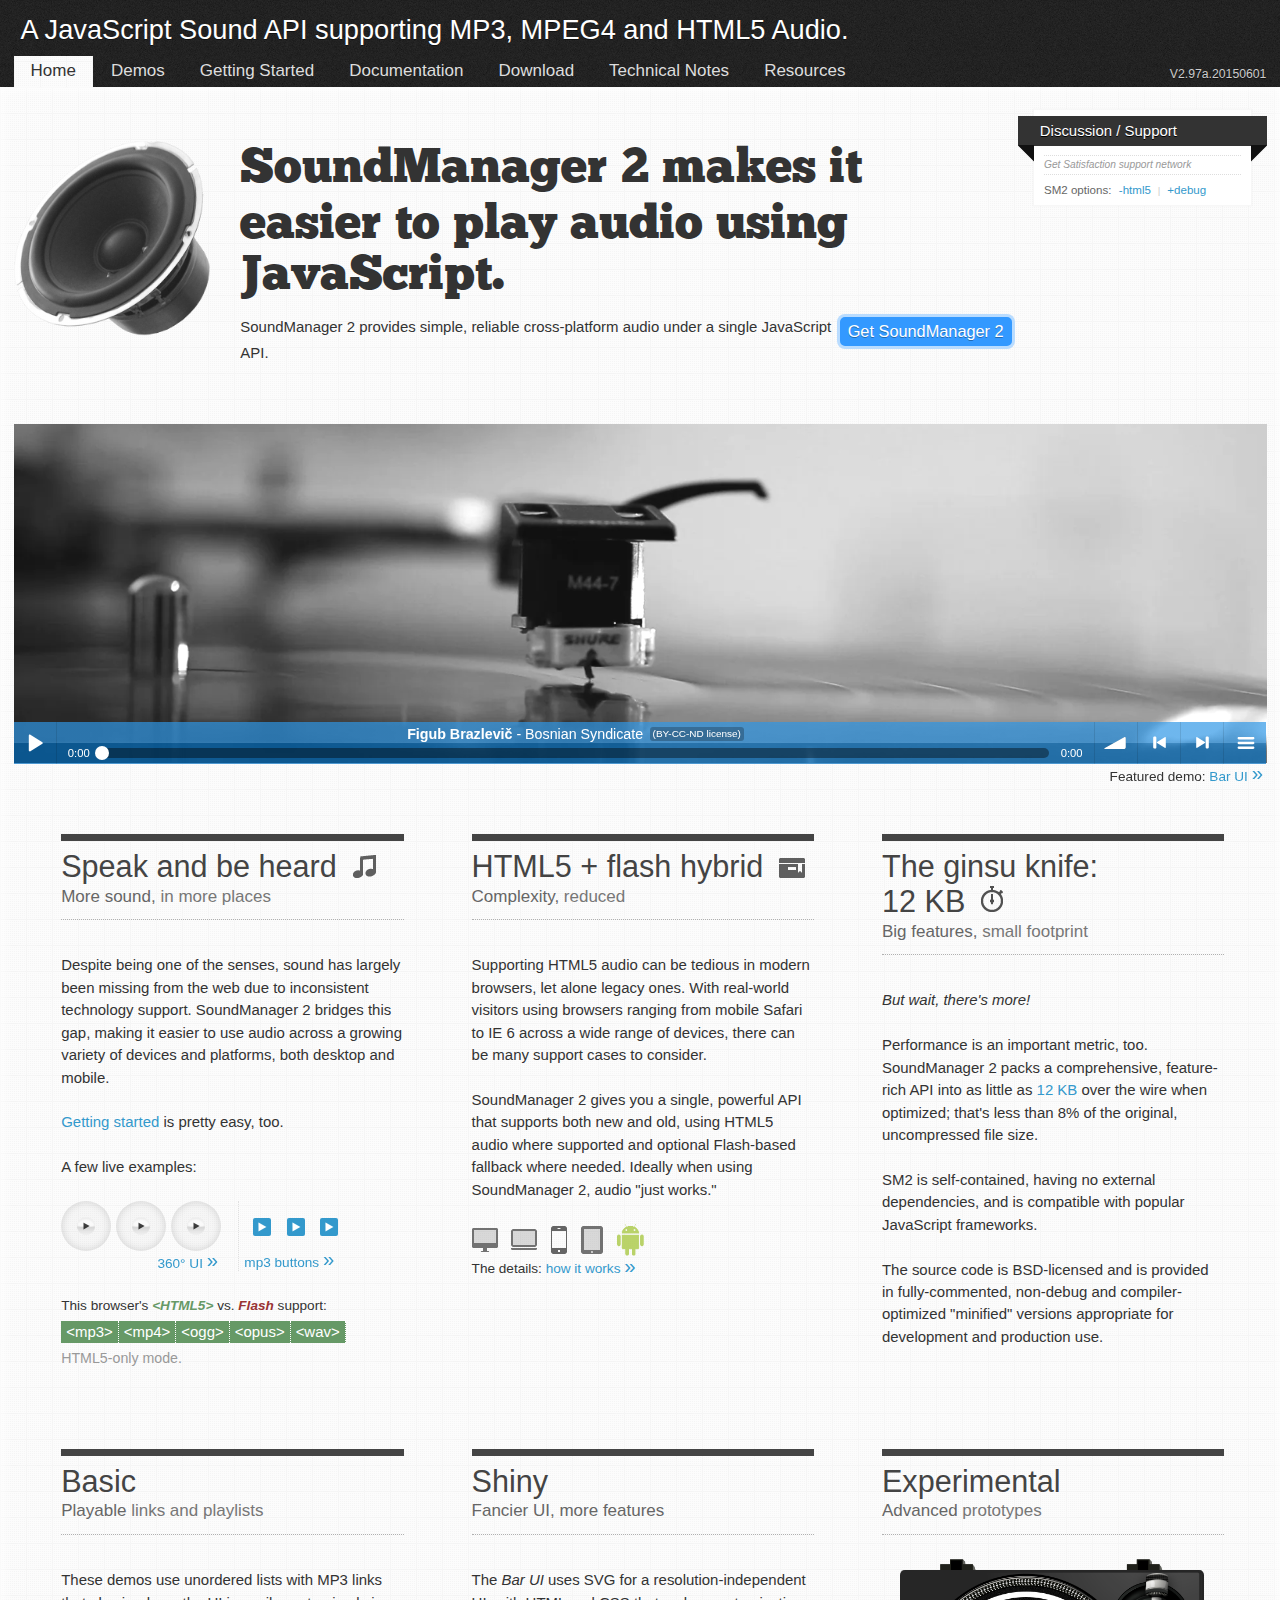
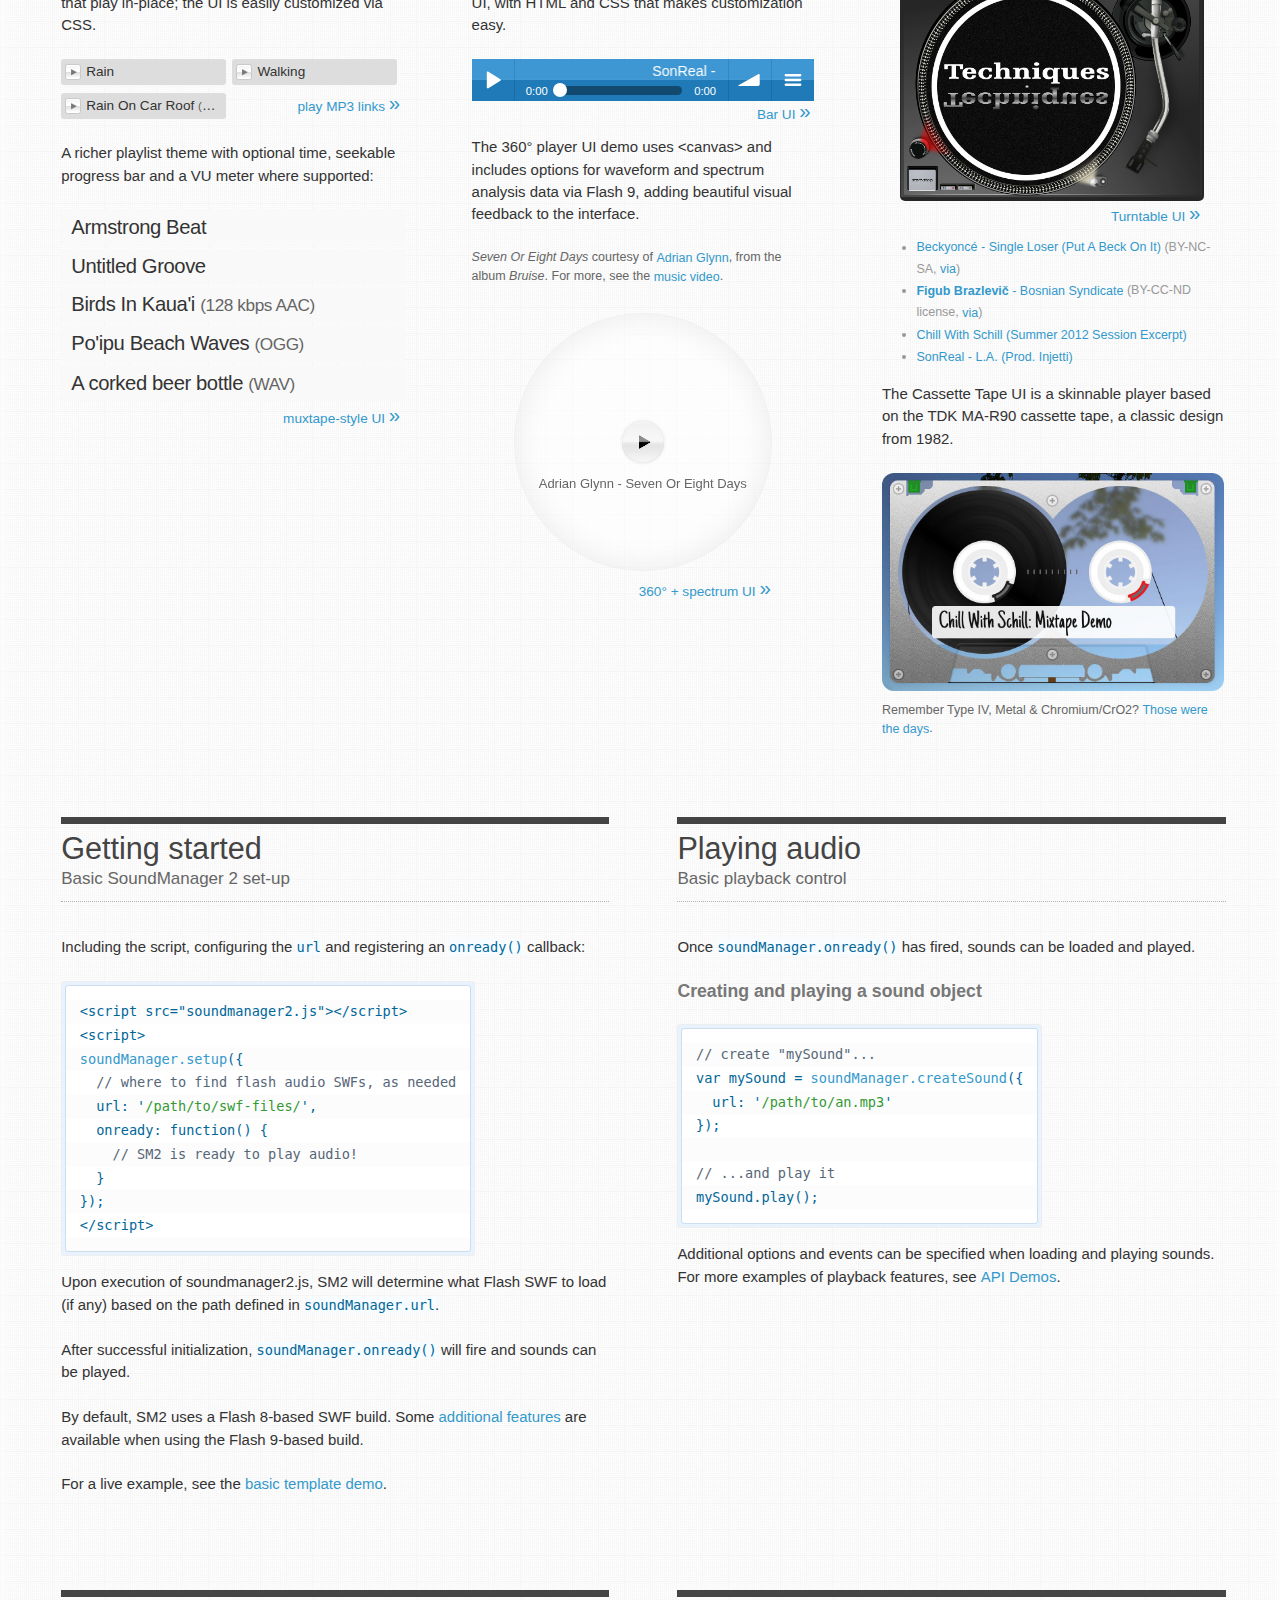
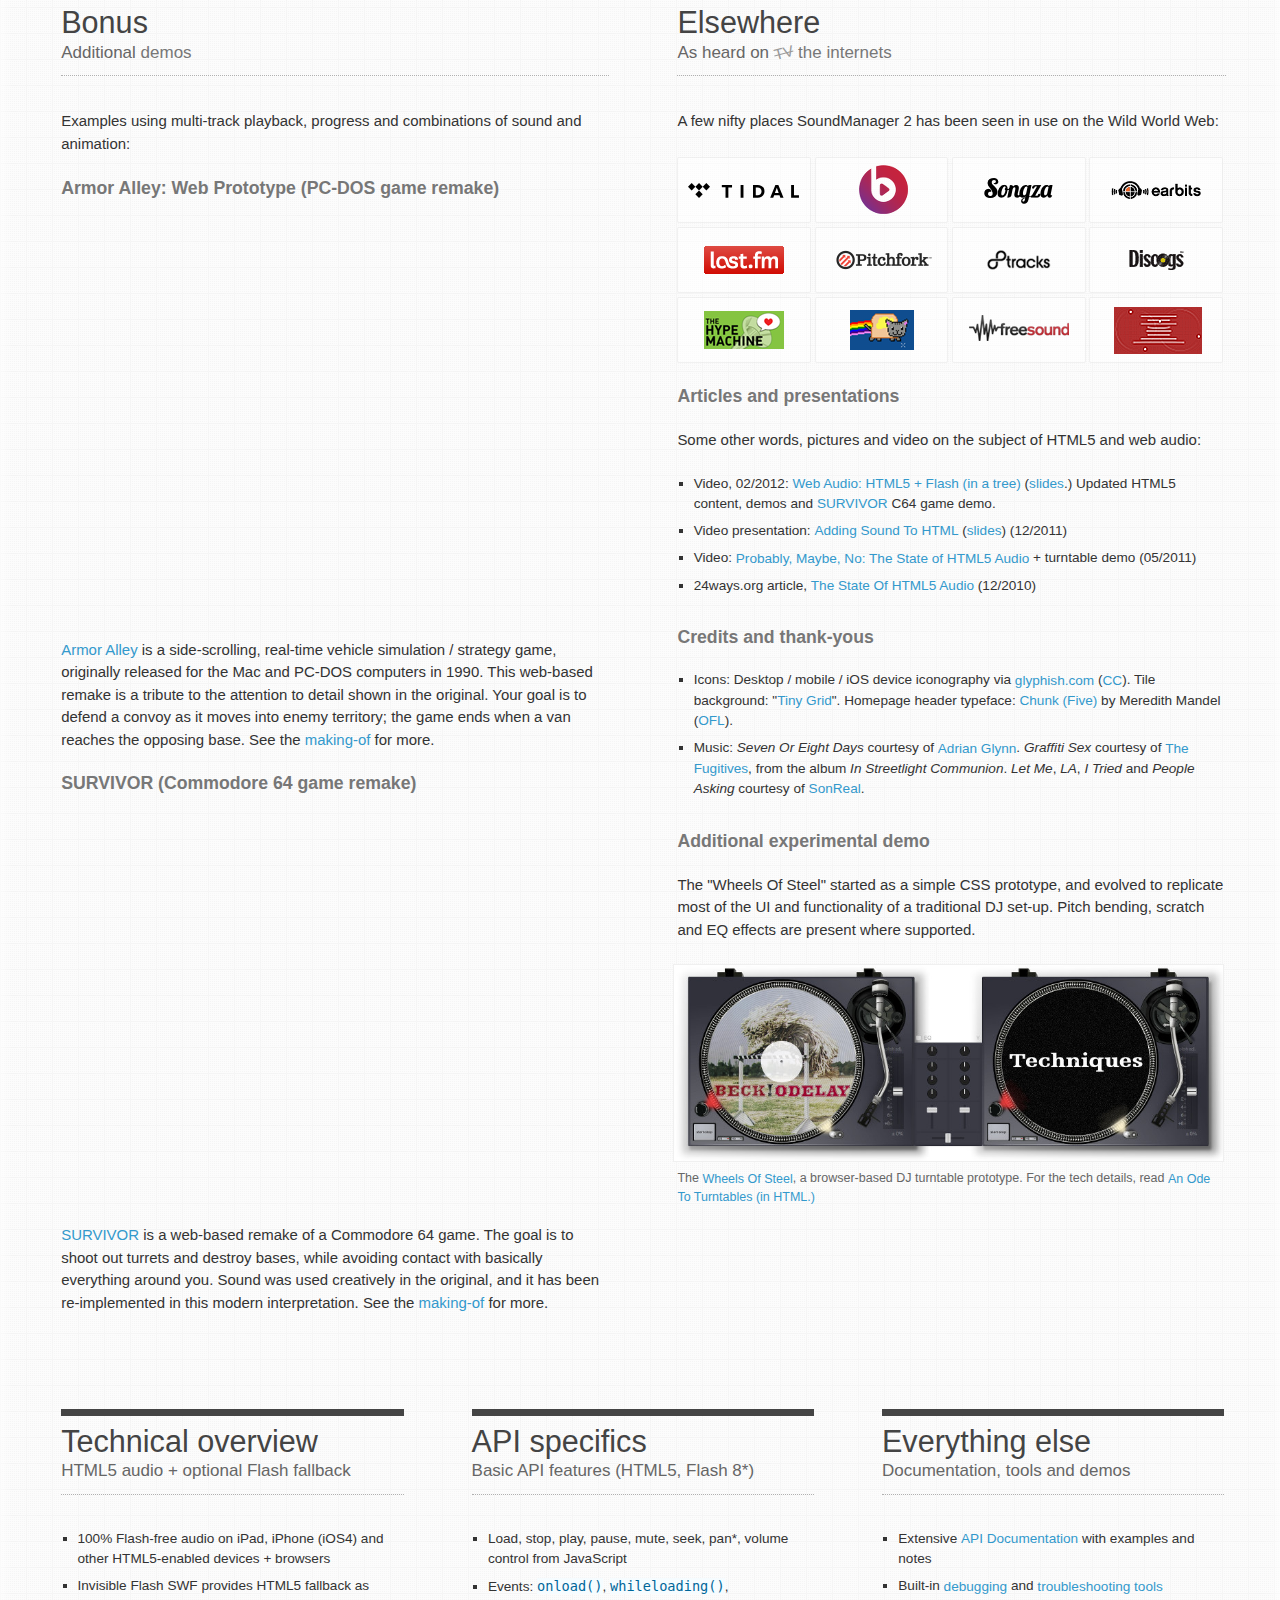
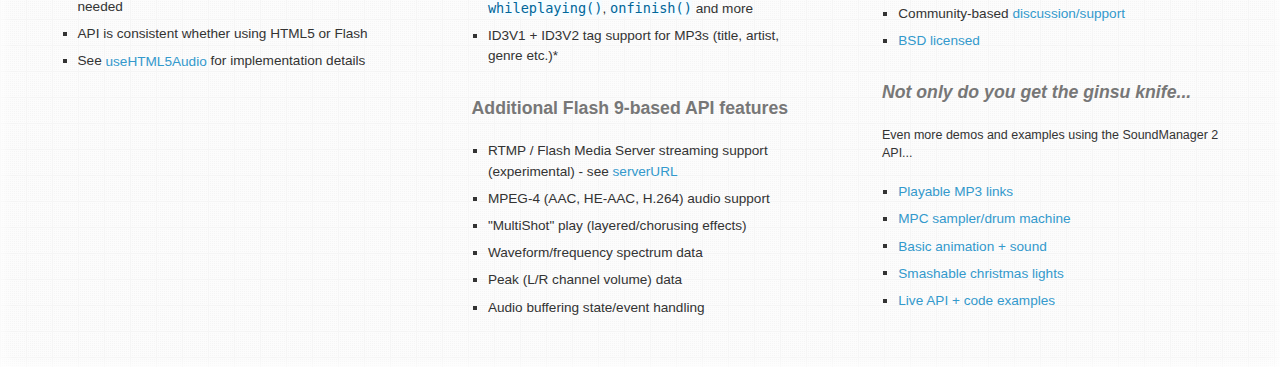
<file: soundmanager2/index.html>
<!doctype html>
<html lang="en">
<head>
<title>SoundManager 2: JavaScript Sound For The Web</title>
<meta name="robots" content="noindex" />
<meta name="description" content="Play sound from JavaScript including MP3, MPEG-4 and HTML5-supported audio formats with SoundManager 2, a cross-browser/platform sound API. BSD licensed."/>
<meta name="keywords" content="javascript sound, html5 audio, html5 sound, javascript audio, javascript play mp3, javascript sound control, mp3, mp4, mpeg4, aac, Scott Schiller, Schill, Schillmania"/>
<meta name="author" content="Scott Schiller"/>
<meta name="dcterms.rights" content="Copyright (C) 1997 onwards Scott Schiller"/>
<meta http-equiv="Content-Type" content="text/html; charset=UTF-8"/>

<!-- inline demo CSS (combined + minified for performance; see comments for raw source URLs) -->
<link rel="stylesheet" type="text/css" href="demo/index-rollup.css"/>

<!-- the SoundManager 2 API -->
<script type="text/javascript" src="script/soundmanager2.js"></script>

<!-- 360 UI demo, canvas magic for IE -->
<!--[if lt IE 9]><script type="text/javascript" src="demo/360-player/script/excanvas.js"></script><![endif]-->

<!-- SM2 demo/homepage-specific stuff -->
<script type="text/javascript">var is_home = true;</script>

<!-- inline demo JS (combined + minified; see comments for raw source URLs) -->
<script type="text/javascript" src="demo/index-rollup.js"></script>

<!-- testing 2 -->
<script src="demo/bar-ui/script/bar-ui.js"></script>

<!-- IE CSS font hax -->
<!--[if lte IE 8]>
<style>
 #turntable-demo {
  /* nope. */
  display: none;
 }
 #tidal-link { display: none; /* this uses SVG, so, meh. */ }
 h2.special {
  /* IE 6-8 font reset, doesn't like sort-of-defined @font-family */
  font-family:"helvetica neue",helvetica,arial,verdana,tahoma,"sans serif";
 }
 body.home #about-header {
  padding-left: 0px;
 }
.sm2-speaker,
 #inline-video {
  display: none;
 }
</style>
<![endif]-->
</head>

<body class="home">

<div id="content">

	<div id="lights"></div>

	<div id="top">

		<h1>A JavaScript Sound API supporting MP3, MPEG4 and HTML5 Audio.</h1>

		<div id="nav">
			<div id="version" title="Version of SM2 loaded on this page"></div>
			<ul>
				<li>
					<strong><a href="#home">Home</a></strong>
				</li>
				<li>
					<a href="#">Demos</a>
					<ul>
						<li><a href="demo/template/">Basic Template</a></li>
						<li><a href="demo/api/">API Examples</a></li>
						<li><a href="demo/bar-ui/">Bar UI</a></li>
						<li><a href="demo/play-mp3-links/">Playable MP3 links</a></li>
						<li><a href="demo/mp3-player-button/" class="exclude">Basic MP3 Play Button</a></li>
						<li><a href="demo/page-player/">Muxtape-style UI</a></li>
						<li><a href="demo/360-player/">360&deg; Player UI</a></li>
						<li><a href="demo/mpc/">Drum Machine (MPC)</a></li>
						<li><a href="demo/animation/">DOM/Animation Demos</a></li>
						<li><a href="demo/flashblock/">FlashBlock Handling</a></li>
					</ul>
				</li>
				<li>
					<a href="doc/getstarted/">Getting Started</a>
					<ul>
						<li><a href="doc/getstarted/#how-sm2-works">How SoundManager 2 works</a></li>
						<li><a href="doc/getstarted/#basic-inclusion">Including SM2 on your site</a></li>
						<li><a href="doc/getstarted/#troubleshooting">Troubleshooting</a></li>
					</ul>
				</li>
				<li>
					<a href="doc/">Documentation</a>
					<ul>
						<li><a href="doc/#sm-config">SoundManager Properties</a></li>
						<li><a href="doc/#sound-object-properties">Sound Object Properties</a></li>
						<li><a href="doc/#smdefaults">Global Sound Defaults</a></li>
						<li><a href="doc/#api">SoundManager Core API</a></li>
						<li><a href="doc/#smsoundmethods">Sound Object (SMSound) API</a></li>
						<li><a href="doc/generated/soundmanager2.html">Generated Documentation</a></li>
					</ul>
				</li>
				<li>
					<a href="doc/download/">Download</a>
					<ul>
						<li><a href="doc/download/#latest">Get SoundManager 2</a></li>
						<li><a href="doc/download/#revision-history">Revision History</a></li>
					</ul>
					</li>
				<li>
					<a href="doc/technotes/">Technical Notes</a>
					<ul>
						<li><a href="doc/technotes/#requirements">System Requirements</a></li>
						<li><a href="doc/technotes/#serving-audio">Serving To HTML5 + Flash Clients</a></li>
						<li><a href="doc/technotes/#client-requests">How Clients Download Audio</a></li>
						<li><a href="doc/technotes/#mobile-device-limitations">Mobile Device Limitations</a></li>
						<li><a href="doc/technotes/#debug-output">Debug + Console Output</a></li>
					</ul>
					</li>
				<li>
					<a href="doc/resources/">Resources</a>
					<ul>
						<li><a href="doc/resources/#licensing">Licensing</a></li>
						<li><a href="doc/resources/#related">Related Projects</a></li>
						<li><a href="http://getsatisfaction.com/schillmania/products/schillmania_soundmanager_2/">SM2 support / discussion</a></li>
						<li><a href="http://www.schillmania.com/content/react/contact/">Contact Info @ Schillmania.com</a></li>
					</ul>
				</li>
			</ul>
			<div class="clear"></div>
		</div>
	</div>

<div id="main-wrapper">

  	<div id="main" class="triple">

		<div id="col3" class="c3">

			<div id="support-wrapper">
				<div id="get-satisfaction" class="box">
					<div id="gsfn_list_widget">
						<h2><a href="http://getsatisfaction.com/schillmania/products/schillmania_soundmanager_2/" title="User discussion, FAQs and support for SoundManager 2" rel="nofollow">Discussion / Support</a><span class="l"></span><span class="r"></span></h2>
						<div id="gsfn_content">
						</div>
						<div class="powered_by">
							<a href="http://getsatisfaction.com/" rel="nofollow">Get Satisfaction support network</a>
						</div>
					</div>
				<!-- /.box -->
				</div>

				<div id="sm2-options">
					<p>
						SM2 options:&nbsp; <span id="with-html5"><a href="?sm2-usehtml5audio=1" title="View this page with HTML5 audio support enabled">+html5</a></span>
						<span id="options-divider-with-html5" class="options-divider">&nbsp;|&nbsp;</span>
						<span id="without-html5"><a href="?sm2-usehtml5audio=0" title="View this page with HTML5 audio support disabled">-html5</a></span>
						<span id="options-divider-without-html5" class="options-divider">&nbsp;|&nbsp;</span>
						<span id="with-debug"><a href="#debug=1" title="View this page with debug output mode enabled (console.log() or HTML-based)" onclick="document.location.href=this.href;document.location.reload()">+debug</a></span>
					</p>
				</div>

			</div>

			<!-- /main -->
		</div>

		<div id="live-demos" class="columnar">

			<div id="about-sm2">

				<div id="sm2-support-warning">
					<!-- as needed, warning is displayed here -->
				</div>

				<div id="about-header">

					<div class="sm2-speaker"></div>

					<h2 class="special">SoundManager 2 makes it easier to play audio using JavaScript.</h2>

					<p>
						<a href="doc/download/" title="Download SoundManager 2" class="feature" style="float:right;font-family:helvetica;font-weight:500;margin:0px;white-space:nowrap">Get SoundManager 2</a>
						<span style="line-height:1.75em;font-size:110%">SoundManager 2 provides simple, reliable cross-platform audio under a single JavaScript API.&nbsp;</span>
					</p>

				</div>

	            <div id="inline-video">

					<video id="turntable-video" loop autoplay onclick="if (!this.paused) { this.pause(); } else { this.play(); }">
						<source src="demo/_image/turntable-loop-1920x500-bw.webm" type="video/webm">
						<source src="demo/_image/turntable-loop-1920x500-h264-512kbps-h264.mp4">
						<source src="demo/_image/turntable-loop-1920x500-h264-512kbps-bw.mov" type="video/mp4">
						<img id="turntable-static-video" src="demo/_image/turntable-loop-poster.jpg" alt="" style="width:100%;max-width:1920px" />
					</video>

					<script>

					(function() {

						/**
						 * iPhone doesn't play inline video, nor does iOS < 7 on iPad (IIRC.)
						 * This is a dirty hack to not show video in the general mobile / tablet / "you're not a desktop (and not Windows XP)" case.
						 * GIF made using the following...
						 * gifsicle source.gif --colors 32 --optimize --dither=o3 > output.gif
						 * from source GIF:
						 * gifsicle turntable-loop-original.gif --delay 8 --colors 32 --dither=o3 `seq -f "#%g" 0 2 43` -O2 --gamma=3 -o turntable-loop-960-22f-32c-03.gif
						 * APNG made with APNG Anime Maker (Windows.)
						 */

						var i, doesAPNG, replacements, ua, url, video;

						replacements = {
							'gif': 'demo/_image/turntable-loop-960-22f-32c-03.gif',  // framerate / quality / file size trade-off
							'apng': 'demo/_image/turntable-loop-960-27f.apng'  // pretty good all-around
						}

						ua = navigator.userAgent;

						// that oughta get enough of you guys. YOU get a .GIF, and *YOU* get a .GIF!
						if (ua.match(/iphone|ipad|ios|mobile|windows phone|tablet/i) || navigator.userAgent.match(/windows nt 5\.1/i) || window.location.href.match(/img/i)) {
							// if your device lies about its capabilities, you will probably now pay the price for this naive detection.
							video = document.getElementById('inline-video');
							if (video) {
								// dirty, evil tricks.
								doesAPNG = (ua.match(/os (8|9|10)\s/i) || window.location.href.match(/apng/i)); // iOS 8+ is presumed as "OS 8|9|10" or whatever's eventually released.
								url = replacements[(doesAPNG ? 'apng' : 'gif')];
								video.innerHTML = '<img src="demo/_image/turntable-loop-poster.jpg" alt="" style="width:100%;max-width:1920px" /><div style="position:absolute;left:0px;top:0px;width:100%;height:100%;background: transparent url(' + url + ');background-size:100% auto;background-repeat:no-repeat' + (!doesAPNG ? ';opacity:0.8' : '') + '" onclick="this.style.display=\'none\'"></div>';
							}
						}

					}());

					</script>

					<div id="bar-ui-1" class="sm2-bar-ui full-width bottom">

					 <div class="bd sm2-main-controls">

					  <div class="sm2-inline-texture"></div>
					  <div class="sm2-inline-gradient"></div>

					  <div class="sm2-inline-element sm2-button-element">
					   <div class="sm2-button-bd">
					    <a href="#play" class="sm2-inline-button play-pause">Play / pause</a>
					   </div>
					  </div>

					  <div class="sm2-inline-element sm2-inline-status">

					   <div class="sm2-playlist">
					    <div class="sm2-playlist-target">
					     <!-- playlist <ul> + <li> markup will be injected here -->
					     <!-- if you want default / non-JS content, you can put that here. -->
					     <noscript><p>JavaScript is required.</p></noscript>
					    </div>
					   </div>

					   <div class="sm2-progress">
					    <div class="sm2-row">
					    <div class="sm2-inline-time">0:00</div>
					     <div class="sm2-progress-bd">
					      <div class="sm2-progress-track">
					       <div class="sm2-progress-bar"></div>
					       <div class="sm2-progress-ball"><div class="icon-overlay"></div></div>
					      </div>
					     </div>
					     <div class="sm2-inline-duration">0:00</div>
					    </div>
					   </div>

					  </div>

					  <div class="sm2-inline-element sm2-button-element sm2-volume">
					   <div class="sm2-button-bd">
					    <span class="sm2-inline-button sm2-volume-control volume-shade"></span>
					    <a href="#volume" class="sm2-inline-button sm2-volume-control">volume</a>
					   </div>
					  </div>

					  <div class="sm2-inline-element sm2-button-element">
					   <div class="sm2-button-bd">
					    <a href="#prev" title="Previous" class="sm2-inline-button previous">&lt; previous</a>
					   </div>
					  </div>

					  <div class="sm2-inline-element sm2-button-element">
					   <div class="sm2-button-bd">
					    <a href="#next" title="Next" class="sm2-inline-button next">&gt; next</a>
					   </div>
					  </div>

					  <div class="sm2-inline-element sm2-button-element sm2-menu">
					   <div class="sm2-button-bd">
					    <a href="#menu" class="sm2-inline-button menu">menu</a>
					   </div>
					  </div>

					 </div>

					 <div class="bd sm2-playlist-drawer sm2-element">

					  <!-- playlist content is mirrored here -->

					  <div class="sm2-playlist-wrapper">
					    <ul class="sm2-playlist-bd">
						     <!-- example: playable link, "buy" link, "download" link -->
						     <li>
						      <div class="sm2-row">
						       <div class="sm2-col sm2-wide">
						        <a href="http://freshly-ground.com/data/audio/sm2/Figub%20Brazlevi%C4%8D%20-%20Bosnian%20Syndicate.mp3" class="exclude button-exclude inline-exclude"><b>Figub Brazlevič</b> - Bosnian Syndicate <span title="Published under a Creative Commons BY-NC-ND license" class="label">(BY-CC-ND license)</span></a>
						       </div>
						       <div class="sm2-col">
						        <a href="http://figubbrazlevic.bandcamp.com/track/bosnian-syndicate" target="_blank" title="Buy &quot;Bosnian Syndicate&quot;" class="sm2-icon sm2-cart">Buy this track</a>
						       </div>
						      </div>
						     </li>
						     <li><a href="http://freshly-ground.com/data/audio/sm2/SonReal%20-%20Let%20Me%20%28Prod%202oolman%29.mp3" class="exclude button-exclude inline-exclude"><b>SonReal</b> - Let Me <span class="label">Explicit</span></a></li>
						     <li><a href="http://freshly-ground.com/data/audio/sm2/SonReal%20-%20LA%20%28Prod%20Chin%20Injetti%29.mp3" class="exclude button-exclude inline-exclude"><b>SonReal</b> - LA (Prod. Chin Injetti)<span class="label">Explicit</span></a></li>
						     <li><a href="http://freshly-ground.com/data/audio/sm2/SonReal%20-%20People%20Asking.mp3" class="exclude button-exclude inline-exclude"><b>SonReal</b> - People Asking <span class="label">Explicit</span></a></li>
						     <li><a href="http://freshly-ground.com/data/audio/sm2/SonReal%20-%20Already%20There%20Remix%20ft.%20Rich%20Kidd%2C%20Saukrates.mp3" class="exclude button-exclude inline-exclude"><b>SonReal</b> - Already There Remix ft. Rich Kidd, Saukrates <span class="label">Explicit</span></a></li>
						     <li><a href="http://freshly-ground.com/data/audio/sm2/The%20Fugitives%20-%20Graffiti%20Sex.mp3" class="exclude button-exclude inline-exclude"><b>The Fugitives</b> - Graffiti Sex</a></li>
						     <li><a href="http://freshly-ground.com/data/audio/sm2/Adrian%20Glynn%20-%20Seven%20Or%20Eight%20Days.mp3" class="exclude button-exclude inline-exclude"><b>Adrian Glynn</b> - Seven Or Eight Days</a></li>
						     <li><a href="http://freshly-ground.com/data/audio/sm2/SonReal%20-%20I%20Tried.mp3" class="exclude button-exclude inline-exclude"><b>SonReal</b> - I Tried</a></li>
						     <li><a href="http://freshly-ground.com/data/audio/mpc/20060826%20-%20Armstrong.mp3" class="exclude button-exclude inline-exclude">Armstrong Beat</a></li>
						     <li><a href="http://freshly-ground.com/data/audio/mpc/20090119%20-%20Untitled%20Groove.mp3" class="exclude button-exclude inline-exclude">Untitled Groove</a></li>
						     <li><a href="http://freshly-ground.com/data/audio/sm2/birds-in-kauai-128kbps-aac-lc.mp4" class="exclude button-exclude inline-exclude">Birds In Kaua'i (AAC)</a></li>
						     <li><a href="http://freshly-ground.com/data/audio/sm2/20130320%20-%20Po%27ipu%20Beach%20Waves.ogg" class="exclude button-exclude inline-exclude">Po'ipu Beach Waves (OGG)</a></li>
						     <li><a href="http://freshly-ground.com/data/audio/sm2/bottle-pop.wav" class="exclude button-exclude inline-exclude">A corked beer bottle (WAV)</a></li>
						     <li><a href="demo/_mp3/rain.mp3" class="norewrite exclude button-exclude inline-exclude">Rain</a></li>
					    </ul>
					  </div>

					 </div>

					</div>

					<div class="demo-more" style="margin-top:-45px">
						Featured demo: <a href="demo/bar-ui/" title="Bar UI: Demo" class="cta dark-cta">Bar UI <span>&raquo;</span></a>
					</div>

				</div>

				<hr />

				<div class="threeup first">

					<div class="column">

						<div class="column-wrapper">

							<h3>Speak and <b style="white-space:nowrap">be heard<span class="music-note icon"></span></b></h3>
							<h4>More sound, <b>in more places</b></h4>

							<p>Despite being one of the senses, sound has largely been missing from the web due to inconsistent technology support. SoundManager 2 bridges this gap, making it easier to use audio across a growing variety of devices and platforms, both desktop and mobile.</p>

							<p><a href="#getting-started" class="cta">Getting started</a> is pretty easy, too.</p>

							<p>A few live examples:</p>

							<div id="sm2-support" class="demo-block">
								<!-- "oh snap", SM2 didn't load etc. messaging -->
							</div>

							<div style="position:relative;*zoom:1;min-width:275px">

								<div id="special-demo-left" class="sm2-inline-list">

									<div class="ui360">
										<a href="demo/_mp3/office_lobby.mp3" class="norewrite exclude button-exclude inline-exclude">Office lobby sound</a>
									</div>

									<div class="ui360" style="float:left;display:inline">
										<a href="demo/_mp3/mak.mp3" title="360 demo: Angry Cow Sound" class="norewrite exclude button-exclude inline-exclude">Random</a>
									</div>

									<div class="ui360" style="float:left;display:inline">
										<a href="http://freshly-ground.com/data/audio/sm2/water-drop.mp3" title="360 Demo: Water Drop" class="exclude button-exclude inline-exclude">Water Drop</a>
									</div>

									<div class="demo-more-abs" style="margin-right:1.5em">
										<a href="demo/360-player/" title="360&deg; UI player demo" class="cta">360&deg; UI <span>&raquo;</span></a>
									</div>

								</div>

								<div id="special-demo-right">
									<a href="demo/_mp3/coins.mp3" title="Play &quot;Change&quot;" class="sm2_button exclude inline-exclude norewrite">coins.mp3</a>
									&nbsp;&nbsp; <a href="demo/christmas-lights/sound/glass0.mp3" class="sm2_button exclude inline-exclude norewrite" title="Play &quot;Glass break 1&quot;">glass0.mp3</a>
									&nbsp;&nbsp; <a href="demo/christmas-lights/sound/glass1.mp3" class="sm2_button exclude inline-exclude threesixty-exclude norewrite" title="Play &quot;Glass break 2&quot;">glass1.mp3</a>

									<div class="demo-more-abs">
										<a href="demo/mp3-player-button/" title="MP3 buttons demo" class="cta">mp3 buttons <span>&raquo;</span></a>
									</div>

								</div>

							</div>

							<div id="html5-audio-notes">
							</div>

						</div>

					</div>


					<div class="column">
						<div class="column-wrapper">

							<h3>HTML5 + flash <b style="white-space:nowrap">hybrid<span class="package icon"></span></b></h3>
							<h4>Complexity, <b>reduced</b></h4>

							<p>Supporting HTML5 audio can be tedious in modern browsers, let alone legacy ones. With real-world visitors using browsers ranging from mobile Safari to IE 6 across a wide range of devices, there can be many support cases to consider.</p>

							<p>SoundManager 2 gives you a single, powerful API that supports both new and old, using HTML5 audio where supported and optional Flash-based fallback where needed. Ideally when using SoundManager 2, audio "just works."</p>
							
							<div class="icons">
							 <ul>
							  <li class="desktop" title="Desktop support: Windows, Mac OS, Linux">Desktop support: Windows, Mac OS, Linux</li>
							  <li class="laptop" title="Laptop/tablet support: Windows, Mac OS, Linux / Blackberry Playbook, Kindle Fire + other HTML5/Flash devices">Laptop/tablet support: Windows, Mac OS, Linux / Blackberry Playbook, Kindle Fire + other HTML5/Flash devices</li>
							  <li class="iphone" title="iPhone support: iPhone with iOS 4.0 and newer">iPhone support: iOS 4.0 and newer</li>
							  <li class="ipad" title="iPad support: Version 1.0 (iOS 3.2) and newer">iPad support: Version 1.0 (iOS 3.2) and newer</li>
							  <li class="android" title="Android OS supporting HTML5 and/or Flash (Version 2.3 or newer)">Android OS supporting HTML5 and/or Flash (Version 2.3 or newer)</li>
							 </ul>
							 The details: <a href="doc/getstarted/#intro" class="cta" style="text-align:right">how it works <span>&raquo;</span></a>
							</div>

						</div>
					</div>

					<div class="column">
						<div class="column-wrapper">
							<h3 style="cursor:help" title="Gzip-compressed file size on a typical set-up is 12 KB. And was it supposed to be the &quot;Swiss Army&quot; kind? I forget.">The ginsu knife: <b style="white-space:nowrap">12 KB<span class="performance icon"></span></b></h3>
							<h4>Big&nbsp;features, <b>small footprint</b></h4>
							<p><em>But wait, there's more!</em></p>
							<p>Performance is an important metric, too. SoundManager 2 packs a comprehensive, feature-rich API into as little as <a href="doc/getstarted/#basic-inclusion" title="SoundManager 2: Build options (down to ~12 KB in size)" style="white-space:nowrap" class="cta">12 KB</a> over the wire when optimized; that's less than 8% of the original, uncompressed file size.</p>
							<p>SM2 is self-contained, having no external dependencies, and is compatible with popular JavaScript frameworks.</p>
							<p>The source code is BSD-licensed and is provided in fully-commented, non-debug and compiler-optimized "minified" versions appropriate for development and production use.</p>
						</div>
					</div>

				</div>


				<div class="threeup">

					<div class="column">
						<div class="column-wrapper">

							<h3>Basic</h3>
							<h4>Playable <b>links and playlists</b></h4>

							<p>These demos use unordered lists with MP3 links that play in-place; the UI is easily customized via CSS.</p>

							<ul id="graphic-playlist" class="graphic">
								<li><a href="demo/_mp3/rain.mp3" class="exclude">Rain</a></li>
								<li><a href="demo/_mp3/walking.mp3" class="exclude">Walking</a></li>
								<!-- files from the web (note that ID3 information will *not* load from remote domains without permission, Flash restriction) -->
								<li><a href="http://freshly-ground.com/data/video/Rain%20on%20Car%20Roof.aac" title="Rain on car roof (AAC)" class="exclude">Rain On Car Roof <span class="sidenote">(AAC)</span></a></li>
							</ul>

							<div class="demo-more" style="text-align:right;white-space:normal">
								<a href="demo/play-mp3-links/" title="&quot;Play MP3 Links&quot; demo" class="cta">play MP3 links <span>&raquo;</span></a>
							</div>

							<div style="clear:both"></div>

							<p>A richer playlist theme with optional time, seekable progress bar and a VU meter where supported:</p>

							<ul id="inline-playlist" class="playlist">
								<li><a href="http://freshly-ground.com/data/audio/mpc/20060826%20-%20Armstrong.mp3" class="button-exclude inline-exclude threesixty-exclude">Armstrong Beat</a></li>
								<li><a href="http://freshly-ground.com/data/audio/mpc/20090119%20-%20Untitled%20Groove.mp3" class="button-exclude inline-exclude threesixty-exclude">Untitled Groove</a></li>
								<li><a href="http://freshly-ground.com/data/audio/sm2/birds-in-kauai-128kbps-aac-lc.mp4" title="128 kbps MPEG-4 AAC LC (Low Complexity) sound: Birds in Kaua'i" class="button-exclude inline-exclude threesixty-exclude">Birds In Kaua'i <span class="sidenote">(128 kbps AAC)</span></a></li>
								<li><a href="http://freshly-ground.com/data/audio/sm2/20130320%20-%20Po%27ipu%20Beach%20Waves.ogg" title="Po'ipu Beach Waves: OGG sound format, requires HTML5 Audio() support to play" class="muxtape-html5 button-exclude inline-exclude threesixty-exclude">Po'ipu Beach Waves <span class="sidenote">(OGG)</span></a></li>
								<li><a href="http://freshly-ground.com/data/audio/sm2/bottle-pop.wav" title="WAV sound format, requires HTML5 Audio() support to play" class="muxtape-html5 button-exclude inline-exclude threesixty-exclude">A corked beer bottle <span class="sidenote">(WAV)</span></a></li>
							</ul>
							<div class="demo-more">
								<a href="demo/page-player/" title="Muxtape-style UI demo" class="cta">muxtape-style UI <span>&raquo;</span></a>
							</div>

						</div>
					</div>

					<div class="column">
						<div class="column-wrapper">

							<h3>Shiny</h3>
							<h4>Fancier UI, more features</h4>

							<p>The <em>Bar UI</em> uses SVG for a resolution-independent UI, with HTML and CSS that makes customization easy.</p>

							<div class="sm2-bar-ui" style="min-width:10em">

							 <div class="bd sm2-main-controls">

							  <div class="sm2-inline-texture"></div>
							  <div class="sm2-inline-gradient"></div>

							  <div class="sm2-inline-element sm2-button-element">
							   <div class="sm2-button-bd">
							    <a href="#play" class="sm2-inline-button play-pause">Play / pause</a>
							   </div>
							  </div>

							  <div class="sm2-inline-element sm2-inline-status">

							   <div class="sm2-playlist">
							    <div class="sm2-playlist-target">
							     <!-- playlist <ul> + <li> markup will be injected here -->
							     <!-- if you want default / non-JS content, you can put that here. -->
							     <noscript><p>JavaScript is required.</p></noscript>
							    </div>
							   </div>

							   <div class="sm2-progress">
							    <div class="sm2-row">
							    <div class="sm2-inline-time">0:00</div>
							     <div class="sm2-progress-bd">
							      <div class="sm2-progress-track">
							       <div class="sm2-progress-bar"></div>
							       <div class="sm2-progress-ball"><div class="icon-overlay"></div></div>
							      </div>
							     </div>
							     <div class="sm2-inline-duration">0:00</div>
							    </div>
							   </div>

							  </div>

							  <div class="sm2-inline-element sm2-button-element sm2-volume">
							   <div class="sm2-button-bd">
							    <span class="sm2-inline-button sm2-volume-control volume-shade"></span>
							    <a href="#volume" class="sm2-inline-button sm2-volume-control">volume</a>
							   </div>
							  </div>

							  <div class="sm2-inline-element sm2-button-element sm2-menu">
							   <div class="sm2-button-bd">
							    <a href="#menu" class="sm2-inline-button menu">menu</a>
							   </div>
							  </div>

							 </div>

							 <div class="bd sm2-playlist-drawer sm2-element">

							  <div class="sm2-inline-texture">
							   <div class="sm2-box-shadow"></div>
							  </div>

							  <!-- playlist content is mirrored here -->

							  <div class="sm2-playlist-wrapper">
							    <ul class="sm2-playlist-bd">
							     <li><a href="http://freshly-ground.com/data/audio/sm2/SonReal%20-%20LA%20(Prod%20Chin%20Injetti).mp3" class="exclude button-exclude inline-exclude">SonReal - LA (Prod. Chin Injetti)<span class="label">Explicit</span></a></li>
							     <li><a href="http://freshly-ground.com/data/audio/sm2/SonReal%20-%20Let%20Me%20(Prod%202oolman).mp3" class="exclude button-exclude inline-exclude"><b>SonReal</b> - Let Me <span class="label">Explicit</span></a></li>
							     <li><a href="http://freshly-ground.com/data/audio/sm2/SonReal%20-%20People%20Asking.mp3" class="exclude button-exclude inline-exclude"><b>SonReal</b> - People Asking <span class="label">Explicit</span></a></li>
							     <li><a href="http://freshly-ground.com/data/audio/sm2/SonReal%20-%20Already%20There%20Remix%20ft.%20Rich%20Kidd,%20Saukrates.mp3" class="exclude button-exclude inline-exclude"><b>SonReal</b> - Already There Remix ft. Rich Kidd, Saukrates <span class="label">Explicit</span></a></li>
							     <li><a href="http://freshly-ground.com/data/audio/sm2/The%20Fugitives%20-%20Graffiti%20Sex.mp3" class="exclude button-exclude inline-exclude"><b>The Fugitives</b> - Graffiti Sex</a></li>
							     <li><a href="http://freshly-ground.com/data/audio/sm2/Adrian%20Glynn%20-%20Seven%20Or%20Eight%20Days.mp3" class="exclude button-exclude inline-exclude"><b>Adrian Glynn</b> - Seven Or Eight Days</a></li>
							     <li><a href="http://freshly-ground.com/data/audio/sm2/SonReal%20-%20I%20Tried.mp3" class="exclude button-exclude inline-exclude"><b>SonReal</b> - I Tried</a></li>
							     <li><a href="http://freshly-ground.com/data/audio/sm2/gong-192kbps.mp3" class="exclude button-exclude inline-exclude">32" Gong Sounds (rubber + standard mallets)</a></li>
							     <li><a href="http://freshly-ground.com/data/audio/mpc/20060826%20-%20Armstrong.mp3" class="exclude button-exclude inline-exclude">Armstrong Beat</a></li>
							     <li><a href="http://freshly-ground.com/data/audio/mpc/20090119%20-%20Untitled%20Groove.mp3" class="exclude button-exclude inline-exclude">Untitled Groove</a></li>
							     <li><a href="http://freshly-ground.com/data/audio/sm2/birds-in-kauai-128kbps-aac-lc.mp4" class="exclude button-exclude inline-exclude">Birds In Kaua'i (AAC)</a></li>
							     <li><a href="http://freshly-ground.com/data/audio/sm2/20130320%20-%20Po%27ipu%20Beach%20Waves.ogg" class="exclude button-exclude inline-exclude">Po'ipu Beach Waves (OGG)</a></li>
							     <li><a href="http://freshly-ground.com/data/audio/sm2/bottle-pop.wav" class="exclude button-exclude inline-exclude">A corked beer bottle (WAV)</a></li>
							     <li><a href="demo/_mp3/rain.mp3" class="norewrite exclude button-exclude inline-exclude">Rain</a></li>
							    </ul>
							  </div>

							  <div class="sm2-extra-controls">

							   <div class="bd">

							    <div class="sm2-inline-element sm2-button-element">
							     <a href="#prev" title="Previous" class="sm2-inline-button previous">&lt; previous</a>
							    </div>

							    <div class="sm2-inline-element sm2-button-element">
							     <a href="#next" title="Next" class="sm2-inline-button next">&gt; next</a>
							    </div>

							    <div class="sm2-inline-element sm2-button-element disabled">
							     <a href="#repeat" title="Repeat playlist" class="sm2-inline-button repeat">&infin; repeat</a>
							    </div>

							    <div class="sm2-inline-element sm2-button-element disabled">
							     <a href="#shuffle" title="Shuffle" class="sm2-inline-button shuffle">shuffle</a>
							    </div>

							   </div>

							  </div>

							 </div>

							</div>

							<div class="demo-more">
								<a href="demo/bar-ui/" title="Bar UI: Demo" class="cta">Bar UI <span>&raquo;</span></a>
							</div>

							<!-- 360 player -->

							<p>The 360&deg; player UI demo uses &lt;canvas&gt; and includes options for waveform and spectrum analysis data via Flash 9, adding beautiful visual feedback to the interface.</p>

							<p style="font-size:92%;text-align:left;color:#666;white-space:normal"><em>Seven Or Eight Days</em> courtesy of <a href="http://www.adrianglynn.com/" title="Adrian Glynn, Vancouver, Canadian singer/songwriter" class="cta">Adrian Glynn</a>, from&nbsp;the album <em>Bruise</em>. For more, see the <a href="https://www.youtube.com/watch?v=dFc2QQiGcUQ" title="Adrian Glynn: &quot;Seven Or Eight Days&quot; video" rel="nofollow" class="cta">music video</a>.</p>

						<!--
						<div id="inline-demos">
							<h4 id="inline-demo-header">Inline demos using SoundManager 2</h4>
						</div>
						-->

							<div>
							
								<div id="sm2-visualization" class="sm2-inline-list">

									<div class="ui360 ui360-vis">
										<a href="http://freshly-ground.com/data/audio/sm2/Adrian%20Glynn%20-%20Seven%20Or%20Eight%20Days.mp3" class="exclude button-exclude inline-exclude" style="position:absolute;color:#333">Adrian Glynn - Seven Or Eight Days</a>
									</div>

								</div>

								<div class="demo-more" style="width:256px;margin:0.5em auto 0px auto;clear:both">
									<a href="demo/360-player/canvas-visualization.html" title="360&deg; UI: JavaScript + Canvas Visualization" class="cta">360&deg; + spectrum UI <span>&raquo;</span></a>
								</div>

							</div>

						</div>
					</div>
					
					<div class="column">

						<div class="column-wrapper">

							<h3>Experimental</h3>
							<h4>Advanced <b>prototypes</b></h4>

                            <div id="turntable-demo">

							  <div style="clear:both;position:relative;text-align:center;margin-top:-7.5%">

							    <!-- note: inline-block is just for centering -->

							    <div id="turntable-large" class="turntable has-slipmat" style="display:inline-block">

							       <div class="frame"></div>

							       <div class="table-bg"></div>

							       <!-- image that sets the base dimensions-->
							       <img src="demo/turntable/image/tt_case_and_lighting.png" alt="" class="stub" />

							       <div class="bd">

							        <div class="platter"></div>
							        
							        <div class="slipmat-holder">
							         <div class="slipmat"></div>
							        </div>

							        <div class="record-holder">
							         <div class="record"></div>
							         <div class="record-grooves"></div>
							         <div class="label"></div>
							        </div>

							        <div class="spindle"></div>
							        <div class="power-light"></div>
							        <a href="#" class="power-dial" data-method="powerToggle"></a>
							        <a href="#" class="button start-stop" data-method="toggle"></a>
							        <a href="#" class="button speed-33 on"></a>
							        <a href="#" class="button speed-45"></a>
							        <div class="light light-on"></div>
							        <a href="#" class="button light"></a>
							        <div class="tonearm-holder">
							         <div class="tonearm"></div>
							        </div>
							       </div>

							    </div>

							  </div>

							  <div class="demo-more" style="position:relative;z-index:2;margin-right:7%;margin-top:-5.25%">
								<a href="demo/turntable/" title="Turntable UI Demo" class="cta dark-cta">Turntable UI <span>&raquo;</span></a>
							  </div>

							  <!-- end turntable -->

							  <ul class="tt-playlist">
								<li>
									<a href="http://freshly-ground.com/data/audio/sm2/Beckyoncé%20-%20Single%20Loser.mp3" data-turntable="turntable-large" data-artwork="http://freshly-ground.com/data/image/sm2/beckyonce.jpg" class="norewrite exclude button-exclude inline-exclude sm2-exclude cta turntable-include">Beckyoncé - Single Loser (Put A Beck On It)</a> (<span title="Published under a Creative Commons BY-NC-SA license">BY-NC-SA</span>, <a href="https://soundcloud.com/beckyonce/single-loser-put-a-beck-on-it" target="_blank" class="cta">via</a>)
								</li>
								<li>
									<a href="http://freshly-ground.com/data/audio/sm2/Figub%20Brazlevi%C4%8D%20-%20Bosnian%20Syndicate.mp3" data-turntable="turntable-large" data-artwork="http://freshly-ground.com/data/image/sm2/trainyards-cover-640.jpg" class="norewrite exclude button-exclude inline-exclude sm2-exclude cta turntable-include"><b>Figub Brazlevič</b> - Bosnian Syndicate</a> (<span title="Published under a Creative Commons BY-NC-ND license">BY-CC-ND license</span>, <a href="http://figubbrazlevic.bandcamp.com/track/bosnian-syndicate" target="_blank" class="cta">via</a>)
								</li>
								<li>
									<a href="http://freshly-ground.com/data/audio/sm2/Chill With Schill (Summer 2012 Session Excerpt).mp3" data-turntable="turntable-large" class="norewrite exclude button-exclude inline-exclude sm2-exclude cta turntable-include">Chill With Schill (Summer 2012 Session Excerpt)</a>
								</li>
								<li>
									<a href="http://freshly-ground.com/data/audio/sm2/SonReal%20-%20LA%20%28Prod%20Chin%20Injetti%29.mp3" data-turntable="turntable-large" data-artwork="http://freshly-ground.com/data/image/sm2/sonreal-onelongday-65.jpg" class="norewrite exclude button-exclude inline-exclude cta turntable-include">SonReal - L.A. (Prod. Injetti)</a>
								</li>
							  </ul>

							</div>

							<style>
								/* quick hack for playlist above */
								ul.tt-playlist {
									position: relative;
									color: #999;
									padding-left: 2.75em;
									font-size: 92%;
								}
								ul.tt-playlist li {
									margin: 0px;
									padding: 0px;
								}
								/*
								.turntable .frame {
									background: url(demo/turntable/image/pinstriped_suit_vertical.png);
									background-size: 142px 76px;
								}
								*/
							</style>

							<p>The Cassette Tape UI is a skinnable player based on the TDK MA-R90 cassette tape, a classic design from 1982.</p>

							<div>
								<a href="demo/cassette-tape/" title="Cassette Tape UI (Prototype Demo)"><img src="demo/_image/cassette-tape-ui-screenshot.jpg" alt="Cassette Tape UI Prototype Screenshot" style="max-width:506px;min-width:100%;width:100%;border-radius:12px" /></a>
							</div>

							<p style="margin:0.5em 0px 0px 0px;padding:0px;font-size:92%;text-align:left;color:#666;margin-bottom:0.5em;white-space:normal">Remember Type IV, Metal &amp; Chromium/CrO2? <a href="http://www.youtube.com/watch?v=uMUnaI_IdBU" title="TDK TV ad, 1980s" class="cta">Those were the days</a>.</p>

						</div>
					</div>

				</div>

				<div id="how-to" class="twoup">

					<div class="column">
						<div id="getting-started" class="column-wrapper">

							<h3>Getting <b>started</b></h3>

							<h4>Basic SoundManager 2 set-up</h4>

							<p>Including the script, configuring the <code>url</code> and registering an <code>onready()</code> callback:</p>

<pre class="block"><code>&lt;script src="soundmanager2.js"&gt;&lt;/script&gt;
&lt;script&gt;
<a href="doc/#soundmanager-setup" title="soundManager.setup() documentation" onclick="checkDomain()">soundManager.setup</a>({
  <span><span>// where to find flash audio SWFs, as needed</span></span>
  url: '<span>/path/to/swf-files/</span>',
  onready: function() {
    <span><span>// SM2 is ready to play audio!</span></span>
  }
});
&lt;/script&gt;</code></pre>

							<p>Upon execution of soundmanager2.js, SM2 will determine what Flash SWF to load (if any) based on the path defined in <code>soundManager.url</code>.</p>
							<p>After successful initialization, <code>soundManager.onready()</code> will fire and sounds can be played.</p>
							<p>By default, SM2 uses a Flash 8-based SWF build. Some <a href="#flash9-features" title="SoundManager 2: Flash 9 API-based features" class="cta">additional features</a> are available when using the Flash 9-based build.</p>

							<p>For a live example, see the <a href="demo/template/" class="cta">basic template demo</a>.</p>

						</div>

					</div>


					<div class="column">

						<div class="column-wrapper">

							<h3>Playing <b>audio</b></h3>
							<h4>Basic playback control</h4>

							<p>Once <code>soundManager.onready()</code> has fired, sounds can be loaded and played.</p>

							<h4>Creating and playing a sound object</h4>

<pre class="block"><code><span><span>// create "mySound"...</span></span>
var mySound = <a href="doc/#soundmanager-createsound" title="soundManager.createSound() documentation" onclick="checkDomain()">soundManager.createSound</a>({
  url: '<span>/path/to/an.mp3</span>'
});

<span><span>// ...and play it</span></span>
mySound.play();
</code></pre>

					<p>Additional options and events can be specified when loading and playing sounds. For more examples of playback features, see <a href="demo/api/" class="cta">API Demos</a>.</p>

						</div>

					</div>

				</div>

				<div class="twoup">

					<div class="column">
						<div class="column-wrapper">

							<h3>Bonus</h3>
							<h4>Additional <b>demos</b></h4>

							<p>
								Examples using multi-track playback, progress and combinations of sound and animation:
							</p>

							<h4>Armor Alley: Web Prototype (PC-DOS game remake)</strong></h4>

							<iframe width="100%" height="400" src="https://www.youtube.com/embed/bTH2OYJ6vVY" frameborder="0" allowfullscreen></iframe>

							<p><a href="http://schillmania.com/armor-alley/" class="cta">Armor Alley</a> is a side-scrolling, real-time vehicle simulation / strategy game, originally released for the Mac and PC-DOS computers in 1990. This web-based remake is a tribute to the attention to detail shown in the original. Your goal is to defend a convoy as it moves into enemy territory; the game ends when a van reaches the opposing base. See the <a href="http://www.schillmania.com/content/entries/2013/armor-alley-web-prototype/" class="cta">making-of</a> for more.</p>

							<h4>SURVIVOR (Commodore 64 game remake)</strong></h4>

							<iframe width="100%" height="390" src="https://www.youtube.com/embed/h6DyJbCnLvw" frameborder="0" allowfullscreen></iframe>

							<p><a href="http://schillmania.com/survivor/" class="cta">SURVIVOR</a> is a web-based remake of a Commodore 64 game. The goal is to shoot out turrets and destroy bases, while avoiding contact with basically everything around you. Sound was used creatively in the original, and it has been re-implemented in this modern interpretation. See the <a href="http://www.schillmania.com/content/entries/2012/survivor-c64-html-remake/" class="cta">making-of</a> for more.</p>

						</div>

					</div>

					<div class="column">
						<div class="column-wrapper">

							<h3>Elsewhere</h3>
							<h4>As heard on <b><span class="scratched-out">TV</span> the internets</b></h4>

							<p>A few nifty places SoundManager 2 has been seen in use on the Wild World Web:</p>

							<div class="inthewild active">

								<ul class="inthewild">
									<li id="tidal-link">
										<a id="tidal" href="http://tidal.com/" title="TIDAL (web player, non-FLAC streaming)"><span>TIDAL</span></a>
									</li>
									<li>
										<a id="beats-music" href="http://beatsmusic.com/" title="Beats Music (web player)"><span>Beats Music</span></a>
									</li>
									<li>
										<a id="songza" href="http://songza.com/" title="Songza"><span>Songza</span></a>
									</li>
									<li>
										<a id="earbits" href="http://earbits.com/" title="Earbits"><span>Earbits</span></a>
									</li>
									<li>
										<a id="lastfm" href="http://www.last.fm/" title="last.fm"><span>last.fm</span></a>
									</li>
									<li>
										<a id="pitchfork" href="http://www.pitchfork.com/" title="Pitchfork"><span>Pitchfork</span></a>
									</li>
									<li>
										<a id="eight-tracks" href="http://8tracks.com/" title="8tracks"><span>8tracks</span></a>
									</li>
									<li>
										<a id="discogs" href="http://www.discogs.com/" title="Discogs"><span>Discogs</span></a>
									</li>
									<li>
										<a id="hypem" href="http://hypem.com/" title="The Hype Machine"><span>The Hype Machine</span></a>
									</li>
									<li>
										<a id="nyancat" href="http://nyan.cat/" title="NON-STOP NYAN CAT!"><span>NON-STOP NYAN CAT!</span></a>
									</li>
									<li>
										<a id="freesound" href="http://freesound.org" title="Freesound.org"><span>freesound.org</span></a>
									</li>
									<li>
										<a id="baroque-me" href="http://www.chenalexander.com/Bach" title="Alexander Chen's &quot;baroque.me&quot;"><span>Baroque</span></a>
									</li>
								</ul>

							</div>

							<h4 style="padding-top:1em">Articles and presentations</h4>

							<p>Some other words, pictures and video on the subject of HTML5 and web audio:</p>

							<ul class="standard">
								<li>Video, 02/2012: <a href="http://www.youtube.com/watch?v=C2Tw0BeZb8Q" title="Scott Schiller: Web Audio: HTML5 + Flash (in a tree)" class="cta">Web Audio: HTML5 + Flash (in a tree)</a> (<a href="http://isflashdeadyet.com/talks/html5/bayjax_yahoo_sunnyvale_02-06-2012/" title="&quot;Web Audio: HTML5 + Flash (in a tree)&quot; presentation slides" class="cta">slides</a>.) Updated HTML5 content, demos and <a href="http://www.schillmania.com/content/entries/2012/survivor-c64-html-remake/" title="SURVIVOR: Remaking a Commodore 64 game in HTML" class="cta">SURVIVOR</a> C64 game demo.</li>
								<li>Video presentation: <a href="http://www.youtube.com/watch?v=KjdPNtWV3Z0#t=56s" title="Scott Schiller: &quot;Adding Sound To HTML&quot;" class="cta">Adding Sound To HTML</a> (<a href="http://isflashdeadyet.com/talks/html5/" title="&quot;Adding Sound To HTML&quot; presentation slides" class="cta">slides</a>) (12/2011)</li>
								<li>Video: <a href="http://www.youtube.com/watch?v=ffk65q5Rl9I" title="Yahoo!/YUI Blog, video presentation: Scott Schiller on the State of HTML5 Audio" class="cta">Probably, Maybe, No: The State of HTML5 Audio</a> + turntable demo (05/2011)</li>
								<li>24ways.org article, <a href="http://24ways.org/2010/the-state-of-html5-audio" title="Probably, Maybe, No: The State Of HTML5 Audio (24ways.org)" class="cta">The State Of HTML5 Audio</a> (12/2010)</li>
							</ul>

							<h4 style="padding-top:1em">Credits and thank-yous</h4>

							<ul class="standard">
								<li>Icons: Desktop / mobile / iOS device iconography via <a href="http://glyphish.com/" class="cta">glyphish.com</a> (<a href="http://creativecommons.org/licenses/by/3.0/" title="Creative Commons Attribution 3.0 Unported" class="cta">CC</a>). Tile background: "<a href="http://subtlepatterns.com/tiny-grid/" class="cta">Tiny Grid</a>". Homepage header typeface: <a href="http://work.meredithmandel.com/#379252/Typeface-Chunk-Five" class="cta">Chunk (Five)</a> by Meredith Mandel (<a href="http://scripts.sil.org/cms/scripts/page.php?site_id=nrsi&amp;id=OFL&amp;_sc=1" title="SIL Open Font License (OFL)" class="cta">OFL</a>).</li>
								<li>Music: <em>Seven Or Eight Days</em> courtesy of <a href="http://www.adrianglynn.com/" title="Adrian Glynn, Vancouver-based Singer/Songwriter" class="cta">Adrian Glynn</a>. <em>Graffiti Sex</em> courtesy of <a href="http://www.fugitives.ca/" title="The Fugitives, multi-instrumentalists from Vancouver" class="cta">The Fugitives</a>, from the album <em>In Streetlight Communion</em>. <em>Let Me</em>, <em>LA</em>, <em>I Tried</em> and <em>People Asking</em> courtesy of <a href="http://sonreal.ca/" title="SonReal, Vancouver-based hip-hop artist" class="cta">SonReal</a>.</li>
							</ul>

							<h4 style="clear:left;padding-top:1em">Additional experimental demo</h4>

							<p>The "Wheels Of Steel" started as a simple CSS prototype, and evolved to replicate most of the UI and functionality of a traditional DJ set-up. Pitch bending, scratch and EQ effects are present where supported.</p>
							<p style="margin:0px 0px 0.5em 0px;padding:0px;text-align:center" class="bonus-demo"><a href="http://wheelsofsteel.net/" title="The Wheels Of Steel: Online turntable / browser-based DJ prototype" style="margin:0px;padding:0px;background:#fff"><img src="demo/_image/wheelsofsteel-full-ui.jpg" alt="wheelsofsteel.net: Online turntable demo (screenshot)" style="display:block;width:100%;min-width:100%;max-width:315px;margin-left:-4px;border:1px solid #f0f0f0" /></a></p>
							<p style="margin:0px;padding:0px;font-size:92%;text-align:left;color:#666;margin-bottom:0.5em;white-space:normal">The <a href="http://wheelsofsteel.net/" title="The Wheels Of Steel: Online turntable / browser-based DJ prototype" class="cta">Wheels Of Steel</a>, a browser-based DJ turntable prototype. For the tech details, read <a href="http://www.schillmania.com/content/entries/2011/wheels-of-steel/" title="The making of 'The Wheels Of Steel': An Ode To Turntables (in HTML)" class="cta">An Ode To Turntables (in HTML.)</a></p>

						</div>

					</div>

<!--
					<div class="column">
						<div class="column-wrapper">

							<h3>Download <b>the code</b></h3>

							<p>
								<a href="doc/download/" class="feature">Get SoundManager 2</a>
							</p>

						</div>
					</div>
-->

				</div>

				<div class="threeup">

					<div class="column">
						<div class="column-wrapper">

							<h3>Technical <b>overview</b></h3>

							<h4>HTML5 audio + optional Flash fallback</h4>

							<ul class="standard">
								<li>100% Flash-free audio on iPad, iPhone (iOS4) and other HTML5-enabled devices + browsers</li>
								<li>Invisible Flash SWF provides HTML5 fallback as needed</li>
								<li>API is consistent whether using HTML5 or Flash</li>
								<li>See <a href="doc/#soundmanager-usehtml5audio" title="soundManager.useHTML5Audio HTML5 Audio() support feature documentation" class="cta">useHTML5Audio</a> for implementation details</li>
							</ul>

						</div>
					</div>

					<div class="column">
						<div class="column-wrapper"> <!-- spaced-out -->

							<h3>API <b>specifics</b></h3>
							<h4>Basic API features (HTML5, Flash 8*)</h4>

							<ul class="standard">
								<li>Load, stop, play, pause, mute, seek, pan*, volume control from JavaScript</li>
								<li>Events: <code>onload()</code>, <code>whileloading()</code>, <code>whileplaying()</code>, <code>onfinish()</code> and more</li>
								<li>ID3V1 + ID3V2 tag support for MP3s (title, artist, genre etc.)*</li>
							</ul>

							<br />

							<h4 id="flash9-features">Additional Flash 9-based API features</h4>

							<ul class="standard">
								<li>RTMP / Flash Media Server streaming support (experimental) - see <a href="doc/#smsound-serverurl" title="SMSound.serverURL parameter" class="cta">serverURL</a></li>
								<li>MPEG-4 (AAC, HE-AAC, H.264) audio support</li>
								<li>"MultiShot" play (layered/chorusing effects)</li>
								<li>Waveform/frequency spectrum data</li>
								<li>Peak (L/R channel volume) data</li>
								<li>Audio buffering state/event handling</li>
							</ul>

						</div>
					</div>

					<div class="column">
						<div class="column-wrapper"> <!-- spaced-out -->

							<h3>Everything <b>else</b></h3>
							<h4>Documentation, tools and demos</h4>

							<ul class="standard">
								<li>Extensive <a href="doc/" title="SoundManager 2 documentation" class="cta">API Documentation</a> with examples and notes</li>
								<li>Built-in <a href="doc/technotes/#debug-output" title="SoundManager 2 console.log()-style debug output" class="cta">debugging</a> and <a href="doc/getstarted/#troubleshooting" title="SoundManager 2 troubleshooting tool" class="cta">troubleshooting tools</a></li>
								<li>Community-based <a href="http://getsatisfaction.com/schillmania/products/schillmania_soundmanager_2" title="discussion/support for SoundManager 2 on Get Satisfaction" class="cta">discussion/support</a></li>
								<li id="licensing"><a href="license.txt" title="SoundManager 2 BSD license" class="cta norewrite">BSD licensed</a></li>
							</ul>

							<br />
							<h4 class="home-shopping-network">Not only do you get the ginsu knife...</h4>
							<p style="font-size:92%">Even more demos and examples using the SoundManager 2 API...</p>
							<ul class="standard">
								<li><a href="demo/play-mp3-links/" title="Links to MP3 files that play inline" class="cta">Playable MP3 links</a></li>
								<li><a href="demo/mpc/" title="MPC sampler/drum machine demo" class="cta">MPC sampler/drum machine</a></li>
								<li><a href="demo/animation-1/" title="Bouncing ball animation with sound effects" class="cta">Basic animation + sound</a></li>
								<li><a href="demo/christmas-lights/" title="Smashable christmas lights demo (animation and sound)" class="cta">Smashable christmas lights</a></li>
								<li><a href="demo/api/" title="See the code, click the button, watch it run: Live API demos using test sounds" class="cta">Live API + code examples</a></li>
							</ul>


						</div>
					</div>

					<!--/min-width -->

				  </div>

<!-- three -->

				<!-- /#about-sm2 -->
			</div>

		</div>

		<div class="clear">&nbsp;</div>

		<!-- /content -->

	</div>

	<script type="text/javascript">
	// <![CDATA[
	if (document.location.href.match(/debug=1/i)) {
	  document.getElementById('with-debug').style.display = 'none';
	}
	if (document.location.href.match(/debug/i)) {
	  document.getElementById('options-divider-with-html5').style.display = 'none';
	}
	if (soundManager.useHTML5Audio || document.location.href.match(/html5audio=1/i)) {
	  document.getElementById('with-html5').style.display = 'none';
	  document.getElementById('options-divider-with-html5').style.display = 'none';
	} else {
	  document.getElementById('without-html5').style.display = 'none';
	  document.getElementById('options-divider-without-html5').style.display = 'none';
	}
	init();
	// 	]]>
	</script>

	</div>

</div>

</body>
</html>
</file>
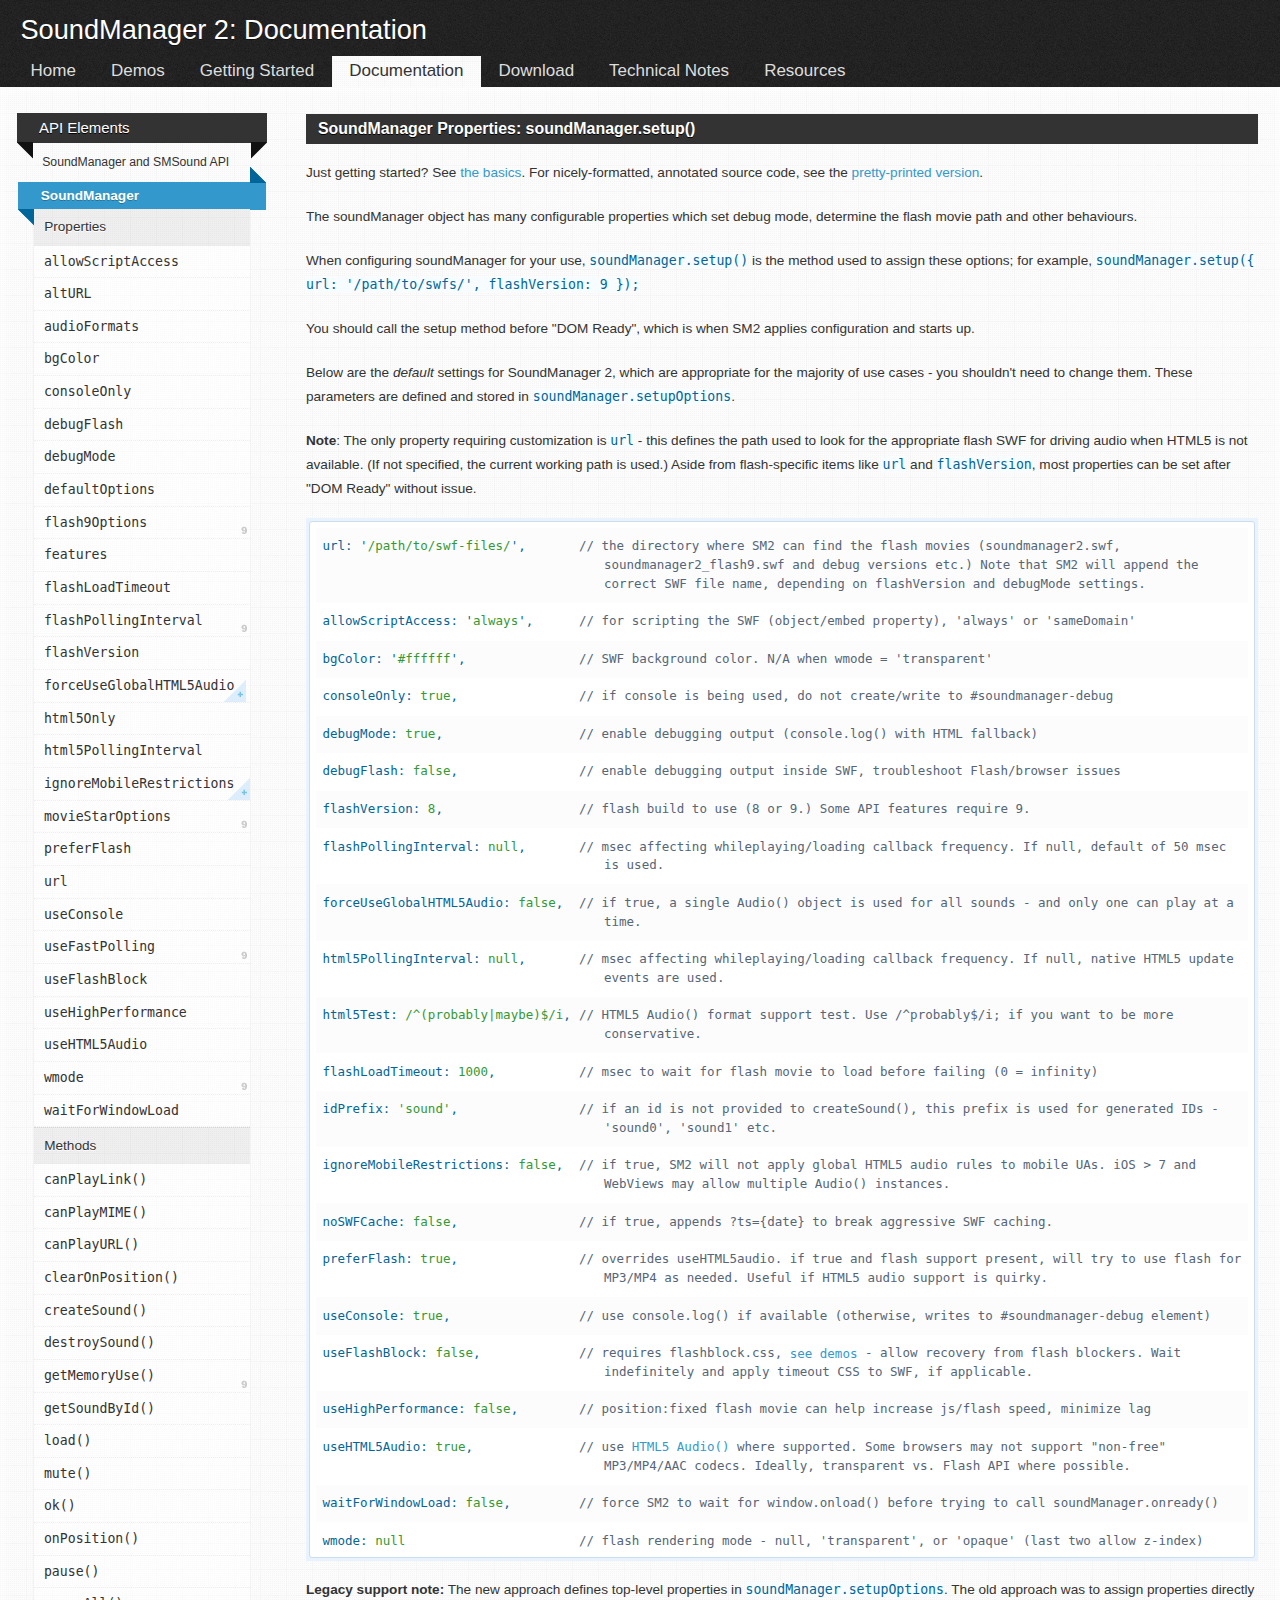
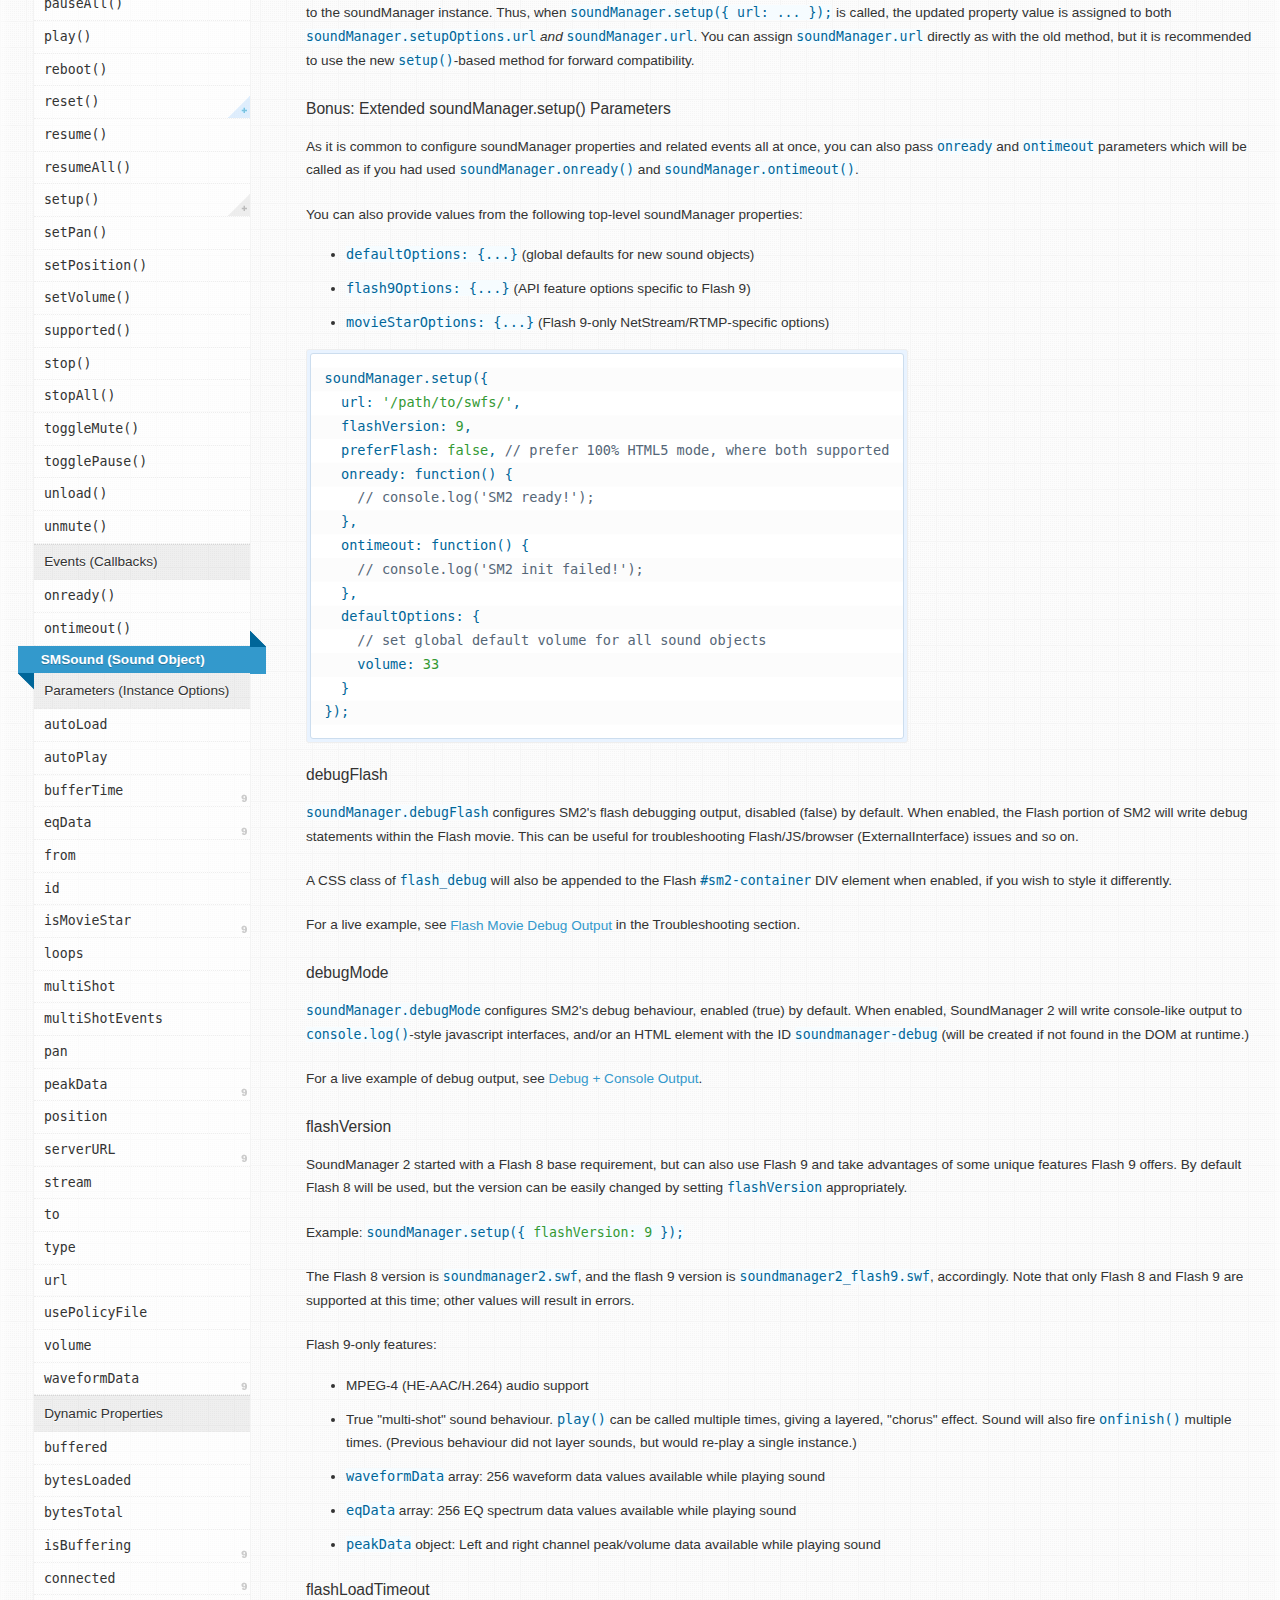
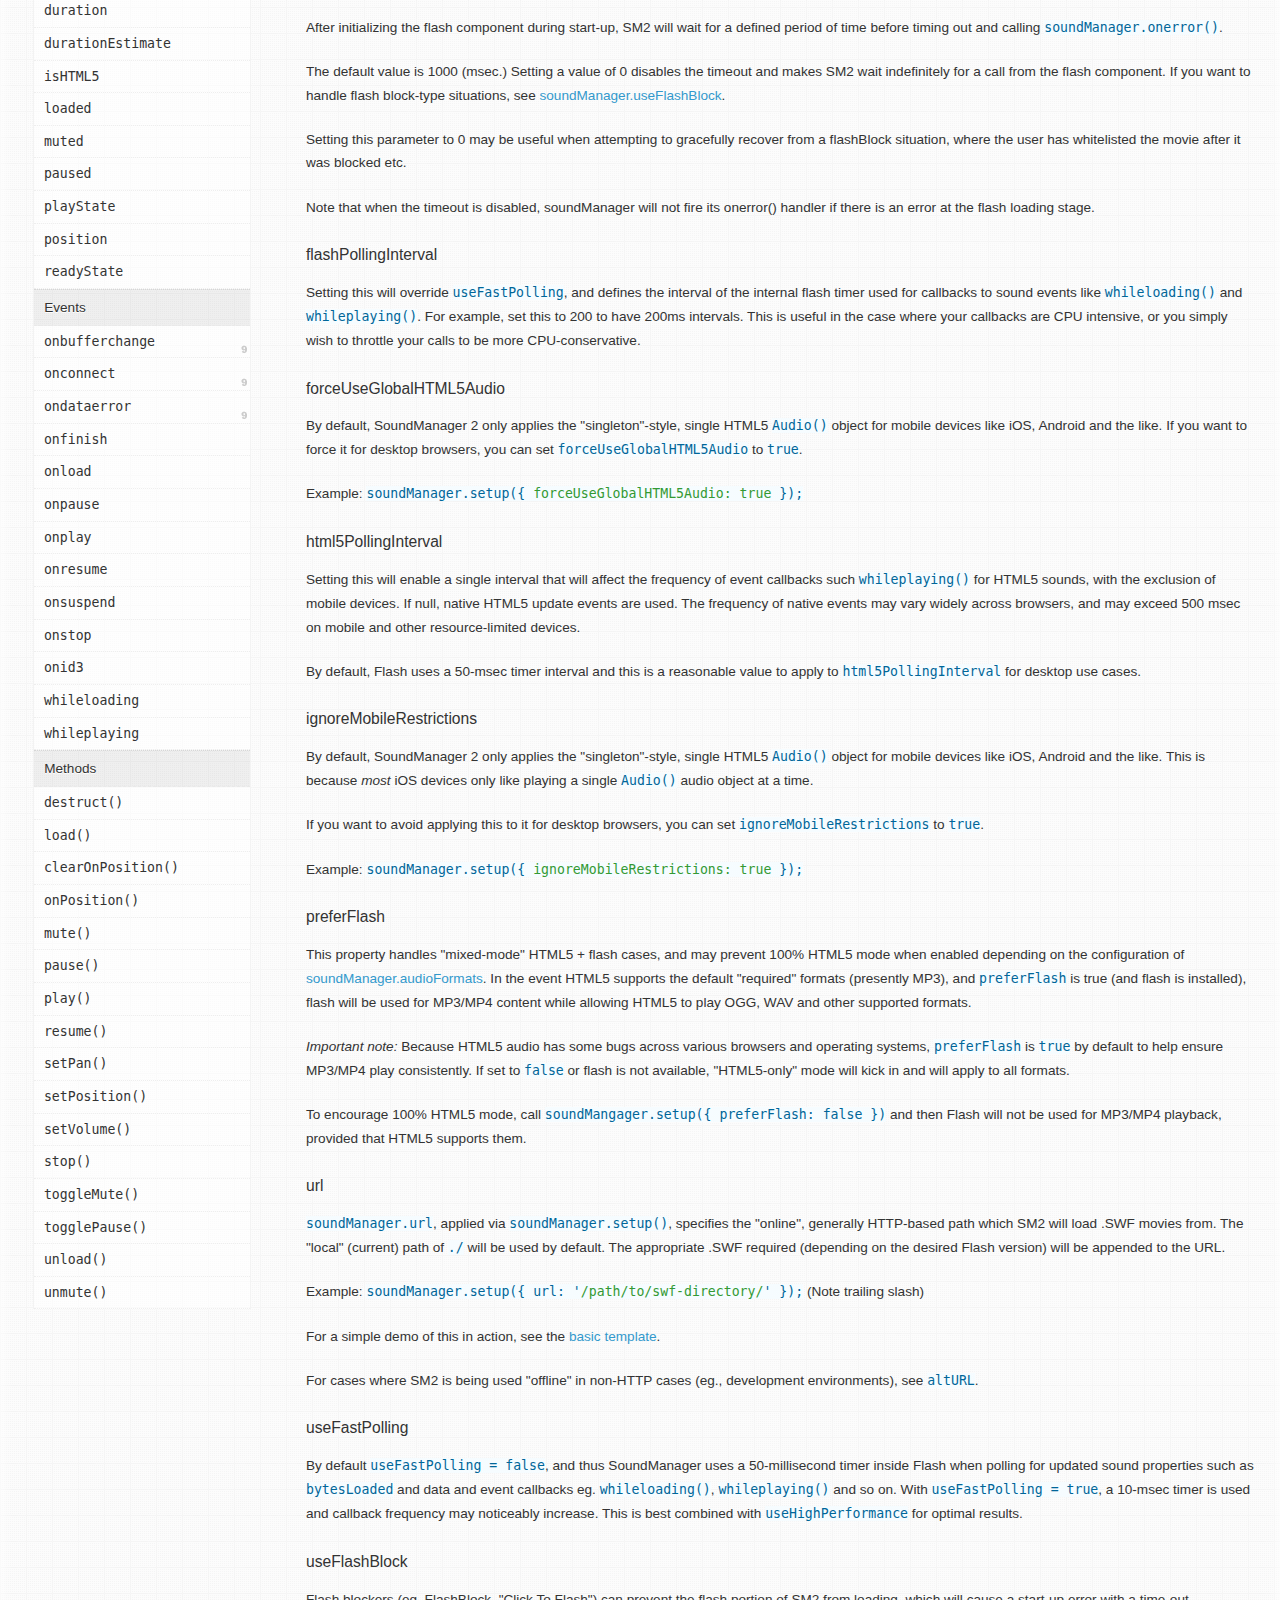
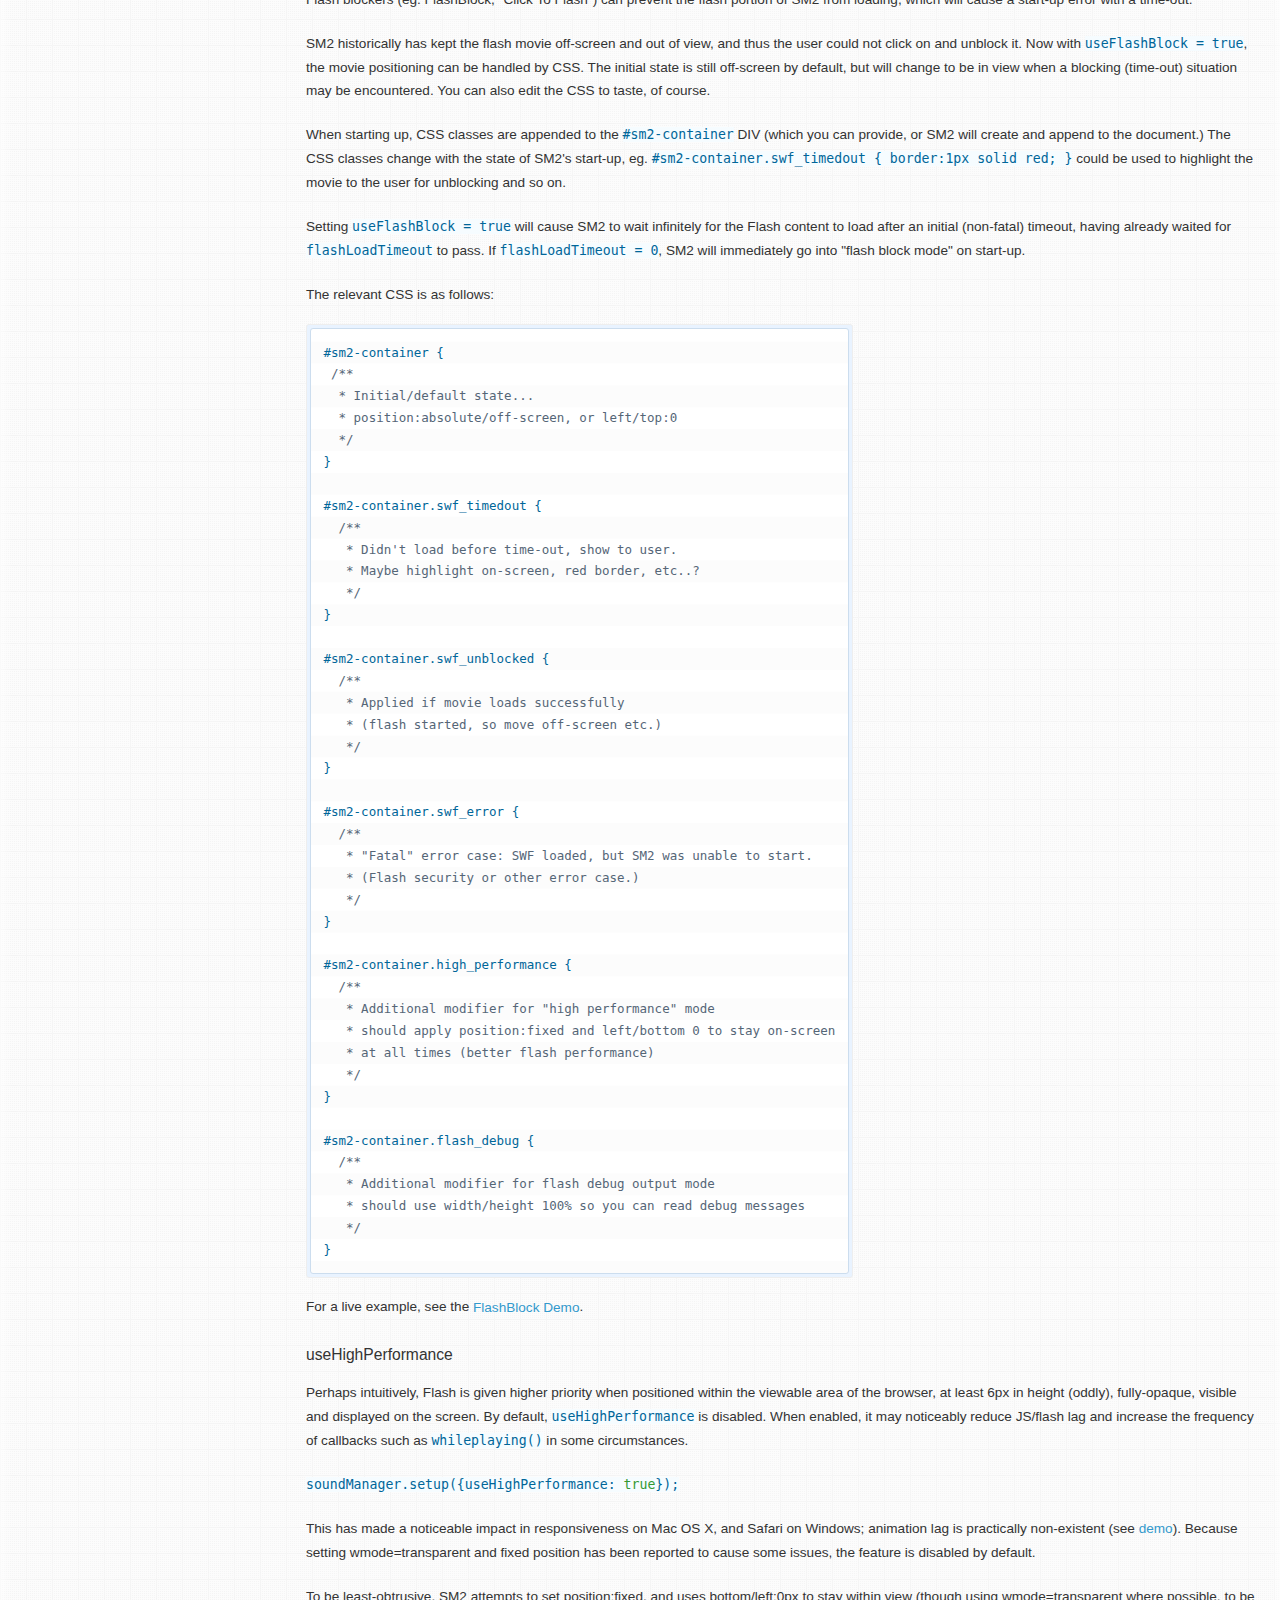
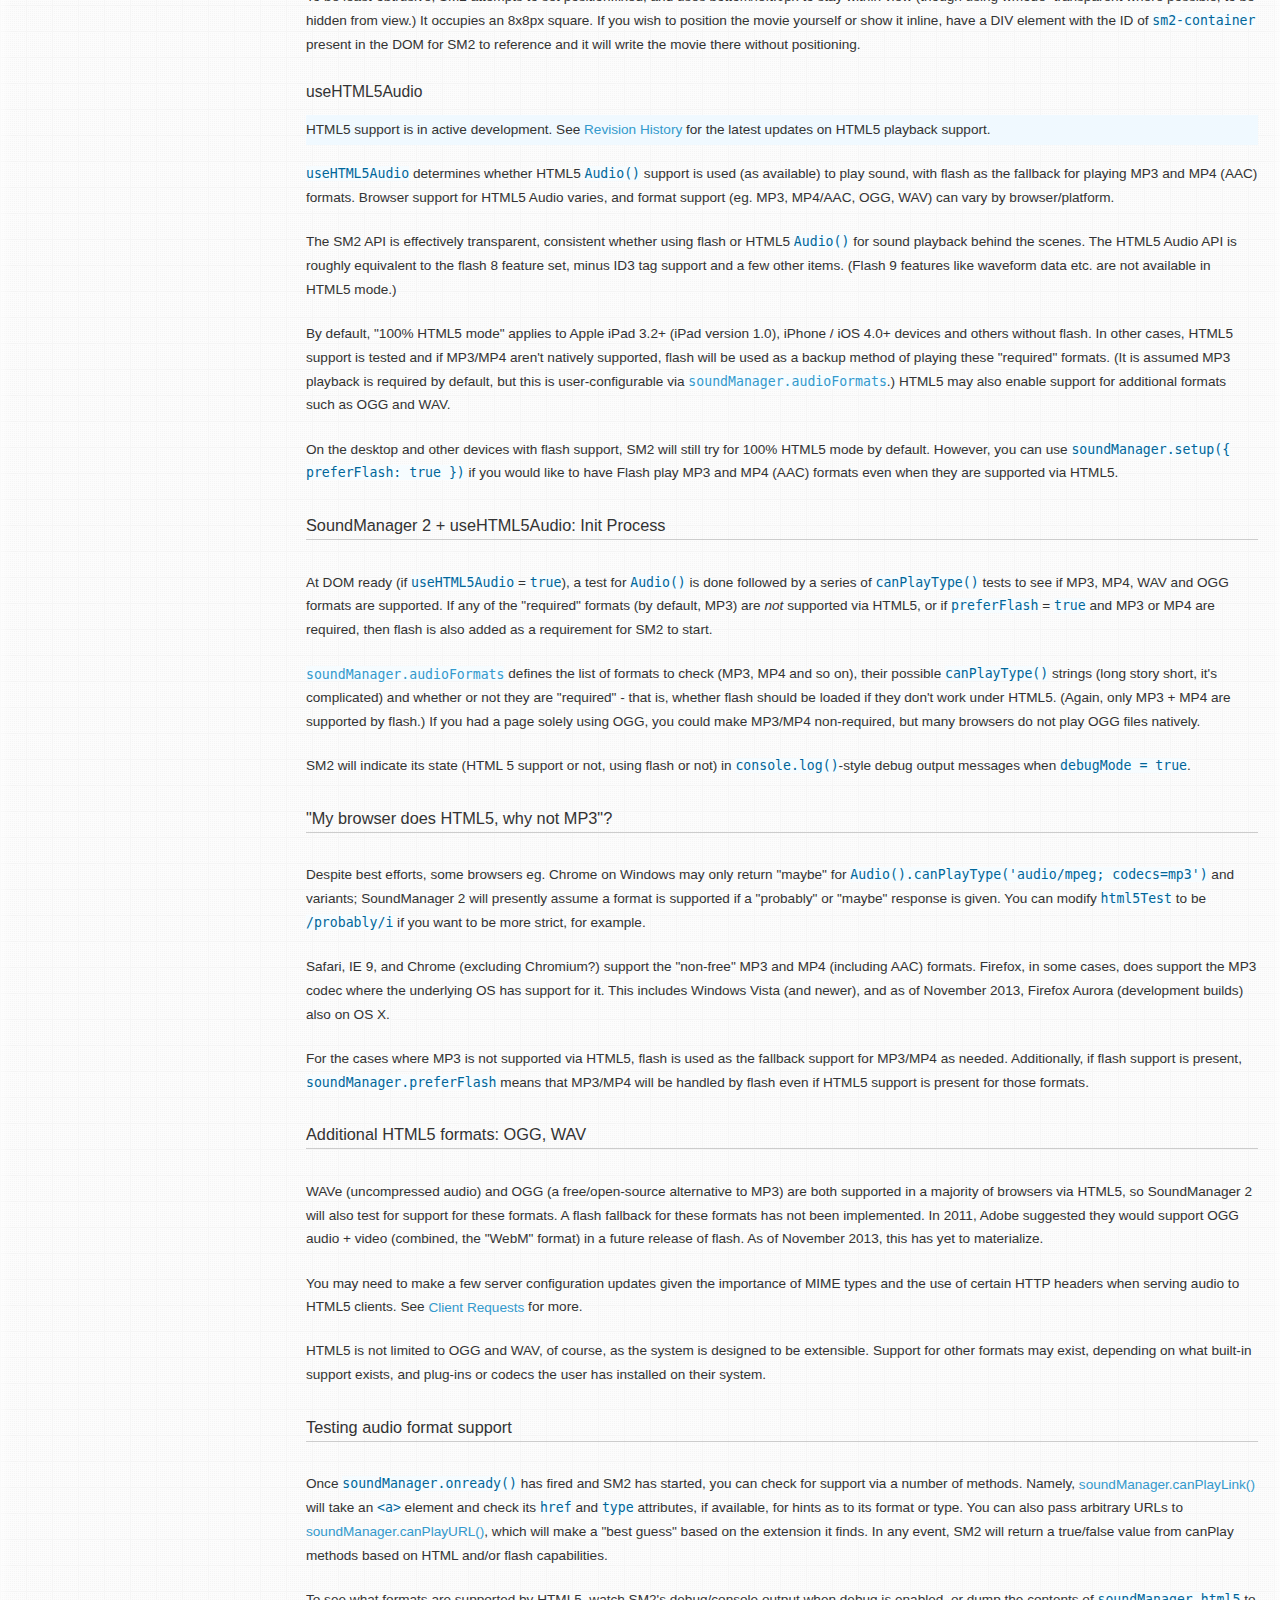
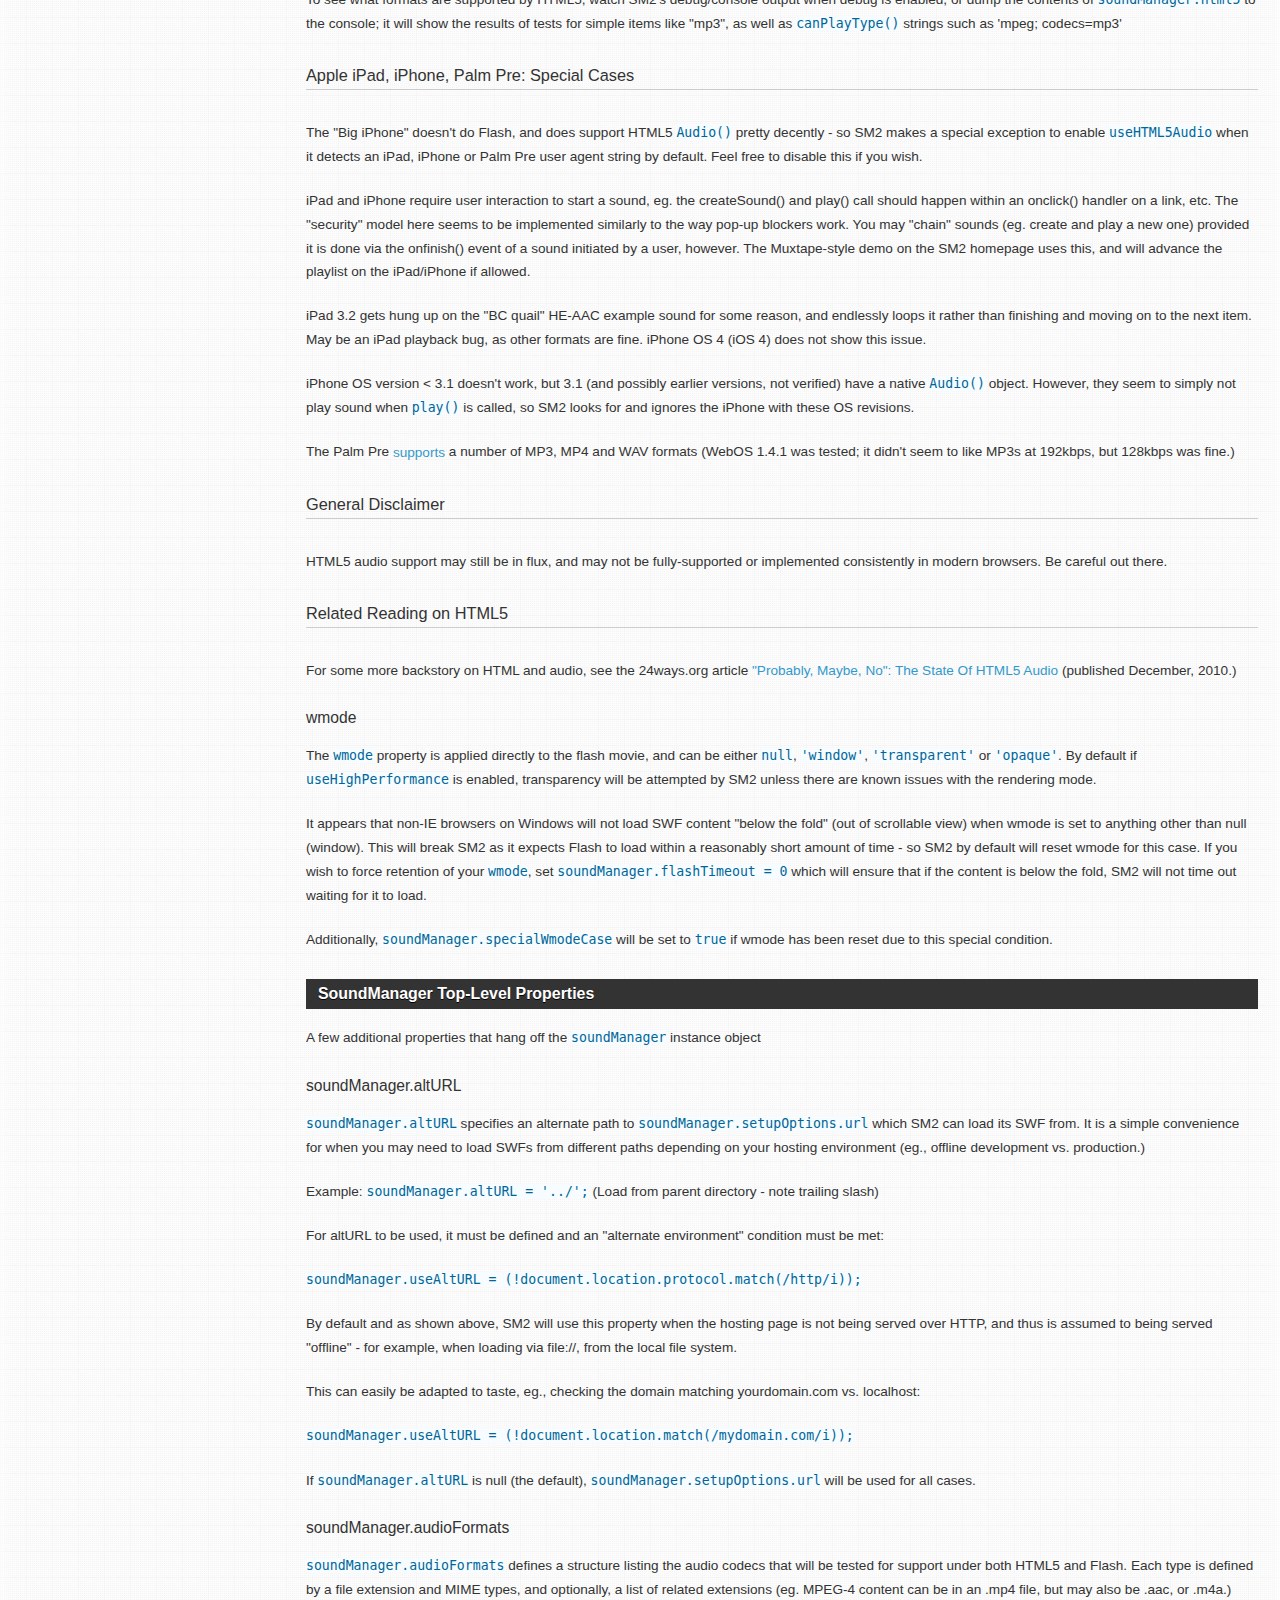
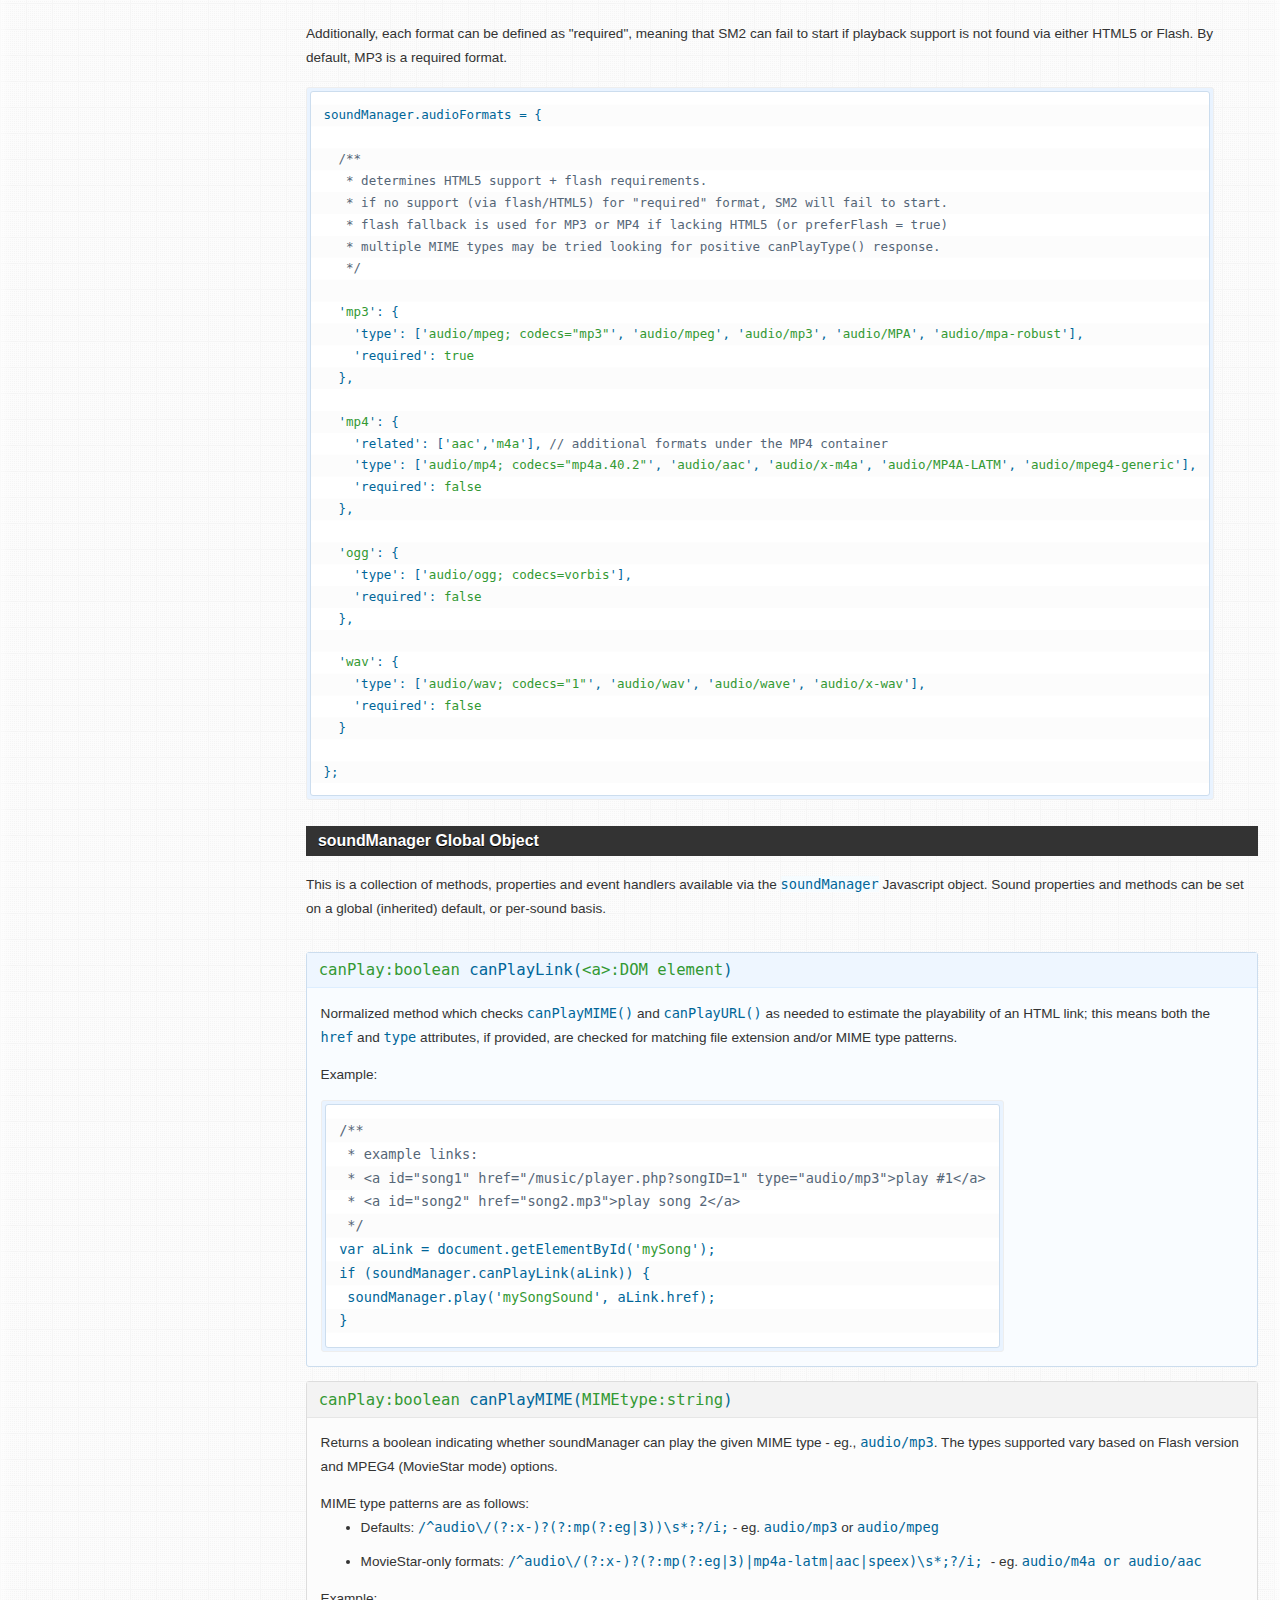
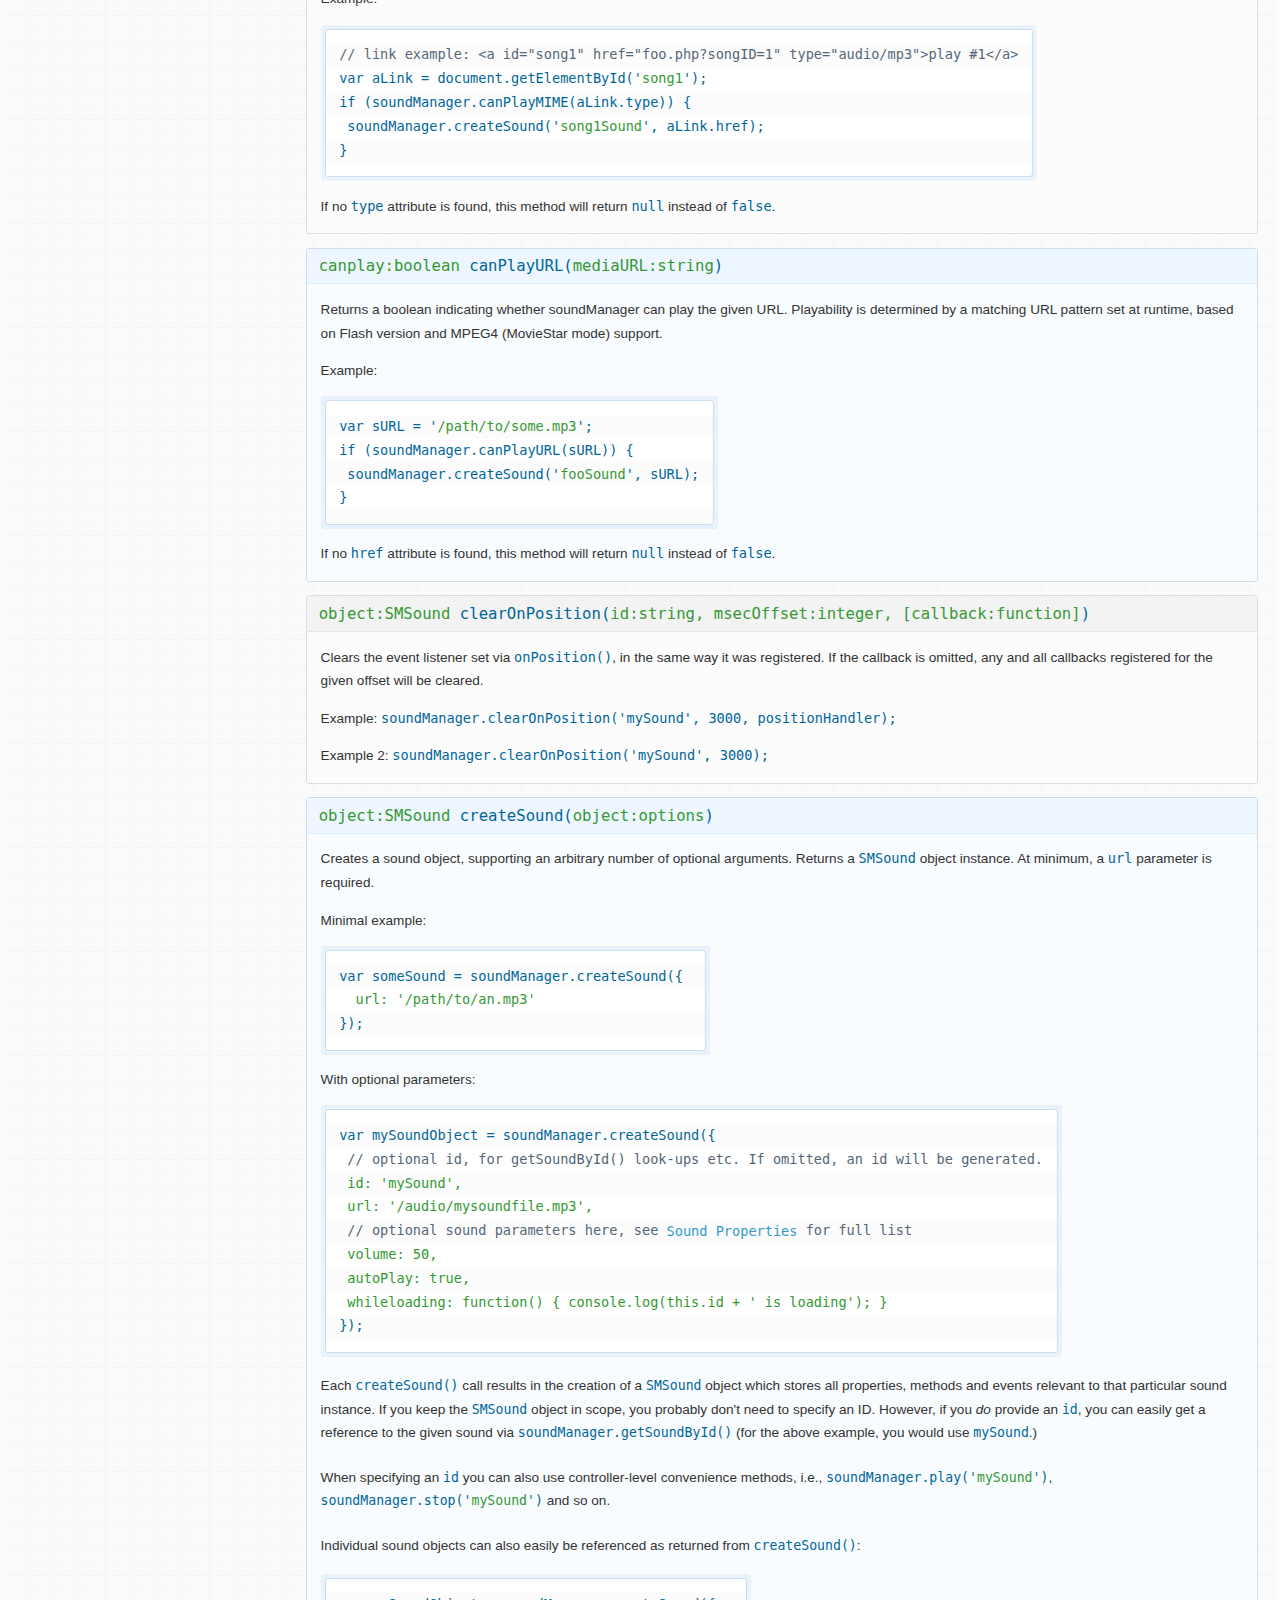
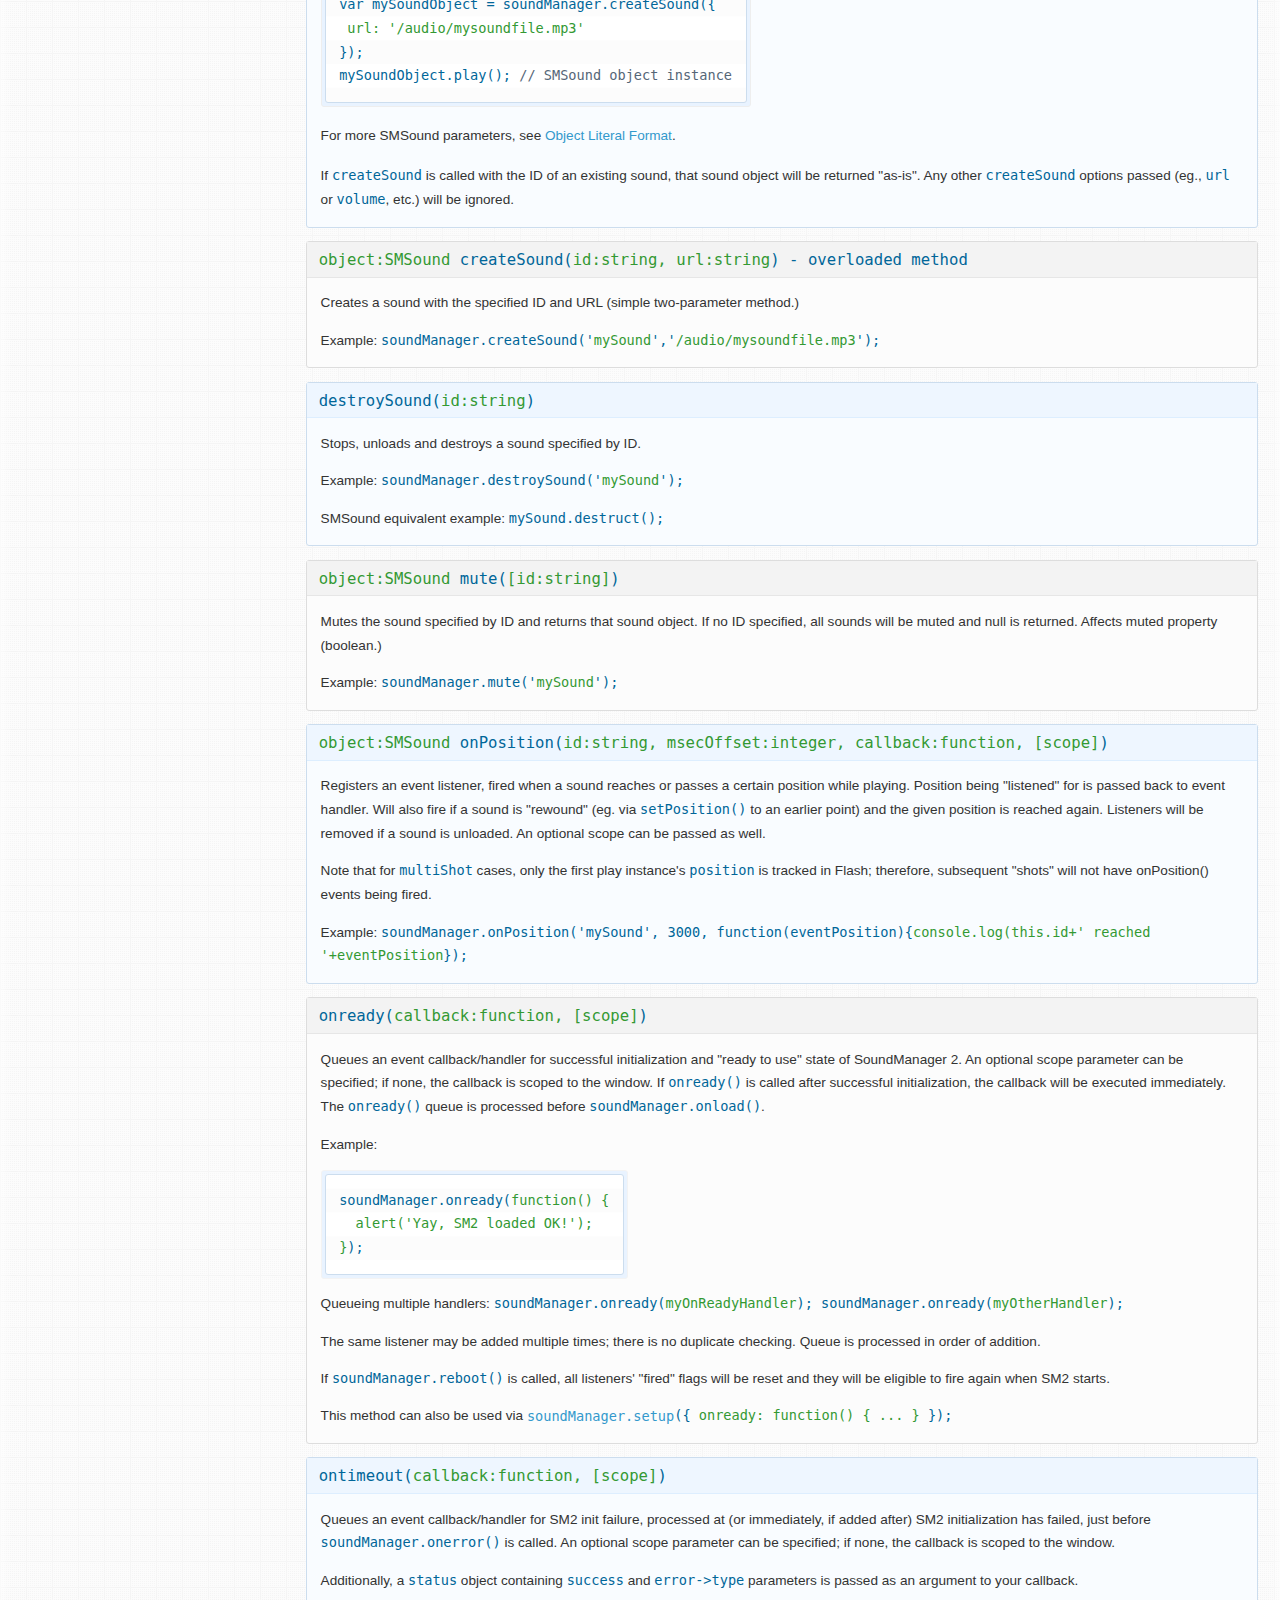
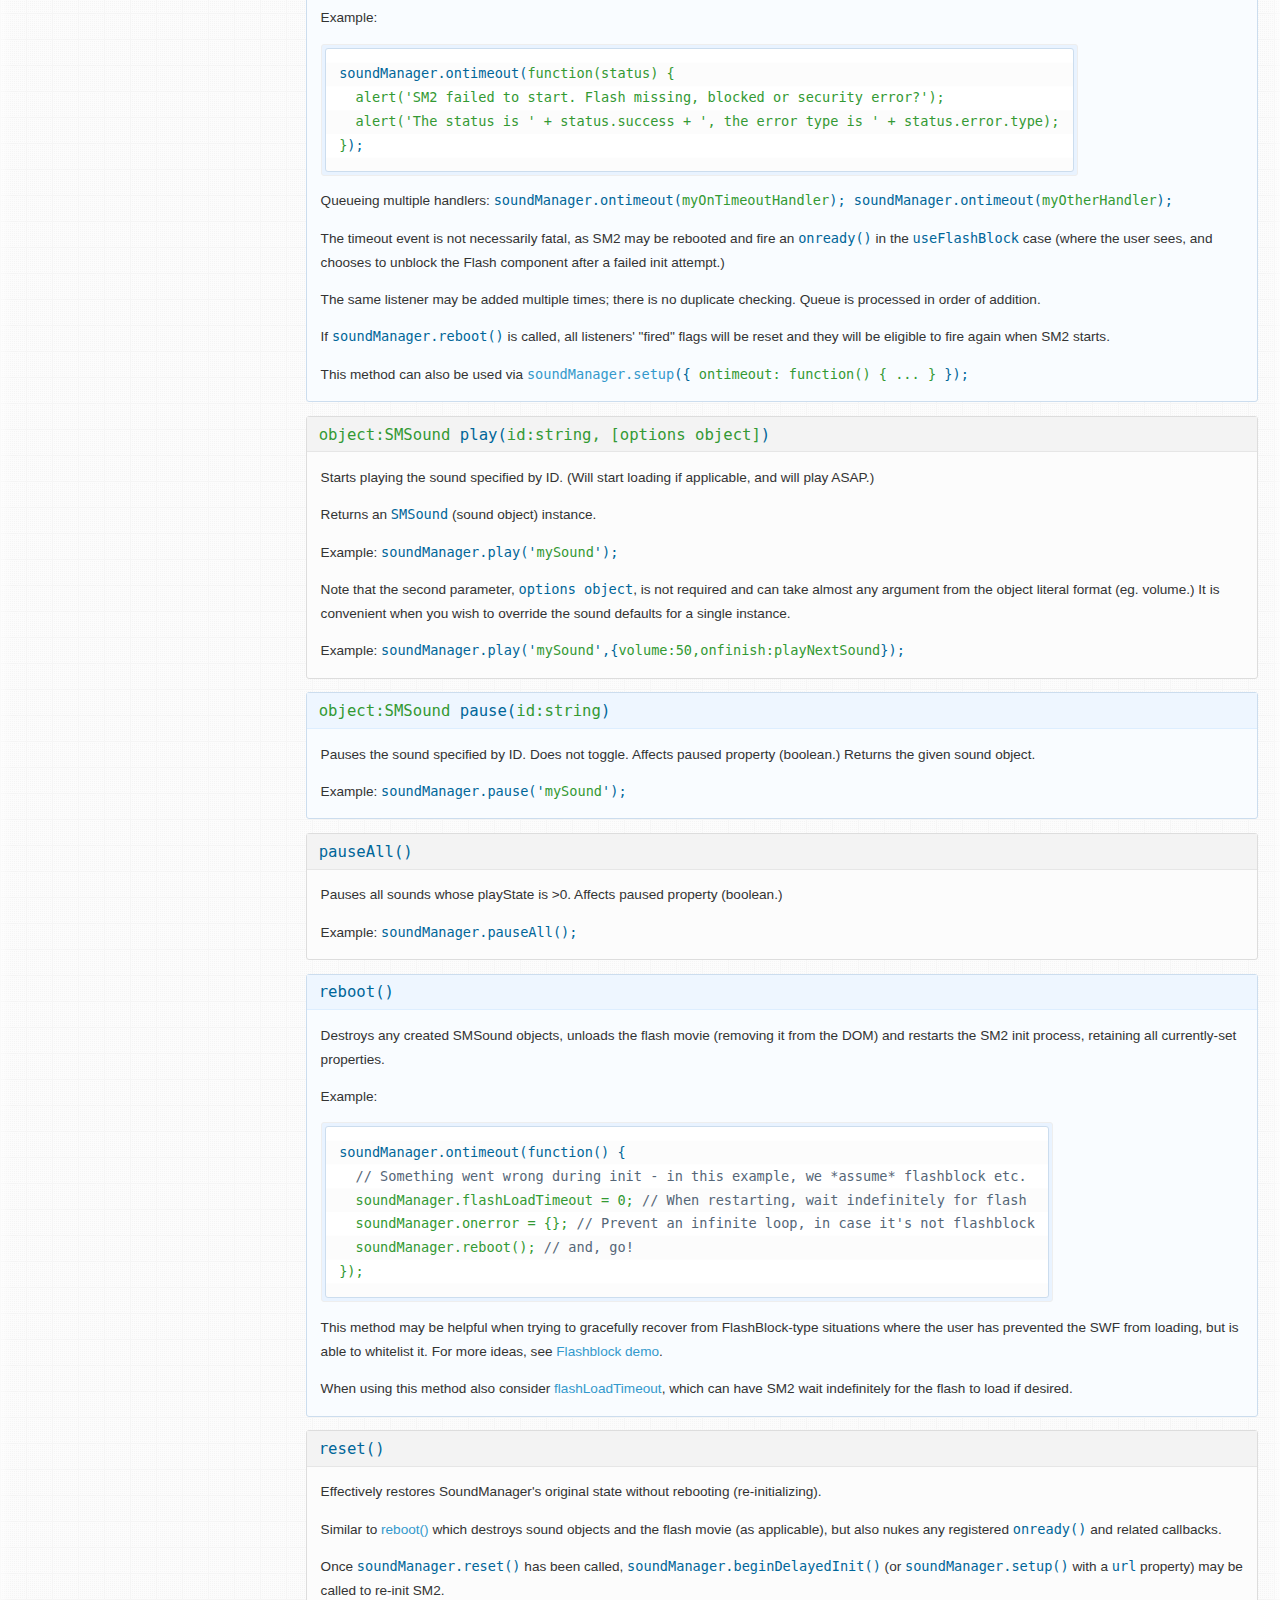
<file: soundmanager2/doc/index.html>
<!DOCTYPE html PUBLIC "-//W3C//DTD XHTML 1.0 Strict//EN"
	"http://www.w3.org/TR/xhtml1/DTD/xhtml1-strict.dtd">
<html xmlns="http://www.w3.org/1999/xhtml" lang="en" xml:lang="en">
<head>
<title>SoundManager 2: Documentation</title>
<meta name="robots" content="noindex" />
<meta name="description" content="API documentation for SoundManager 2, a JavaScript-based MP3 and MP4 audio API. BSD licensed." />
<meta name="keywords" content="javascript sound, javascript audio, documentation, api documentation, soundmanager 2" />
<meta name="robots" content="all" />
<meta name="author" content="Scott Schiller" />
<meta name="copyright" content="Copyright (C) 1997 onwards Scott Schiller" />
<meta name="language" content="en-us" />
<meta http-equiv="Content-Type" content="text/html; charset=UTF-8" />
<link rel="stylesheet" type="text/css" media="screen" href="../demo/index.css" />
<link rel="stylesheet" type="text/css" media="screen" href="../demo/flashblock/flashblock.css" />
<script type="text/javascript" src="../script/soundmanager2.js"></script>
<script type="text/javascript" src="../demo/index.js"></script>
<script type="text/javascript">
soundManager.setup({
  useFlashBlock: false,
  debugMode: false,
  url: '../swf/'
});
</script>
</head>

<body id="doc" class="special">
	
<div id="content">

 <div id="top">

  <h1>SoundManager 2: Documentation</h1>

	<div id="nav">
	 <ul>

	  <li>
	   <a href="..">Home</a>
	  </li>

	  <li>
	   <a href="#">Demos</a>
	   <ul>
		<li><a href="../demo/template/">Basic Template</a></li>
		<li><a href="../demo/api/">API Examples</a></li>
		<li><a href="../demo/bar-ui/">Bar UI</a></li>
	    <li><a href="../demo/play-mp3-links/" class="exclude">Playable MP3 links</a></li>
	    <li><a href="../demo/mp3-player-button/" class="exclude">Basic MP3 Play Button</a></li>
		<li><a href="../demo/page-player/">Muxtape-style UI</a></li>
		<li><a href="../demo/360-player/">360&deg; Player UI</a></li>
	    <li><a href="../demo/mpc/">Drum Machine (MPC)</a></li>
		<li><a href="../demo/animation/">DOM/Animation Demos</a></li>
		<li><a href="../demo/flashblock/">FlashBlock Handling</a></li>
	   </ul>
	  </li>

	  <li>
	   <a href="getstarted/">Getting Started</a>
	   <ul>
		<li><a href="getstarted/#how-sm2-works">How SoundManager 2 works</a></li>
		<li><a href="getstarted/#basic-inclusion">Including SM2 on your site</a></li>
		<li><a href="getstarted/#troubleshooting">Troubleshooting</a></li>
	   </ul>
	  </li>

	  <li>
	   <strong><a href="#">Documentation</a></strong>
	   <ul>
		<li><a href="#sm-config">SoundManager Properties</a></li>
		<li><a href="#sound-object-properties">Sound Object Properties</a></li>
		<li><a href="#smdefaults">Global Sound Defaults</a></li>
		<li><a href="#api">SoundManager Core API</a></li>
		<li><a href="#smsoundmethods">Sound Object (SMSound) API</a></li>
		<li><a href="generated/soundmanager2.html">Generated Documentation</a></li>
	   </ul>
	  </li>
	
	  <li>
	   <a href="download/">Download</a>
	   <ul>
		<li><a href="download/#latest">Get SoundManager 2</a></li>
		<li><a href="download/#revision-history">Revision History</a></li>
	   </ul>
	  </li>
	
	  <li>
	   <a href="technotes/">Technical Notes</a>
	   <ul>
		<li><a href="technotes/#requirements">System Requirements</a></li>
		<li><a href="technotes/#serving-audio">Serving To HTML5 + Flash Clients</a></li>
		<li><a href="technotes/#client-requests">How Clients Download Audio</a></li>
		<li><a href="technotes/#mobile-device-limitations">Mobile Device Limitations</a></li>
		<li><a href="technotes/#debug-output">Debug + Console Output</a></li>
	   </ul>
	  </li>

	  <li>
	   <a href="resources/">Resources</a>
	   <ul>
		<li><a href="resources/#licensing">Licensing</a></li>
		<li><a href="resources/#related">Related Projects</a></li>
		<li><a href="http://getsatisfaction.com/schillmania/products/schillmania_soundmanager_2/">SM2 support / discussion</a></li>
		<li><a href="http://www.schillmania.com/content/react/contact/">Contact Info @ Schillmania.com</a></li>
	   </ul>
	  </li>

	 </ul>
	 <div class="clear"></div>
	</div>
	
 </div>

 <div id="main-wrapper">

 <div id="main" class="triple">

  <div id="col3" class="c3">
 
  <!--
  <div id="get-satisfaction" class="box">
   <div id="gsfn_list_widget">
    <h2><a href="http://getsatisfaction.com/schillmania/products/schillmania_soundmanager_2/" title="User discussion, FAQs and support for SoundManager 2" rel="nofollow">Discussion / Support</a><span class="l"></span><span class="r"></span></h2>
    <div id="gsfn_content"></div>
    <div class="powered_by"><a href="http://getsatisfaction.com/" rel="nofollow">Get Satisfaction support network</a></div>
   </div>
  </div>
  -->

 <div id="shortcuts">

<!--
  <div class="box">

  <h2>Shortcuts<span class="l"></span><span class="r"></span></h2>

  <ul class="first">
   <li onclick="setFilter(event,'c-')" class="ignore">

    <ul>

     <li>Demos</li>
     <li>Getting Started</li>
     <li>Basic Use</li>
     <li>Download</li>
     <li>Requirements</li>
     <li>Limitations</li>

     <li>Debug Output</li>
     <li>Revision History</li>
     <li>About</li>
    </ul>

   </li>
  </ul>

  </div>
-->
 
  <div class="box">

  <h2>API Elements<span class="l"></span><span class="r"></span></h2>

  <p>SoundManager and SMSound API</p>

  <ul id="shortcuts-list" class="first">
   <li onclick="return setFilter(event,'f-')" class="ignore">

    <h3 class="wedge">SoundManager<span class="l"></span><span class="r"></span></h3>
	
    <h4>Properties</h4>
	<ul>
	 <li>allowScriptAccess</li>
     <li><a href="#soundmanager-alturl">altURL</a></li>
	 <li><a href="#soundmanager-audioformats">audioFormats</a></li>
	 <li><a href="#soundmanager-bgcolor">bgColor</a></li>
	 <li>consoleOnly</li>
	 <li><a href="#soundmanager-debugflash">debugFlash</a></li>
	 <li><a href="#soundmanager-debugmode">debugMode</a></li>
	 <li><a href="#smdefaults">defaultOptions</a></li>
	 <li class="flash9" title="Flash 9-only"><a href="#sound-properties-flash9">flash9Options</a></li>
     <li><a href="#soundmanager-features">features</a></li>
     <li><a href="#soundmanager-flashloadtimeout">flashLoadTimeout</a></li>
	 <li class="flash9" title="Flash 9+ only"><a href="#soundmanager-flashpollinginterval">flashPollingInterval</a></li>
     <li><a href="#soundmanager-flashversion">flashVersion</a></li>
     <li><a href="#soundmanager-forceuseglobalhtml5audio" class="new" title="New for V2.97a.20150601">forceUseGlobalHTML5Audio</a></li>
	 <li><a href="#soundmanager-html5only">html5Only</a></li>
	 <li><a href="#soundmanager-html5pollinginterval">html5PollingInterval</a></li>
     <li class="new" title="New for V2.97a.20150601"><a href="#soundmanager-ignoremobilerestrictions">ignoreMobileRestrictions</a></li>
     <li class="flash9" title="Flash 9.0r115+ only"><a href="#sound-properties-flash9">movieStarOptions</a></li>
     <li><a href="#soundmanager-preferflash">preferFlash</a></li>
	 <li><a href="#soundmanager-url">url</a></li>
	 <li>useConsole</li>
	 <li class="flash9" title="Flash 9+ only"><a href="#soundmanager-usefastpolling">useFastPolling</a></li>
     <li><a href="#soundmanager-useflashblock">useFlashBlock</a></li>
	 <li><a href="#soundmanager-highperformance">useHighPerformance</a></li>
     <li title="Beta-ish feature"><a href="#soundmanager-usehtml5audio">useHTML5Audio</a></li>
	 <li class="flash9" title="Flash 9.0r115+ only"><a href="#soundmanager-wmode">wmode</a></li>
	 <li>waitForWindowLoad</li>
	</ul>

    <h4>Methods</h4>
    <ul>
	 <li><a href="#soundmanager-canplaylink">canPlayLink()</a></li>
	 <li><a href="#soundmanager-canplaymime">canPlayMIME()</a></li>
     <li><a href="#soundmanager-canplayurl">canPlayURL()</a></li>
     <li><a href="#soundmanager-clearonposition">clearOnPosition()</a></li>
     <li><a href="#soundmanager-createsound">createSound()</a></li>
     <li><a href="#soundmanager-destroysound">destroySound()</a></li>
     <li class="flash9" title="Flash 9.0+ only"><a href="#soundmanager-getmemoryuse">getMemoryUse()</a></li>
     <li><a href="#soundmanager-getsoundbyid">getSoundById()</a></li>
     <li><a href="#soundmanager-load">load()</a></li>
     <li><a href="#soundmanager-mute">mute()</a></li>
     <li><a href="#soundmanager-ok">ok()</a></li>
     <li><a href="#soundmanager-onposition">onPosition()</a></li>
     <li><a href="#soundmanager-pause">pause()</a></li>
     <li><a href="#soundmanager-pauseall">pauseAll()</a></li>
     <li><a href="#soundmanager-play">play()</a></li>
     <li><a href="#soundmanager-reboot">reboot()</a></li>
     <li class="new"><a href="#soundmanager-reset" title="New feature">reset()</a></li>
     <li><a href="#soundmanager-resume">resume()</a></li>
     <li><a href="#soundmanager-resumeall">resumeAll()</a></li>
     <li class="recent"><a href="#soundmanager-setup" title="Recently-added feature">setup()</a></li>
     <li><a href="#soundmanager-setpan" title="Flash-only feature">setPan()</a></li>
     <li><a href="#soundmanager-setposition">setPosition()</a></li>
     <li><a href="#soundmanager-setvolume">setVolume()</a></li>
     <li><a href="#soundmanager-supported">supported()</a></li>
     <li><a href="#soundmanager-stop">stop()</a></li>
     <li><a href="#soundmanager-stopall">stopAll()</a></li>
	 <li><a href="#soundmanager-togglemute">toggleMute()</a></li>
     <li><a href="#soundmanager-togglepause">togglePause()</a></li>
     <li><a href="#soundmanager-unload">unload()</a></li>
     <li><a href="#soundmanager-unmute">unmute()</a></li>
    </ul>

    <h4>Events (Callbacks)</h4>
    <ul>
     <li><a href="#soundmanager-onready">onready()</a></li>
     <li><a href="#soundmanager-ontimeout">ontimeout()</a></li>
    </ul>

   </li>

   <li onclick="setFilter(event,'s-')" class="ignore">

    <h3 class="wedge">SMSound <span class="archive">(Sound Object)</span><span class="l"></span><span class="r"></span></h3>

    <h4>Parameters (Instance Options)</h4>
    <ul>
     <li>autoLoad</li>
     <li>autoPlay</li>
     <li title="Flash 9.0r115+ only" class="flash9">bufferTime</li>
     <li title="Flash 9+ only" class="flash9"><a href="#smsound-eqdata">eqData</a></li>
     <li><a href="#smsound-from">from</a></li>
     <li><a href="#smsound-id">id</a></li>
     <li title="Flash 9.0r115+ only" class="flash9">isMovieStar</li>
     <li>loops</li>
     <li>multiShot</li>
     <li>multiShotEvents</li>
     <li>pan</li>
     <li title="Flash 9+ only" class="flash9"><a href="#smsound-peakdata">peakData</a></li>
     <li><a href="#smsound-position">position</a></li>
     <li title="Flash 9+ only" class="flash9"><a href="#smsound-serverurl">serverURL</a></li>
     <li>stream</li>
     <li><a href="#smsound-to">to</a></li>
     <li><a href="#smsound-type">type</a></li>
     <li><a href="#smsound-url">url</a></li>
     <li><a href="#smsound-usepolicyfile">usePolicyFile</a></li>
     <li>volume</li>
     <li title="Flash 9+ only" class="flash9"><a href="#smsound-waveformdata">waveformData</a></li>
    </ul>

    <h4>Dynamic Properties</h4>
    <ul>
     <li><a href="#smsound-buffered">buffered</a></li>
     <li><a href="#smsound-bytesloaded">bytesLoaded</a></li>
     <li><a href="#smsound-bytestotal">bytesTotal</a></li>
	 <li title="Flash 9+ only" class="flash9"><a href="#smsound-isbuffering">isBuffering</a></li>
     <li title="Flash 9+ only" class="flash9"><a href="#smsound-connected">connected</a></li>
     <li><a href="#smsound-duration">duration</a></li>
     <li><a href="#smsound-durationestimate">durationEstimate</a></li>
     <li><a href="#smsound-ishtml5">isHTML5</a></li>
     <li><a href="#smsound-loaded">loaded</a></li>
     <li><a href="#smsound-muted">muted</a></li>
     <li><a href="#smsound-paused">paused</a></li>
     <li><a href="#smsound-playstate">playState</a></li>
     <li><a href="#smsound-position">position</a></li>
     <li><a href="#smsound-readystate">readyState</a></li>
    </ul>

    <h4>Events</h4>
    <ul>
     <li title="Flash 9+ only" class="flash9"><a href="#smsound-onbufferchange">onbufferchange</a></li>
     <li title="Flash 9+ only" class="flash9"><a href="#smsound-onconnect">onconnect</a></li>
     <li title="Flash 9.0.r115+" class="flash9"><a href="#smsound-ondataerror">ondataerror</a></li>
     <li><a href="#smsound-onfinish">onfinish</a></li>
     <li><a href="#smsound-onload">onload</a></li>
     <li><a href="#smsound-onpause">onpause</a></li>
     <li><a href="#smsound-onplay">onplay</a></li>
     <!--
     <li><a href="#smsound-onposition-event">onposition</a></li>
     -->
     <li><a href="#smsound-onresume">onresume</a></li>
     <li title="HTML5 only"><a href="#smsound-onsuspend">onsuspend</a></li>
     <li><a href="#smsound-onstop">onstop</a></li>
     <li><a href="#smsound-onid3">onid3</a></li>
     <li><a href="#smsound-whileloading">whileloading</a></li>
     <li><a href="#smsound-whileplaying">whileplaying</a></li>
    </ul>

    <h4>Methods</h4>
    <ul>
     <li><a href="#smsound-destruct">destruct()</a></li>
     <li><a href="#smsound-load">load()</a></li>
     <li><a href="#smsound-clearonposition">clearOnPosition()</a></li>
     <li><a href="#smsound-onposition">onPosition()</a></li>
     <li><a href="#smsound-mute">mute()</a></li>
     <li><a href="#smsound-pause">pause()</a></li>
     <li><a href="#smsound-play">play()</a></li>
     <li><a href="#smsound-resume">resume()</a></li>
     <li><a href="#smsound-setpan">setPan()</a></li>
     <li><a href="#smsound-setposition">setPosition()</a></li>
     <li><a href="#smsound-setvolume">setVolume()</a></li>
     <li><a href="#smsound-stop">stop()</a></li>
     <li><a href="#smsound-togglemute">toggleMute()</a></li>
     <li><a href="#smsound-togglepause">togglePause()</a></li>
     <li><a href="#smsound-unload">unload()</a></li>
     <li><a href="#smsound-unmute">unmute()</a></li>
    </ul>

   </li>
  </ul>
  
  <!-- /.box -->
  </div>

  </div>

	</div>
	
	<div class="clear"></div>


	<div id="filter-box" class="columnar">

	 <div class="c1">
	  <div id="reset-filter"></div>
     </div>

	 <div class="c2">
	  <div id="search-results"><!-- search results for %s --></div>
         </div>

	</div>

	<div id="soundmanager-properties" class="columnar">

		<div class="c2">

		  <h3 id="soundmanager-setup">SoundManager Properties: soundManager.setup()</h3>

	      <p>
			Just getting started? See <a href="getstarted/#basic-inclusion">the basics</a>. For nicely-formatted, annotated source code, see the <a href="generated/soundmanager2.html">pretty-printed version</a>.
		  </p>

		  <div class="f-block f-useconsole f-consoleonly f-waitforwindowload f-allowscriptaccess f-bgcolor f-setup">

		  <p class="in">The soundManager object has many configurable properties which set debug mode, determine the flash movie path and other behaviours.</p>
		
		  <p>When configuring soundManager for your use, <code>soundManager.setup()</code> is the method used to assign these options; for example, <code>soundManager.setup({ url: '/path/to/swfs/', flashVersion: 9 });</code></p>

          <p>You should call the setup method before "DOM Ready", which is when SM2 applies configuration and starts up.</p>

		  <p>Below are the <i>default</i> settings for SoundManager 2, which are appropriate for the majority of use cases - you shouldn't need to change them. These parameters are defined and stored in <code>soundManager.setupOptions</code>.</p>

          <p><b>Note</b>: The only property requiring customization is <code>url</code> - this defines the path used to look for the appropriate flash SWF for driving audio when HTML5 is not available. (If not specified, the current working path is used.) Aside from flash-specific items like <code>url</code> and <code>flashVersion</code>, most properties can be set after "DOM Ready" without issue.</p>

<div id="sm2-properties" class="small code block">

	<ul class="code code-block">

		<li>
			<div>url: '<em>/path/to/swf-files/</em>',</div>
			<span>// the directory where SM2 can find the flash movies (soundmanager2.swf, soundmanager2_flash9.swf and debug versions etc.) Note that SM2 will append the correct SWF file name, depending on flashVersion and debugMode settings.</span>
		</li>

		<li>
			<div>allowScriptAccess: '<em>always</em>',</div>
			<span>// for scripting the SWF (object/embed property), 'always' or 'sameDomain'</span>
		</li>

		<li>
			<div>bgColor: '<em>#ffffff</em>',</div>
			<span>// SWF background color. N/A when wmode = 'transparent'</span>
		</li>

		<li>
			<div>consoleOnly: <em>true</em>,</div>
			<span>// if console is being used, do not create/write to #soundmanager-debug</span>
		</li>

		<li>
			<div>debugMode: <em>true</em>,</div>
			<span>// enable debugging output (console.log() with HTML fallback)</span>
		</li>

		<li>
			<div>debugFlash: <em>false</em>,</div>
			<span>// enable debugging output inside SWF, troubleshoot Flash/browser issues</span>
		</li>

		<li>
			<div>flashVersion: <em>8</em>,</div>
			<span>// flash build to use (8 or 9.) Some API features require 9.</span>
		</li>

		<li>
			<div>flashPollingInterval: <em>null</em>,</div>
			<span>// msec affecting whileplaying/loading callback frequency. If null, default of 50 msec is used.</span>
		</li>

        <li>
            <div>forceUseGlobalHTML5Audio: <em>false</em>,</div>
            <span>// if true, a single Audio() object is used for all sounds - and only one can play at a time.</span>
        </li>

		<li>
			<div>html5PollingInterval: <em>null</em>,</div>
			<span>// msec affecting whileplaying/loading callback frequency. If null, native HTML5 update events are used.</span>
		</li>

		<li>
			<div>html5Test: <em>/^(probably|maybe)$/i</em>,</div>
			<span>// HTML5 Audio() format support test. Use /^probably$/i; if you want to be more conservative.</span>
		</li>

		<li>
			<div>flashLoadTimeout: <em>1000</em>,</div>
			<span>// msec to wait for flash movie to load before failing (0 = infinity)</span>
		</li>

		<li>
			<div>idPrefix: <em>'sound'</em>,</div>
			<span>// if an id is not provided to createSound(), this prefix is used for generated IDs - 'sound0', 'sound1' etc.</span>
		</li>

        <li>
            <div>ignoreMobileRestrictions: <em>false</em>,</div>
            <span>// if true, SM2 will not apply global HTML5 audio rules to mobile UAs. iOS > 7 and WebViews may allow multiple Audio() instances.</span>
        </li>
        
		<li>
			<div>noSWFCache: <em>false</em>,</div>
			<span>// if true, appends ?ts={date} to break aggressive SWF caching.</span>
		</li>

		<li>
			<div>preferFlash: <em>true</em>,</div>
			<span>// overrides useHTML5audio. if true and flash support present, will try to use flash for MP3/MP4 as needed. Useful if HTML5 audio support is quirky.</span>
		</li>

		<li>
			<div>useConsole: <em>true</em>,</div>
			<span>// use console.log() if available (otherwise, writes to #soundmanager-debug element)</span>
		</li>

		<li>
			<div>useFlashBlock: <em>false</em>,</div>
			<span>// requires flashblock.css, <a href="../demo/flashblock/" title="SoundManager 2: Flash blocking demos">see demos</a> - allow recovery from flash blockers. Wait indefinitely and apply timeout CSS to SWF, if applicable.</span>
		</li>

		<li>
			<div>useHighPerformance: <em>false</em>,</div>
			<span>// position:fixed flash movie can help increase js/flash speed, minimize lag</span>
		</li>

		<li>
			<div>useHTML5Audio: <em>true</em>,</div>
			<span>// use <a href="#soundmanager-usehtml5audio">HTML5 Audio()</a> where supported. Some browsers may not support "non-free" MP3/MP4/AAC codecs. Ideally, transparent vs. Flash API where possible.</span>
		</li>

		<li>
			<div>waitForWindowLoad: <em>false</em>,</div>
			<span>// force SM2 to wait for window.onload() before trying to call soundManager.onready()</span>
		</li>

		<li>
			<div>wmode: <em>null</em></div>
			<span>// flash rendering mode - null, 'transparent', or 'opaque' (last two allow z-index)</span>
		</li>


	</ul>

</div>

		  	  <p><b>Legacy support note:</b> The new approach defines top-level properties in <code>soundManager.setupOptions</code>. The old approach was to assign properties directly to the soundManager instance. Thus, when <code>soundManager.setup({ url: ... });</code> is called, the updated property value is assigned to both <code>soundManager.setupOptions.url</code> <i>and</i> <code>soundManager.url</code>. You can assign <code>soundManager.url</code> directly as with the old method, but it is recommended to use the new <code>setup()</code>-based method for forward compatibility.</p>

<div id="sm2-setup-extra-properties">

			<h4>Bonus: Extended soundManager.setup() Parameters</h4>

			<p>As it is common to configure soundManager properties and related events all at once, you can also pass <code>onready</code> and <code>ontimeout</code> parameters which will be called as if you had used <code>soundManager.onready()</code> and <code>soundManager.ontimeout()</code>.</p>

			<p>You can also provide values from the following top-level soundManager properties:</p>

			<ul>
				<li><code>defaultOptions: {...}</code> (global defaults for new sound objects)</li>
				<li><code>flash9Options: {...}</code> (API feature options specific to Flash 9)</li>
				<li><code>movieStarOptions: {...}</code> (Flash 9-only NetStream/RTMP-specific options)</li>
			</ul>
			
<pre class="block"><code>soundManager.setup({
  url: <span>'/path/to/swfs/'</span>,
  flashVersion: <span>9</span>,
  preferFlash: <span>false</span>, <span><span>// prefer 100% HTML5 mode, where both supported</span></span>
  onready: function() {
    <span><span>// console.log('SM2 ready!');</span></span>
  },
  ontimeout: function() {
    <span><span>// console.log('SM2 init failed!');</span></span>
  },
  defaultOptions: {
    <span><span>// set global default volume for all sound objects</span></span>
    volume: <span>33</span>
  }
});</code></pre>

			</div>

		   </div>

		   <div class="f-block f-debugflash">
		    <h4 id="soundmanager-debugflash">debugFlash</h4>
		    <p class="in"><code>soundManager.debugFlash</code> configures SM2's flash debugging output, disabled (false) by default. When enabled, the Flash portion of SM2 will write debug statements within the Flash movie. This can be useful for troubleshooting Flash/JS/browser (ExternalInterface) issues and so on.</p>
			<p>A CSS class of <code>flash_debug</code> will also be appended to the Flash <code>#sm2-container</code> DIV element when enabled, if you wish to style it differently.</p>
		    <p>For a live example, see <a href="getstarted/#flashdebug" title="SoundManager 2 flash debug output demo">Flash Movie Debug Output</a> in the Troubleshooting section.</p>
		   </div>

		   <div class="f-block f-debugmode">
		    <h4 id="soundmanager-debugmode">debugMode</h4>
		    <p class="in"><code>soundManager.debugMode</code> configures SM2's debug behaviour, enabled (true) by default. When enabled, SoundManager 2 will write console-like output to <code>console.log()</code>-style javascript interfaces, and/or an HTML element with the ID <code>soundmanager-debug</code> (will be created if not found in the DOM at runtime.)</p>
		    <p>For a live example of debug output, see <a href="technotes/#debug-output" title="SoundManager 2 debug output demo">Debug + Console Output</a>.</p>
		   </div>

			<div class="f-block f-flashversion">

		      <h4 id="soundmanager-flashversion">flashVersion</h4>

		      <p class="in">SoundManager 2 started with a Flash 8 base requirement, but can also use Flash 9 and take advantages of some unique features Flash 9 offers. By default Flash 8 will be used, but the version can be easily changed by setting <code>flashVersion</code> appropriately.</p>

		      <p class="in">Example: <code>soundManager.setup({ <span>flashVersion: 9</span> });</code></p>

		      <p class="in">The Flash 8 version is <code>soundmanager2.swf</code>, and the flash 9 version is <code>soundmanager2_flash9.swf</code>, accordingly. Note that only Flash 8 and Flash 9 are supported at this time; other values will result in errors.</p>

			</div>

			<div class="f-block f-flashversion">

		     <p>Flash 9-only features:</p>

		     <ul>
		      <li class="in">MPEG-4 (HE-AAC/H.264) audio support</li>
		      <li class="in">True "multi-shot" sound behaviour. <code>play()</code> can be called multiple times, giving a layered, "chorus" effect. Sound will also fire <code>onfinish()</code> multiple times. (Previous behaviour did not layer sounds, but would re-play a single instance.)</li>
		      <li class="in"><code>waveformData</code> array: 256 waveform data values available while playing sound</li>
		      <li class="in"><code>eqData</code> array: 256 EQ spectrum data values available while playing sound</li>
		      <li class="in"><code>peakData</code> object: Left and right channel peak/volume data available while playing sound</li>
		     </ul>
		
		    </div>

		  <div class="f-block f-flashloadtimeout">
		        <h4 id="soundmanager-flashloadtimeout">flashLoadTimeout</h4>
			<p class="in">After initializing the flash component during start-up, SM2 will wait for a defined period of time before timing out and calling <code>soundManager.onerror()</code>.</p>
			<p>The default value is 1000 (msec.) Setting a value of 0 disables the timeout and makes SM2 wait indefinitely for a call from the flash component. If you want to handle flash block-type situations, see <a href="#soundmanager-useflashblock" onclick="resetFilter()">soundManager.useFlashBlock</a>.</p>
			<p>Setting this parameter to 0 may be useful when attempting to gracefully recover from a flashBlock situation, where the user has whitelisted the movie after it was blocked etc.</p>
			<p>Note that when the timeout is disabled, soundManager will not fire its onerror() handler if there is an error at the flash loading stage.</p>
		  </div>

		  <div class="f-block f-flashpollinginterval f-usefastpolling f-usehighperformance">
			<h4 id="soundmanager-flashpollinginterval">flashPollingInterval</h4>
			<p>Setting this will override <code>useFastPolling</code>, and defines the interval of the internal flash timer used for callbacks to sound events like <code>whileloading()</code> and <code>whileplaying()</code>. For example, set this to 200 to have 200ms intervals. This is useful in the case where your callbacks are CPU intensive, or you simply wish to throttle your calls to be more CPU-conservative.</p>
		  </div>

          <div class="f-block f-forceuseglobalhtml5audio">
           <h4 id="soundmanager-forceuseglobalhtml5audio">forceUseGlobalHTML5Audio</h4>
           <p class="in">By default, SoundManager 2 only applies the "singleton"-style, single HTML5 <code>Audio()</code> object for mobile devices like iOS, Android and the like. If you want to force it for desktop browsers, you can set <code>forceUseGlobalHTML5Audio</code> to <code>true</code>.</p>
           <p class="in">Example: <code>soundManager.setup({ <span>forceUseGlobalHTML5Audio: true</span> });</code></p>
          </div>

		  <div class="f-block f-html5pollinginterval">
			<h4 id="soundmanager-html5pollinginterval">html5PollingInterval</h4>
			<p>Setting this will enable a single interval that will affect the frequency of event callbacks such <code>whileplaying()</code> for HTML5 sounds, with the exclusion of mobile devices. If null, native HTML5 update events are used. The frequency of native events may vary widely across browsers, and may exceed 500 msec on mobile and other resource-limited devices.</p>
			<p>By default, Flash uses a 50-msec timer interval and this is a reasonable value to apply to <code>html5PollingInterval</code> for desktop use cases.</p>
		  </div>

          <div class="f-block f-ignoremobilerestrictions">
           <h4 id="soundmanager-ignoremobilerestrictions">ignoreMobileRestrictions</h4>
           <p class="in">By default, SoundManager 2 only applies the "singleton"-style, single HTML5 <code>Audio()</code> object for mobile devices like iOS, Android and the like. This is because <i>most</i> iOS devices only like playing a single <code>Audio()</code> audio object at a time.</p>
           <p>If you want to avoid applying this to it for desktop browsers, you can set <code>ignoreMobileRestrictions</code> to <code>true</code>.</p>
           <p class="in">Example: <code>soundManager.setup({ <span>ignoreMobileRestrictions: true</span> });</code></p>
          </div>

		  <div class="f-block f-preferflash">
			<h4 id="soundmanager-preferflash">preferFlash</h4>
			<p>This property handles "mixed-mode" HTML5 + flash cases, and may prevent 100% HTML5 mode when enabled depending on the configuration of <a href="#soundmanager-audioformats">soundManager.audioFormats</a>. In the event HTML5 supports the default "required" formats (presently MP3), and <code>preferFlash</code> is true (and flash is installed), flash will be used for MP3/MP4 content while allowing HTML5 to play OGG, WAV and other supported formats.</p>
			<p><em>Important note:</em> Because HTML5 audio has some bugs across various browsers and operating systems, <code>preferFlash</code> is <code>true</code> by default to help ensure MP3/MP4 play consistently. If set to <code>false</code> or flash is not available, "HTML5-only" mode will kick in and will apply to all formats.</p>
			<p>To encourage 100% HTML5 mode, call <code>soundMangager.setup({ preferFlash: false })</code> and then Flash will not be used for MP3/MP4 playback, provided that HTML5 supports them.</p>
		  </div>

		   <div class="f-block f-url">
		    <h4 id="soundmanager-url">url</h4>
		    <p class="in"><code>soundManager.url</code>, applied via <code>soundManager.setup()</code>, specifies the "online", generally HTTP-based path which SM2 will load .SWF movies from. The "local" (current) path of <code>./</code> will be used by default. The appropriate .SWF required (depending on the desired Flash version) will be appended to the URL.</p>
		    <p class="in">Example: <code>soundManager.setup({ url: '<span>/path/to/swf-directory/</span>' });</code> (Note trailing slash)</p>
			<p>For a simple demo of this in action, see the <a href="../demo/template/">basic template</a>.</p>
		    <p class="in">For cases where SM2 is being used "offline" in non-HTTP cases (eg., development environments), see <code>altURL</code>.</p>
		   </div>

		  <div class="f-block f-usefastpolling f-usehighperformance f-flashpollinginterval">
			<h4 id="soundmanager-usefastpolling">useFastPolling</h4>
			<p>By default <code>useFastPolling = false</code>, and thus SoundManager uses a 50-millisecond timer inside Flash when polling for updated sound properties such as <code>bytesLoaded</code> and data and event callbacks eg. <code>whileloading()</code>, <code>whileplaying()</code> and so on. With <code>useFastPolling = true</code>, a 10-msec timer is used and callback frequency may noticeably increase. This is best combined with <code>useHighPerformance</code> for optimal results.</p>
		  </div>

		  <div class="f-block f-useflashblock">
			<h4 id="soundmanager-useflashblock">useFlashBlock</h4>
			<p>Flash blockers (eg. FlashBlock, "Click To Flash") can prevent the flash portion of SM2 from loading, which will cause a start-up error with a time-out.</p>
			<p>SM2 historically has kept the flash movie off-screen and out of view, and thus the user could not click on and unblock it. Now with <code>useFlashBlock = true</code>, the movie positioning can be handled by CSS. The initial state is still off-screen by default, but will change to be in view when a blocking (time-out) situation may be encountered. You can also edit the CSS to taste, of course.</p>
			<p>When starting up, CSS classes are appended to the <code>#sm2-container</code> DIV (which you can provide, or SM2 will create and append to the document.) The CSS classes change with the state of SM2's start-up, eg. <code>#sm2-container.swf_timedout { border:1px solid red; }</code> could be used to highlight the movie to the user for unblocking and so on.</p>
			<p>Setting <code>useFlashBlock = true</code> will cause SM2 to wait infinitely for the Flash content to load after an initial (non-fatal) timeout, having already waited for <code>flashLoadTimeout</code> to pass. If <code>flashLoadTimeout = 0</code>, SM2 will immediately go into "flash block mode" on start-up.</p>
			<p>The relevant CSS is as follows:</p>
<pre class="small block"><code>#sm2-container {
 <span><span>/**
  * Initial/default state...
  * position:absolute/off-screen, or left/top:0
  */</span></span>
}

#sm2-container.swf_timedout {
  <span><span>/**
   * Didn't load before time-out, show to user.
   * Maybe highlight on-screen, red border, etc..? 
   */</span></span>
}

#sm2-container.swf_unblocked {
  <span><span>/**
   * Applied if movie loads successfully
   * (flash started, so move off-screen etc.)
   */</span></span>
}

#sm2-container.swf_error {
  <span><span>/**
   * "Fatal" error case: SWF loaded, but SM2 was unable to start.
   * (Flash security or other error case.)
   */</span></span>
}

#sm2-container.high_performance {
  <span><span>/**
   * Additional modifier for "high performance" mode
   * should apply position:fixed and left/bottom 0 to stay on-screen
   * at all times (better flash performance)
   */</span></span>
}

#sm2-container.flash_debug {
  <span><span>/**
   * Additional modifier for flash debug output mode
   * should use width/height 100% so you can read debug messages
   */</span></span>
}</code></pre>

			<p>For a live example, see the <a href="../demo/flashblock/">FlashBlock Demo</a>.</p>
		  </div>

		  <div class="f-block f-usehighperformance f-usefastpolling f-flashpollinginterval">
			<h4 id="soundmanager-highperformance">useHighPerformance</h4>
			<p>Perhaps intuitively, Flash is given higher priority when positioned within the viewable area of the browser, at least 6px in height (oddly), fully-opaque, visible and displayed on the screen. By default, <code class="in">useHighPerformance</code> is disabled. When enabled, it may noticeably reduce JS/flash lag and increase the frequency of callbacks such as <code class="in">whileplaying()</code> in some circumstances.</p>
			<p><code class="in">soundManager.setup({useHighPerformance: <span>true</span>});</code></p>
			<p>This has made a noticeable impact in responsiveness on Mac OS X, and Safari on Windows; animation lag is practically non-existent (see <a href="../demo/animation-2b/" title="SoundManager JS + DOM + sound demo 2b" style="display:inline" onclick="checkDomain(this)">demo</a>). Because setting wmode=transparent and fixed position has been reported to cause some issues, the feature is disabled by default.</p>
			<p>To be least-obtrusive, SM2 attempts to set position:fixed, and uses bottom/left:0px to stay within view (though using wmode=transparent where possible, to be hidden from view.) It occupies an 8x8px square. If you wish to position the movie yourself or show it inline, have a DIV element with the ID of <code class="in">sm2-container</code> present in the DOM for SM2 to reference and it will write the movie there without positioning.</p>
		  </div>

		  <div class="f-block f-usehtml5audio">

			<h4 id="soundmanager-usehtml5audio">useHTML5Audio</h4>
			
			<p style="background:#f0f9ff">HTML5 support is in active development. See <a href="download/#revision-history">Revision History</a> for the latest updates on HTML5 playback support.</p>
			
			<p><code>useHTML5Audio</code> determines whether HTML5 <code>Audio()</code> support is used (as available) to play sound, with flash as the fallback for playing MP3 and MP4 (AAC) formats. Browser support for HTML5 Audio varies, and format support (eg. MP3, MP4/AAC, OGG, WAV) can vary by browser/platform.</p>

			<p>The SM2 API is effectively transparent, consistent whether using flash or HTML5 <code>Audio()</code> for sound playback behind the scenes. The HTML5 Audio API is roughly equivalent to the flash 8 feature set, minus ID3 tag support and a few other items. (Flash 9 features like waveform data etc. are not available in HTML5 mode.)</p>

			<p>By default, "100% HTML5 mode" applies to Apple iPad 3.2+ (iPad version 1.0), iPhone / iOS 4.0+ devices and others without flash. In other cases, HTML5 support is tested and if MP3/MP4 aren't natively supported, flash will be used as a backup method of playing these "required" formats. (It is assumed MP3 playback is required by default, but this is user-configurable via <code><a href="#soundmanager-audioformats">soundManager.audioFormats</a></code>.) HTML5 may also enable support for additional formats such as OGG and WAV.</p>
			<p>On the desktop and other devices with flash support, SM2 will still try for 100% HTML5 mode by default. However, you can use <code>soundManager.setup({ preferFlash: true })</code> if you would like to have Flash play MP3 and MP4 (AAC) formats even when they are supported via HTML5.</p>

			<h5>SoundManager 2 + useHTML5Audio: Init Process</h5>

			<p>At DOM ready (if <code>useHTML5Audio</code> = <code>true</code>), a test for <code>Audio()</code> is done followed by a series of <code>canPlayType()</code> tests to see if MP3, MP4, WAV and OGG formats are supported. If any of the "required" formats (by default, MP3) are <i>not</i> supported via HTML5, or if <code>preferFlash</code> = <code>true</code> and MP3 or MP4 are required, then flash is also added as a requirement for SM2 to start.</p>

			<p><code><a href="#soundmanager-audioformats">soundManager.audioFormats</a></code> defines the list of formats to check (MP3, MP4 and so on), their possible <code>canPlayType()</code> strings (long story short, it's complicated) and whether or not they are "required" - that is, whether flash should be loaded if they don't work under HTML5. (Again, only MP3 + MP4 are supported by flash.) If you had a page solely using OGG, you could make MP3/MP4 non-required, but many browsers do not play OGG files natively.</p>

			<p>SM2 will indicate its state (HTML 5 support or not, using flash or not) in <code>console.log()</code>-style debug output messages when <code>debugMode = true</code>.</p>
			
			<h5>"My browser does HTML5, why not MP3"?</h5>

			<p>Despite best efforts, some browsers eg. Chrome on Windows may only return "maybe" for <code>Audio().canPlayType('audio/mpeg; codecs=mp3')</code> and variants; SoundManager 2 will presently assume a format is supported if a "probably" or "maybe" response is given. You can modify <code>html5Test</code> to be <code>/probably/i</code> if you want to be more strict, for example.</p>
			
			<p>Safari, IE 9, and Chrome (excluding Chromium?) support the "non-free" MP3 and MP4 (including AAC) formats. Firefox, in some cases, does support the MP3 codec where the underlying OS has support for it. This includes Windows Vista (and newer), and as of November 2013, Firefox Aurora (development builds) also on OS X.</p>
			<p>For the cases where MP3 is not supported via HTML5, flash is used as the fallback support for MP3/MP4 as needed. Additionally, if flash support is present, <code>soundManager.preferFlash</code> means that MP3/MP4 will be handled by flash even if HTML5 support is present for those formats.</p>
			
			<h5>Additional HTML5 formats: OGG, WAV</h5>
			
			<p>WAVe (uncompressed audio) and OGG (a free/open-source alternative to MP3) are both supported in a majority of browsers via HTML5, so SoundManager 2 will also test for support for these formats. A flash fallback for these formats has not been implemented. In 2011, Adobe suggested they would support OGG audio + video (combined, the "WebM" format) in a future release of flash. As of November 2013, this has yet to materialize.</p>
			
			<p>You may need to make a few server configuration updates given the importance of MIME types and the use of certain HTTP headers when serving audio to HTML5 clients. See <a href="../doc/technotes/#client-requests">Client Requests</a> for more.</p>
			
			<p>HTML5 is not limited to OGG and WAV, of course, as the system is designed to be extensible. Support for other formats may exist, depending on what built-in support exists, and plug-ins or codecs the user has installed on their system.</p>
			
			<h5>Testing audio format support</h5>
			
			<p>Once <code>soundManager.onready()</code> has fired and SM2 has started, you can check for support via a number of methods. Namely, <a href="#soundmanager-canplaylink">soundManager.canPlayLink()</a> will take an <code>&lt;a&gt;</code> element and check its <code>href</code> and <code>type</code> attributes, if available, for hints as to its format or type. You can also pass arbitrary URLs to <a href="#soundmanager-canplayurl">soundManager.canPlayURL()</a>, which will make a "best guess" based on the extension it finds. In any event, SM2 will return a true/false value from canPlay methods based on HTML and/or flash capabilities.</p>
			
			<p>To see what formats are supported by HTML5, watch SM2's debug/console output when debug is enabled, or dump the contents of <code>soundManager.html5</code> to the console; it will show the results of tests for simple items like "mp3", as well as <code>canPlayType()</code> strings such as 'mpeg; codecs=mp3'</p>
			
			<h5>Apple iPad, iPhone, Palm Pre: Special Cases</h5>
			<p>The "Big iPhone" doesn't do Flash, and does support HTML5 <code>Audio()</code> pretty decently - so SM2 makes a special exception to enable <code>useHTML5Audio</code> when it detects an iPad, iPhone or Palm Pre user agent string by default. Feel free to disable this if you wish.</p>
			<p>iPad and iPhone require user interaction to start a sound, eg. the createSound() and play() call should happen within an onclick() handler on a link, etc. The "security" model here seems to be implemented similarly to the way pop-up blockers work. You may "chain" sounds (eg. create and play a new one) provided it is done via the onfinish() event of a sound initiated by a user, however. The Muxtape-style demo on the SM2 homepage uses this, and will advance the playlist on the iPad/iPhone if allowed.</p>
			<p>iPad 3.2 gets hung up on the "BC quail" HE-AAC example sound for some reason, and endlessly loops it rather than finishing and moving on to the next item. May be an iPad playback bug, as other formats are fine. iPhone OS 4 (iOS 4) does not show this issue.</p>
			<p>iPhone OS version &lt; 3.1 doesn't work, but 3.1 (and possibly earlier versions, not verified) have a native <code>Audio()</code> object. However, they seem to simply not play sound when <code>play()</code> is called, so SM2 looks for and ignores the iPhone with these OS revisions.</p>
			<p>The Palm Pre <a href="http://developer.palm.com/index.php?option=com_content&amp;view=article&amp;id=1741&amp;Itemid=265#using_html_5_audio_objects" title="Palm Developer Center: Audio">supports</a> a number of MP3, MP4 and WAV formats (WebOS 1.4.1 was tested; it didn't seem to like MP3s at 192kbps, but 128kbps was fine.)</p>

			<h5>General Disclaimer</h5>
			<p>HTML5 audio support may still be in flux, and may not be fully-supported or implemented consistently in modern browsers. Be careful out there.</p>

                        <h5>Related Reading on HTML5</h5>
                        <p>For some more backstory on HTML and audio, see the 24ways.org article <a href="http://24ways.org/2010/the-state-of-html5-audio">"Probably, Maybe, No": The State Of HTML5 Audio</a> (published December, 2010.)</p>

		  </div>

		  <div class="f-block f-wmode">
			<h4 id="soundmanager-wmode">wmode</h4>
			<p>The <code>wmode</code> property is applied directly to the flash movie, and can be either <code>null</code>, <code>'window'</code>, <code>'transparent'</code> or <code>'opaque'</code>. By default if <code>useHighPerformance</code> is enabled, transparency will be attempted by SM2 unless there are known issues with the rendering mode.</p>
			<p>It appears that non-IE browsers on Windows will not load SWF content "below the fold" (out of scrollable view) when wmode is set to anything other than null (window). This will break SM2 as it expects Flash to load within a reasonably short amount of time - so SM2 by default will reset wmode for this case. If you wish to force retention of your <code>wmode</code>, set <code>soundManager.flashTimeout = 0</code> which will ensure that if the content is below the fold, SM2 will not time out waiting for it to load.</p>
			<p>Additionally, <code>soundManager.specialWmodeCase</code> will be set to <code>true</code> if wmode has been reset due to this special condition.</p>
		  </div>


		  <div class="f-block">

		   <h3>SoundManager Top-Level Properties</h3>

                   <p>A few additional properties that hang off the <code>soundManager</code> instance object</p>

		  </div>

		   <div class="f-block f-alturl">
		    <h4 id="soundmanager-alturl">soundManager.altURL</h4>
		    <p class="in"><code>soundManager.altURL</code> specifies an alternate path to <code>soundManager.setupOptions.url</code> which SM2 can load its SWF from. It is a simple convenience for when you may need to load SWFs from different paths depending on your hosting environment (eg., offline development vs. production.)</p>
		    <p class="in">Example: <code>soundManager.altURL = '../';</code> (Load from parent directory - note trailing slash)</p>
		    <p class="in">For altURL to be used, it must be defined and an "alternate environment" condition must be met:</p>
		    <p class="in"><code>soundManager.useAltURL = (!document.location.protocol.match(/http/i));</code></p>
		    <p>By default and as shown above, SM2 will use this property when the hosting page is not being served over HTTP, and thus is assumed to being served "offline" - for example, when loading via file://, from the local file system.</p>
		    <p>This can easily be adapted to taste, eg., checking the domain matching yourdomain.com vs. localhost:</p>
		    <p class="in"><code>soundManager.useAltURL = (!document.location.match(/mydomain.com/i));</code></p>
		    <p class="in">If <code>soundManager.altURL</code> is null (the default), <code>soundManager.setupOptions.url</code> will be used for all cases.</p>
		   </div>

		   <div class="f-block f-audioformats">
		    <h4 id="soundmanager-audioformats">soundManager.audioFormats</h4>

			<p><code>soundManager.audioFormats</code> defines a structure listing the audio codecs that will be tested for support under both HTML5 and Flash. Each type is defined by a file extension and MIME types, and optionally, a list of related extensions (eg. MPEG-4 content can be in an .mp4 file, but may also be .aac, or .m4a.)</p>

			<p>Additionally, each format can be defined as "required", meaning that SM2 can fail to start if playback support is not found via either HTML5 or Flash. By default, MP3 is a required format.</p>
<pre class="small block"><code>soundManager.audioFormats = {

  <span><span>/**
   * determines HTML5 support + flash requirements.
   * if no support (via flash/HTML5) for "required" format, SM2 will fail to start.
   * flash fallback is used for MP3 or MP4 if lacking HTML5 (or preferFlash = true)
   * multiple MIME types may be tried looking for positive canPlayType() response.
   */</span></span>

  '<span>mp3</span>': {
    'type': ['<span>audio/mpeg; codecs="mp3"</span>', '<span>audio/mpeg</span>', '<span>audio/mp3</span>', '<span>audio/MPA</span>', '<span>audio/mpa-robust</span>'],
    'required': <span>true</span>
  },

  '<span>mp4</span>': {
    'related': ['<span>aac</span>','<span>m4a</span>'], <span><span>// additional formats under the MP4 container</span></span>
    'type': ['<span>audio/mp4; codecs="mp4a.40.2"</span>', '<span>audio/aac</span>', '<span>audio/x-m4a</span>', '<span>audio/MP4A-LATM</span>', '<span>audio/mpeg4-generic</span>'],
    'required': <span>false</span>
  },

  '<span>ogg</span>': {
    'type': ['<span>audio/ogg; codecs=vorbis</span>'],
    'required': <span>false</span>
  },

  '<span>wav</span>': {
    'type': ['<span>audio/wav; codecs="1"</span>', '<span>audio/wav</span>', '<span>audio/wave</span>', '<span>audio/x-wav</span>'],
    'required': <span>false</span>
  }

};</code></pre>
		
		   </div>


	      </div>
	
	
	</div>
	
	<div id="api" class="columnar">
		
	 <div class="c2">

				  <div class="f-block">
					
				  <h3>soundManager Global Object</h3>

				  <p>This is a collection of methods, properties and event handlers available via the <span class="code">soundManager</span> Javascript object. Sound properties and methods can be set on a global (inherited) default, or per-sound basis.</p>

				  </div>

				   <dl id="soundmanager-canplaylink" class="f-block f-canplaylink" style="margin-top:2em">
				   <dt><span>canPlay:boolean</span> canPlayLink(<span>&lt;a&gt;:DOM element</span>)</dt>
				   <dd>Normalized method which checks <code>canPlayMIME()</code> and <code>canPlayURL()</code> as needed to estimate the playability of an HTML link; this means both the <code>href</code> and <code>type</code> attributes, if provided, are checked for matching file extension and/or MIME type patterns.</dd>
				   <dd>Example:
<pre class="block"><code><span><span>/**
 * example links:
 * &lt;a id="song1" href="/music/player.php?songID=1" type="audio/mp3"&gt;play #1&lt;/a&gt;
 * &lt;a id="song2" href="song2.mp3"&gt;play song 2&lt;/a&gt;
 */</span></span>
var aLink = document.getElementById('<span>mySong</span>');
if (soundManager.canPlayLink(aLink)) {
 soundManager.play('<span>mySongSound</span>', aLink.href);
}</code></pre></dd>
				   </dl>

				   <dl id="soundmanager-canplaymime" class="f-block f-canplaymime">
				   <dt><span>canPlay:boolean</span> canPlayMIME(<span>MIMEtype:string</span>)</dt>
				   <dd>Returns a boolean indicating whether soundManager can play the given MIME type - eg., <code>audio/mp3</code>. The types supported vary based on Flash version and MPEG4 (MovieStar mode) options.</dd>
				   <dd>
					MIME type patterns are as follows:
					<ul>
					 <li>Defaults: <code>/^audio\/(?:x-)?(?:mp(?:eg|3))\s*;?/i;</code> - eg. <code>audio/mp3</code> or <code>audio/mpeg</code></li>
					 <li>MovieStar-only formats: <code>/^audio\/(?:x-)?(?:mp(?:eg|3)|mp4a-latm|aac|speex)\s*;?/i; </code> - eg. <code>audio/m4a or audio/aac</code></li>
					</ul>
				   </dd>
				   <dd>Example:
<pre class="block"><code><span><span>// link example: &lt;a id="song1" href="foo.php?songID=1" type="audio/mp3"&gt;play #1&lt;/a&gt;</span></span>
var aLink = document.getElementById('<span>song1</span>');
if (soundManager.canPlayMIME(aLink.type)) {
 soundManager.createSound('<span>song1Sound</span>', aLink.href);
}</code></pre></dd>
				   <dd>If no <code>type</code> attribute is found, this method will return <code>null</code> instead of <code>false</code>.</dd>
				   </dl>

				   <dl id="soundmanager-canplayurl" class="f-block f-canplayurl">
				    <dt><span>canplay:boolean</span> canPlayURL(<span>mediaURL:string</span>)</dt>
				    <dd>Returns a boolean indicating whether soundManager can play the given URL. Playability is determined by a matching URL pattern set at runtime, based on Flash version and MPEG4 (MovieStar mode) support.</dd>
				    <dd>Example:
<pre class="block"><code>var sURL = '<span>/path/to/some.mp3</span>';
if (soundManager.canPlayURL(sURL)) {
 soundManager.createSound('<span>fooSound</span>', sURL);
}</code></pre></dd>
				    <dd>If no <code>href</code> attribute is found, this method will return <code>null</code> instead of <code>false</code>.</dd>
				   </dl>

				  <dl id="soundmanager-clearonposition" class="f-block f-clearonposition">
				   <dt><span>object:SMSound</span> clearOnPosition(<span>id:string, msecOffset:integer, [callback:function]</span>)</dt>
				   <dd>Clears the event listener set via <code>onPosition()</code>, in the same way it was registered. If the callback is omitted, any and all callbacks registered for the given offset will be cleared.</dd>
				   <dd>Example: <code>soundManager.clearOnPosition('mySound', 3000, positionHandler);</code></dd>
				   <dd>Example 2: <code>soundManager.clearOnPosition('mySound', 3000);</code></dd>
			      </dl>

				  <dl id="soundmanager-createsound" class="f-block f-createsound s-autoplay">

				   <dt><span>object:SMSound </span>createSound(<span>object:options</span>)</dt>
				   <dd title="object:options">Creates a sound object, supporting an arbitrary number of optional arguments. Returns a <code>SMSound</code> object instance. At minimum, a <code>url</code> parameter is required.</dd>
				   <dd>
				    Minimal example:
<pre class="block"><code>var someSound = soundManager.createSound({ <span>
  url: '/path/to/an.mp3'
</span>});</code></pre>
				   </dd>
				   <dd>
				    With optional parameters:
<pre class="block"><code>var mySoundObject = soundManager.createSound({<span>
 <span>// optional id, for getSoundById() look-ups etc. If omitted, an id will be generated.</span>
 id: 'mySound',
 url: '/audio/mysoundfile.mp3',
 <span>// optional sound parameters here, see <a href="#sound-properties" title="SoundManager 2 API Info: Sound Properties Object" onclick="resetFilter()">Sound Properties</a> for full list</span>
 volume: 50,
 autoPlay: true,
 whileloading: function() { console.log(this.id + ' is loading'); }
</span>});</code></pre>
   <p>Each <code>createSound()</code> call results in the creation of a <code>SMSound</code> object which stores all properties, methods and events relevant to that particular sound instance. If you keep the <code>SMSound</code> object in scope, you probably don't need to specify an ID. However, if you <i>do</i> provide an <code>id</code>, you can easily get a reference to the given sound via <code>soundManager.getSoundById()</code> (for the above example, you would use <code>mySound</code>.)</p>
   <p>When specifying an <code>id</code> you can also use controller-level convenience methods, i.e., <code>soundManager.play('<span>mySound</span>')</code>, <code>soundManager.stop('<span>mySound</span>')</code> and so on.</p>
   <p>Individual sound objects can also easily be referenced as returned from <code>createSound()</code>:</p>
<pre class="block"><code>var mySoundObject = soundManager.createSound({<span>
 url: '/audio/mysoundfile.mp3'
</span>});
mySoundObject.play(); <span><span>// SMSound object instance</span></span></code></pre>

				   <p>For more SMSound parameters, see <a href="#object-literal-format" title="SoundManager 2 API Info: Sound Properties Object" onclick="resetFilter()">Object Literal Format</a>.</p>
				   </dd>
				   <dd>If <code>createSound</code> is called with the ID of an existing sound, that sound object will be returned "as-is". Any other <code>createSound</code> options passed (eg., <code>url</code> or <code>volume</code>, etc.) will be ignored.</dd>

				  </dl>

	   <dl id="soundmanager-createsound-overloaded" class="f-block f-createsound">
	    <dt><span>object:SMSound </span>createSound(<span>id:string, url:string</span>) - overloaded method</dt>
	    <dd title="id:string,url:string">Creates a sound with the specified ID and URL (simple two-parameter method.)</dd>
	    <dd>Example: <code>soundManager.createSound('<span>mySound</span>','<span>/audio/mysoundfile.mp3</span>');</code></dd>
	   </dl>

	   <dl id="soundmanager-destroysound" class="f-block f-destroysound">
	   <dt>destroySound(<span>id:string</span>)</dt>
	   <dd title="id:string">Stops, unloads and destroys a sound specified by ID.</dd>
	   <dd>Example: <code>soundManager.destroySound('<span>mySound</span>');</code></dd>
	   <dd>SMSound equivalent example: <code>mySound.destruct();</code></dd>
	   </dl>

	   <dl id="soundmanager-mute" class="f-block f-mute">
	   <dt><span>object:SMSound </span>mute(<span>[id:string]</span>)</dt>
	   <dd title="id:string">Mutes the sound specified by ID and returns that sound object. If no ID specified, all sounds will be muted and null is returned. Affects <span>muted</span> property (boolean.)</dd>
	   <dd>Example: <code>soundManager.mute('<span>mySound</span>');</code></dd>
	   </dl>

	   <dl id="soundmanager-onposition" class="f-block f-onposition">
	    <dt><span>object:SMSound</span> onPosition(<span>id:string, msecOffset:integer, callback:function, [scope]</span>)</dt>
	    <dd>Registers an event listener, fired when a sound reaches or passes a certain position while playing. Position being "listened" for is passed back to event handler. Will also fire if a sound is "rewound" (eg. via <code>setPosition()</code> to an earlier point) and the given position is reached again. Listeners will be removed if a sound is unloaded. An optional scope can be passed as well.</dd>
	    <dd>Note that for <code>multiShot</code> cases, only the first play instance's <code>position</code> is tracked in Flash; therefore, subsequent "shots" will not have onPosition() events being fired.</dd>
	    <dd>Example: <code>soundManager.onPosition('mySound', 3000, function(eventPosition){<span>console.log(this.id+' reached '+eventPosition</span>});</code></dd>
       </dl>

	   <dl id="soundmanager-onready" class="f-block f-onready">
	   <dt>onready(<span>callback:function, [scope]</span>)</dt>
	   <dd title="callback:function">Queues an event callback/handler for successful initialization and "ready to use" state of SoundManager 2. An optional scope parameter can be specified; if none, the callback is scoped to the window. If <code>onready()</code> is called after successful initialization, the callback will be executed immediately. The <code>onready()</code> queue is processed before <code>soundManager.onload()</code>.</dd>
	   <dd>Example:
<pre class="block"><code>soundManager.onready(<span>function() {
  alert('Yay, SM2 loaded OK!');	
}</span>);</code></pre>
	   </dd>
	   <dd>Queueing multiple handlers: <code>soundManager.onready(<span>myOnReadyHandler</span>); soundManager.onready(<span>myOtherHandler</span>);</code></dd>
	   <dd>The same listener may be added multiple times; there is no duplicate checking. Queue is processed in order of addition.</dd>
	   <dd>If <code>soundManager.reboot()</code> is called, all listeners' "fired" flags will be reset and they will be eligible to fire again when SM2 starts.</dd>
	   <dd>This method can also be used via <code><a href="#sm2-setup-extra-properties" onclick="resetFilter()">soundManager.setup</a>({ <span>onready: function() { ... }</span> });</code></dd>
	   </dl>

	   <dl id="soundmanager-ontimeout" class="f-block f-ontimeout">
	   <dt>ontimeout(<span>callback:function, [scope]</span>)</dt>
	   <dd title="callback:function">Queues an event callback/handler for SM2 init failure, processed at (or immediately, if added after) SM2 initialization has failed, just before <code>soundManager.onerror()</code> is called. An optional scope parameter can be specified; if none, the callback is scoped to the window.</dd>
       <dd>Additionally, a <code>status</code> object containing <code>success</code> and <code>error-&gt;type</code> parameters is passed as an argument to your callback.</dd>
	   <dd>Example:
<pre class="block"><code>soundManager.ontimeout(<span>function(status) {
  alert('SM2 failed to start. Flash missing, blocked or security error?');
  alert('The status is ' + status.success + ', the error type is ' + status.error.type);
}</span>);</code></pre>
	   </dd>
	   <dd>Queueing multiple handlers: <code>soundManager.ontimeout(<span>myOnTimeoutHandler</span>); soundManager.ontimeout(<span>myOtherHandler</span>);</code></dd>
       <dd>The timeout event is not necessarily fatal, as SM2 may be rebooted and fire an <code>onready()</code> in the <code>useFlashBlock</code> case (where the user sees, and chooses to unblock the Flash component after a failed init attempt.)</dd>
	   <dd>The same listener may be added multiple times; there is no duplicate checking. Queue is processed in order of addition.</dd>
	   <dd>If <code>soundManager.reboot()</code> is called, all listeners' "fired" flags will be reset and they will be eligible to fire again when SM2 starts.</dd>
	   <dd>This method can also be used via <code><a href="#sm2-setup-extra-properties" onclick="resetFilter()">soundManager.setup</a>({ <span>ontimeout: function() { ... }</span> });</code></dd>
	   </dl>

	   <dl id="soundmanager-play" class="f-block f-play">
	   <dt><span>object:SMSound</span> play(<span>id:string, [options object]</span>)</dt>
	   <dd title="soundID:string">Starts playing the sound specified by ID. (Will start loading if applicable, and will play ASAP.)</dd>
	   <dd>Returns an <code>SMSound</code> (sound object) instance.</dd>
	   <dd>Example: <code>soundManager.play('<span>mySound</span>');</code></dd>
	   <dd>Note that the second parameter, <code>options object</code>, is not required and can take almost any argument from the object literal format (eg. volume.) It is convenient when you wish to override the sound defaults for a single instance.</dd>
	   <dd>Example: <code>soundManager.play('<span>mySound</span>',{<span>volume:50,onfinish:playNextSound</span>});</code></dd>
	   </dl>

	   <dl id="soundmanager-pause" class="f-block f-pause">
	   <dt><span>object:SMSound</span> pause(<span>id:string</span>)</dt>
	   <dd title="soundID:string">Pauses the sound specified by ID. Does not toggle. Affects <span>paused</span> property (boolean.) Returns the given sound object.</dd>
	   <dd>Example: <code>soundManager.pause('<span>mySound</span>');</code></dd>
	   </dl>

	   <dl id="soundmanager-pauseall" class="f-block f-pauseall">
	   <dt>pauseAll()</dt>
	   <dd>Pauses all sounds whose playState is &gt;0. Affects <span>paused</span> property (boolean.)</dd>
	   <dd>Example: <code>soundManager.pauseAll();</code></dd>
	   </dl>

	   <dl id="soundmanager-reboot" class="f-block f-reboot">
	   <dt>reboot()</dt>
	   <dd>Destroys any created SMSound objects, unloads the flash movie (removing it from the DOM) and restarts the SM2 init process, retaining all currently-set properties.</dd>
	   <dd>Example: 
<pre class="block"><code>soundManager.ontimeout(function() {<span>
  <span>// Something went wrong during init - in this example, we *assume* flashblock etc.</span>
  soundManager.flashLoadTimeout = 0; <span>// When restarting, wait indefinitely for flash</span>
  soundManager.onerror = {}; <span>// Prevent an infinite loop, in case it's not flashblock</span>
  soundManager.reboot(); <span>// and, go!</span>
});</span></code></pre>
	   </dd>
	   <dd>This method may be helpful when trying to gracefully recover from FlashBlock-type situations where the user has prevented the SWF from loading, but is able to whitelist it. For more ideas, see <a href="../demo/flashblock/">Flashblock demo</a>.</dd>
	   <dd>When using this method also consider <a href="#soundmanager-flashloadtimeout" onclick="resetFilter()">flashLoadTimeout</a>, which can have SM2 wait indefinitely for the flash to load if desired.</dd>
	   </dl>

	   <dl id="soundmanager-reset" class="f-block f-reset">
	   <dt>reset()</dt>
           <dd>Effectively restores SoundManager's original state without rebooting (re-initializing).</dd>
	   <dd>Similar to <a href="#soundmanager-reboot" onclick="resetFilter()">reboot()</a> which destroys sound objects and the flash movie (as applicable), but also nukes any registered <code>onready()</code> and related callbacks.</dd>
           <dd>Once <code>soundManager.reset()</code> has been called, <code>soundManager.beginDelayedInit()</code> (or <code>soundManager.setup()</code> with a <code>url</code> property) may be called to re-init SM2.</dd>
	   </dl>

	   <dl id="soundmanager-resume" class="f-block f-resume">
	   <dt><span>object:SMSound</span> resume(<span>id:string</span>)</dt>
	   <dd title="soundID:string">Resumes and returns the currently-paused sound specified by ID.</dd>
	   <dd>Example: <code>soundManager.resume('<span>mySound</span>');</code></dd>
	   </dl>

	   <dl id="soundmanager-resumeall" class="f-block f-resumeall">
	   <dt>resumeAll()</dt>
	   <dd title="soundID:string">Resumes all currently-paused sounds.</dd>
	   <dd>Example: <code>soundManager.resumeAll();</code></dd>
	   </dl>

	   <dl id="soundmanager-setpan" class="f-block f-setpan">
	   <dt><span>object:SMSound</span> setPan(<span>id:string,volume:integer</span>)</dt>
	   <dd title="id:string,volume:integer">Sets the stereo pan (left/right bias) of the sound specified by ID, and returns the related sound object. Accepted values: -100 to 100 (L/R, 0 = center.) Affects <span>pan</span> property.</dd>
	   <dd>Example: <code>soundManager.setPan('<span>mySound</span>',<span>-80</span>);</code></dd>
	   </dl>

	   <dl id="soundmanager-setposition" class="f-block f-setposition">
	   <dt><span>object:SMSound</span> setPosition(<span>id:string,msecOffset:integer</span>)</dt>
	   <dd title="id:string,msecOffset:integer">Seeeks to a given position within a sound, specified by miliseconds (1000 msec = 1 second) and returns the related sound object. Affects <span>position</span> property.</dd>
	   <dd>Example: <code>soundManager.setPosition('<span>mySound</span>',<span>2500</span>);</code></dd>
	   <dd>Can only seek within loaded sound data, as defined by the <span>duration</span> property.</dd>
	   </dl>

	   <dl id="soundmanager-setvolume" class="f-block f-setvolume">
	   <dt><span>object:SMSound</span> setVolume(<span>id:string, volume:integer</span>)</dt>
	   <dd title="id:string,volume:integer">Sets the volume of the sound specified by ID and returns the related sound object. Accepted values: 0-100. Affects <span>volume</span> property.</dd>
	   <dd>Example: <code>soundManager.setVolume('<span>mySound</span>',<span>50</span>);</code></dd>
	   </dl>

	   <dl id="soundmanager-setvolume-overloaded" class="f-block f-setvolume">
	    <dt>setVolume(<span>volume:integer</span>) - overloaded method</dt>
	    <dd title="id:string,volume:integer">Sets the volume of all sound objects. Accepted values: 0-100. Affects <span>volume</span> property.</dd>
	    <dd>Example: <code>soundManager.setVolume(<span>50</span>);</code></dd>
	   </dl>

	   <dl id="soundmanager-stop" class="f-block f-stop">
	   <dt><span>object:SMSound</span> stop(<span>id:string</span>)</dt>
	   <dd title="soundID:string">Stops playing the sound specified by ID. Returns the related sound object.</dd>
	   <dd>Example: <code>soundManager.stop('<span>mySound</span>');</code></dd>
	   </dl>

	   <dl id="soundmanager-stopall" class="f-block f-stopall">
	   <dt>stopAll()</dt>
	   <dd>Stops any currently-playing sounds.</dd>
	   <dd>Example: <code>soundManager.stopAll();</code></dd>
	   </dl>

	   <dl id="soundmanager-togglemute" class="f-block f-togglemute">
	   <dt><span>object:SMSound</span> toggleMute(<span>id:string</span>)</dt>
	   <dd title="soundID:string">Mutes/unmutes the sound specified by ID. Returns the related sound object.</dd>
	   <dd>Example: <code>soundManager.toggleMute('<span>mySound</span>');</code></dd>
	   </dl>

	   <dl id="soundmanager-togglepause" class="f-block f-togglepause">
	   <dt><span>object:SMSound</span> togglePause(<span>id:string</span>)</dt>
	   <dd title="soundID:string">Pauses/resumes play on the sound specified by ID. Returns the related sound object.</dd>
	   <dd>Example: <code>soundManager.togglePause('<span>mySound</span>');</code></dd>
	   </dl>

	   <dl id="soundmanager-unload" class="f-block f-unload">
	   <dt><span>object:SMSound</span> unload(<span>id:string</span>)</dt>
	   <dd title="soundID:string">Stops loading the sound specified by ID, canceling any current HTTP request. Returns the related sound object.</dd>
	   <dd>Example: <code>soundManager.unload('<span>mySound</span>');</code></dd>
	   <dd>Note that for Flash 8, SoundManager does this by pointing the sound object to <code>about:blank</code>, which replaces the current one from loading.</dd>
	   </dl>

	   <dl id="soundmanager-unmute" class="f-block f-unmute">
	   <dt><span>object:SMSound</span> unmute(<span>[id:string]</span>)</dt>
	   <dd title="id:string">Unmutes the sound specified by ID. If no ID specified, all sounds will be unmuted. Affects <span>muted</span> property (boolean.) Returns the related sound object.</dd>
	   <dd>Example: <code>soundManager.unmute('<span>mySound</span>');</code></dd>
	   </dl>

	   <dl id="soundmanager-load" class="f-block f-load">
	   <dt><span>object:SMSound</span> load(<span>id:string, [options object]</span>)</dt>
	   <dd title="soundID:string">Starts loading the sound specified by ID, with options if specified. Returns the related sound object.</dd>
	   <dd>Example: <code>soundManager.load('<span>mySound</span>');</code></dd>
	   <dd>Example 2: <code>soundManager.load('<span>mySound</span>',{<span>volume:50,onfinish:playNextSound</span>});</code></dd>
	   </dl>

	   <dl id="soundmanager-getsoundbyid" class="f-block f-getsoundbyid">
	   <dt><span>object:SMSound </span>getSoundById(<span>id:string</span>)</dt>
	   <dd title="id:string">Returns an <code>SMSound</code> object specified by ID, or null if a sound with that ID is not found.</dd>
	   <dd>Example: <code>var mySMSound = soundManager.getSoundById('<span>mySound</span>');</code></dd>
	   </dl>
	
	   <dl id="soundmanager-getmemoryuse" class="f-block f-getmemoryuse">
		<dt class="flash9" title="Requires Flash 9.0+"><span>number:bytesUsed </span>getMemoryUse()</dt>
		<dd>Returns the total number of bytes allocated to the Adobe Flash player or Adobe AIR, or 0 if unsupported (Flash 9+ only.) This number may include memory use across all tabs, browsers etc. See <a href="http://livedocs.adobe.com/flash/9.0/ActionScriptLangRefV3/flash/system/System.html#totalMemory" title="System.totalMemory property documentation">system.totalMemory</a> (livedocs.adobe.com)</dd>
		<dd>Example: <code>var mbUsed = (soundManager.getMemoryUse()/1024/1024).toFixed(2); <span><span>// eg. 12.05 MB</span></span></code></dd>
	   </dl>

	   <dl id="soundmanager-ok" class="f-block f-ok f-supported">
	   <dt id="soundmanager-supported"><span>isSupported:boolean</span> ok() ( previous name: supported() )</dt>
	   <dd>Returns a boolean indicating whether soundManager has attempted to and succeeded in initialising. This function will return false if called before initialisation has occurred, and is useful when you want to create or play a sound without knowing SM2's current state.</dd>
	   <dd>Example: <code>var isSupported = soundManager.ok();</code></dd>
	   </dl>

			</div>
		
	</div>

			<div id="smsoundmethods" class="columnar">

			 <div class="c2">

				  <div>
					
				   <h3>Sound Object Methods</h3>
				
				   <p class="in">Each sound under SoundManager 2 is given a <code>SMSound</code> object instance which includes the following events, methods and properties. Note that most methods will return the sound object instance, allowing for method chaining if desired.</p>

				   <dl id="smsound-clearonposition" class="f-block f-clearonposition">
				   <dt><span>object:SMSound</span> clearOnPosition(<span>msecOffset:integer, [callback:function]</span>)</dt>
				   <dd>Clears the event listener set via <code>onPosition()</code>, in the same way it was registered. If the callback is omitted, any and all callbacks registered for the given offset will be cleared.</dd>
				   <dd>Example: <code>mySound.clearOnPosition(3000, positionHandler);</code></dd>
				   <dd>Example 2: <code>mySound.clearOnPosition('mySound', 3000);</code></dd>
			       </dl>

				   <dl id="smsound-destruct" class="f-block s-destruct">
				   <dt>destruct()</dt>
				   <dd>Stops, unloads and destroys a sound, freeing resources etc.</dd>
				   <dd>Example: <code>mySound.destruct();</code></dd>
				   </dl>

				   <dl id="smsound-load" class="f-block s-load">
				   <dt><span>object:SMSound</span> load(<span>[options object]</span>)</dt>
				   <dd title="soundID:string">Starts loading the given sound, with options if specified.</dd>
				   <dd>Example: <code>mySound.load();</code></dd>
				   <dd>Example 2: <code>mySound.load({<span>volume:50,onfinish:playNextSound</span>});</code></dd>
				   </dl>

				   <dl id="smsound-mute" class="f-block s-mute">
				   <dt><span>object:SMSound</span> mute()</dt>
				   <dd>Mutes the given sound. Affects <span>muted</span> property.</dd>
				   <dd>Example: <code>mySound.mute();</code></dd>
				   </dl>

				   <dl id="smsound-onposition" class="f-block s-onposition">
				   <dt><span>object:SMSound</span> onPosition(<span>msecOffset:integer, callback:function, [scope]</span>)</dt>
				   <dd>Registers an event listener, fired when a sound reaches or passes a certain position while playing. Position being "listened" for is passed back to event handler. Will also fire if a sound is "rewound" (eg. via <code>setPosition()</code> to an earlier point) and the given position is reached again. Listeners will be removed if a sound is unloaded. An optional scope can be passed as well.</dd>
				   <dd>Note that for <code>multiShot</code> cases, only the first play instance's <code>position</code> is tracked in Flash; therefore, subsequent "shots" will not have onPosition() events being fired.</dd>
				   <dd>Example: <code>mySound.onPosition(3000, function(eventPosition){<span>console.log(this.id+' reached '+eventPosition</span>});</code></dd>
				   <dd>If you need to fire an event relative to the true duration of the sound, reference its duration once the sound has fully-loaded - ie., at or after the <code>onload()</code> event - as the duration will not be completely accurate until that time. <code>durationEstimate</code> may be referenced before <code>onload()</code>, but it should not be relied on when "precise" timings of say, &lt; 1 second are desired.</dd>
				   <dd>Example:<pre class="block"><code>mySound.load({
  onload: function() {
    this.onPosition(this.duration * 0.5, function(eventPosition) {
      console.log(<span>'the sound '</span> + this.id + <span>' is now at position '</span> + this.position + ' (event position: ' + eventPosition + ')');
    });
  }
});</code></pre>
			       </dd>
				   <dd>Again, note that due to the interval / polling-based methods of both HTML5 and flash audio, sound status updates and thus precision can vary between 20 msec to perhaps 0.5 seconds and the sound's position property will reflect this delta when the <code>onPosition()</code> callback fires.</dd>

				   </dl>

				   <dl id="smsound-pause" class="f-block s-pause s-paused">
				   <dt><span>object:SMSound</span> pause()</dt>
				   <dd>Pauses the given sound. (Does not toggle.) Affects <span>paused</span> property (boolean.)</dd>
				   <dd>Example: <code>mySound.pause();</code></dd>
				   </dl>

				   <dl id="smsound-play" class="f-block s-play">
				   <dt><span>object:SMSound</span> play(<span>[options object]</span>)</dt>
				   <dd>Starts playing the given sound, with an optional options object. (Will start loading if applicable, and will play ASAP.)</dd>
				   <dd>Note that the <code>options object</code> parameter is not required and can take almost any argument from the object literal format (eg. volume.)</dd>
				   <dd>Example: <code>mySound.play('<span>mySound</span>',{<span>volume:50,onfinish:playNextSound</span>});</code></dd>
				   </dl>

				   <dl id="smsound-setposition" class="f-block s-setposition">
				   <dt><span>object:SMSound</span> setPosition(<span>msecOffset:integer</span>)</dt>
				   <dd title="msecOffset:integer">Seeks to a given position within a sound, specified by miliseconds (1000 msec = 1 second.) Affects <span>position</span> property.</dd>
				   <dd>Example: <code>mySound.setPosition(<span>2500</span>);</code></dd>
				   <dd>Can only seek within loaded sound data, as defined by the <span>duration</span> property.</dd>
				   </dl>

				   <dl id="smsound-resume" class="f-block s-resume">
				   <dt><span>object:SMSound</span> resume()</dt>
				   <dd>Resumes the currently-paused sound. Does not affect currently-playing sounds.</dd>
				   <dd>Example: <code>mySound.resume();</code></dd>
				   </dl>

				   <dl id="smsound-setpan" class="f-block s-setpan">
				   <dt><span>object:SMSound</span> setPan(<span>volume:integer</span>)</dt>
				   <dd title="volume:integer">Sets the stereo pan (left/right bias) of the given sound. Accepted values: -100 to 100 (L/R, 0 = center.) Affects <span>pan</span> property.</dd>
				   <dd>Example: <code>mySound.setPan(<span>-80</span>);</code></dd>
				   </dl>

				   <dl id="smsound-setvolume" class="f-block s-setvolume">
				   <dt><span>object:SMSound</span> setVolume(<span>volume:integer</span>)</dt>
				   <dd title="volume:integer">Sets the volume of the given sound. Accepted values: 0-100. Affects <span>volume</span> property.</dd>
				   <dd>Example: <code>mySound.setVolume(<span>50</span>);</code></dd>
				   </dl>
				
				   <dl id="smsound-togglemute" class="f-block s-togglemute">
				   <dt><span>object:SMSound</span> toggleMute()</dt>
				   <dd>Mutes/unmutes the given sound. Affected <span>muted</span> property (boolean.)</dd>
				   <dd>Example: <code>mySound.toggleMute();</code></dd>
				   </dl>

				   <dl id="smsound-togglepause" class="f-block s-togglepause">
				   <dt><span>object:SMSound</span> togglePause()</dt>
				   <dd>Pauses/resumes play of the given sound. Will also start a sound if it is has not yet been played.</dd>
				   <dd>Example: <code>mySound.togglePause();</code></dd>
				   </dl>

				   <dl id="smsound-stop" class="f-block s-stop">
				   <dt><span>object:SMSound</span> stop()</dt>
				   <dd>Stops playing the given sound.</dd>
				   <dd>Example: <code>mySound.stop();</code></dd>
				   </dl>

				   <dl id="smsound-unload" class="f-block s-unload">
				   <dt><span>object:SMSound</span> unload()</dt>
				   <dd>Stops loading the given sound, canceling any current HTTP request.</dd>
				   <dd>Example: <code>mySound.unload();</code></dd>
				   <dd>Note that for Flash 8, SoundManager does this by pointing the sound object to <code>about:blank</code>, which replaces the current one from loading.</dd>
				   </dl>

				   <dl id="smsound-unmute" class="f-block s-unmute">
				   <dt><span>object:SMSound</span> unmute()</dt>
				   <dd>Unmutes the given sound. Affects <span>muted</span> property.</dd>
				   <dd>Example: <code>mySound.unmute();</code></dd>
				   </dl>

				  </div>

			 </div>

</div>

		<div id="smsoundevents" class="columnar">
			
			<div class="c2">
				
				  <div>
					
				  <h3>Sound Object Events</h3>

				  <p class="in">Like native javascript objects, each SoundManager <code>SMSound</code> (sound instance) object can fire a number of <code>onload</code>-like events. Handlers cannot be "directly" assigned (eg. someSound.onload), but can be passed as option parameters to several sound methods.</p>
				  <div>
<pre class="block"><code>soundManager.play('<span>mySound</span>',{
  onfinish: function() {
    alert('<span>The sound </span>'+this.id+' <span>finished playing.</span>');
  }
});</code></pre>
				  </div>
				  <p>Event handlers are scoped to the relevant sound object, so the <code>this</code> keyword will point to the sound object on which the event fired such that its properties can easily be accessed - eg. within an <code>SMSound</code> event handler, <code>this.id</code> will give the sound ID.</p>

				  </div>

				  <div style="margin-top:2em">
				
				   <dl id="smsound-onbufferchange" class="f-block s-onbufferchange">
				   <dt class="flash9">onbufferchange()</dt>
				   <dd>Fires when a sound's reported buffering state has changed while playing and/or loading. The current state is reflected in the boolean <code>isBuffering</code> property.</dd>
				   <dd>Flash 9+ only. Related information on Adobe, <a href="http://livedocs.adobe.com/flash/9.0/ActionScriptLangRefV3/flash/media/Sound.html#isBuffering">Sound.isBuffering</a>.</dd>
				   </dl>
				
				   <dl id="smsound-ondataerror" class="f-block s-ondataerror s-waveformdata s-eqdata">
				   <dt title="Flash 9+ only" class="flash9">ondataerror()</dt>
				   <dd>Fires at least once per sound play instance when Flash encounters a security error when trying to call computeSpectrum() internally. This typically happens when sounds are 'inaccessible' due to another Flash movie (eg. YouTube) in another tab which has loaded, and may (or may not be) playing sound. Flash attempts to read the "combined" output to the sound card, and must have security permissions for all sounds as a result. See <a href="http://livedocs.adobe.com/flash/9.0/ActionScriptLangRefV3/flash/media/SoundMixer.html#areSoundsInaccessible()">areSoundsInaccessible()</a> on Adobe for more info.</dd>
				   <dd>If the offending resource causing the security error is closed or becomes inactive(?), the data will become available again. Intermittent availability will result in intermittent calls to <code>ondataerror()</code>.</dd>
				   </dl>

				   <dl id="smsound-onbeforefinishcomplete" class="f-block s-onbeforefinishcomplete">
				   <dt>onbeforefinishcomplete()</dt>
				   <dd class="deprecation-note"><b>This method has been removed.</b> Use the newer <a href="#smsound-onposition" onclick="resetFilter()">SMSound.onPosition()</a> as a replacement.</dd>
<!--
				   <dd>Fires when a sound has finished, <code>onfinish()</code> has been called, but before the sound play state and other meta data (position, etc.) are reset.</dd>
-->
				   </dl>

				   <dl id="smsound-onbeforefinish" class="f-block s-onbeforefinish">
				   <dt>onbeforefinish()</dt>
				   <dd class="deprecation-note"><b>This method has been removed.</b> Use the newer <a href="#smsound-onposition" onclick="resetFilter()">SMSound.onPosition()</a> as a replacement.</dd>
<!--
				   <dd>Fires when a playing, fully-loaded sound has reached <code>onbeforefinishtime</code> (eg. 5000 msec) from its end.</dd>
-->
				   </dl>

				   <dl id="smsound-onconnect" class="f-block s-onconnect flash9">
				   <dt>onconnect()</dt>
				   <dd>Fires when a sound using an RTMP <code>serverURL</code> property has attempted to connect, and has either succeeded or failed. Affects <code>connected</code> property. Once connected, a stream can be requested from the RTMP server.</dd>
				   <dd>Example:
<pre class="block"><code>var s = soundManager.createSound({<span>
  id: 'rtmpTest',
  serverURL: 'rtmp://localhost/test/',
  url: 'song.mp3',
  onconnect: function(bConnect) {
    <span><span>// <b>this.connected</b> can also be used</span></span>
    soundManager._writeDebug(this.id+' connected: '+(bConnect?'true':'false'));
  }
</span>}).play();<span><span> // will result in connection being made</span></span></code></pre>
                   </dd>
				   </dl>

				   <dl id="smsound-onfinish" class="f-block s-onfinish">
				   <dt>onfinish()</dt>
				   <dd>Fires when a playing sound has reached its end. By this point, relevant properties like <code>playState</code> will have been reset to non-playing status.</dd>
				   </dl>

				   <dl id="smsound-onid3" class="f-block s-onid3">
				   <dt id="onid3">onid3()</dt>
				   <dd>Fires when ID3 data has been received. Relevant property is <code>id3</code>, which is an object literal (JSON)-style object. Only fields with data will be populated.</dd>
				   <dd>Note that ID3V2 data is located at the beginning (header) of an MP3 file and will load almost immediately, whereas ID3V1 data is at the end and will not be received until the MP3 has fully loaded.</dd>
				   <dd>
				     Example handler code:
				    <div>
<pre class="block"><code>soundManager._writeDebug(<span>'sound '+this.id+' ID3 data received'</span>);
var prop = null;
var data = '';
for (prop in this.id3) {
  data += prop+': '+this.id3[prop]+','; <span><span>// eg. title: Loser, artist: Beck</span></span>
}</code></pre>
				    </div>
				   </dd>
				   <dd>Refer to the <a href="http://livedocs.adobe.com/flash/8/main/wwhelp/wwhimpl/common/html/wwhelp.htm?context=LiveDocs_Parts&amp;file=00002676.html" title="Flash 8 Sound.id3 property documentation">Flash 8 Sound.id3</a> documentation for a list of ID3 properties.</dd>
				   <dd>When parsing ID3 data, it is best to check for the existance of ID3V1 data first, and apply ID3V2 if no matching ID3V1 data is defined. (V1 should "inherit" from V2, ideally, if available.)</dd>
				   <dd>Note that Flash's cross-domain security restrictions may prevent access to ID3 information, even though the MP3 itself can be loaded. (crossdomain.xml files on the remote host can grant Flash permission to access this.)</dd>
				   <dd>Also note some <a href="#id3-parsing" onclick="resetFilter()">issues with parsing ID3 from iTunes</a>.</dd>
				  </dl>


				   <dl id="smsound-onjustbeforefinish" class="f-block s-onjustbeforefinish">
				   <dt>onjustbeforefinish()</dt>
				   <dd class="deprecation-note"><b>This method has been removed.</b> Use the newer <a href="#smsound-onposition" onclick="resetFilter()">SMSound.onPosition()</a> as a replacement.</dd>
<!--
				   <dd>Fires approximately <code>justbeforefinishtime</code> before the end of a fully-loaded, playing sound.</dd>
				   <dd>This is based on a polling approach given SM2 must track the sound's position, and is approximated (eg. a 200 msec value may fire at 187 msec before the end of the sound.)</dd>
-->
				   </dl>

				   <dl id="smsound-onload" class="f-block s-onload">
				   <dt>onload(<span>boolean:success</span>)</dt>
				   <dd>Fires on sound load. Boolean reflects successful load (true), or fail/load from cache (false).</dd>
				   <dd>False value should seemingly only be for failure, but appears to be returned for load from cache as well. This strange behaviour comes from Flash. More detail may be available from the Flash 8 sound object documentation.</dd>
				   <dd>Failure can occur if the Flash sandbox (security) model is preventing access, for example loading SoundManager 2 on the local file system and trying to access an MP3 on a network (or internet) URL. (Security can be configured in the Flash security panel, [<a href="#fpgss" title="Configure your Flash player security settings" onclick="resetFilter()">see here</a>].)</dd>
				   <!-- <dd>Example: <code>soundManager.createSound('<span>mySound</span>','<span>/audio/mysoundfile.mp3</span>');</code></dd> -->
				   </dl>

				   <dl id="smsound-onpause" class="f-block s-onpause">
				   <dt>onpause()</dt>
				   <dd>Fires when a sound pauses, eg. via <code>sound.pause()</code>.</dd>
				   <dd>Example: <code>soundManager.pause('<span>mySound</span>');</code></dd>
				   </dl>

				   <dl id="smsound-onplay" class="f-block s-onplay">
				   <dt>onplay()</dt>
				   <dd>Fires when <code>sound.play()</code> is called.</dd>
				   </dl>

				   <dl id="smsound-onresume" class="f-block s-onresume">
				   <dt>onresume()</dt>
				   <dd>Fires when a sound resumes playing, eg. via <code>sound.resume()</code>.</dd>
				   <dd>Example: <code>soundManager.resume('<span>mySound</span>');</code></dd>
				   </dl>

				   <dl id="smsound-onsuspend" class="f-block s-onsuspend">
				   <dt>onsuspend()</dt>
				   <dd>HTML5-only event: Fires when a browser has chosen to stop downloading of an audio file.</dd>
				   <dd>Per spec: "The user agent is intentionally not currently fetching media data, but does not have the entire media resource downloaded."</dd>
				   <dd>One use case may be catching the behaviour where mobile Safari (iOS) will not auto-load or auto-play audio without user interaction, and using this event to show a message where the user can click/tap to start audio.</dd>
				   <dd>The HTML5 <code>stalled</code> event may also fire in desktop cases and might behave differently across browsers and platforms, so careful testing is recommended.</dd>
				   </dl>

				   <dl id="smsound-onstop" class="f-block s-onstop">
				   <dt>onstop()</dt>
				   <dd>Fires when <code>sound.stop()</code> is explicitly called. For natural "sound finished" <code>onfinish()</code> case, see below.</dd>
				   </dl>

				   <dl id="smsound-whileloading" class="f-block s-whileloading s-bytesloaded s-bytestotal">
				   <dt>whileloading()</dt>
				   <dd>Fires at a regular interval when a sound is loading and new data has been received. The relevant, updated property is <code>bytesLoaded</code>.</dd>
				   <dd>Example handler code: <code>soundManager._writeDebug(<span>'sound '+this.id+' loading, '+this.bytesLoaded+' of '+this.bytesTotal</span>);</code></dd>
				   <dd>Note that the <code>duration</code> property starts from 0 and is updated during <code>whileloading()</code> to reflect the duration of currently-loaded sound data (ie. when a 4:00 MP3 has loaded 50%, the duration will be reported as 2:00 in milliseconds.) However, an estimate of final duration can be calculated using <code>bytesLoaded</code>, <code>bytesTotal</code> and <code>duration</code> while loading. Once fully-loaded, <code>duration</code> will reflect the true and accurate value.</dd>
				   </dl>

				   <dl id="smsound-whileplaying" class="f-block s-whileplaying">
				   <dt>whileplaying()</dt>
				   <dd>Fires at a regular interval when a sound is playing, and a position (time) change is detected. The relevant, updated property is <code>position</code>.</dd>
				   <dd>Example handler code: <code>soundManager._writeDebug(<span>'sound '+this.id+' playing, '+this.position+' of '+this.duration</span>);</code></dd>
				   </dl>

				  </div>

			</div>

		</div>


				<div id="sound-object-properties" class="columnar">

					<div class="c2">

						  <div class="f-block">

						  <h3 id="soundmanager-sound-properties">Sound Object Properties</h3>
						  <p>Each sound object inherits these properties from soundManager.defaultOptions. They can be set individually or at once when enclosed in object literal form to either <code>createSound()</code> or <code>play()</code>.</p>

						  </div>

						  <div style="margin-top:2em">

						   <dl id="smsound-id" class="f-block s-id">
						   <dt>id</dt>
						   <dd>Sound ID string as provided from the <code>id</code> parameter via <code>createSound()</code>. Can be referenced as <code>this.id</code> from within sound object event handlers such as <code>onload()</code>, <code>whileloading()</code> or <code>whileplaying()</code>, etc.</dd>
						   <dd>If an ID is known, the related SMSound object can be retrieved via <code>getSoundById</code> or directly referencing <code>sounds[id]</code> on the SoundManager global object.</dd>
						   <dd><b>Legacy note:</b> The sound ID property used to be referenced as <b>sID</b> from within the sound object; this name is maintained for backward compatibility.</dd>
						   </dl>

						   <dl id="smsound-url" class="f-block s-url">
						   <dt>url</dt>
						   <dd>The specified URL from which the sound is loaded, typically over HTTP. Can be referenced as <code>this.url</code> from within sound object event handlers such as <code>onload()</code> or <code>whileplaying()</code>, etc.</dd>
						   <dd><b>Experimental feature</b>: Multiple formats/encodings can now be applied to the <code>url</code> parameter by specifying an array instead of a single string.</dd>
						   <dd>Example:
<pre class="block"><code>soundManager.createSound({<span>
  id: 'foo',
  url: ['bar.ogg','bar.mp3']
});</span></code></pre></dd>
						   <dd>SoundManager 2 will use the first playable URL it finds (according to <code>canPlayURL()</code> and/or <code>canPlayType()</code>), and the URL property will then reflect the playable URL after that point. Note that this means the original array data will be lost.</dd>
						   <dd>In this alternate format, the array accepts "type" attributes.</dd>
						   <dd>
<pre class="block"><code>soundManager.createSound({<span>
  id: 'foo',
  <span>// useful for URLs without obvious filetype extensions</span>
  url: [
    {type:'audio/mp3',url:'/path/to/play.php?song=123'},
    {type:'audio/mp4',url:'/path/to/play.php?song=256'}
  ]
});</span></code></pre></dd>
						   </dl>
						
						   <dl id="smsound-serverurl" class="f-block s-serverurl">
							<dt>serverURL</dt>
							<dd><b>Note: <em>Experimental feature.</em></b> Only for use with RTMP streaming, ie., Flash Media Server and similar servers.</dd>
							<dd>The RTMP server address which Flash will connect to using a <a href="http://www.adobe.com/livedocs/flash/9.0/ActionScriptLangRefV3/flash/net/NetStream.html" title="NetStream documentation">NetStream</a> object. Only the server address is specified here, when RTMP is in use; the <code>url</code> property is used to point to a specific resource on the server.</dd>
							<dd>Example:
<pre class="block"><code>soundManager.createSound({<span>
  id: 'mySound',
  serverURL: 'rtmp://localhost/rtmpDemo/', <span><span>// RTMP server</span></span>
  url: 'mysong.mp3' <span><span>// path to stream</span></span>
}</span>).play();</code></pre></dd>
						   </dl>

						   <dl id="smsound-usepolicyfile" class="f-block s-usepolicyfile">
						   <dt>usePolicyFile</dt>
						   <dd>Boolean value (default: <code>false</code>) which instructs Flash, when loading MP3/MP4 content from remote/third party domains, to request example.com/crossdomain.xml first in order to determine permissions for access to metadata such as ID3 info, waveform, peak and/or spectrum data.</dd>
						   <dd><code>usePolicyFile</code> will be automagically set to <code>true</code> if your sound options have an <code>onid3()</code> event handler, or uses sound data (peak/wave/spectrum) features. By default, Flash will not have access to this metadata on remote domains unless granted cross-domain security permissions via the crossdomain.xml file.</dd>
						   <dd>Consider additional HTTP traffic (albeit, perhaps with caching-like behaviour for subsequent checks?) and silent 404s in most cases given few hosts use crossdomain.xml files.</dd>
						   <dd>See Adobe's knowledge base for <a href="http://kb2.adobe.com/cps/963/50c96388.html" title="Adobe KB: ID3 does not load on cross-domain MP3s">related ID3 + crossdomain.xml</a> documentation.</dd>
						   </dl>

                                                  </div>

						  <div style="margin-top:2em">

                                                   <div class="f-block">

						    <h3 id="soundmanager-sound-dynamic-properties">Sound Object Dynamic Properties</h3>
						    <p>Each sound includes a number of properties that are updated throughout the life of a sound - while loading or playing, for example. Many of these properties have related events that fire when they are updated, and should be treated as read-only.</p>

                                                   </div>

						   <dl id="smsound-buffered" class="f-block s-buffered">
						   <dt>buffered</dt>
						   <dd>Based loosely on the native HTML5 attribute, SM2 defines <code>buffered</code> as an array of objects which include <b>start</b> and <b>end</b> position (time) values. This property is updated during the SM2 <code>whileloading</code> event; internally, SM2 uses HTML5's <code>progress</code> event to track changes.</dd>
						   <dd>It is important to note that the buffered values may not always be contiguous and can change, particularly if the user seeks within the file during downloading. With ranges, you can draw highlighted segments on a progress bar UI which would reflect the current "slices" of buffered data.</dd>
						   <dd>Example: a <code>buffered</code> array of <code>[{ start: 0, end: 2 }, { start: 5, end: 7 }];</code> shows a sound that has buffered data for the ranges 0-2 seconds, and 5-7 seconds.</dd>
						   <dd>In order to determine the total buffered data and thus "total percent loaded" under HTML5, you can loop through the <code>buffered</code> array and sum the total of <code>(buffered[i].end - buffered[i].start)</code>. If you want to draw ranges, you can use the start and end values of each buffered item and draw that relative to the total <code>duration</code> (normalized as <code>durationEstimate</code> for flash compatibility).</dd>
						   <dd>Example:
<pre class="block"><code>var i, total = 0;
for (i=0, j=this.buffered.length; i&lt;j; i++) {
  <span><span>// draw current range in progress bar UI?</span></span>
  drawProgressUI(this.buffered[i].start, this.buffered[i].end);
  <span><span>// sum of all ranges vs. whole file duration</span></span>
  total += (this.buffered[i].end - this.buffered[i].start);
}</code></pre>
                           </dd>
						   <dd>Note that under Flash, downloading is always sequential and thus the buffered array will always be a single item with <code>start: 0</code> and an <code>end</code> value of <code>duration</code> (eg., the amount of currently-downloaded "time").</dd>
						   <dd>Additional behaviour note: A browser might download additional bytes of a sound in advance under HTML5, but may only update the buffered state to reflect the newly-downloaded range(s) when the "playback head" reaches near the end of the current buffer. This can also be affected if the user seeks within the file.</dd>
						   </dl>

						   <dl id="smsound-bytesloaded" class="f-block s-bytesloaded">
						   <dt>bytesLoaded</dt>
						   <dd>The number of bytes currently received while loading a sound.</dd>
						   </dl>

						   <dl id="smsound-bytestotal" class="f-block s-bytestotal">
						   <dt>bytesTotal</dt>
						   <dd>The total number of bytes to be downloaded, while loading a sound.</dd>
						   </dl>
						
						   <dl id="smsound-didbeforefinish" class="f-block s-didbeforefinish">
						   <dt>didBeforeFinish</dt>
						   <dd class="deprecation-note"><b>This property has been removed.</b> Use the newer <a href="#smsound-onposition" onclick="resetFilter()">SMSound.onPosition()</a> as a replacement.</dd>
<!--
						   <dd>Boolean indicating whether <code>beforeFinish()</code> condition was reached.</dd>
-->
						   </dl>

						   <dl id="smsound-didjustbeforefinish" class="f-block s-didjustbeforefinish">
						   <dt>didJustBeforeFinish</dt>
						   <dd class="deprecation-note"><b>This property has been removed.</b> Use the newer <a href="#smsound-onposition" onclick="resetFilter()">SMSound.onPosition()</a> as a replacement.</dd>
<!--
						   <dd>Boolean indicating whether <code>justBeforeFinish()</code> condition was reached.</dd>
-->
						   </dl>
						
						   <dl id="smsound-duration" class="f-block s-duration">
						   <dt>duration</dt>
						   <dd>The current length of the sound, specified in milliseconds.</dd>
						   <dd>Note that during loading, this property reflects the length of downloaded data, not the full length, until completely loaded (see <a href="#smsound-whileloading" onclick="resetFilter()">whileloading()</a>.) For an approximate "full duration" value while loading, see <code>durationEstimate</code>.</dd>
						   </dl>

						   <dl id="smsound-durationestimate" class="f-block s-durationestimate">
						   <dt>durationEstimate</dt>
						   <dd>The estimated duration of the sound, specified in milliseconds.</dd>
						   <dd>Due to the dynamic nature of <code>duration</code> while loading, this attempts to provide the full duration by calculating <code>parseInt((self.bytesTotal/self.bytesLoaded)*self.duration)</code> and is updated with each <code>whileloading()</code> interval.</dd>
						   <dd>(Flash-only): Once the sound has fully loaded (<code>onload()</code> has fired), <code>durationEstimate</code> will be updated with the final, Flash-calculated value of <code>duration</code>.</dd>
						   <dd>Note that the <code>durationEstimate</code> method works only with Constant Bitrate (CBR)-encoded MP3s due to the consistent data/time assumption. VBR-encoded MP3s will give inaccurate results.</dd>
						   <dd>HTML5 behaviour: Both <code>duration</code> and <code>durationEstimate</code> are updated at regular intervals during loading of HTML5 audio, directly referencing the duration property provided on the native HTML5 object. Unlike Flash, HTML5 typically gets the true and final duration value by the time playback begins.</dd>
						   </dl>
						
						   <dl id="smsound-eqdata" class="f-block s-eqdata">
						   <dt title="Flash 9+ only" class="flash9">eqData = {<span>left:[], right: []</span>}</dt>
						   <dd>Object containing two arrays of 256 floating-point (three decimal place) values from 0 to 1, the result of an FFT on the waveform data. Can be used to draw a spectrum (frequency range) graph while playing a sound. See <a href="../demo/page-player/#debug=1" title="Muxtape.com-style page-as-playlist, with debug output" onclick="checkDomain(this,true)">Page-as-playlist demo</a> for example implementation. Requires Flash 9+.</dd>
						   <dd>A spectrum frequency graph reflects the level of frequencies being played, from left to right, low to high (i.e., 0 to 20,000 Hz.)</dd>
						   <dd><code>eqData</code> is set and updated during <code>whileplaying()</code>. A simple graph could be drawn by looping through the values and multiplying by a vertical scale value (eg. 32, thus a graph with peaks of 32 pixels.)</dd>
						   <dd>Example code:
<pre class="block"><code>someSoundObject.whileplaying = function() {<span>
  <span>// Move 256 absolutely-positioned 1x1-pixel DIVs, for example (ugly, but works)</span>
  var gPixels = document.getElementById('graphPixels').getElementsByTagName('div');
  var gScale = 32; <span>// draw 0 to 32px from bottom</span>
  for (var i=0; i&lt;256; i++) {
    graphPixels[i].style.top = (32-(gScale+Math.ceil(this.waveformData.left[i]*gScale)))+'px';
  }
</span>}</code></pre>
						   </dd>
						   <dd>Related Adobe technical documentation (Flash 9/AS3 Sound() object): <a href="http://livedocs.adobe.com/flash/9.0/ActionScriptLangRefV3/flash/media/SoundMixer.html#computeSpectrum()" title="Adobe Flash 9, sound object documentation">computeSpectrum()</a></dd>
						   <dd><strong>Note</strong>: Flash security measures may deny access to waveformData when loading MP3s from remote domains.</dd>
						   <dd><strong>Warning:</strong> This feature can eat up a lot of CPU in some cases. The amount of data passed from Flash to JS is not terribly large, but the JS-DOM updates and browser reflow can be expensive. Use with caution.</dd>
						   <dd><strong>Backward compatibility note:</strong> Up to SoundManager 2.95a.20090717, eqData was a single array containing one channel of data. In newer versions this is unchanged, except the array now has .left[] and .right[] objects attached to it. To ensure future compatibility, use eqData.left[0] instead of eqData[0] and so on.</dd>
						   </dl>
						
						   <dl id="smsound-id3" class="f-block s-id3">
						   <dt>id3</dt>
						   <dd>An object literal populated, if applicable, when ID3 data is received (related handler: <code>onid3()</code>)</dd>
						   <dd>For property details, see <a href="#onid3" title="onid3() documentation" onclick="resetFilter()">onid3()</a>.</dd>
						   </dl>
						
						   <dl id="smsound-isbuffering" class="f-block s-isbuffering">
						   <dt class="flash9">isBuffering</dt>
						   <dd>Boolean value reflecting the buffering state of a playing or loading object. To be notified when this property changes, see <a href="#smsound-onbufferchange" onclick="resetFilter()">onbufferchange()</a>.</dd>
						   <dd>Flash 9+ only. Related information on Adobe, <a href="http://livedocs.adobe.com/flash/9.0/ActionScriptLangRefV3/flash/media/Sound.html#isBuffering">Sound.isBuffering</a>.</dd>
						   </dl>

						   <dl id="smsound-ishtml5" class="f-block s-ishtml5">
						   <dt>isHTML5</dt>
						   <dd>Boolean property indicating whether a sound object is using HTML5 Audio for playback. Treat as read-only.</dd>
						   <dd>This should not really be relied on for anything, but it is provided as an indicator of support on a per-sound basis.</dd>
						   <dd><code>isHTML5</code> is set based on the URL provided to <code>createSound()</code>, and is updated when the URL changes.</dd>
						   </dl>

						   <dl id="smsound-connected" class="f-block s-connected">
						   <dt class="flash9">connected</dt>
						   <dd>Boolean value reflecting the state of an RTMP server connection (when <code>serverURL</code> is used to connect to a Flash Media Server or similar RTMP service.) Calls to <code>load</code> or <code>play</code> will result in a connection attempt being made, and <code>onconnect()</code> ultimately being called.</dd>
						   <dd>For example code using <code>connected</code>, see <a href="#smsound-onconnect" onclick="resetFilter()">onconnect()</a>.</dd>
						   </dl>

						   <dl id="smsound-loaded" class="f-block s-loaded">
						   <dt>loaded</dt>
						   <dd>Boolean value indicating load success as returned from Flash. True indicates success, False is a failure.</dd>
						   <dd>Because of the potential for false positives, <code>duration</code> and other properties could be checked as a test of whether sound data actually loaded. For more granular state information, see <a href="#readystate" title="SMSound readyState documentation" onclick="resetFilter()">readyState</a>.</dd>
						   </dl>

						   <dl id="smsound-muted" class="f-block s-muted">
						   <dt>muted</dt>
						   <dd>Boolean indicating muted status. True/False.</dd>
						   <dd>Treat as read-only; use <code>mute()</code>, <code>unmute()</code> and <code>toggleMute()</code> methods to affect state.</dd>
						   </dl>

						   <dl id="smsound-paused" class="f-block s-paused">
						   <dt>paused</dt>
						   <dd>Boolean indicating pause status. True/False.</dd>
						   <dd>Treat as read-only; use <code>pause()</code>, <code>resume()</code> and <code>togglePause()</code> methods to affect state.</dd>
						   </dl>
						
						   <dl id="smsound-peakdata" class="f-block s-peakdata">
						   <dt title="Flash 9+ only" class="flash9">peakData = {<span>left:0.0, right:0.0</span>}</dt>
						   <dd>Object literal format including <code>left</code> and <code>right</code> properties with floating-point values ranging from 0 to 1, indicating "peak" (volume) level. Updated during <code>whileplaying()</code>. See <a href="../demo/page-player/#debug=1" title="Muxtape.com-style page-as-playlist, with debug output" onclick="checkDomain(this,true)">Page-as-playlist demo</a> as one example. Requires Flash 9+.</dd>
						   <dd>Example (within relevant sound object handler):
<pre class="block"><code>someSoundObject.whileplaying = function() {<span>
  soundManager._writeDebug('Peaks, L/R: '+this.peakData.left+'/'+this.peakData.right);
</span>}</code></pre></dd>
						   </dl>

						   <dl id="smsound-playstate" class="f-block s-playstate">
						   <dt>playState</dt>
						   <dd>Numeric value indicating the current playing state of the sound.</dd>
						   <dd>0 = stopped/uninitialised</dd>
						   <dd>1 = playing <em>or</em> buffering sound (play has been called, waiting for data etc.)</dd>
						   <dd>Note that a 1 may not always guarantee that sound is being heard, given buffering and autoPlay status.</dd>
						   </dl>


						   <dl id="smsound-position" class="f-block s-position">
						   <dt>position</dt>
						   <dd>The current location of the "play head" within the sound, specified in milliseconds (1 sec = 1000 msec).</dd>
						   </dl>

						   <dl id="smsound-readystate" class="f-block s-readystate s-onload">
						   <dt id="readystate">readyState</dt>
						   <dd>Numeric value indicating a sound's current load status</dd>
						   <dd>0 = uninitialised</dd>
						   <dd>1 = loading</dd>
						   <dd>2 = failed/error</dd>
						   <dd>3 = loaded/success</dd>
						   <dd>Under Flash, <code>readyState</code> will move from 0 to 1, and then change to 3 when the sound's <code>onload()</code> event fires (and all bytes have loade.)</dd>
						   <dd>Under HTML5, <code>readyState</code> will move from 0 to 1 when initializing the HTTP request (from <code>load()</code>), and will quickly change to 3 when the sound is ready to play. Note that HTML5 is buffer-based and <code>onload()</code> means "enough audio data has buffered to begin playback".</dd>
						   </dl>

						   <dl id="smsound-type" class="f-block s-type">
						   <dt>type</dt>
						   <dd>A MIME type-like string eg. <code>audio/mp3</code>, used as a hint for SM2 to determine playability of a link with methods like <code>canPlayURL()</code>.</dd>
						   <dd>This can be helpful when you have a sound URL that does not have an .mp3 extension, but serves MP3 data (eg., a PHP or other CGI script.)</dd>
                                                   <dd>Example:
<pre class="block"><code>var s = soundManager.createSound({<span>
  id: 'aSound',
  url: '/path/to/some.php?songID=123',
  type: 'audio/mp3' <span><span>// indicates an MP3 link, so SM2 can handle it appropriately</span></span>
</span>});</code></pre></dd>
						   </dl>

						   <dl id="smsound-waveformdata" class="f-block s-waveformdata">
						   <dt title="Flash 9+ only" class="flash9">waveformData = {<span>left:[], right:[]</span>}</dt>
						   <dd>Array of 256 floating-point (three decimal place) values from -1 to 1, can be used to draw a waveform while playing a sound. See <a href="../demo/page-player/#debug=1" title="Muxtape.com-style page-as-playlist, with debug output" onclick="checkDomain(this,true)">Page-as-playlist demo</a> for example implementation. Requires Flash 9+.</dd>
						   <dd><code>waveformData</code> is set and updated during <code>whileplaying()</code>. A simple graph could be drawn by looping through the values and multiplying by a vertical scale value (eg. 32, which would make a graph with peaks of -32 and +32 pixels.)</dd>
						   <dd>Example code:
		<pre class="block"><code>someSoundObject.whileplaying = function() {<span>
  <span>// Move 256 absolutely-positioned 1x1-pixel DIVs, for example (ugly, but works)</span>
  var gPixels = document.getElementById('graphPixels').getElementsByTagName('div');
  var gScale = 32; <span>// draw -32 to +32px from "zero" (i.e., center Y-axis point)</span>
  for (var i=0; i&lt;256; i++) {
    graphPixels[i].style.top = (gScale+Math.ceil(this.waveformData.left[i]*-gScale))+'px';
  }
</span>}</code></pre>
						   </dd>
						   <dd><strong>SM2 implementation note</strong>: <code>waveformData</code> contains both left and right channels, and the data represents a raw sound wave rather than a frequency spectrum.</dd>
						   <dd>Related Adobe technical documentation (Flash 9/AS3 Sound() object): <a href="http://livedocs.adobe.com/flash/9.0/ActionScriptLangRefV3/flash/media/SoundMixer.html#computeSpectrum()" title="Adobe Flash 9, sound object documentation">computeSpectrum()</a></dd>
						   <dd><strong>Note</strong>: Flash security measures may deny access to waveformData when loading MP3s from remote domains.</dd>
						   <dd><strong>Warning:</strong> This feature can eat up a lot of CPU in some cases. The amount of data passed from Flash to JS is not terribly large, but the JS-DOM updates and browser reflow can be expensive. Use with caution.</dd>
						   </dl>

						  </div>

					</div>

				</div>

				<div id="smsound-methods" class="columnar">

					<div class="c2">
						
					  <div class="f-block">
					   <h3>SMSound Object Methods</h3>
					   <p class="in">SoundManager provides wrappers for most SMSound methods - eg. <code>soundManager.play('<span>mySound</span>')</code> checks for a valid sound object, and then calls <code>soundManager.sounds['<span>mySound</span>'].play()</code> on that particular object; thus, it is the same as <code>var sound = soundManager.getSoundById('mySound'); mySound.play();</code></p>
					   <p>The following methods can be called directly on a SMSound instance. The method calls are the same as the SoundManager global methods documented above for existing sound objects, minus the sound ID parameter.</p>
					  </div>


					  <div class="f-block"> <!-- s-play s-setposition s-pause s-resume s-togglepause s-mute s-setvolume s-setpan s-stop s-unload s-destruct -->

					  <dl class="tight">

					   <dt>destruct() <span class="archive">(also called via <a href="#soundmanager-destroysound" onclick="resetFilter()">soundManager.destroySound()</a>)</span></dt>
					   <dt><a href="#smsound-load" onclick="resetFilter()">load()</a></dt>
					   <dt><a href="#smsound-mute" onclick="resetFilter()">mute()</a></dt>
					   <dt><a href="#smsound-pause" onclick="resetFilter()">pause()</a></dt>
					   <dt><a href="#smsound-play" onclick="resetFilter()">play(<span>[options object]</span>)</a></dt>
					   <dt><a href="#smsound-resume" onclick="resetFilter()">resume()</a></dt>
					   <dt><a href="#smsound-setposition" onclick="resetFilter()">setPosition(<span>msecOffset:integer</span>)</a></dt>
					   <dt><a href="#smsound-togglepause" onclick="resetFilter()">togglePause()</a></dt>
					   <dt><a href="#smsound-setvolume" onclick="resetFilter()">setVolume(<span>volume:integer</span>)</a></dt>
					   <dt><a href="#smsound-setpan" onclick="resetFilter()">setPan(<span>pan:integer</span>)</a></dt>
					   <dt><a href="#smsound-stop" onclick="resetFilter()">stop()</a></dt>
					   <dt><a href="#smsound-unload" onclick="resetFilter()">unload()</a></dt>
					   <dt><a href="#smsound-unmute" onclick="resetFilter()">unmute()</a></dt>

					  </dl>

					  </div>

					</div>
				</div>
			
			
			<!-- options -->
			<div id="smdefaults" class="columnar">
				
				<div class="c2">
					
					  <div class="f-block f-defaultoptions s-autoload s-buffertime s-loops s-stream s-onbeforefinish s-onbeforefinishtime s-onjustbeforefinishtime s-multishot s-multishotevents s-from s-to s-pan s-volume">

					  <h3 id="sound-properties">SoundManager: Default Sound Options</h3>

					  <p>Sound objects inherit properties from <code>soundManager.defaultOptions</code> when they are created.</p>
					  <p>Sound parameters can be overridden on a per-sound basis at create time, or changed dynamically in some cases. Note that none of these options are required when calling <code class="in">createSound()</code> except for <code>id</code> and <code>url</code>; the others will inherit the default values if unspecified.</p>
					  <p><code class="in">soundManager.defaultOptions</code> apply the properties and event handlers as specified above. Defaults are shown below as an example.</p>

<pre class="small block"><code>soundManager.defaultOptions = {<span>
  autoLoad: false,        <span>// enable automatic loading (otherwise .load() will call with .play())</span>
  autoPlay: false,        <span>// enable playing of file ASAP (much faster if "stream" is true)</span>
  from: null,             <span>// position to start playback within a sound (msec), see <a href="../demo/api/#fitter-happier">demo</a></span>
  loops: 1,               <span>// number of times to play the sound. Related: <a href="../demo/api/#looping">looping</a> (API demo)</span>
  multiShot: true,        <span>// let sounds "restart" or "chorus" when played multiple times..</span>
  multiShotEvents: false, <span>// allow events (onfinish()) to fire for each shot, if supported.</span>
  onid3: null,            <span>// callback function for "ID3 data is added/available"</span>
  onload: null,           <span>// callback function for "load finished"</span>
  onstop: null,           <span>// callback for "user stop"</span>
  onfinish: null,         <span>// callback function for "sound finished playing"</span>
  onpause: null,          <span>// callback for "pause"</span>
  onplay: null,           <span>// callback for "play" start</span>
  onresume: null,         <span>// callback for "resume" (pause toggle)</span>
  position: null,         <span>// offset (milliseconds) to seek to within downloaded sound.</span>
  pan: 0,                 <span>// "pan" settings, left-to-right, -100 to 100</span>
  stream: true,           <span>// allows playing before entire file has loaded (recommended)</span>
  to: null,               <span>// position to end playback within a sound (msec), see <a href="../demo/api/#fitter-happier">demo</a></span>
  type: null,             <span>// MIME-like hint for canPlay() tests, eg. 'audio/mp3'</span>
  usePolicyFile: false,   <span>// enable crossdomain.xml request for remote domains (for ID3/waveform access)</span>
  volume: 100,            <span>// self-explanatory. 0-100, the latter being the max.</span>
  whileloading: null,     <span>// callback function for updating progress (X of Y bytes received)</span>
  whileplaying: null,     <span>// callback during play (position update)</span>
  <span>// see optional <a href="#sound-properties-flash9" title="SoundManager 2: Additional Flash 9-based options">flash 9-specific options</a>, too</span>
</span>}
</code></pre>

					  <p class="in">As a simple example, the following code would override the default <code>autoPlay</code>, <code>pan</code> and <code>volume</code> options for a given sound:</p>

<pre class="block"><code>soundManager.createSound({
  <span>url: '/path/to/some.mp3',
  autoPlay: true,
  pan: -75,
  volume: 50</span>
});</code></pre>  

					  <p class="alternate"><em>Note</em>: For live examples, see the code behind the "<a href="../demo/page-player/" title="muxtape-style page as playlist demo" onclick="checkDomain(this)">page as playlist</a>" demo which uses much of this functionality.</p>

					  </div>
					
					  <div class="f-block f-defaultoptions f-flash9options f-moviestaroptions s-ismoviestar s-usepeakdata s-usewaveformdata s-useeqdata">

					  <h3 id="sound-properties-flash9" title="Flash 9-only" class="flash9">Sound Properties Object: Version-specific Options (Merging)</h3>

					  <p>Some sound properties object items (eg. <code class="in">usePeakData</code>) are flash version-specific, non-default and are intentionally separated from <code class="in">soundManager.defaultOptions</code>. Flash 9-specific options fall under this category.</p>

					  <p><code class="in">soundManager.flash9Options</code> and <code class="in">soundManager.movieStarOptions</code> are both defined as separate objects, and if supported according to <code class="in">flashVersion</code> and <code class="in">defaultOptions</code> parameters, are merged at the property level into <code class="in">soundManager.defaultOptions</code>.</p>

<pre class="small block"><code><span><span>// Note: These are merged into soundManager.defaultOptions when <a href="#soundmanager-flashversion" title="soundManager.flashVersion parameter" onclick="resetFilter()">flashVersion</a> = 9.</span></span>

soundManager.flash9Options = {<span>
  isMovieStar: null,      <span>// "MovieStar" MPEG4 audio mode. Null (default) = auto detect MP4, AAC etc. based on URL. true = force on, ignore URL</span>
  usePeakData: false,     <span>// enable left/right channel peak (level) data</span>
  useWaveformData: false, <span>// enable sound spectrum (raw waveform data) - WARNING: May set CPUs on fire.</span>
  useEQData: false,       <span>// enable sound EQ (frequency spectrum data) - WARNING: Also CPU-intensive.</span>
  onbufferchange: null,	  <span>// callback for "isBuffering" property change</span>
  ondataerror: null	  <span>// callback for waveform/eq data access error (flash playing audio in other tabs/domains)</span>
</span>}

soundManager.movieStarOptions = {<span>
  bufferTime: null  <span>// seconds of data to buffer (null = flash default of 0.1 - if AAC gappy, try up to 3 seconds)</span>
</span>}

<span><span>// when merged, soundManager.flash9Options.isMovieStar -&gt; soundManager.defaultOptions.isMovieStar, etc.</span></span></code></pre>
				
				</div>
				
			</div>
			
		</div>
		
		<div id="soundmanager2-dynamic-properties" class="columnar">

			<div class="c2">
				
				  <div class="f-block f-html5 f-html5only f-features f-waveformdata f-peakdata">

				  <h3 id="soundmanager-dynamic">SoundManager Dynamic (Runtime) Properties</h3>

				  <p class="in">Some properties are dynamic, determined at initialisation or later during runtime, and should be treated as read-only.</p>


				  <h4 id="soundmanager-features">soundManager.features Object</h4>

				  <p class="in">As certain sound functionality is only available beginning with Flash 9, <code>soundManager.features</code> can provide a consistent way of checking for feature support.</p>

				  <p>The structure (intended as read-only) is currently as follows:</p>

<pre class="block"><code>soundManager.features = {<span>
  buffering: <span>[boolean]</span>,
  peakData: <span>[boolean]</span>,
  waveformData: <span>[boolean]</span>,
  eqData: <span>[boolean]</span>,
  movieStar: <span>[boolean]</span>
</span>}</code></pre>

				  <p class="in">Example (checking for <code>peakData</code> support):</p>
<pre class="block"><code>if (<span>soundManager.features.peakData</span>) {<span>
  <span>// do peak data-related things here</span>
</span>}</code></pre>

				  <p class="in">The features object is populated at initialisation time; the current feature support tests simply check the value of <code>soundManager.flashVersion</code> being &gt;= 9. This object has been added in anticipation of additional features with future versions of Flash.</p>

				  </div>

 				  <h4 id="soundmanager-html5only">soundManager.html5Only [boolean, read-only]</h4>
				  <p>This property is set during initialization and reflects whether SM2 is running in "100% HTML5 mode", based on support for required formats defined by <code>soundManager.audioFormats</code>.</p>

			</div>

		</div>
		
		<div id="soundmanager-events" class="columnar">

			<div class="c2">
				
				<div class="f-block f-onload f-onerror f-oninitmovie">

			  <h3>SoundManager Core Events</h3>

			  <p class="in">The following events are attached to the <code>soundManager</code> global object and are useful for detecting the success/failure of the API's initialisation.</p>
			  <p>Keep in mind that these core events are effectively asynchronous (ie., they may fire long before or after <code class="in">window.onload()</code>) and therefore should not be relied on as the "ready" event for starting your application. Use the standard "DOM content loaded" or window load events for your own initialization routines.</p>

			  <dl>

			   <dt title="method(object:function)">onready(<span>callback:function(status),[scope]</span>)</dt>
			   <dd title="callback:function">Queue <code>onload()</code>-style event listener(s), triggered when soundManager has successfully started.</dd>
			   <dd>Example: <code>soundManager.onready(<span>myOnReadyHandler</span>); soundManager.onready(<span>myOtherHandler</span>);</code></dd>
			   <dd>For more detail and examples, see <a href="#soundmanager-onready" onclick="resetFilter()">soundManager.onready()</a>.</dd>

			   <dt title="method(object:function)">ontimeout(<span>callback:function(status),[scope]</span>)</dt>
			   <dd title="callback:function">Queue <code>onload()</code>-style event listener(s), triggered when soundManager has successfully started.</dd>
			   <dd>Example: <code>soundManager.ontimeout(<span>myOnTimeoutHandler</span>); soundManager.ontimeout(<span>myOtherHandler</span>);</code></dd>
			   <dd>For more detail and examples, see <a href="#soundmanager-ontimeout" onclick="resetFilter()">soundManager.ontimeout()</a>.</dd>

			   <dt id="soundmanager-onerror" title="object:function">onerror(status)</dt>
			   <dd class="deprecation-note"><b>Deprecation note:</b> Use the newer <a href="#soundmanager-ontimeout" onclick="resetFilter()">soundManager.ontimeout()</a> instead of this method.</dd>
<!--
			   <dd>Function called when SoundManager fails to successfully initialise after Flash attempts an init call via ExternalInterface.</dd>
			   <dd>Example: <code>soundManager.onerror = <span>function(status) { alert('SoundManager failed to load: ' + status.type); }</span></code></dd>
			   <dd>This handler should be called if there is an ExternalInterface problem or other exceptions that fire when the initialisation function is called.</dd>
			   <dd>If a specific type of error occurred, it will be provided in the status object as a <code>type</code> parameter.</dd>
			   <dd>If you want multiple listeners for this event, see <a href="#soundmanager-ontimeout" onclick="resetFilter()">soundManager.ontimeout()</a>.</dd>
-->

	   		   <dt id="soundmanager-oninitmovie" title="object:function">oninitmovie()</dt>
               <dd class="deprecation-note"><b>Deprecation note:</b> Use the newer <a href="#soundmanager-ontimeout" onclick="resetFilter()">soundManager.ontimeout()</a> instead of this method.</dd>
<!--
	   		   <dd>Function called immediately after the SWF is either written to (or retrieved from) the DOM as part of the start-up process. This event can be useful if you wish to implement your own start-up time-out, eg. for handling flash blockers, start-up failures or other custom messaging.</dd>
	   		   <dd>Example: <code>soundManager.oninitmovie = <span>function(){ alert('SWF init.'); }</span></code></dd>
-->
			   <dt id="soundmanager-onload" title="object:function">onload()</dt>

			   <dd class="deprecation-note"><b>Deprecation note:</b> Use the newer <a href="#soundmanager-onready" onclick="resetFilter()">soundManager.onready()</a> instead of this method.</dd>
<!--

			   <dd>Function called when SoundManager has successfully loaded.</dd>
			   <dd>Example: <code>soundManager.onload = <span>function() { alert('SoundManager ready to use'); }</span></code></dd>
			   <dd>Once this function has been called, all core methods will be available to use.</dd>
			   <dd>Note that <code>onload()</code> is not called when SoundManager fails to load; instead, <code>onerror()</code> is called.</dd>
			   <dd>If you want multiple listeners for this event, see <a href="#soundmanager-onready" onclick="resetFilter()">soundManager.onready()</a>.</dd>
-->

			  </dl>

			  </div>
			  
				
			</div>
		</div>
		
		<div class="columnar">

			<div class="c2">
				
			  <div class="f-block">

			  <h3>SoundManager Object Collections</h3>

			  <dl>
			   <dt title="object:array">soundIDs[]</dt>
			   <dd>An array of sound ID strings, ordered by creation. Can be used to iterate through <code>sounds{}</code> by ID.</dd>
			   <dt title="object:array">sounds{}</dt>
			   <dd>An object literal/JSON-style instance of <code>SMSound</code> objects indexed by sound ID (as in <code>sounds['mySound']</code> or <code>sounds.mySound</code>), used internally by SoundManager. <code>soundManager.getSoundById()</code> may be used as an alternate to directly accessing this object.</dd>
			  </dl>

			  </div>
				
			</div>
		</div>
		
		<div id="sound-options-object" class="columnar">

			<div class="c2">
				
				  <div class="f-block s-onload"> <!-- f-createsound s-id s-url s-autoload s-autoplay s-onload -->

				  <h3 id="object-literal-format">Object Literal Format</h3>

				  <p>Sounds can be created with instance-specific parameters in an object literal (JSON) format, where omitted parameters inherit default values as defined in soundManager.</p>

<pre class="block"><code>soundManager.createSound({<span>
  id: 'mySound',
  url: '/path/to/some.mp3',
  autoLoad: true,
  autoPlay: false,
  onload: function() {
    alert('The sound '+this.id+' loaded!');
  },
  volume: 50
</span>});</code></pre>

				  <p>This object can also be passed as an optional argument to the <code class="in">play</code> method, overriding options set at creation time.</p>

				  <p>For a full list of available options, see <a href="#sound-properties" title="SoundManager 2 API info: Sound Properties" onclick="resetFilter()">Sound Properties Object</a></p>

				  </div>

				
			</div>

		</div>

 <!-- /main -->
 </div>

 <!-- /main-wrapper -->
 </div>

 <!-- /content -->
 </div>

<script type="text/javascript">
init();
</script>

	
</body>

</html>
</file>
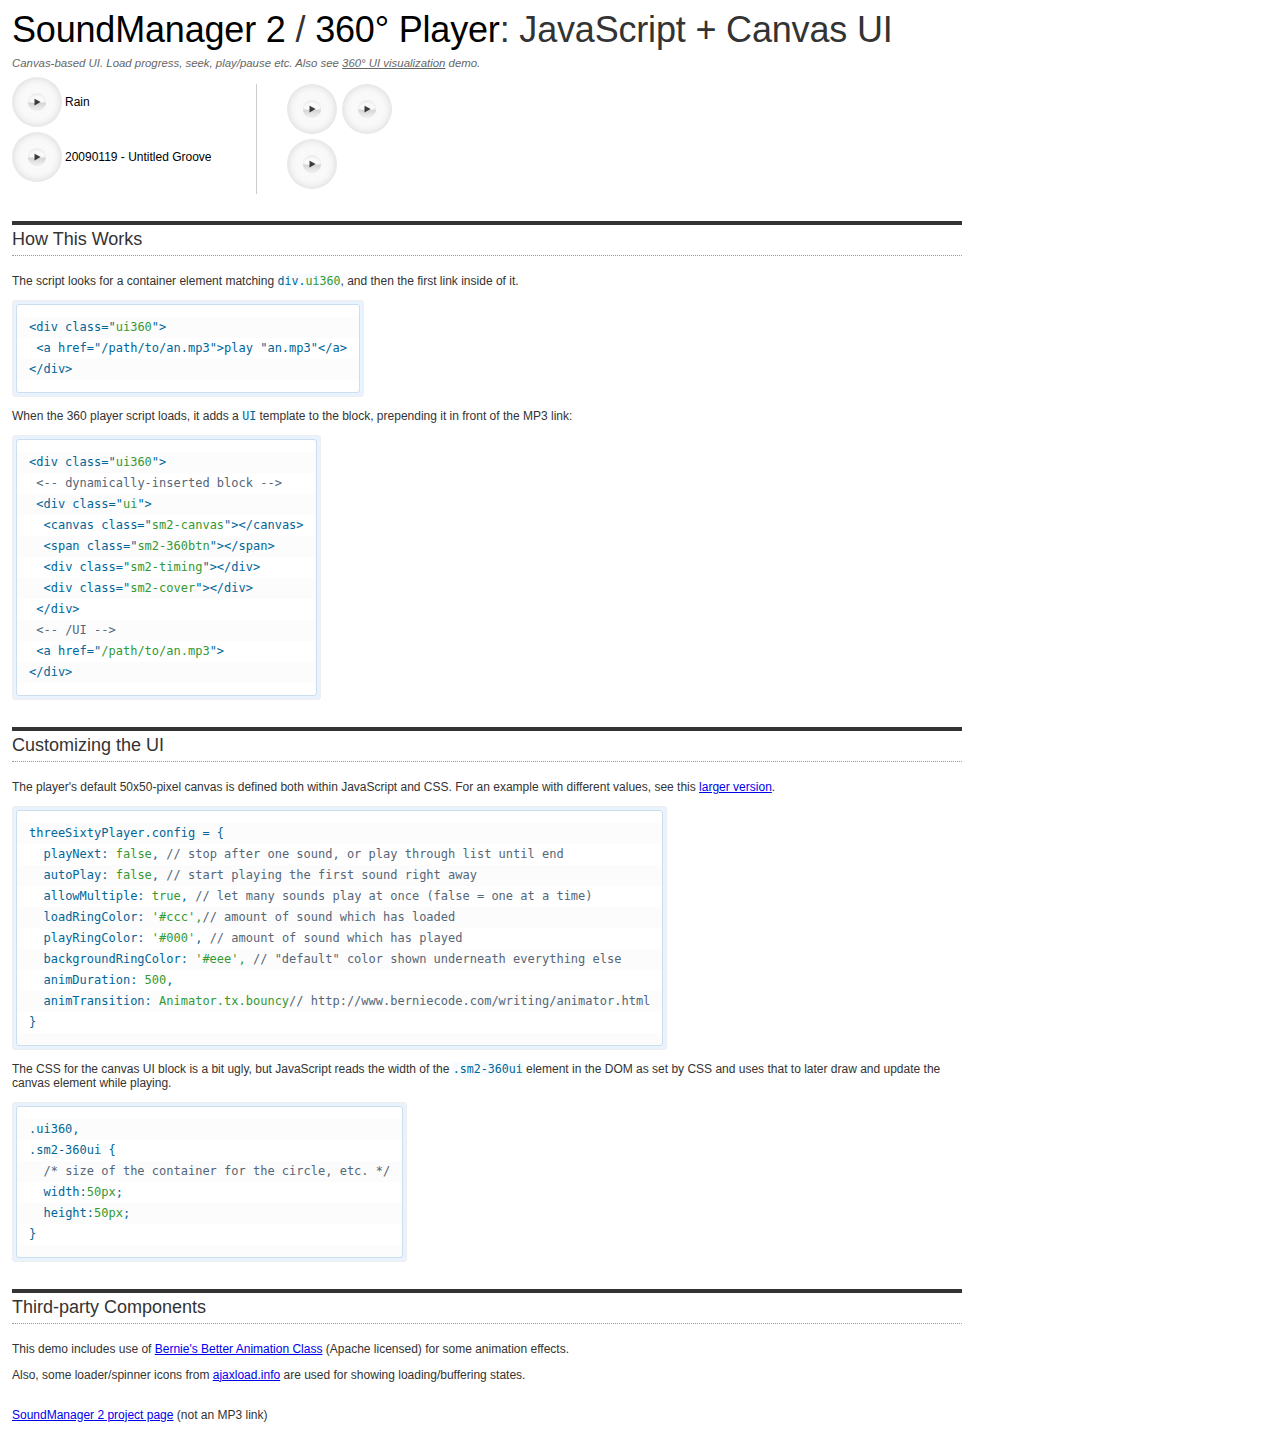
<file: soundmanager2/demo/360-player/index.html>
<!DOCTYPE html PUBLIC "-//W3C//DTD XHTML 1.0 Strict//EN"
	"http://www.w3.org/TR/xhtml1/DTD/xhtml1-strict.dtd">
<html xmlns="http://www.w3.org/1999/xhtml" lang="en" xml:lang="en">
<head>
<title>360&deg; MP3 player UI demo (SoundManager 2)</title>
<meta name="robots" content="noindex" />
<meta name="description" content="Javascript-driven sound, canvas-based MP3 player UI demo: 360-degree circular control / jog wheel example for playing MP3 links using SoundManager 2, Javascript and Canvas.">

<!-- required -->
<link rel="stylesheet" type="text/css" href="360player.css" />

<!-- special IE-only canvas fix -->
<!--[if IE]><script type="text/javascript" src="script/excanvas.js"></script><![endif]-->

<!-- Apache-licensed animation library -->
<script type="text/javascript" src="script/berniecode-animator.js"></script>

<!-- the core stuff -->
<script type="text/javascript" src="../../script/soundmanager2.js"></script>
<script type="text/javascript" src="script/360player.js"></script>

<script type="text/javascript">
soundManager.setup({
  // path to directory containing SM2 SWF
  url: '../../swf/'
});
</script>

<!-- stuff you don't need -->
<!-- makes the fonts nicer etc. -->
<link rel="stylesheet" type="text/css" href="../index.css" />
<link rel="stylesheet" type="text/css" href="demo.css" />

<!-- soundManager.useFlashBlock: related CSS -->
<link rel="stylesheet" type="text/css" href="../flashblock/flashblock.css" />

<style type="text/css">

/* Demo page, general layout */

body {
 background-image: none;
}

#left {
 position:relative;
 width:950px;
 max-width:100%;
}

#left h2 {
 padding-top:0px;
 margin-bottom:0.25em;
 color:#666;
}

pre.block {
 margin-top:0.5em;
}

</style>

</head>

<body>

<div id="left">

 	<h1><a href="http://www.schillmania.com/projects/soundmanager2/" title="Javascript MP3 player project home">SoundManager 2</a> / <a href="http://schillmania.com/projects/soundmanager2/demo/360-player/">360&deg; Player</a>: JavaScript + Canvas UI</h1>

 <p class="note" style="color:#666;margin-top:0.5em;margin-bottom:0.5em">Canvas-based UI. Load progress, seek, play/pause etc. Also see <a href="canvas-visualization.html" title="Javascript canvas visualization with waveform/eq data">360&deg; UI visualization</a> demo.</p>

<div id="sm2-container">
 <!-- flash movie is added here -->
</div>

<div style="margin-top:1.25em">

	<div style="float:left;display:inline;min-width:200px"> <!-- float is just for this demo layout, you don't need it. -->
 
	 <div class="ui360" style="margin-top:-0.55em"><a href="../_mp3/rain.mp3">Rain</a></div>

	 <div class="ui360"><a href="http://freshly-ground.com/data/audio/mpc/20090119%20-%20Untitled%20Groove.mp3">20090119 - Untitled Groove</a></div>

	</div>


	<div style="float:left;display:inline;margin-left:40px;border-left:1px solid #ccc;padding-left:30px;width:150px">

	 <div class="sm2-inline-list" style="margin-bottom:10px"> <!-- note the CSS class, changes the layout -->

	  <div class="ui360"><a href="http://www.freshly-ground.com/data/audio/binaural/Mak.mp3">Angry cow sound?</a></div>
	  <div class="ui360"><a href="http://www.freshly-ground.com/data/audio/binaural/Things that open, close and roll.mp3">Things that open, close and roll</a></div>
	  <div class="ui360"><a href="http://www.freshly-ground.com/misc/music/20060826%20-%20Armstrong.mp3">20060826 - Armstrong</a></div>

	 </div>

	</div>

</div>

<div style="clear:both"></div>

	
 <h3>How This Works</h3>

 <p>The script looks for a container element matching <code>div.<span>ui360</span></code>, and then the first link inside of it.</p>

 <div>
	
<pre class="block"><code>&lt;div class="<span>ui360</span>"&gt;
 &lt;a href="/path/to/an.mp3"&gt;play "an.mp3"&lt;/a&gt;
&lt;/div&gt;</code></pre>
  
 </div>

 <p>When the 360 player script loads, it adds a <code>UI</code> template to the block, prepending it in front of the MP3 link:</p>

<pre class="block"><code>&lt;div class="<span>ui360</span>"&gt;
 <span><span>&lt;-- dynamically-inserted block --&gt;</span></span>
 &lt;div class="<span>ui</span>"&gt;
  &lt;canvas class="<span>sm2-canvas</span>"&gt;&lt;/canvas&gt;
  &lt;span class="<span>sm2-360btn</span>"&gt;&lt;/span&gt; 
  &lt;div class="<span>sm2-timing</span>"&gt;&lt;/div&gt;
  &lt;div class="<span>sm2-cover</span>"&gt;&lt;/div&gt;
 &lt;/div&gt;
 <span><span>&lt;-- /UI --&gt;</span></span>
 &lt;a href="<span>/path/to/an.mp3</span>"&gt;
&lt;/div&gt;</code></pre>

<h3>Customizing the UI</h3>

<p>The player's default 50x50-pixel canvas is defined both within JavaScript and CSS. For an example with different values, see this <a href="canvas-visualization.html" title="360&deg; UI: larger version">larger version</a>.</p>

<pre class="block"><code>threeSixtyPlayer.config = {
  playNext: <span>false</span>, <span><span>// stop after one sound, or play through list until end</span></span>
  autoPlay: <span>false</span>, <span><span>// start playing the first sound right away</span></span>
  allowMultiple: <span>true</span>, <span><span>// let many sounds play at once (false = one at a time)</span></span>
  loadRingColor: <span>'#ccc',</span> <span><span>// amount of sound which has loaded</span></span>
  playRingColor: <span>'#000'</span>, <span><span>// amount of sound which has played</span></span>
  backgroundRingColor: <span>'#eee', </span><span><span>// "default" color shown underneath everything else</span></span>
  animDuration: <span>500</span>,
  animTransition: <span>Animator.tx.bouncy</span> <span><span>// http://www.berniecode.com/writing/animator.html</span></span>
}</code></pre>

<p>The CSS for the canvas UI block is a bit ugly, but JavaScript reads the width of the <code>.sm2-360ui</code> element in the DOM as set by CSS and uses that to later draw and update the canvas element while playing.</p>

<pre class="block"><code>.ui360,
.sm2-360ui {
  <span><span>/* size of the container for the circle, etc. */</span></span>
  width:<span>50px</span>;
  height:<span>50px</span>;
}
</code></pre>

<h3>Third-party Components</h3>

<p>This demo includes use of <a href="http://www.berniecode.com/writing/animator.html">Bernie's Better Animation Class</a> (Apache licensed) for some animation effects.</p>
<p>Also, some loader/spinner icons from <a href="http://ajaxload.info">ajaxload.info</a> are used for showing loading/buffering states.</p>

<hr />

 <p>
  <a href="http://www.schillmania.com/projects/soundmanager2/" title="SoundManager 2 home">SoundManager 2 project page</a> (not an MP3 link)
 </p>


</div>

</body>
</html>
</file>
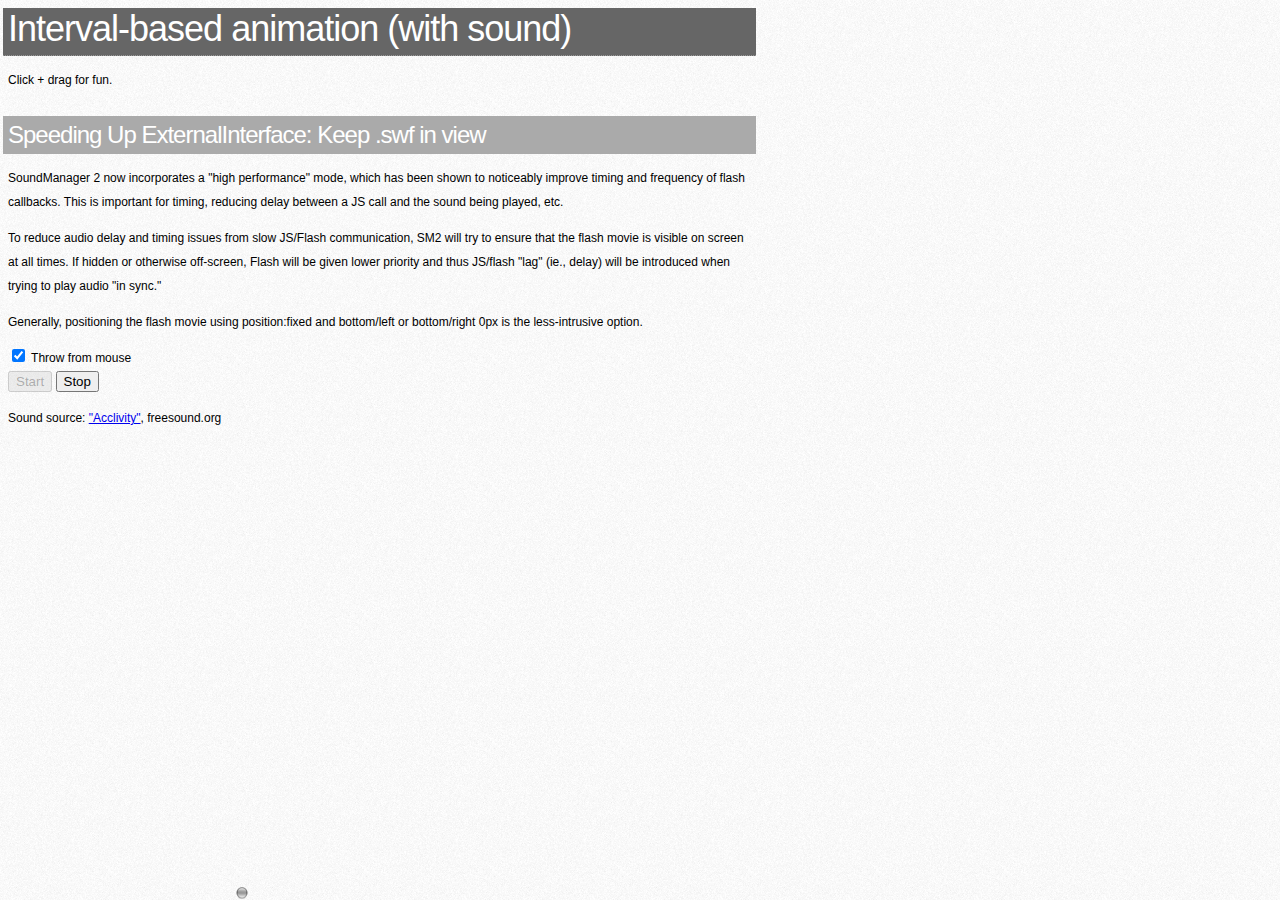
<file: soundmanager2/demo/animation-1/index.html>
<!DOCTYPE html PUBLIC "-//W3C//DTD XHTML 1.0 Strict//EN"
	"http://www.w3.org/TR/xhtml1/DTD/xhtml1-strict.dtd">
<html xmlns="http://www.w3.org/1999/xhtml" lang="en" xml:lang="en">
<head>
<link rel="stylesheet" href="../template/template.css" media="screen" />
<link rel="stylesheet" href="css/animation.css" media="screen" />
<script type="text/javascript" src="../../script/soundmanager2-nodebug-jsmin.js"></script>
<script type="text/javascript" src="script/animation.js"></script>
</head>
<body>

<div style="margin-right:43em">
	
<h1>Interval-based animation (with sound)</h1>

<p>
 Click + drag for fun.
</p>

<h2>Speeding Up ExternalInterface: Keep .swf in view</h2>

<p>SoundManager 2 now incorporates a "high performance" mode, which has been shown to noticeably improve timing and frequency of flash callbacks. This is important for timing, reducing delay between a JS call and the sound being played, etc.</p>

<p>To reduce audio delay and timing issues from slow JS/Flash communication, SM2 will try to ensure that the flash movie is visible on screen at all times. If hidden or otherwise off-screen, Flash will be given lower priority and thus JS/flash "lag" (ie., delay) will be introduced when trying to play audio "in sync."</p>

<p>Generally, positioning the flash movie using position:fixed and bottom/left or bottom/right 0px is the less-intrusive option.</p>

<p style="margin:0px;padding:0px">
 <input id="useMouse" name="usemouse" value="usemouse" type="checkbox"> Throw from mouse
</p>
<p style="margin:0px;padding:0px">
 <button id="b-start" onclick="startAnimation()" disabled="disabled">Start</button>
 <button id="b-stop" onclick="stopAnimation()" disabled="disabled">Stop</button>
</p>


<p>Sound source: <a href="http://www.freesound.org/search/?q=19987">"Acclivity"</a>, freesound.org</p>

</div>

<div id="ball-container" class="balls">
 <img src="image/ball.gif" alt="" />
</div>

</body>
</html>
</file>
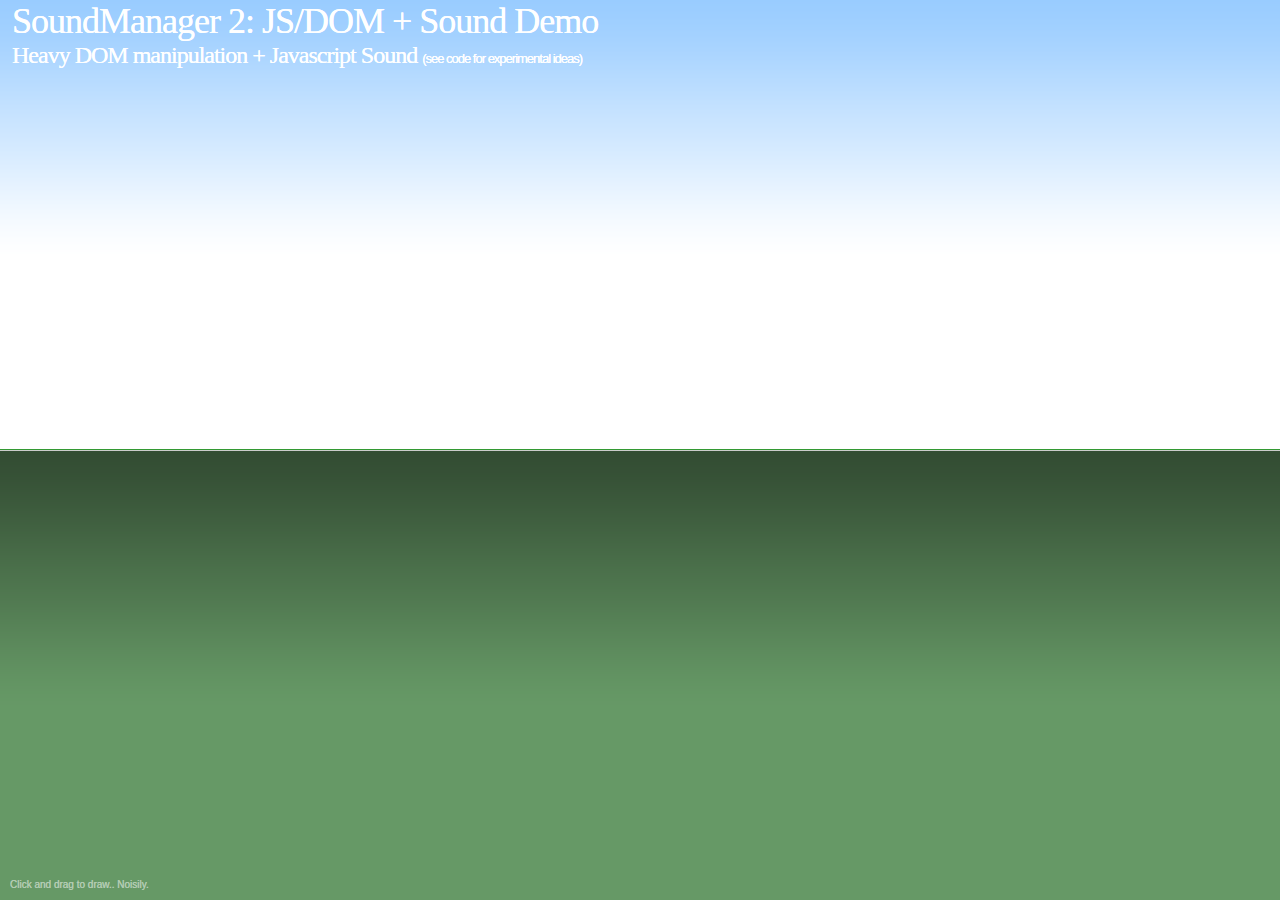
<file: soundmanager2/demo/animation-2a/index.html>
<html>
<head>
<title>SoundManager Demo</title>
<meta name="robots" content="noindex" />
<style type="text/css">

html, body {
 margin:0px;
 padding:0px;
}

body {
 color:#fff;
 font-size:75%;
 text-shadow:0 0 0 #fff; /* Safari nonsense */
 font-family:verdana,arial,tahoma,"sans serif";
}

h1, h2, h3 {
 font:300 3em "Helvetica Neue",georgia,"times new roman","Arial Rounded MT Bold",helvetica,verdana,tahoma,arial,"sans serif";
 font-weight:normal;
 margin-bottom:0px;
}


h1 {
 margin-top:0px;
}

h1, h2 {
 letter-spacing:-1px; /* zomg web x.0! ;) */ 
}

h2 {
 font-size:2em;
 margin-top:0px;
 color:#fff;
}

h2 span {
 text-indent:1em;
 font-family:verdana,tahoma,arial;
 font-size:small;
}

p {
 position:absolute;
 left:1em;
 bottom:0px;
 font-size:x-small;
 opacity:0.5;
}

#instructions {
 position:absolute;
 left:1em;
 top:0px;
}

#canvas {
 position:absolute;
 left:0px;
 top:0px;
 width:100%;
 height:100%;
 overflow:hidden;
}

#horizon {
 position:relative;
 height:50%;
 background:transparent url(bg-sky.png) 0px 0px repeat-x;
}

#land {
 position:absolute;
 bottom:0px;
 left:0px;
 width:100%;
 height:50%;
 border-top:1px solid #339933;
 margin-bottom:0px;
 background:#669966 url(bg-land.png) 0px 0px repeat-x;
}

#content {
 position:relative;
 border-top:1px solid #ccc;
}

#cursor-shade {
 position:absolute;
 left:-100px;
 top:-100px;
 margin:0px 0px 0px -2px;
 width:20px;
 height:24px;
 opacity:0.75;
}

#sun {
 position:absolute;
 top:50%;
 width:100%;
 height:128px;
 margin-top:-66px;
 background:transparent url(sun-test.png) 50% 0px no-repeat;
 display:none;
}

.dot {
 position:absolute;
 width:32px;
 height:32px;
}

#overlay {
 position:absolute;
 left:0px;
 top:0px;
 width:100%;
 height:100%;
 cursor:url(cursor-11.cur),default;
}

</style>
<script type="text/javascript" src="../../script/soundmanager2-nodebug-jsmin.js"></script>
<script type="text/javascript">

function _id(sID) {return document.getElementById(sID);}

function Cursor() {
  var self = this;
  this.o = null;
  this.offX = 20;
  this.offY = 40;
  this.screenX = null;
  this.screenY = null;
  this.screenXHalf = null;
  this.screenYHalf = null;
  this.lastCursor = null;
  this.cursorRange = 9;
  this.oDots = _id('dots');

  this.painting = 0;

  this.sounds = [];
  this.soundIndex = 0;
  this.soundTimer = null;

  this.oDot = document.createElement('img');
  this.oDot.className = 'dot';
  this.oDot.src = 'dot.png';

  this.refreshCoords = function() {
    self.screenX = (window.innerWidth||document.documentElement.clientWidth||document.body.clientWidth);
    self.screenY = (window.innerHeight||document.documentElement.clientHeight||document.body.clientHeight);
    self.screenXHalf = parseInt(self.screenX/2);
    self.screenYHalf = parseInt(self.screenY/2);
  }

  this.mousedown = function(e) {
    self.painting = true;
    return false;
  }

  this.mouseup = function(e) {
    self.painting = false;
    return false;
  }

  this.mousemove = function(e) {
    var evt = e?e:event;
    var x = evt.clientX;
    var y = evt.clientY;
    var xHalf = self.screenXHalf;
    var yHalf = self.screenYHalf;
    var scaleX = (x>xHalf?(x-xHalf)/xHalf:-((xHalf-x)/xHalf));
    var scaleY = (y>yHalf?(y-yHalf)/yHalf:0);
    var xScale = (self.offX*scaleY)*scaleX;
    var yScale = self.offY*scaleY;
    var cursor = parseInt(self.cursorRange*scaleY);
    if (cursor != self.lastCursor) {
      var curString = 'cursor-'+(Math.min(11,cursor+3))+'.cur';
      document.documentElement.style.cursor = 'url("'+curString+'"),default';
      _id('overlay').style.cursor = 'url("'+curString+'"),default';
      self.lastCursor = cursor;
    }
    var xDiff = (x+xScale);
    self.o.style.left = (xDiff)+'px';
    self.o.style.top = (y+yScale)+'px';
    self.o.style.width = ((20*scaleY)+'px');
    self.o.style.height = ((24*scaleY)+'px');
    self.o.style.opacity = Math.max((scaleY-0.33),0.33);
    if (self.painting && scaleY>0) self.paint(x,y,scaleX,scaleY);
    return false;
  }

  this.paint = function(x,y,scaleX,scaleY) {
    var oD = self.oDot.cloneNode(false);
    var size = 32*scaleY;
    oD.style.left = (x-size)+'px';
    oD.style.top = (y-size)+'px';
    oD.style.width = (size+'px');
    oD.style.height = (size+'px');
    oD.style.opacity = Math.min(1,Math.max(scaleY*1.5,0.1));
    self.oDots.appendChild(oD);

    // var sID = self.sounds[0].id;
    if (!self.soundTimer) {
      // self.soundTimer = window.setTimeout(function(){soundManager.play(sID,{volume:100*scaleY,pan:100*scaleX});self.soundTimer=null;},20);
      self.sounds[Math.random()>0.5?1:0].play({pan:100*scaleX,volume:100*scaleY});
    }
    // if (self.soundIndex++>=self.sounds.length-1) self.soundIndex = 0;
  }

  this.createSounds = function() {
    self.sounds[0] = soundManager.createSound('paint','../animation/audio/fingerplop.mp3');
    self.sounds[1] = soundManager.createSound('paint2','../animation/audio/fingerplop2.mp3');
  }

  this.createSounds();

  this.o = _id('cursor-shade');
  this.refreshCoords();

  window.onresize = this.refreshCoords;
  _id('overlay').onmousedown = this.mousedown;
  _id('overlay').onmouseup = this.mouseup;  
  document.onmousemove = this.mousemove;

}

var cursor = null;

var sounds = [];

function doEvil() {

// HIGHLY EXPERIMENTAL (and dangerous) optimation testing - attempting to override Flash's ExternalInterface JS. :D - The below may have only been relevant to Flash 8.

if (typeof window.__flash__argumentsToXML !== 'undefined') {

	window.__flash__argumentsToXML = function(obj,index) {
		var s = ["<arguments>"];
		for (var i=index, j=obj.length; i<j; i++) {
			s[s.length] = __flash__toXML(obj[i]);
		}
	        s[s.length] = "</arguments>";
	        // console.log('argumentsToXML: '+s.length+' items');
		return s.join('');
	}

	window.__flash__arrayToXML = function(obj) {
		var s = ["<array>"];
		for (var i=0,j=obj.length; i<j; i++) {
			s[s.length] = "<property id=\"" + i + "\">" + __flash__toXML(obj[i]) + "</property>";
		}
	        s[s.length] = "</array>";
	        // console.log('arrayToXML: '+s.length+' items');
		return s.join('');
	}

	window.__flash__escapeXML = function(s) {
	        // console.log('escapeXML'); //  '+s.length);
		return s; // s.replace(/&/g, "&amp;").replace(/</g, "&lt;").replace(/>/g, "&gt;").replace(/"/g, "&quot;").replace(/'/g, "&apos;");
	}

	window.__flash__objectToXML = function(obj) {
	        console.log('objectToXML');
		var s = ["<object>"];
		for (var prop in obj) {
			s[s.length] = "<property id=\"" + prop + "\">" + __flash__toXML(obj[prop]) + "</property>";
		}
	        s[s.length] = "</object>";
		return s.join('');
	}

	window.__flash__toXML = function(value) {
	   // console.log('toXML');
	   var type = typeof(value);
		if (type == "string") {
			return "<string>" + __flash__escapeXML(value) + "</string>";
		} else if (type == "undefined") {
	        return "<undefined/>";
		} else if (type == "number") {
	        return "<number>" + value + "</number>";
		} else if (value == null) {
	        return "<null/>";
		} else if (type == "boolean") {
	        return value ? "<true/>" : "<false/>";
		} else if (value instanceof Date) {
	        return "<date>" + value.getTime() + "</date>";
	   } else if (value instanceof Array) {
	       return __flash__arrayToXML(value);
	   } else if (type == "object") {
	       return __flash__objectToXML(value);
	   } else {
		    return "<null/>"; //???
		}
	}

	// this one non-IE, only?

	if (!navigator.userAgent.match(/MSIE/i)) {
	  window.__flash__request.prototype = function(name) {
	    return "<invoke name=\"" + name + "\" returntype=\"javascript\">" + __flash__argumentstoXML(arguments, 1) + "</invoke>";
	  }
	}
}

}

function doInit() {
  doEvil(); // NOTE: highly experimental, only a performance test; probably doesn't apply to Flash 9, and/or does nothing, or bad things.
  cursor = new Cursor();
}

soundManager.setup({
  preferFlash: true,
  flashVersion: 9,
  url: '../../swf/',
  useHighPerformance: true,
  wmode: 'transparent',
  debugMode: false,
  onready: doInit
});

</script>
</head>

<body>

<div>

<div id="canvas">

 <div id="horizon"></div>
 <div id="land">
  <div id="content">
  </div>
 </div>

 <div id="sun"></div>
 <div id="dots"></div>
 <img id="cursor-shade" src="cursor-shadow.png" alt="" />

</div>

<div id="instructions">
 <h1>SoundManager 2: JS/DOM + Sound Demo</h1>
 <h2>Heavy DOM manipulation + Javascript Sound <span>(see code for experimental ideas)</code></h2>
</div>

<p>Click and drag to draw.. Noisily.</p>
<div id="overlay"></div>

</div>

</body>
</html>
</file>
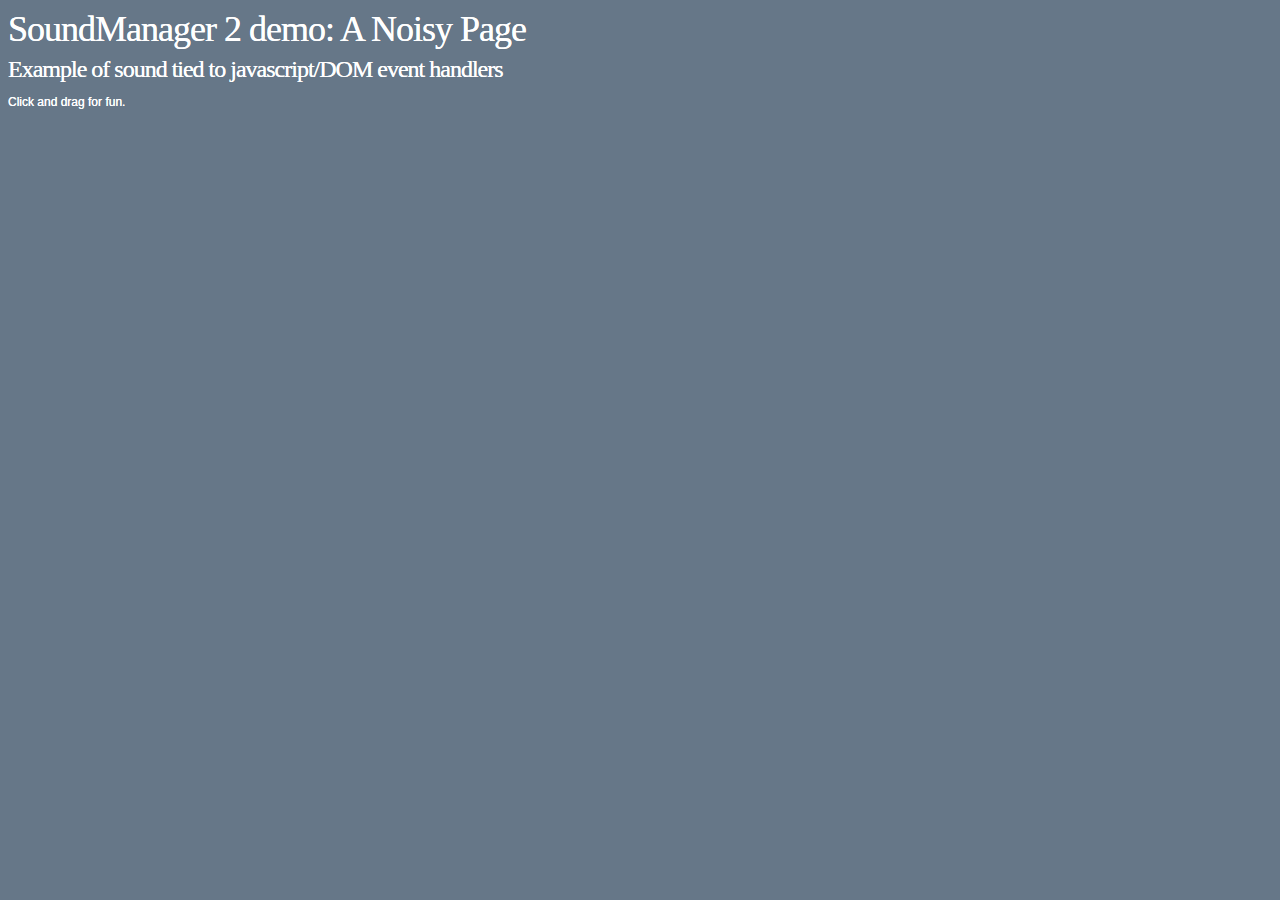
<file: soundmanager2/demo/animation-2b/index.html>
<!DOCTYPE html PUBLIC "-//W3C//DTD XHTML 1.0 Strict//EN"
	"http://www.w3.org/TR/xhtml1/DTD/xhtml1-strict.dtd">
<html xmlns="http://www.w3.org/1999/xhtml" lang="en" xml:lang="en">
<head>
<link rel="stylesheet" href="css/animation.css" media="screen" />
<script type="text/javascript" src="../../script/soundmanager2.js"></script>
<script type="text/javascript" src="script/animation.js"></script>
</head>
<body>

<div>

 <h1>SoundManager 2 demo: A Noisy Page</h1>
 <h2>Example of sound tied to javascript/DOM event handlers</h2>

 <p>Click and drag for fun.</p>

</div>

</body>
</html>
</file>
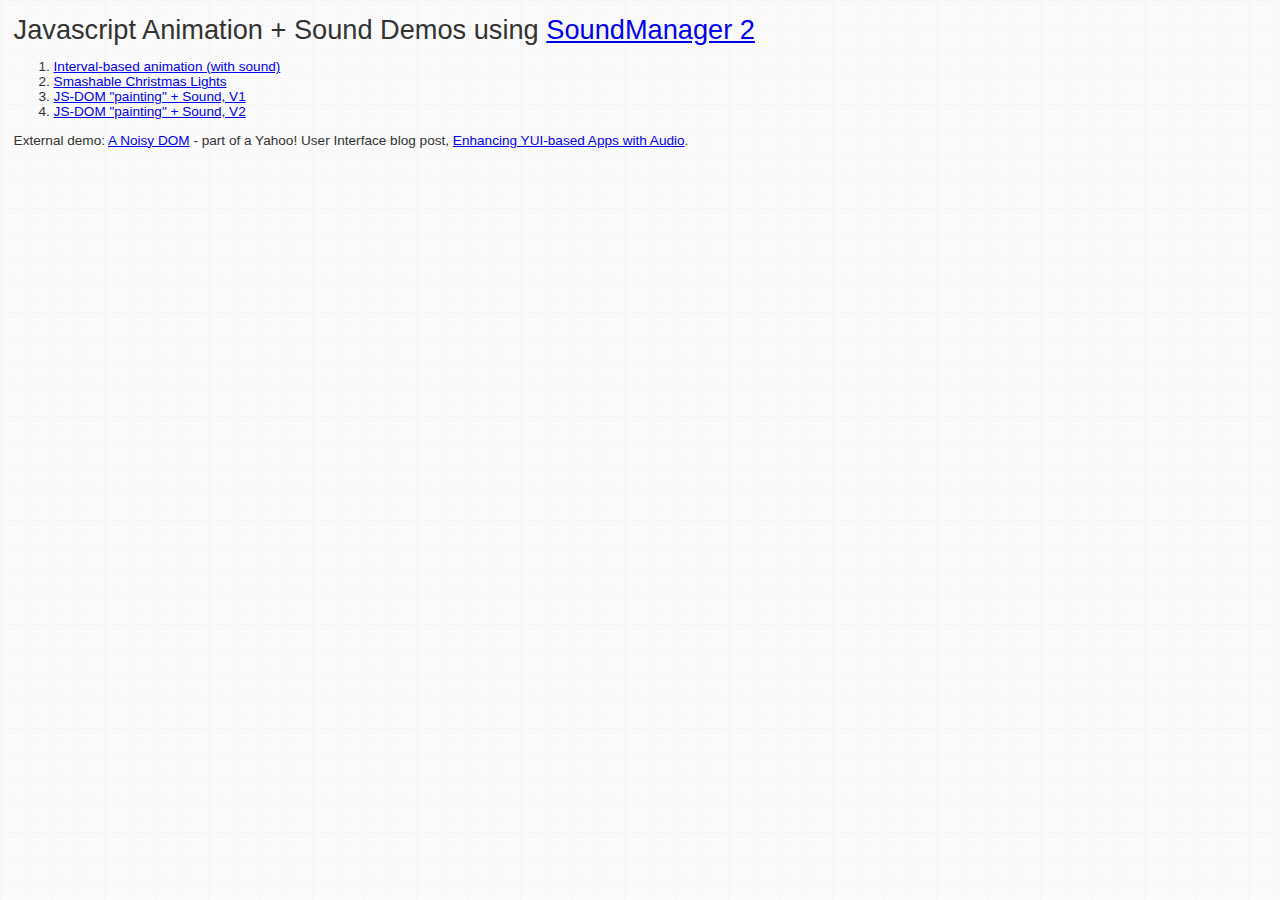
<file: soundmanager2/demo/animation/index.html>
<!DOCTYPE html PUBLIC "-//W3C//DTD XHTML 1.0 Strict//EN"
	"http://www.w3.org/TR/xhtml1/DTD/xhtml1-strict.dtd">
<html xmlns="http://www.w3.org/1999/xhtml" lang="en" xml:lang="en">
<head>
<title>SoundManager 2: Animation + Sound Demos</title>
<meta name="robots" content="noindex" />
<link rel="stylesheet" href="../index.css" media="screen" />
</head>
<body>

<div style="margin:1em">

<h1>Javascript Animation + Sound Demos using <a href="http://www.schillmania.com/projects/soundmanager2/">SoundManager 2</a></h1>

<ol>
 <li><a href="../animation-1/">Interval-based animation (with sound)</a></li>
 <li><a href="../christmas-lights/">Smashable Christmas Lights</a></li>
 <li><a href="../animation-2a/">JS-DOM "painting" + Sound, V1</a></li>
 <li><a href="../animation-2b/">JS-DOM "painting" + Sound, V2</a></li>
</ol>

<p>External demo: <a href="http://www.schillmania.com/content/demos/yui-sm2/noisy-events/">A Noisy DOM</a> - part of a Yahoo! User Interface blog post, <a href="http://www.yuiblog.com/blog/2009/06/30/yui-soundmanager/">Enhancing YUI-based Apps with Audio</a>.</p>

<script type="text/javascript">
function fixLinks() {
  if (document.location.protocol.match(/http/i)) {
    return false;
  }
  // presumably offline - add index.html to local links, so offline browsing is seamless
  var l = document.getElementsByTagName('a');
  var s = null;
  var tmp = null;
  var cn = null;
  for (var i=l.length; i--;) {
    s = l[i].href.toString();
    cn = l[i].className;
    if (!s.match(/http/i) && !cn.match(/norewrite/i) && (s.match(/doc/i) || s.match(/demo/i) || s.match(/../))) {
      // yep, local.
      tmp = Math.max(s.lastIndexOf('?'),-1);
      tmp = Math.max(s.lastIndexOf('#'),tmp);
      tmp = Math.max(s.lastIndexOf('/')+1,tmp);
       // console.log(s+' '+s.lastIndexOf('?')+', '+s.lastIndexOf('#')+', '+s.lastIndexOf('/')+' = '+tmp);
      if (tmp == -1) {
        tmp = s.length;
      }
      if (!s.match(/\.html/i)) {
        l[i].setAttribute('href',s.substr(0,tmp)+'index.html'+s.substr(tmp));
      }
    }
  }
}
fixLinks();
</script>

</div>
</file>
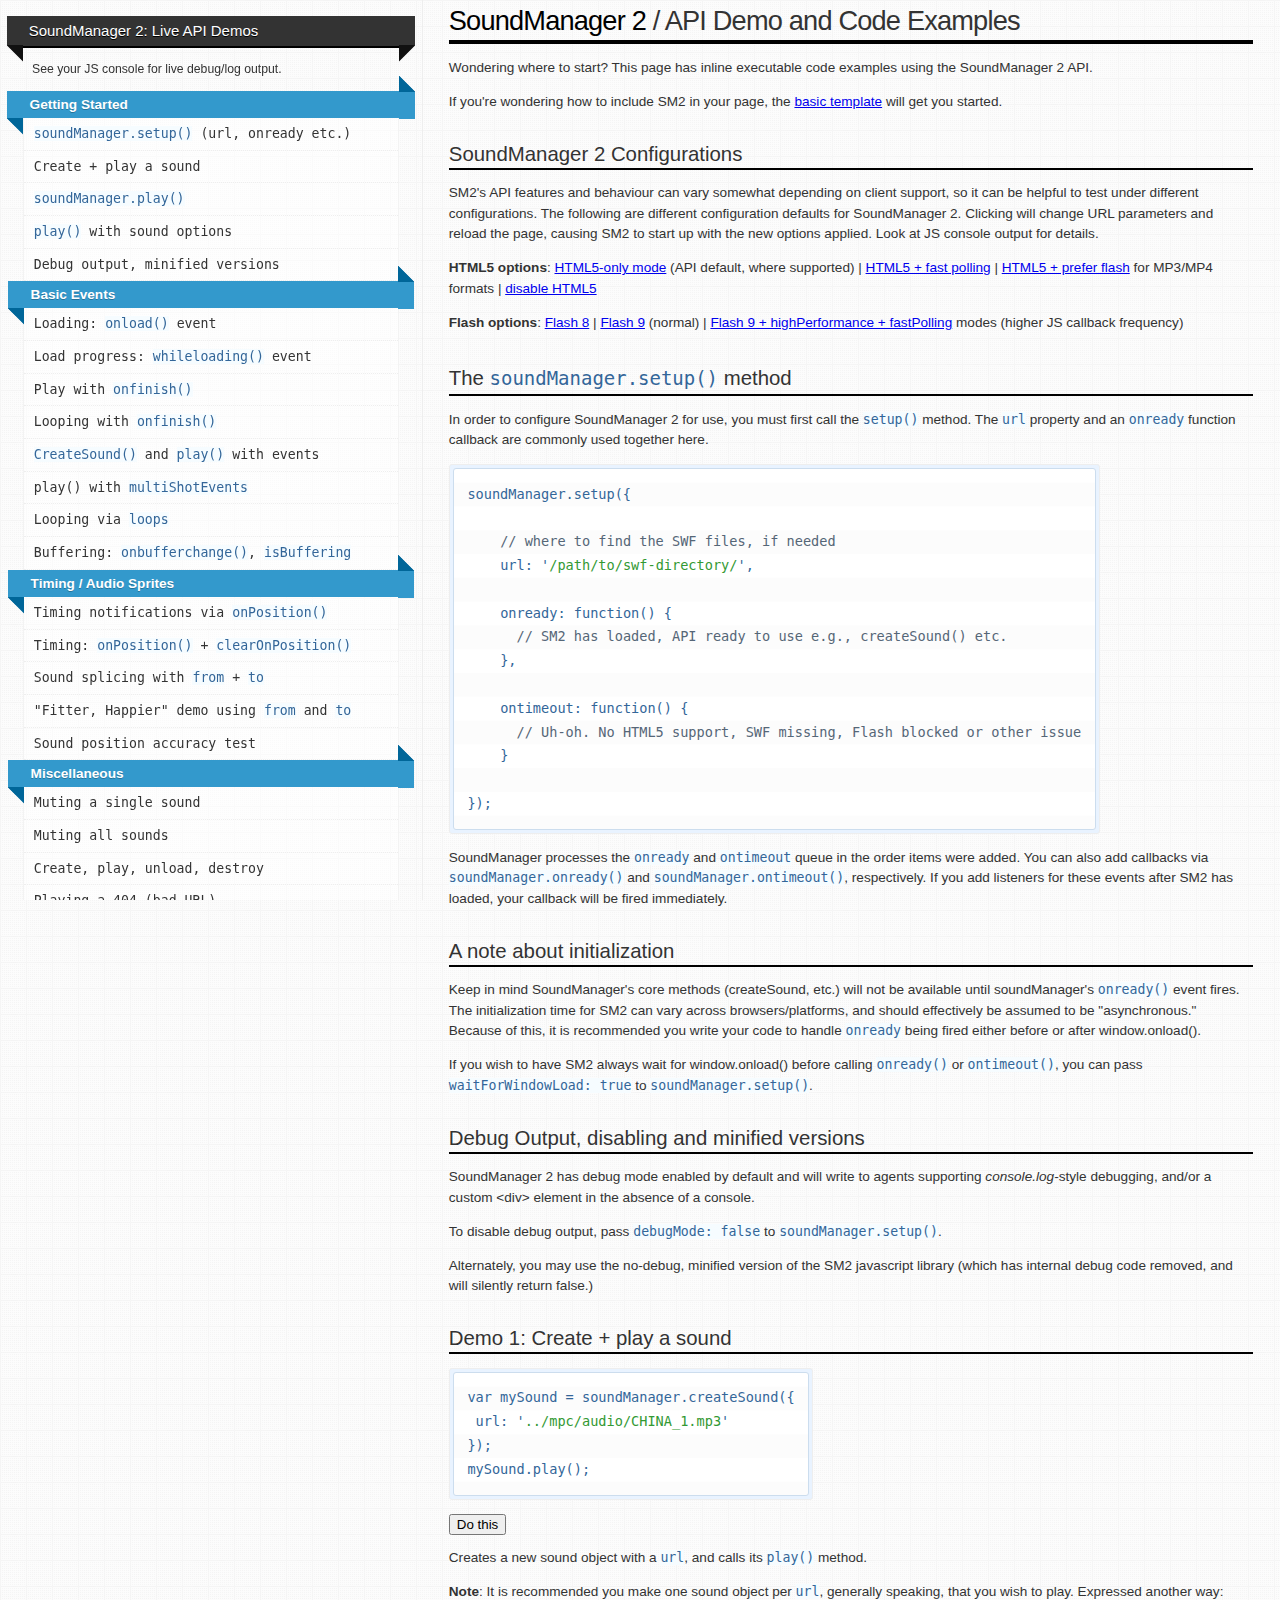
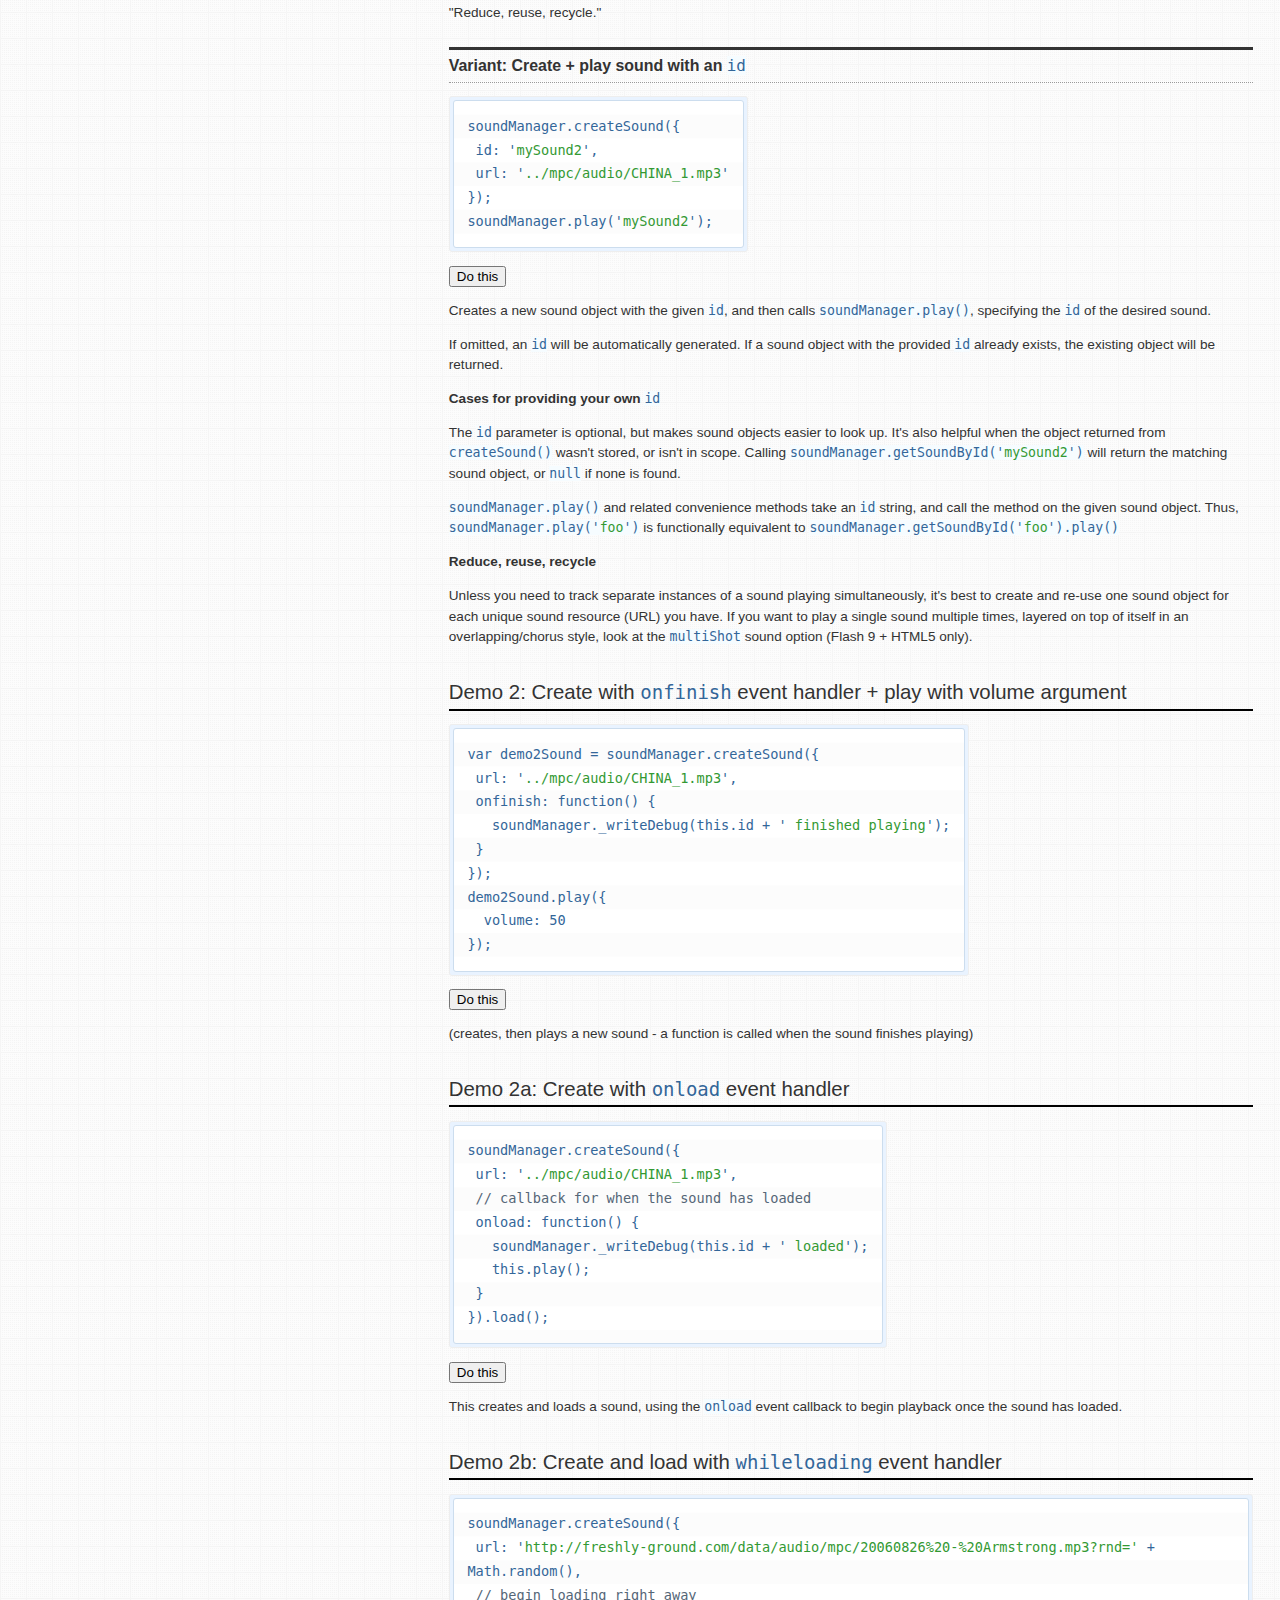
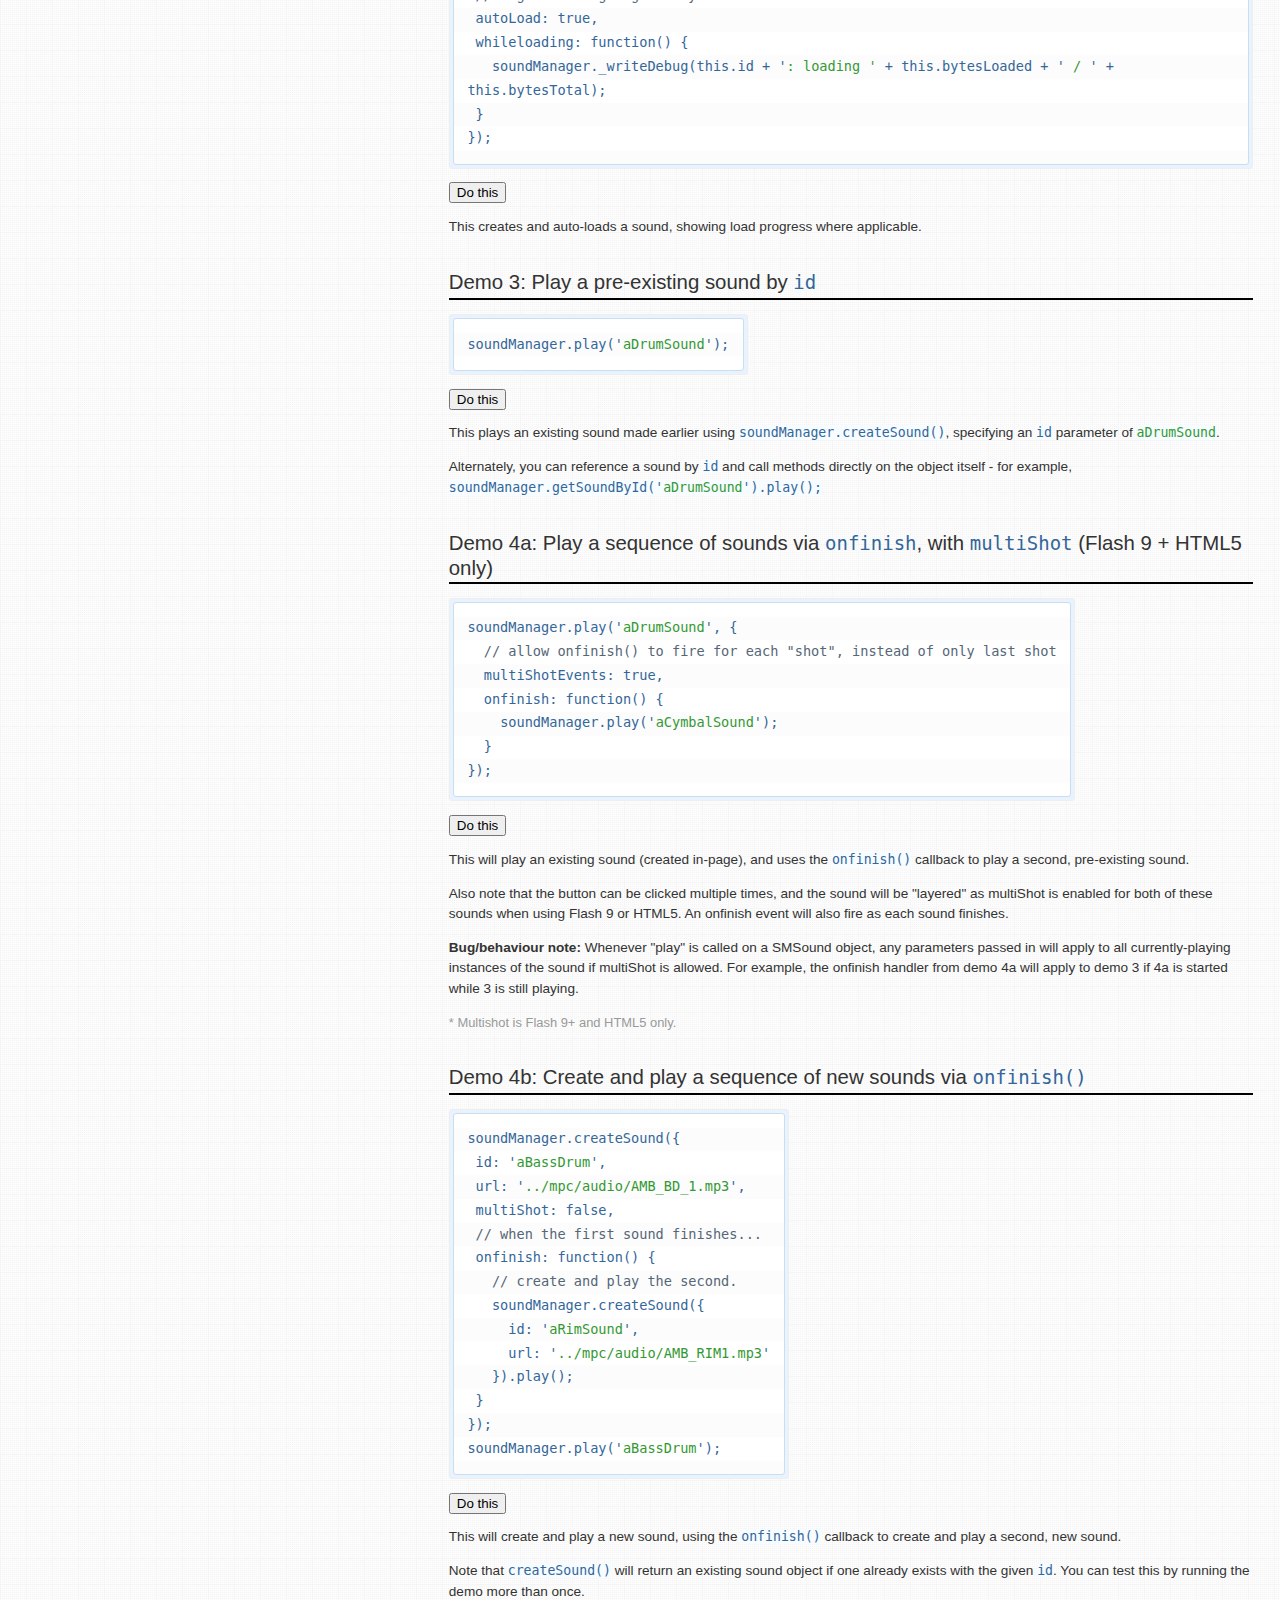
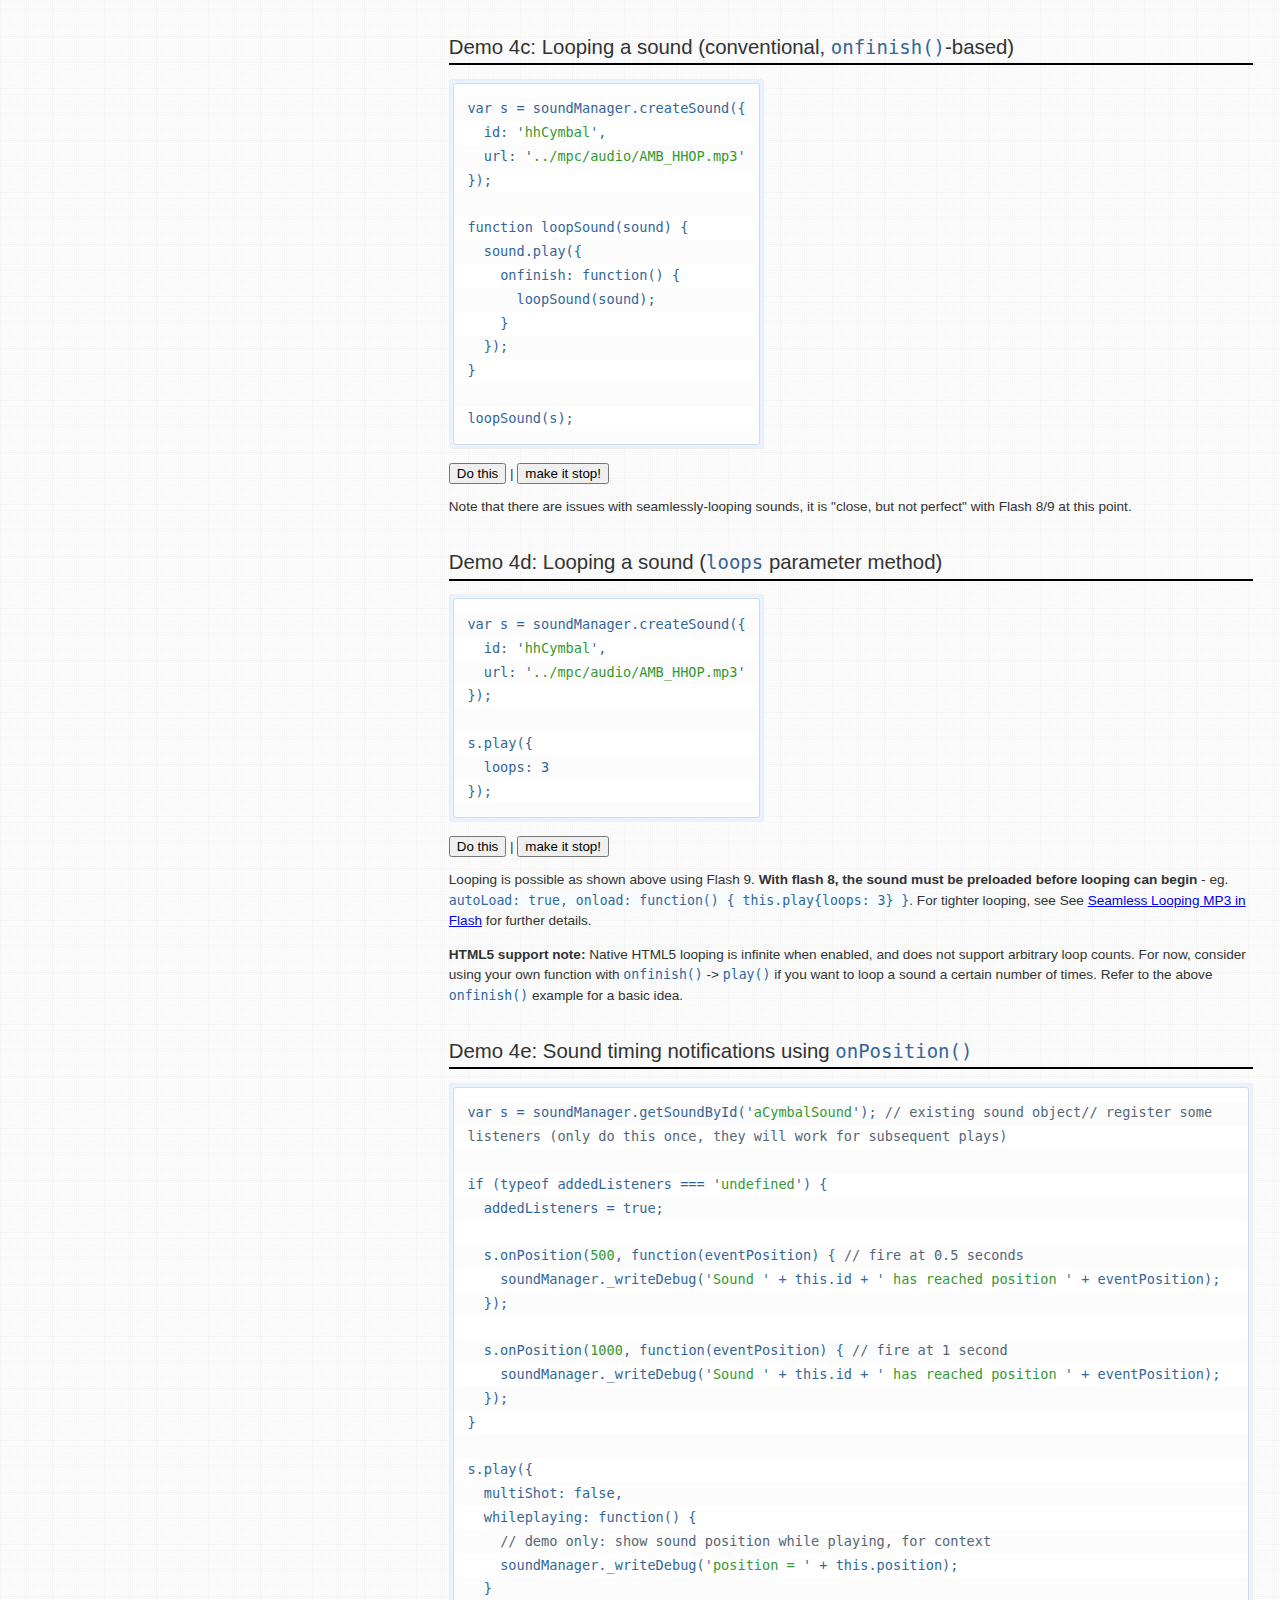
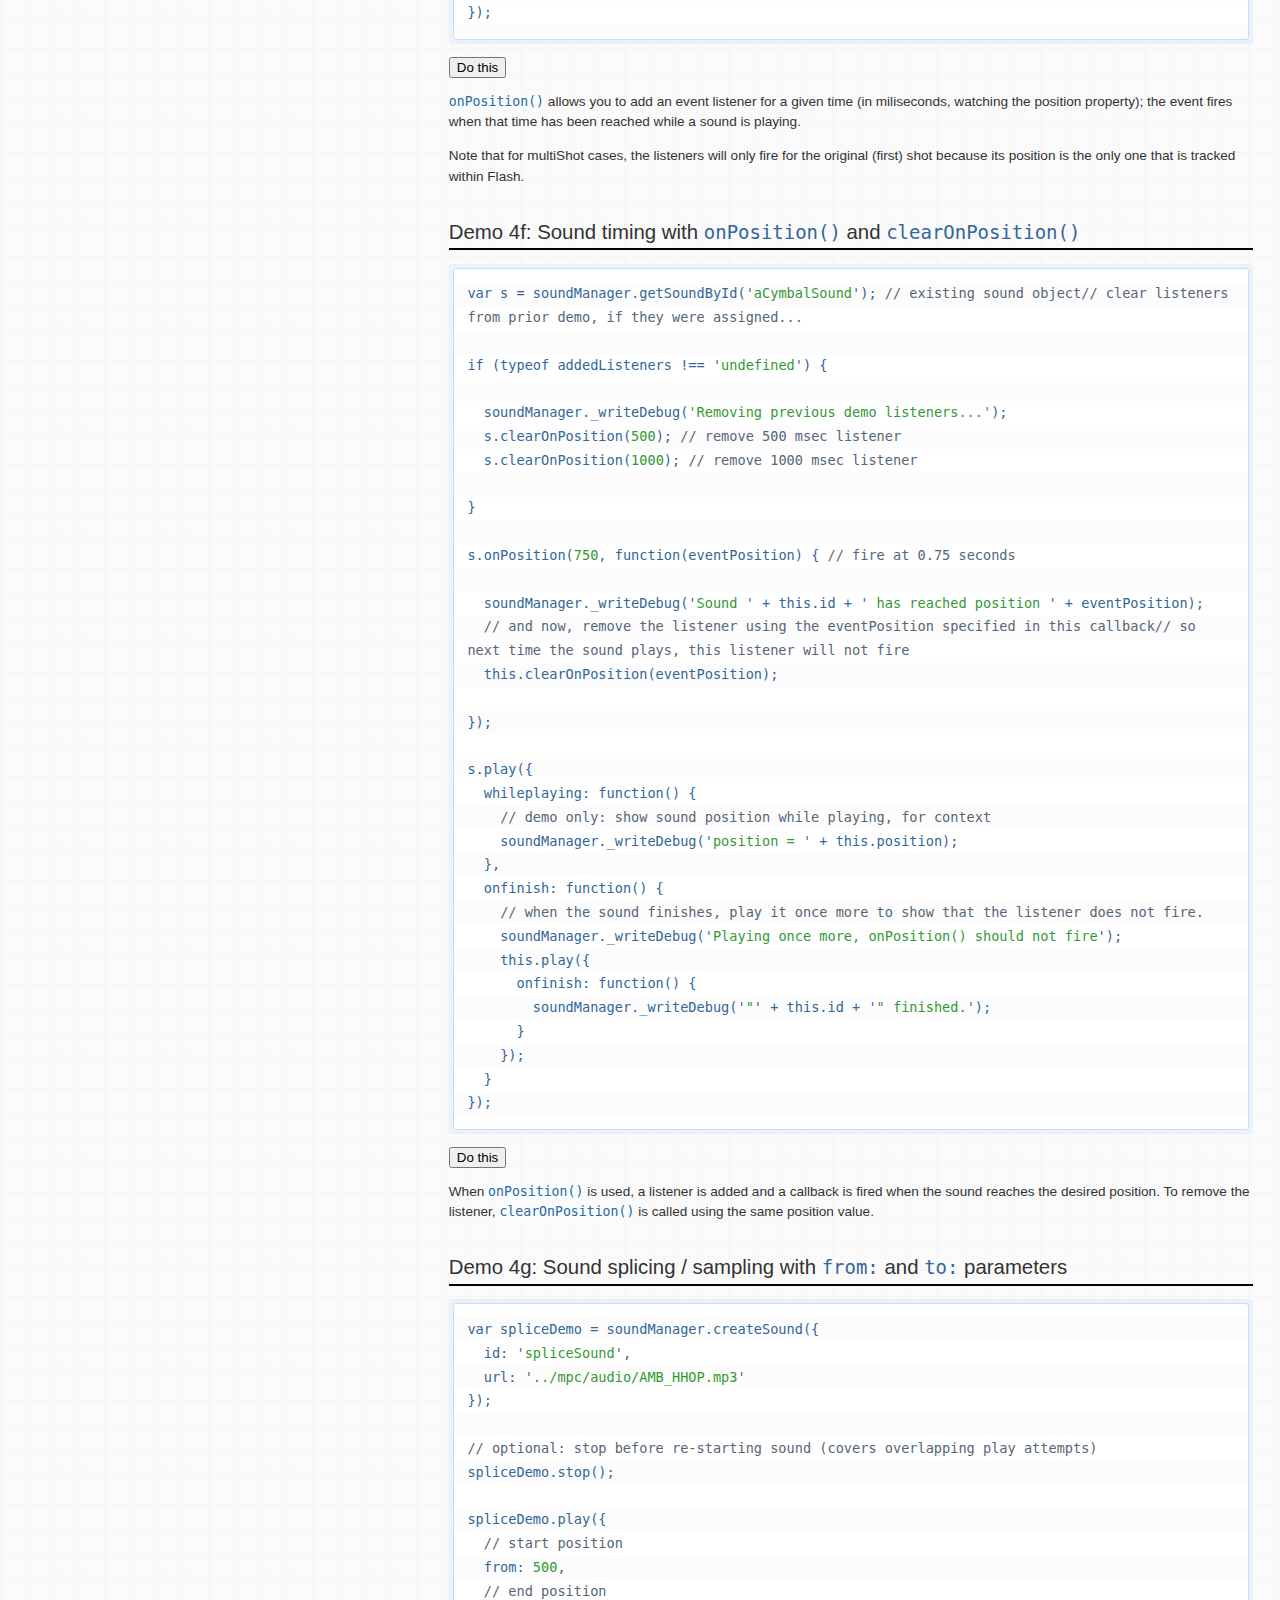
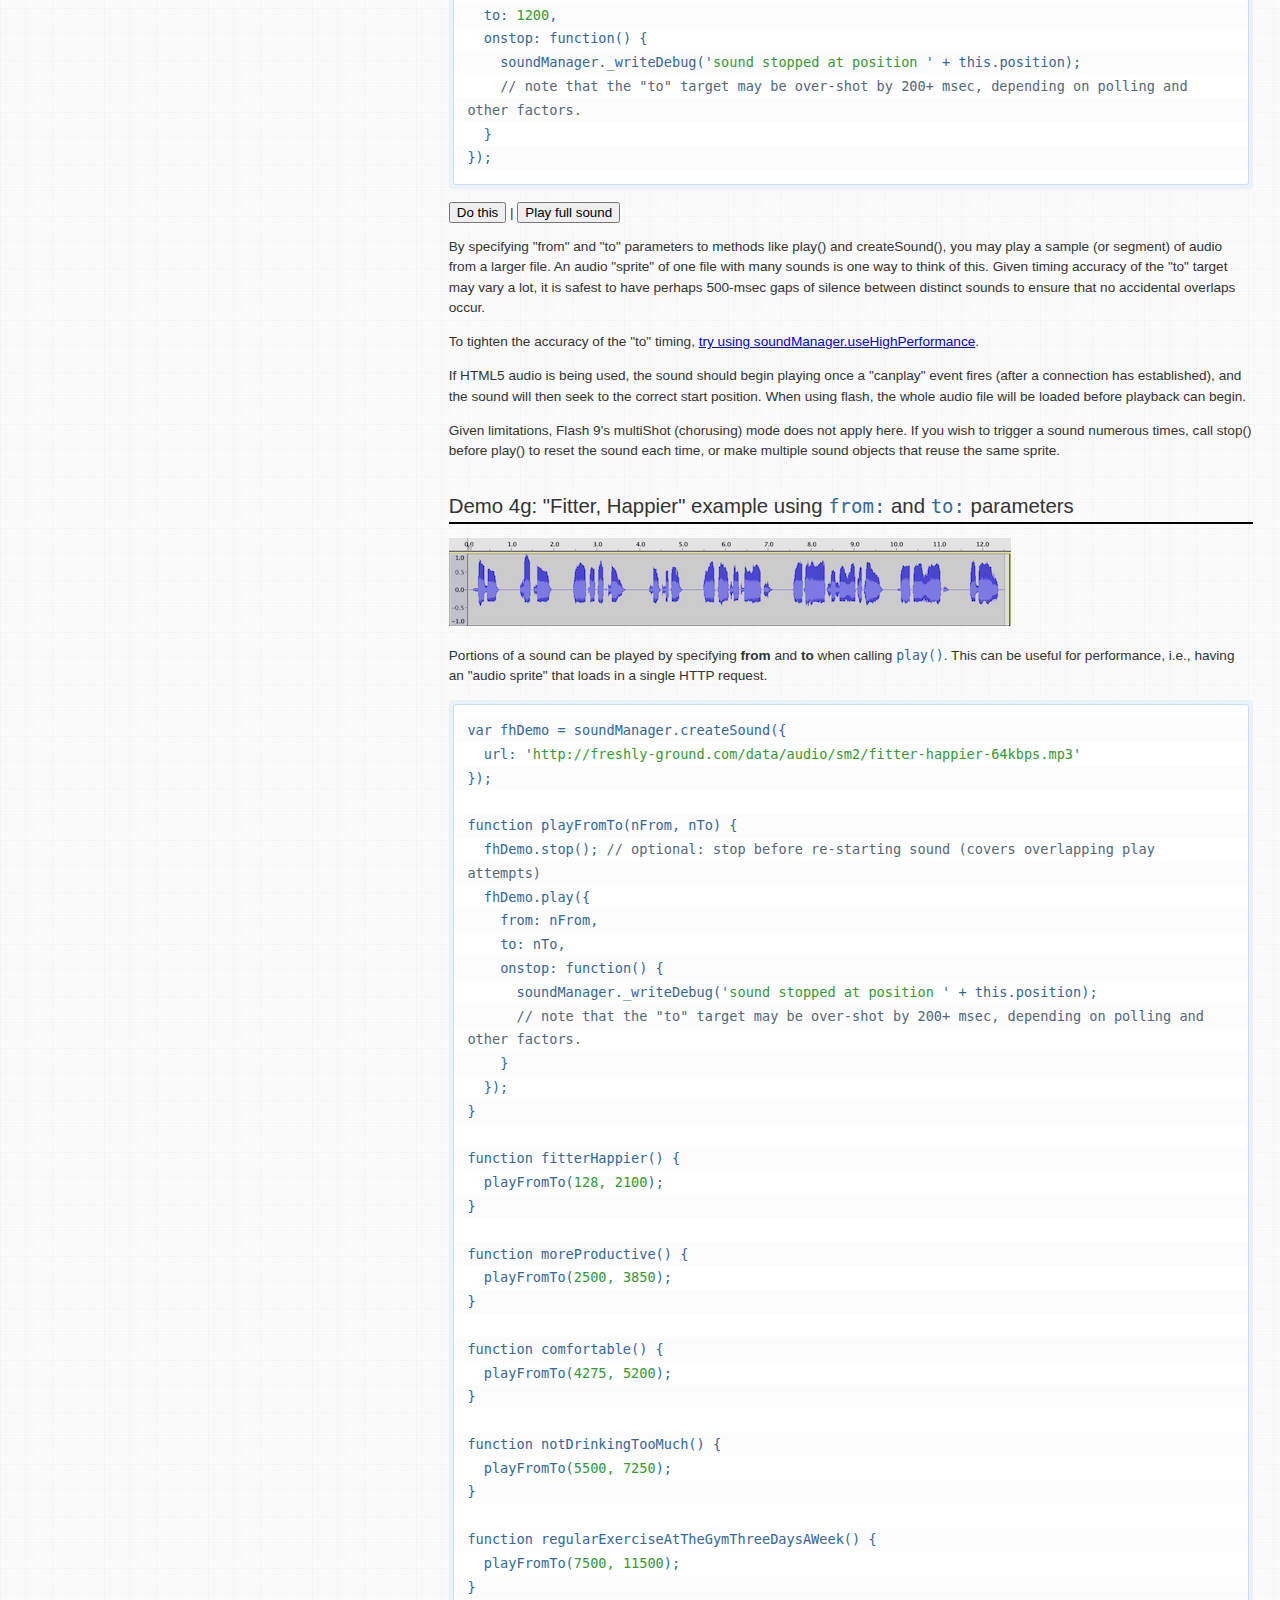
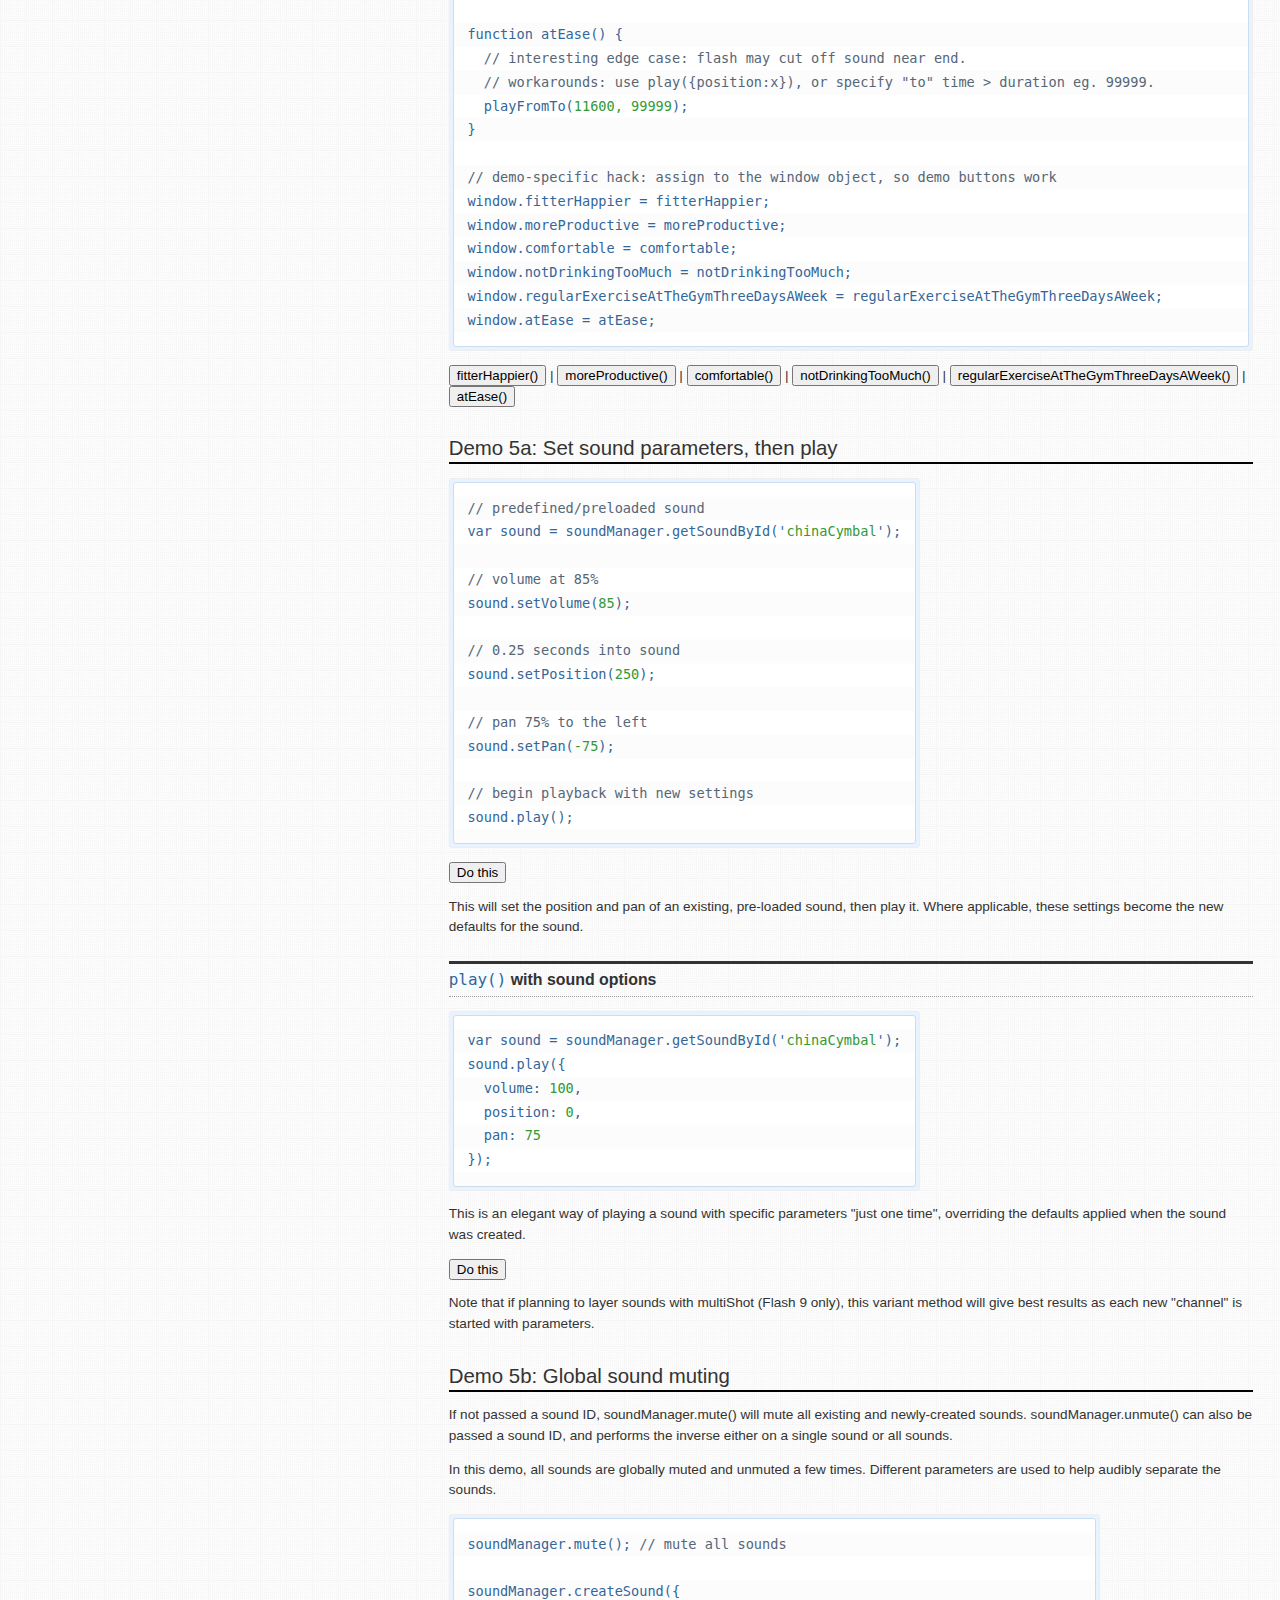
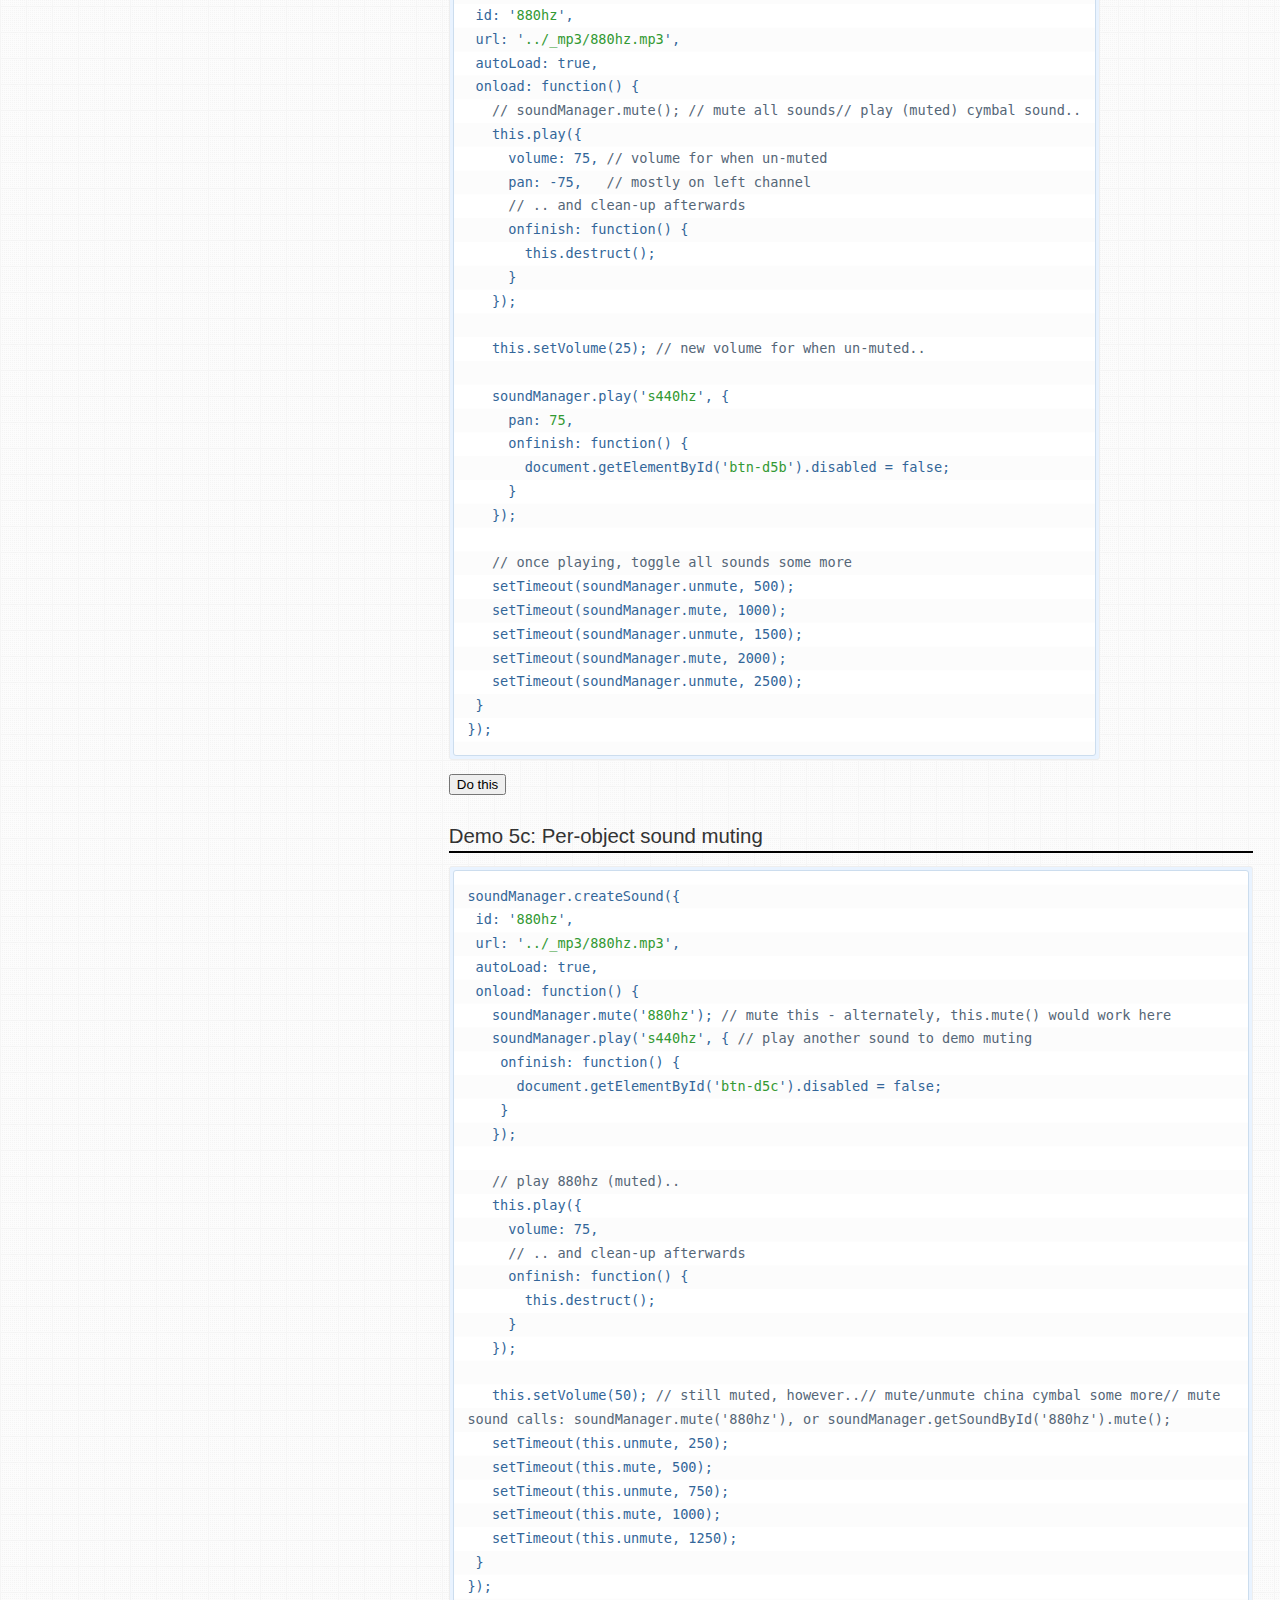
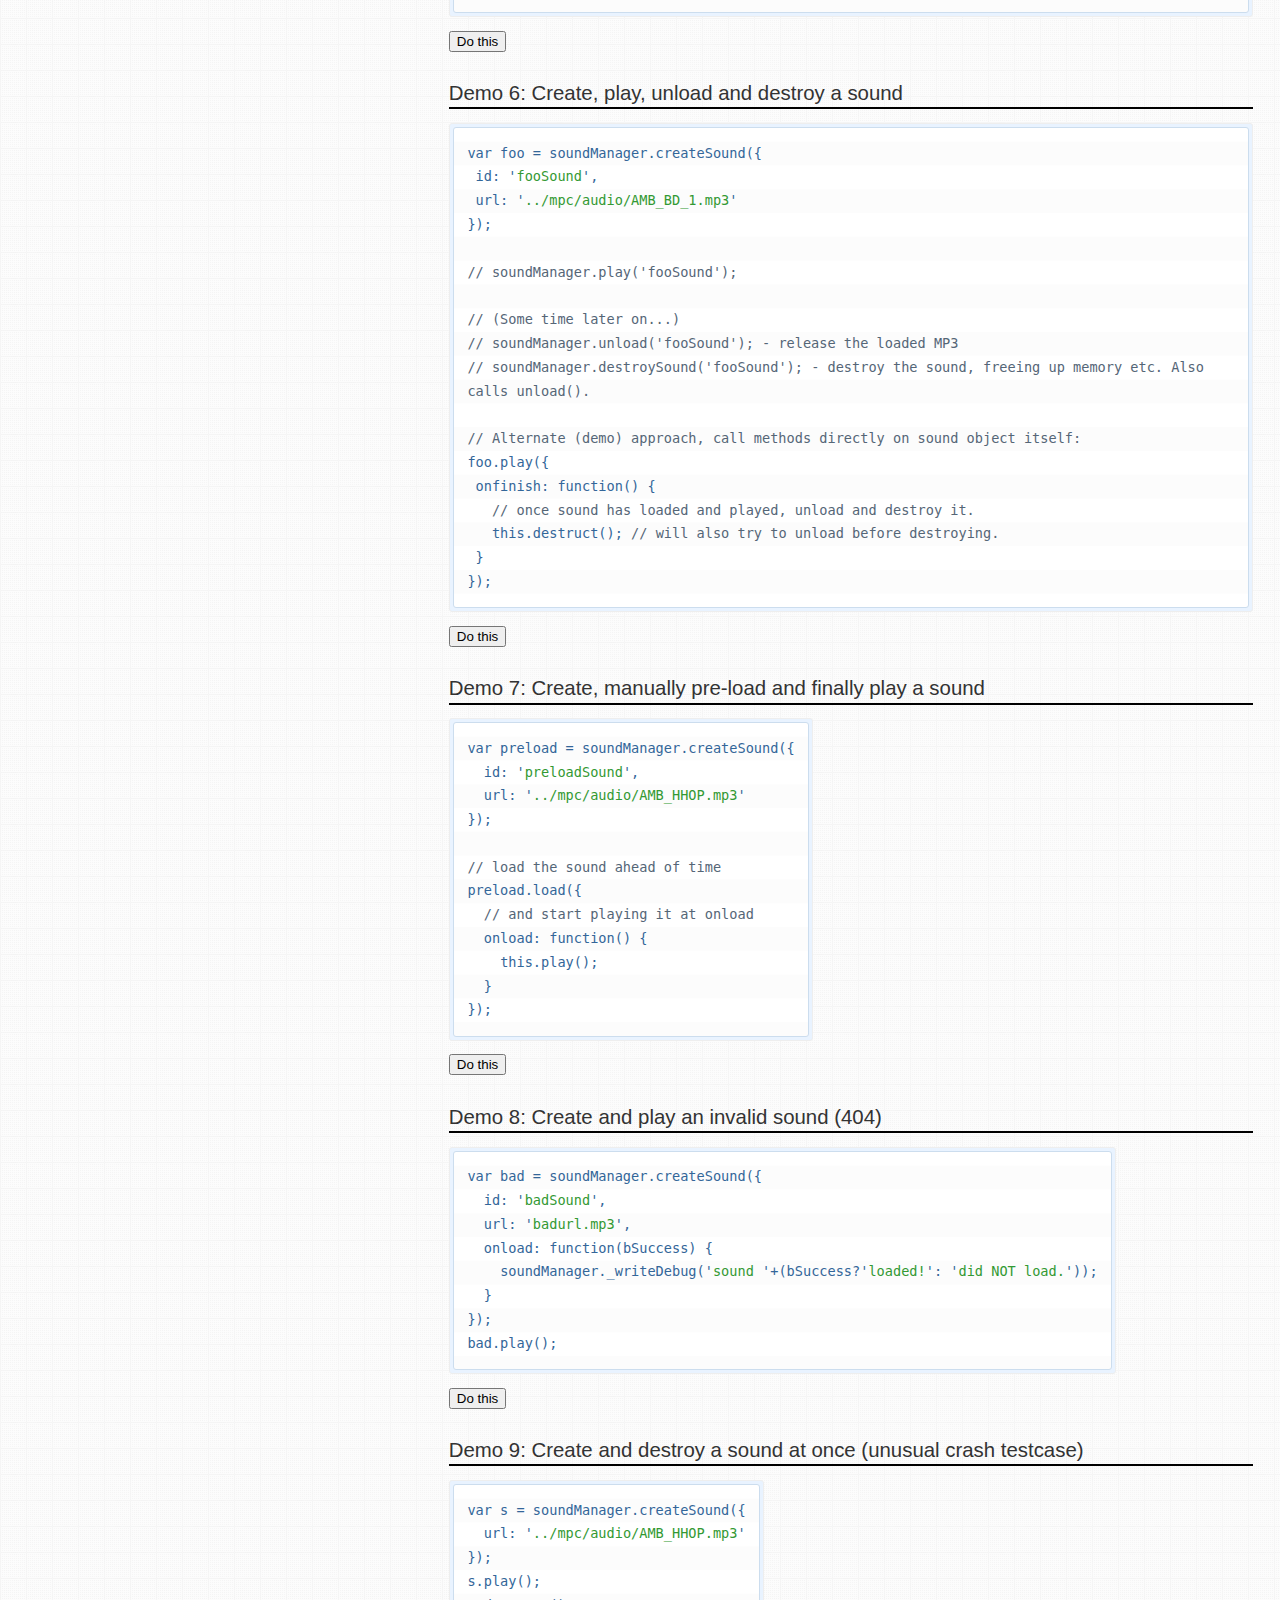
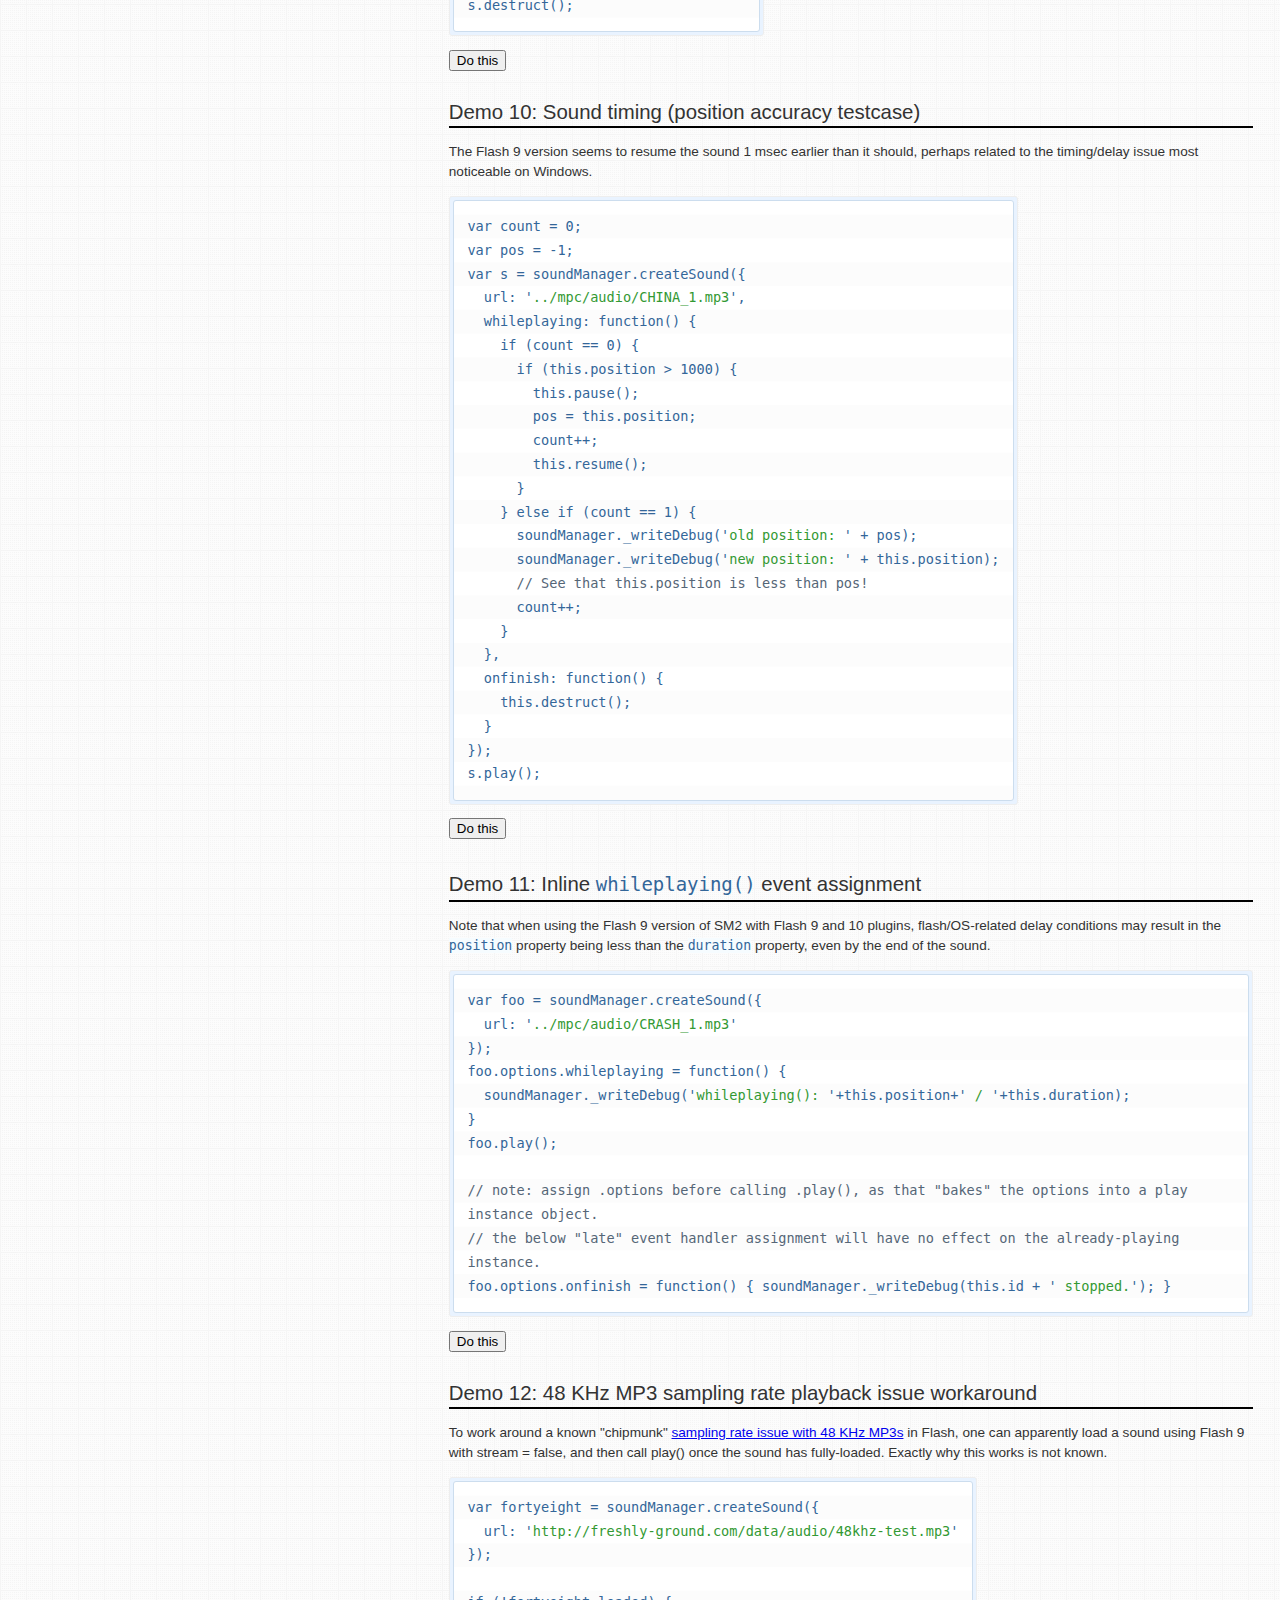
<file: soundmanager2/demo/api/index.html>
<!DOCTYPE html PUBLIC "-//W3C//DTD XHTML 1.0 Strict//EN"
	"http://www.w3.org/TR/xhtml1/DTD/xhtml1-strict.dtd">
<html xmlns="http://www.w3.org/1999/xhtml" lang="en" xml:lang="en">
<head>
<title>SoundManager 2: Live API Demos and Code Examples</title>
<meta name="robots" content="noindex" />
<meta name="author" content="Scott Schiller" />
<meta name="language" content="en-us" />
<meta http-equiv="Content-Type" content="text/html; charset=UTF-8" />
<meta name="keywords" content="javascript sound library api" />
<meta name="description" content="Live API demos and code examples for SoundManager 2, Javascript Sound method calls and functions etc." />
<link rel="stylesheet" href="../index.css" media="screen" />
<!-- soundManager.useFlashBlock: related CSS -->
<link rel="stylesheet" type="text/css" href="../flashblock/flashblock.css" />
<style type="text/css">

h1 {
 padding-top:0.2em;
 padding-bottom:0.1em;
 border-bottom:4px solid #000;
 letter-spacing:-0.03em;
}

h2 {
 margin-top:1em;
 padding-bottom:0.1em;
 border-bottom:2px solid #000;
}

pre,
code,
.code,
dt,
#soundmanager-debug {
 color:#336699;
 line-height:1.5em;
}

p {
 line-height:1.5em;
 margin-bottom:1em;
}

#soundmanager-debug {
 position: relative;
 padding: 0.5em 0.25em;
 height: 13.5em;
 overflow: auto;
 opacity: 0.97;
 color: #333;
 border: 1px solid #ccddee;
 border-radius: 3px;
 background: #f3f9ff;
}

/*
#soundmanager-debug code {
 font-size:1.1em;
 *font-size:1em;
}
*/

#soundmanager-debug div {
 font-size:x-small;
 padding:0.5em;
 margin:0px;
}

.c3 h3 {
	min-height: 26px;
}

.c3 ul li a:hover code {
	background-color: transparent;
	color: #fff;
}

#sm2-container.swf_unblocked {
 /* if initially blocked (and then unblocked), stay relative so JS <-> Flash doesn't break. */
 position: relative;
}

#sm2-container.high_performance.swf_unblocked {
 /* ...unless high performance, in which case stay in corner (unless old IE) */
 _position: relative;
 position: fixed;
}

</style>
<script type="text/javascript" src="../../script/soundmanager2.js"></script>
<script type="text/javascript">

// flash version URL switch (for this demo page)
var winLoc = window.location.toString();

if (winLoc.match(/flash9/i)) {

  soundManager.setup({
    preferFlash: true,
    flashVersion: 9
  });

  if (winLoc.match(/highperformance/i)) {
    soundManager.setup({
      useHighPerformance: true
    });

  }

} else if (winLoc.match(/flash8/i)) {

  soundManager.setup({
    preferFlash: true,
    flashVersion: 8
  });

}

soundManager.setup({
  useFlashBlock: true,
  // path to SoundManager2 SWF files (note trailing slash)
  url: '../../swf/',
  // optional: HTML5 polling rate - for whileplaying() events, etc.
  html5PollingInterval: (winLoc.match(/html5PollingInterval/i) ? 20 : null),
  debugMode: true,
  consoleOnly: false
});

soundManager.onready(function(oStatus) {
  if (!oStatus.success) {
    return false;	
  }
  // soundManager is initialised, ready to use. Create a sound for this demo page.

  if (soundManager.flashVersion > 8) {
    t = window.setInterval(checkRAM,500);
    document.getElementById('flash-ram-use').style.display = 'inline';
    checkRAM();
  }

  soundManager.createSound({
    id: 'aDrumSound',
    url: '../mpc/audio/AMB_SN13.mp3'
  });

  soundManager.createSound({
    id: 'aCymbalSound',
    url: '../mpc/audio/SPLASH_1.mp3',
    autoLoad: true
  });

  soundManager.createSound({
    id: 'chinaCymbal',
    url: '../mpc/audio/CHINA_1.mp3',
    autoLoad: true
  });

  soundManager.createSound({
    id: 's440hz',
    url: '../_mp3/440hz.mp3',
    autoLoad: true,
    volume:50
  });

});

function checkRAM() {
  if (soundManager.supported()) {
	var ram = (soundManager.getMemoryUse()/1024/1024).toFixed(2);
    if (!isNaN(ram)) {
      document.getElementById('flash-ram-use').innerHTML = ram+' MB';
    } else {
	  document.getElementById('flash-ram-use').style.display = 'none';
    }
  }
}

var t = null;

function doEval(sHTML) {
  var html = sHTML.replace(/\<(span|code)\>/gi,'');
  html = html.replace(/\<[\/](span|code)\>/gi,'');
  html = html.replace(/&gt;/gi,'>');
  eval(html);
  return false;
}

function getRandomMP3URL() {
  return 'http://freshly-ground.com/data/audio/mpc/20060826%20-%20Armstrong.mp3?rnd='+parseInt(Math.random()*1048576);
}

</script>
</head>

<body>

<div id="flash9" style="margin-left:32em;padding-left:1em;margin-right:2em">

 <h1 id="start"><a href="http://www.schillmania.com/projects/soundmanager2/" style="color:#000;text-decoration:none">SoundManager 2</a> / API Demo and Code Examples</h1>

 <p>Wondering where to start? This page has inline executable code examples using the SoundManager 2 API.</p>

 <p>If you're wondering how to include SM2 in your page, the <a href="../template/" title="SoundManager 2 bare-bones template" onclick="if (!document.domain && !this.href.match(/index/i)) this.href=this.href+'index.html'">basic template</a> will get you started.</p>

 <h2>SoundManager 2 Configurations</h2>

 <p>SM2's API features and behaviour can vary somewhat depending on client support, so it can be helpful to test under different configurations. The following are different configuration defaults for SoundManager 2. Clicking will change URL parameters and reload the page, causing SM2 to start up with the new options applied. Look at JS console output for details.</p>

 <p><b>HTML5 options</b>: <a href="#sm2-usehtml5audio=1" onclick="window.location.replace(this.href);window.location.reload()">HTML5-only mode</a> (API default, where supported) | <a href="#sm2-html5PollingInterval=20" onclick="window.location.replace(this.href);window.location.reload()">HTML5 + fast polling</a> | <a href="#sm2-preferflash=1" onclick="window.location.replace(this.href);window.location.reload()">HTML5 + prefer flash</a> for MP3/MP4 formats | <a href="#sm2-usehtml5audio=0" onclick="window.location.replace(this.href);window.location.reload()">disable HTML5</a></p>
	
 <p><b>Flash options</b>: <a href="#flash8" onclick="window.location.replace(this.href);window.location.reload()">Flash 8</a> | <a href="#flash9" onclick="window.location.replace(this.href);window.location.reload()">Flash 9</a> (normal) | <a href="#flash9-highperformance" onclick="window.location.replace(this.href);window.location.reload()">Flash 9 + highPerformance + fastPolling</a> modes (higher JS callback frequency)</p>

 <div id="sm2-container">
   <!-- flash is appended here -->
 </div>

 <h2>The <code>soundManager.setup()</code> method</h2>

 <p>In order to configure SoundManager 2 for use, you must first call the <code>setup()</code> method. The <code>url</code> property and an <code>onready</code> function callback are commonly used together here.</p>

<pre class="block"><code>soundManager.setup({

    <span><span>// where to find the SWF files, if needed</span></span>
    url: '<span>/path/to/swf-directory/</span>',

    onready: function() {
      <span><span>// SM2 has loaded, API ready to use e.g., createSound() etc.</span></span>
    },

    ontimeout: function() {
      <span><span>// Uh-oh. No HTML5 support, SWF missing, Flash blocked or other issue</span></span>
    }

});
</code></pre>

<p>SoundManager processes the <code>onready</code> and <code>ontimeout</code> queue in the order items were added. You can also add callbacks via <code>soundManager.onready()</code> and <code>soundManager.ontimeout()</code>, respectively. If you add listeners for these events after SM2 has loaded, your callback will be fired immediately.</p>

 <h2>A note about initialization</h2>
 
 <p class="compact">Keep in mind SoundManager's core methods (createSound, etc.) will not be available until soundManager's <code>onready()</code> event fires. The initialization time for SM2 can vary across browsers/platforms, and should effectively be assumed to be "asynchronous." Because of this, it is recommended you write your code to handle <code>onready</code> being fired either before or after window.onload().</p>
 <p class="compact">If you wish to have SM2 always wait for window.onload() before calling <code>onready()</code> or <code>ontimeout()</code>, you can pass <code>waitForWindowLoad: true</code> to <code>soundManager.setup()</code>.</p>

 <h2 id="debug-output">Debug Output, disabling and minified versions</h2>
 <p class="compact">SoundManager 2 has debug mode enabled by default and will write to agents supporting <em>console.log</em>-style debugging, and/or a custom &lt;div&gt; element in the absence of a console.</p>
 <p>To disable debug output, pass <code>debugMode: false</code> to <code>soundManager.setup()</code>.</p>
 <p>Alternately, you may use the no-debug, minified version of the SM2 javascript library (which has internal debug code removed, and will silently return false.)</p>

 <h2 id="create">Demo 1: Create + play a sound</h2>

<pre class="block"><code>var mySound = soundManager.createSound({
 url: '<span>../mpc/audio/CHINA_1.mp3</span>'
});
mySound.play();</code></pre>
 <button onclick="soundManager._writeDebug('Demo 1',1);var mySound = soundManager.createSound({url: '../mpc/audio/CHINA_1.mp3'});mySound.play()">Do this</button>
 <p>Creates a new sound object with a <code>url</code>, and calls its <code>play()</code> method.</p>
 <p><b>Note</b>: It is recommended you make one sound object per <code>url</code>, generally speaking, that you wish to play. Expressed another way: "Reduce, reuse, recycle."</p>

 <h3>Variant: Create + play sound with an <code>id</code></h3>

<pre class="block"><code>soundManager.createSound({
 id: '<span>mySound2</span>',
 url: '<span>../mpc/audio/CHINA_1.mp3</span>'
});
soundManager.play('<span>mySound2</span>');</code></pre>
 <button onclick="soundManager._writeDebug('Demo 1b variant',1);soundManager.createSound({id:'mySound2', url: '../mpc/audio/CHINA_1.mp3'});soundManager.play('mySound2')">Do this</button>

 <p>Creates a new sound object with the given <code>id</code>, and then calls <code>soundManager.play()</code>, specifying the <code>id</code> of the desired sound.</p>

 <p>If omitted, an <code>id</code> will be automatically generated. If a sound object with the provided <code>id</code> already exists, the existing object will be returned.</p>

 <p><b>Cases for providing your own <code>id</code></b></p>

 <p>The <code>id</code> parameter is optional, but makes sound objects easier to look up. It's also helpful when the object returned from <code>createSound()</code> wasn't stored, or isn't in scope. Calling <code>soundManager.getSoundById('<span>mySound2</span>')</code> will return the matching sound object, or <code>null</code> if none is found.</p>

 <p><code>soundManager.play()</code> and related convenience methods take an <code>id</code> string, and call the method on the given sound object. Thus, <code>soundManager.play('<span>foo</span>')</code> is functionally equivalent to <code>soundManager.getSoundById('<span>foo</span>').play()</code></p>

 <p><b>Reduce, reuse, recycle</b></p>

 <p>Unless you need to track separate instances of a sound playing simultaneously, it's best to create and re-use one sound object for each unique sound resource (URL) you have. If you want to play a single sound multiple times, layered on top of itself in an overlapping/chorus style, look at the <code>multiShot</code> sound option (Flash 9 + HTML5 only).</p>

 <h2 id="create-with-onfinish">Demo 2: Create with <code>onfinish</code> event handler + play with volume argument</h2>
<pre id="demo2" class="block"><code>var demo2Sound = soundManager.createSound({
 url: '<span>../mpc/audio/CHINA_1.mp3</span>',
 onfinish: function() {
   soundManager._writeDebug(this.id + '<span> finished playing</span>');
 }
});
demo2Sound.play({
  volume: 50
});
</code></pre>
<button onclick="return doEval(document.getElementById('demo2').innerHTML)">Do this</button>
 <p>(creates, then plays a new sound - a function is called when the sound finishes playing)</p>

 <h2 id="create-with-onload">Demo 2a: Create with <code>onload</code> event handler</h2>
<pre id="demo2a" class="block"><code>soundManager.createSound({
 url: '<span>../mpc/audio/CHINA_1.mp3</span>',
 <span><span>// callback for when the sound has loaded</span></span>
 onload: function() {
   soundManager._writeDebug(this.id + '<span> loaded</span>');
   this.play();
 }
}).load();</code></pre>
 <button onclick="return doEval(document.getElementById('demo2a').innerHTML)">Do this</button>
 <p>This creates and loads a sound, using the <code>onload</code> event callback to begin playback once the sound has loaded.</p>

 <h2 id="create-with-whileloading">Demo 2b: Create and load with <code>whileloading</code> event handler</h2>
<pre id="demo2b" class="block"><code>soundManager.createSound({
 url: '<span>http://freshly-ground.com/data/audio/mpc/20060826%20-%20Armstrong.mp3?rnd='</span> + Math.random(),
 <span><span>// begin loading right away</span></span>
 autoLoad: true,
 whileloading: function() {
   soundManager._writeDebug(this.id + '<span>: loading '</span> + this.bytesLoaded + ' <span>/</span> ' + this.bytesTotal);
 }
});</code></pre>
 <button onclick="return doEval(document.getElementById('demo2b').innerHTML)">Do this</button>
 <p>This creates and auto-loads a sound, showing load progress where applicable.</p>

 <h2 id="play-by-id">Demo 3: Play a pre-existing sound by <code>id</code></h2>
<pre class="block"><code>soundManager.play('<span>aDrumSound</span>');</code></pre>
 <button onclick="soundManager._writeDebug('Demo 3',1);soundManager.play('aDrumSound')">Do this</button>
 <p>This plays an existing sound made earlier using <code>soundManager.createSound()</code>, specifying an <code>id</code> parameter of <code><span>aDrumSound</span></code>.</p>
 <p>Alternately, you can reference a sound by <code>id</code> and call methods directly on the object itself - for example, <code>soundManager.getSoundById('<span>aDrumSound</span>').play();</code></p>

 <h2 id="onfinish-with-multishot-events">Demo 4a: Play a sequence of sounds via <code>onfinish</code>, with <code>multiShot</code> (Flash 9 + HTML5 only)</h2>
<pre class="block"><code>soundManager.play('<span>aDrumSound</span>', {
  <span><span>// allow onfinish() to fire for each "shot", instead of only last shot</span></span>
  multiShotEvents: true,
  onfinish: function() {
    soundManager.play('<span>aCymbalSound</span>');
  }
});</code></pre>
 <button onclick="soundManager._writeDebug('Demo 4a',1);soundManager.play('aDrumSound',{multiShotEvents:true,onfinish:function(){soundManager.play('aCymbalSound');}})">Do this</button>
 <p>This will play an existing sound (created in-page), and uses the <code>onfinish()</code> callback to play a second, pre-existing sound.</p>
 <p>Also note that the button can be clicked multiple times, and the sound will be "layered" as multiShot is enabled for both of these sounds when using Flash 9 or HTML5. An onfinish event will also fire as each sound finishes.</p>
 <p><strong>Bug/behaviour note:</strong> Whenever "play" is called on a SMSound object, any parameters passed in will apply to all currently-playing instances of the sound if multiShot is allowed. For example, the onfinish handler from demo 4a will apply to demo 3 if 4a is started while 3 is still playing.</p>
 <p class="note">* Multishot is Flash 9+ and HTML5 only.</p>

 <h2 id="create-play-onfinish">Demo 4b: Create and play a sequence of new sounds via <code>onfinish()</code></h2>
<pre id="demo-4b" class="block"><code>soundManager.createSound({
 id: '<span>aBassDrum</span>',
 url: '<span>../mpc/audio/AMB_BD_1.mp3</span>',
 multiShot: false,
 <span><span>// when the first sound finishes...</span></span>
 onfinish: function() {
   <span><span>// create and play the second.</span></span>
   soundManager.createSound({
     id: '<span>aRimSound</span>',
     url: '<span>../mpc/audio/AMB_RIM1.mp3</span>'
   }).play();
 }
});
soundManager.play('<span>aBassDrum</span>');</code></pre>
 <button onclick="soundManager._writeDebug('Demo 4b',1);return doEval(document.getElementById('demo-4b').innerHTML)">Do this</button>
 <p>This will create and play a new sound, using the <code>onfinish()</code> callback to create and play a second, new sound.</p>
 <p>Note that <code>createSound()</code> will return an existing sound object if one already exists with the given <code>id</code>. You can test this by running the demo more than once.</p>

<h2 id="looping-conventional">Demo 4c: Looping a sound (conventional, <code>onfinish()</code>-based)</h2>
<pre id="demo4c" class="block"><code>var s = soundManager.createSound({
  id: '<span>hhCymbal</span>',
  url: '<span>../mpc/audio/AMB_HHOP.mp3</span>'
});

function loopSound(sound) {
  sound.play({
    onfinish: function() {
      loopSound(sound);
    }
  });
}

loopSound(s);
</code></pre>

<button onclick="return doEval(document.getElementById('demo4c').innerHTML)">Do this</button> | <button onclick="soundManager.stop('hhCymbal')">make it stop!</button>
<p>Note that there are issues with seamlessly-looping sounds, it is "close, but not perfect" with Flash 8/9 at this point.</p>

<h2 id="looping">Demo 4d: Looping a sound (<code>loops</code> parameter method)</h2>
<pre id="demo4d" class="block"><code>var s = soundManager.createSound({
  id: '<span>hhCymbal</span>',
  url: '<span>../mpc/audio/AMB_HHOP.mp3</span>'
});

s.play({
  loops: 3
});
</code></pre>

<button onclick="return doEval(document.getElementById('demo4d').innerHTML);return false">Do this</button> | <button onclick="soundManager.stop('hhCymbal')">make it stop!</button>
<p>Looping is possible as shown above using Flash 9. <b>With flash 8, the sound must be preloaded before looping can begin</b> - eg. <code>autoLoad: true, onload: function() { this.play{loops: 3} }</code>. For tighter looping, see See <a href="http://www.flickr.com/photos/schill/4499319436/" title="Seamless looping MP3 sounds in Flash">Seamless Looping MP3 in Flash</a> for further details.</p>

<p><b>HTML5 support note:</b> Native HTML5 looping is infinite when enabled, and does not support arbitrary loop counts. For now, consider using your own function with <code>onfinish()</code> -&gt; <code>play()</code> if you want to loop a sound a certain number of times. Refer to the above <code>onfinish()</code> example for a basic idea.</p>

<h2 id="onposition">Demo 4e: Sound timing notifications using <code>onPosition()</code></h2>
<pre id="demo4e" class="block"><code>var s = soundManager.getSoundById('<span>aCymbalSound</span>'); <span><span>// existing sound object</span></span>

<span><span>// register some listeners (only do this once, they will work for subsequent plays)</span></span>

if (typeof addedListeners === '<span>undefined</span>') {
  addedListeners = true;

  s.onPosition(<span>500</span>, function(eventPosition) { <span><span>// fire at 0.5 seconds</span></span>
    soundManager._writeDebug('<span>Sound </span>' + this.id + ' <span>has reached position </span>' + eventPosition);
  });

  s.onPosition(<span>1000</span>, function(eventPosition) { <span><span>// fire at 1 second</span></span>
    soundManager._writeDebug('<span>Sound </span>' + this.id + '<span> has reached position </span>' + eventPosition);
  });
}

s.play({
  multiShot: false,
  whileplaying: function() {
    <span><span>// demo only: show sound position while playing, for context</span></span>
    soundManager._writeDebug('<span>position = </span>' + this.position);
  }
});
</code></pre>

<button onclick="return doEval(document.getElementById('demo4e').innerHTML);return false">Do this</button>
<p><code>onPosition()</code> allows you to add an event listener for a given time (in miliseconds, watching the position property); the event fires when that time has been reached while a sound is playing.</p>
<p>Note that for multiShot cases, the listeners will only fire for the original (first) shot because its position is the only one that is tracked within Flash.</p>

<h2 id="onposition-2">Demo 4f: Sound timing with <code>onPosition()</code> and <code>clearOnPosition()</code></h2>
<pre id="demo4f" class="block"><code>var s = soundManager.getSoundById('<span>aCymbalSound</span>'); <span><span>// existing sound object</span></span>

<span><span>// clear listeners from prior demo, if they were assigned...</span></span>

if (typeof addedListeners !== '<span>undefined</span>') {

  soundManager._writeDebug(<span>'Removing previous demo listeners...'</span>);
  s.clearOnPosition(<span>500</span>);<span><span> // remove 500 msec listener</span></span>
  s.clearOnPosition(<span>1000</span>);<span><span> // remove 1000 msec listener</span></span>

}

s.onPosition(<span>750</span>, function(eventPosition) { <span><span>// fire at 0.75 seconds</span></span>

  soundManager._writeDebug('<span>Sound </span>' + this.id + '<span> has reached position </span>' + eventPosition);
  <span><span>// and now, remove the listener using the eventPosition specified in this callback</span></span>
  <span><span>// so next time the sound plays, this listener will not fire</span></span>
  this.clearOnPosition(eventPosition);

});

s.play({
  whileplaying: function() {
    <span><span>// demo only: show sound position while playing, for context</span></span>
    soundManager._writeDebug('<span>position = </span>' + this.position);
  },
  onfinish: function() {
    <span><span>// when the sound finishes, play it once more to show that the listener does not fire.</span></span>
    soundManager._writeDebug('<span>Playing once more, onPosition() should not fire</span>');
    this.play({
      onfinish: function() {
        soundManager._writeDebug('<span>"</span>' + this.id + '<span>" finished.</span>');
      }
    });
  }
});
</code></pre>

<button onclick="return doEval(document.getElementById('demo4f').innerHTML);return false">Do this</button>
<p>When <code>onPosition()</code> is used, a listener is added and a callback is fired when the sound reaches the desired position. To remove the listener, <code>clearOnPosition()</code> is called using the same position value.</p>

<h2 id="from-to">Demo 4g: Sound splicing / sampling with <code>from:</code> and <code>to:</code> parameters</h2>
<pre id="demo4g" class="block"><code>var spliceDemo = soundManager.createSound({
  id: '<span>spliceSound</span>',
  url: '<span>../mpc/audio/AMB_HHOP.mp3</span>'
});

<span><span>// optional: stop before re-starting sound (covers overlapping play attempts)</span></span>
spliceDemo.stop();

spliceDemo.play({
  <span><span>// start position</span></span>
  from: <span>500</span>,
  <span><span>// end position</span></span>
  to: <span>1200</span>,
  onstop: function() {
    soundManager._writeDebug('<span>sound stopped at position </span>' + this.position);
    <span><span>// note that the "to" target may be over-shot by 200+ msec, depending on polling and other factors.</span></span>
  }
});
</code></pre>

<button onclick="return doEval(document.getElementById('demo4g').innerHTML);return false">Do this</button> | <button onclick="soundManager.stop('spliceSound');soundManager.play('spliceSound','../mpc/audio/AMB_HHOP.mp3');return false">Play full sound</button>
<p>By specifying "from" and "to" parameters to methods like play() and createSound(), you may play a sample (or segment) of audio from a larger file. An audio "sprite" of one file with many sounds is one way to think of this. Given timing accuracy of the "to" target may vary a lot, it is safest to have perhaps 500-msec gaps of silence between distinct sounds to ensure that no accidental overlaps occur.</p>
<p>To tighten the accuracy of the "to" timing, <a href="?flash9-highperformance#from-to" onclick="window.location.replace(this.href);window.location.reload()">try using soundManager.useHighPerformance</a>.</p>
<p>If HTML5 audio is being used, the sound should begin playing once a "canplay" event fires (after a connection has established), and the sound will then seek to the correct start position. When using flash, the whole audio file will be loaded before playback can begin.</p>
<p>Given limitations, Flash 9's multiShot (chorusing) mode does not apply here. If you wish to trigger a sound numerous times, call stop() before play() to reset the sound each time, or make multiple sound objects that reuse the same sprite.</p>

<h2 id="fitter-happier">Demo 4g: "Fitter, Happier" example using <code>from:</code> and <code>to:</code> parameters</h2>

<p>
 <img src="../_image/fitter-happier-waveform.png" alt="Fitter, Happier waveform showing sound samples" />
</p>

<p>Portions of a sound can be played by specifying <b>from</b> and <b>to</b> when calling <code>play()</code>. This can be useful for performance, i.e., having an "audio sprite" that loads in a single HTTP request.</p>

<pre id="demo4h" class="block"><code>var fhDemo = soundManager.createSound({
  url: '<span>http://freshly-ground.com/data/audio/sm2/fitter-happier-64kbps.mp3</span>'
});

function playFromTo(nFrom, nTo) {
  fhDemo.stop(); <span><span>// optional: stop before re-starting sound (covers overlapping play attempts)</span></span>
  fhDemo.play({
    from: nFrom,
    to: nTo,
    onstop: function() {
      soundManager._writeDebug('<span>sound stopped at position </span>' + this.position);
      <span><span>// note that the "to" target may be over-shot by 200+ msec, depending on polling and other factors.</span></span>
    }
  });
}

function fitterHappier() {
  playFromTo(<span>128, 2100</span>);
}

function moreProductive() {
  playFromTo(<span>2500, 3850</span>);
}

function comfortable() {
  playFromTo(<span>4275, 5200</span>);
}

function notDrinkingTooMuch() {
  playFromTo(<span>5500, 7250</span>);
}

function regularExerciseAtTheGymThreeDaysAWeek() {
  playFromTo(<span>7500, 11500</span>);
}

function atEase() {
  <span><span>// interesting edge case: flash may cut off sound near end.
  // workarounds: use play({position:x}), or specify "to" time &gt; duration eg. 99999.</span></span>
  playFromTo(<span>11600, 99999</span>);
}

<span><span>// demo-specific hack: assign to the window object, so demo buttons work</span></span>
window.fitterHappier = fitterHappier;
window.moreProductive = moreProductive;
window.comfortable = comfortable;
window.notDrinkingTooMuch = notDrinkingTooMuch;
window.regularExerciseAtTheGymThreeDaysAWeek = regularExerciseAtTheGymThreeDaysAWeek;
window.atEase = atEase;
</code></pre>

<script>
// do this work up front
soundManager.onready(function() {
  doEval(document.getElementById('demo4h').innerHTML);
});
</script>

<button onclick="fitterHappier();return false">fitterHappier()</button> | <button onclick="moreProductive();return false">moreProductive()</button> | <button onclick="comfortable();return false">comfortable()</button> | <button onclick="notDrinkingTooMuch();return false">notDrinkingTooMuch()</button> | <button onclick="regularExerciseAtTheGymThreeDaysAWeek();return false">regularExerciseAtTheGymThreeDaysAWeek()</button> | <button onclick="atEase();return false">atEase()</button>

<h2 id="sound-parameters">Demo 5a: Set sound parameters, then play</h2>
<pre id="demo5a" class="block"><code><span><span>// predefined/preloaded sound</span></span>
var sound = soundManager.getSoundById('<span>chinaCymbal</span>');

<span><span>// volume at 85%</span></span>
sound.setVolume(<span>85</span>);

<span><span>// 0.25 seconds into sound</span></span>
sound.setPosition(<span>250</span>);

<span><span>// pan 75% to the left</span></span>
sound.setPan(<span>-75</span>);

<span><span>// begin playback with new settings</span></span>
sound.play();
</code></pre>
<button onclick="soundManager._writeDebug('Demo 5a',1);return doEval(document.getElementById('demo5a').innerHTML)">Do this</button>
<p>This will set the position and pan of an existing, pre-loaded sound, then play it. Where applicable, these settings become the new defaults for the sound.</p>

<h3 id="play-with-sound-options"><code>play()</code> with sound options</h3>
<pre class="block"><code id="demo-5a1">var sound = soundManager.getSoundById('<span>chinaCymbal</span>');
sound.play({
  volume: <span>100</span>,
  position: <span>0</span>,
  pan: <span>75</span>
});</code></pre>
<p>This is an elegant way of playing a sound with specific parameters "just one time", overriding the defaults applied when the sound was created.</p>
<button onclick="soundManager._writeDebug('Demo 5 variant',1);return doEval(document.getElementById('demo-5a1').innerHTML)">Do this</button>
<p>Note that if planning to layer sounds with multiShot (Flash 9 only), this variant method will give best results as each new "channel" is started with parameters.</p>

<h2 id="global-muting">Demo 5b: Global sound muting</h2>
<p>If not passed a sound ID, soundManager.mute() will mute all existing and newly-created sounds. soundManager.unmute() can also be passed a sound ID, and performs the inverse either on a single sound or all sounds.</p>
<p>In this demo, all sounds are globally muted and unmuted a few times. Different parameters are used to help audibly separate the sounds.</p>
<pre id="demo5b-1" class="block"><code>soundManager.mute(); <span><span>// mute all sounds</span></span>

soundManager.createSound({
 id: '<span>880hz</span>',
 url: '<span>../_mp3/880hz.mp3</span>',
 autoLoad: true,
 onload: function() {
   <span><span>// soundManager.mute(); // mute all sounds</span></span>
   <span><span>// play (muted) cymbal sound..</span></span>
   this.play({
     volume: 75, <span><span>// volume for when un-muted</span></span>
     pan: -75,   <span><span>// mostly on left channel</span></span>&nbsp;
     <span><span>// .. and clean-up afterwards</span></span>
     onfinish: function() {
       this.destruct();
     }
   });

   this.setVolume(25); <span><span>// new volume for when un-muted..</span></span>

   soundManager.play('<span>s440hz</span>', {
     pan: <span>75</span>,
     onfinish: function() {
       document.getElementById('<span>btn-d5b</span>').disabled = false;
     }
   });

   <span><span>// once playing, toggle all sounds some more</span></span>
   setTimeout(soundManager.unmute, 500);
   setTimeout(soundManager.mute, 1000);
   setTimeout(soundManager.unmute, 1500);
   setTimeout(soundManager.mute, 2000);
   setTimeout(soundManager.unmute, 2500);
 }
});</code></pre>
<button id="btn-d5b" onclick="this.disabled=true;return doEval(document.getElementById('demo5b-1').innerHTML)">Do this</button>
<script type="text/javascript">document.getElementById('btn-d5b').disabled = false;</script>

<h2 id="muting">Demo 5c: Per-object sound muting</h2>
<pre id="demo5c-1" class="block"><code>soundManager.createSound({
 id: '<span>880hz</span>',
 url: '<span>../_mp3/880hz.mp3</span>',
 autoLoad: true,
 onload: function() {
   soundManager.mute('<span>880hz</span>'); <span><span>// mute this - alternately, this.mute() would work here</span></span>
   soundManager.play('<span>s440hz</span>', { <span><span>// play another sound to demo muting</span></span>
    onfinish: function() {
      document.getElementById('<span>btn-d5c</span>').disabled = false;
    }
   });

   <span><span>// play 880hz (muted)..</span></span>
   this.play({
     volume: 75,
     <span><span>// .. and clean-up afterwards</span></span>
     onfinish: function() {
       this.destruct();
     }
   });

   this.setVolume(50); <span><span>// still muted, however..</span></span>

   <span><span>// mute/unmute china cymbal some more</span></span>
   <span><span>// mute sound calls: soundManager.mute('<span>880hz</span>'), or soundManager.getSoundById('<span>880hz</span>').mute();</span></span>
   setTimeout(this.unmute, 250);
   setTimeout(this.mute, 500);
   setTimeout(this.unmute, 750);
   setTimeout(this.mute, 1000);
   setTimeout(this.unmute, 1250);
 }
});</code></pre>
<button id="btn-d5c" onclick="this.disabled=true;return doEval(document.getElementById('demo5c-1').innerHTML)">Do this</button>
<script type="text/javascript">document.getElementById('btn-d5c').disabled = false;</script>

<h2 id="create-play-unload-destroy">Demo 6: Create, play, unload and destroy a sound</h2>
<pre id="demo6" class="block"><code>var foo = soundManager.createSound({
 id: '<span>fooSound</span>',
 url: '<span>../mpc/audio/AMB_BD_1.mp3</span>'
});

<span><span>// soundManager.play('<span>fooSound</span>');

// (Some time later on...)
// soundManager.unload('<span>fooSound</span>'); - release the loaded MP3
// soundManager.destroySound('<span>fooSound</span>'); - destroy the sound, freeing up memory etc. Also calls unload().

// Alternate (demo) approach, call methods directly on sound object itself:</span></span>
foo.play({
 onfinish: function() {
   <span><span>// once sound has loaded and played, unload and destroy it.</span></span>
   this.destruct(); <span><span>// will also try to unload before destroying.</span></span>
 }
});</code></pre>
<button onclick="return doEval(document.getElementById('demo6').innerHTML)">Do this</button>


<h2>Demo 7: Create, manually pre-load and finally play a sound</h2>
<pre id="demo7" class="block"><code>var preload = soundManager.createSound({
  id: '<span>preloadSound</span>',
  url: '<span>../mpc/audio/AMB_HHOP.mp3</span>'
});

<span><span>// load the sound ahead of time</span></span>
preload.load({
  <span><span>// and start playing it at onload</span></span>
  onload: function() {
    this.play();
  }
});
</code></pre>
<button onclick="return doEval(document.getElementById('demo7').innerHTML)">Do this</button>

<h2 id="load-404">Demo 8: Create and play an invalid sound (404)</h2>
<pre id="demo8" class="block"><code>var bad = soundManager.createSound({
  id: '<span>badSound</span>',
  url: '<span>badurl.mp3</span>',
  onload: function(bSuccess) {
    soundManager._writeDebug('<span>sound </span>'+(bSuccess?'<span>loaded!</span>': '<span>did NOT load.</span>'));
  }
});
bad.play();
</code></pre>
<button onclick="return doEval(document.getElementById('demo8').innerHTML)">Do this</button>

<h2>Demo 9: Create and destroy a sound at once (unusual crash testcase)</h2>
<pre id="demo9" class="block"><code>var s = soundManager.createSound({
  url: '<span>../mpc/audio/AMB_HHOP.mp3</span>'
});
s.play();
s.destruct();
</code></pre>
<button onclick="return doEval(document.getElementById('demo9').innerHTML)">Do this</button>

<h2 id="sound-timing-accuracy">Demo 10: Sound timing (position accuracy testcase)</h2>
<p>The Flash 9 version seems to resume the sound 1 msec earlier than it should, perhaps related to the timing/delay issue most noticeable on Windows.</p>
<pre id="demo10" class="block"><code>var count = 0;
var pos = -1;
var s = soundManager.createSound({
  url: '<span>../mpc/audio/CHINA_1.mp3</span>',
  whileplaying: function() {
    if (count == 0) {
      if (this.position > 1000) {
        this.pause();
        pos = this.position;
        count++;
        this.resume();
      }
    } else if (count == 1) {
      soundManager._writeDebug('<span>old position: </span>' + pos);
      soundManager._writeDebug('<span>new position: </span>' + this.position);
      <span><span>// See that this.position is less than pos!</span></span>
      count++;
    }
  },
  onfinish: function() {
    this.destruct();
  }
});
s.play();</code></pre>
<button onclick="return doEval(document.getElementById('demo10').innerHTML)">Do this</button>

<h2>Demo 11: Inline <code>whileplaying()</code> event assignment</h2>
<p class="in">Note that when using the Flash 9 version of SM2 with Flash 9 and 10 plugins, flash/OS-related delay conditions may result in the <code>position</code> property being less than the <code>duration</code> property, even by the end of the sound.</p>
<pre id="demo11" class="block"><code>var foo = soundManager.createSound({
  url: '<span>../mpc/audio/CRASH_1.mp3</span>'
});
foo.options.whileplaying = function() {
  soundManager._writeDebug('<span>whileplaying(): </span>'+this.position+'<span> / </span>'+this.duration);
}
foo.play();

<span><span>// note: assign .options before calling .play(), as that "bakes" the options into a play instance object.
// the below "late" event handler assignment will have no effect on the already-playing instance.</span></span>
foo.options.onfinish = function() { soundManager._writeDebug(this.id + '<span> stopped.</span>'); }
</code></pre>
<button onclick="return doEval(document.getElementById('demo11').innerHTML)">Do this</button>

<h2>Demo 12: 48 KHz MP3 sampling rate playback issue workaround</h2>
<p>To work around a known "chipmunk" <a href="http://bugs.adobe.com/jira/browse/FP-862">sampling rate issue with 48 KHz MP3s</a> in Flash, one can apparently load a sound using Flash 9 with stream = false, and then call play() once the sound has fully-loaded. Exactly why this works is not known.</p>
<pre id="demo12" class="block"><code>var fortyeight = soundManager.createSound({
  url: '<span>http://freshly-ground.com/data/audio/48khz-test.mp3</span>'
});

if (!fortyeight.loaded) {
  <span><span>// first time loading/playing</span></span>
  fortyeight.load({
    stream: false,
    onload: function() {
      <span><span>// sound has fully-loaded</span></span>
      this.play();
    }
  });
} else {
  <span><span>// sound has already loaded</span></span>
  fortyeight.play();
}
</code></pre>
<button onclick="return doEval(document.getElementById('demo12').innerHTML)">Do this</button> <button onclick="soundManager.stop('s-48khz')">Make it stop!</button>

<h2>Demo 13: <code>autoLoad:true</code> + <code>play()</code> testcase</h2>
<p>Bug testcase (Flash 8 version-specific): creating a sound with autoLoad:true and immediately calling play() does not work.</p>
<pre id="demo13" class="block"><code>var autoLoadTest = soundManager.createSound({
   id: '<span>autoLoadTest</span>',
   url: getRandomMP3URL(),
   onload: function() {
	soundManager._writeDebug(this.id + '<span> loaded.</span>');
   },
   onplay: function() {
     soundManager._writeDebug('<span>Starting sound: </span>'+this.id);
   },
   autoPlay: false,
   autoLoad: true,
   stream: true
  });
  <span><span>// autoLoadTest.play(); // sound will not start</span></span>
  setTimeout(autoLoadTest.play,1000); <span><span>// may work with a delay?</span></span>
</code></pre>
<p>Under Flash 8, this case does not work as expected. Even with the delay, the sound does not begin playing as soon as expected - sometimes it fires after the sound loads, in fact. For this reason, avoid using <code class="in">autoLoad:true</code> if you intend to play the sound shortly after creating it when using Flash 8.</p>
<button onclick="return doEval(document.getElementById('demo13').innerHTML)">Do this</button> <button onclick="soundManager.stop('autoLoadTest')">Make it stop!</button>

<h2>Demo 14: <code>autoPlay</code> + <code>onfinish()</code> testcase</h2>
<p>Bug testcase (Flash 8 version-specific): onfinish() does not fire with autoPlay:true</p>
<pre id="demo14" class="block"><code>var sound = soundManager.createSound({
 id: '<span>demo14</span>',
 url: '<span>../mpc/audio/AMB_SN13.mp3</span>',
 onfinish: function() {
  soundManager._writeDebug(this.id + '<span> finished (now destroying)</span>');
  <span><span>// destroy this sound</span></span>
  this.destruct();
 },
 autoPlay: true,
 multiShot: false
});
</code></pre>
<button onclick="return doEval(document.getElementById('demo14').innerHTML)">Do this</button>

<h2>Demo 15: <code>onstop()</code> -&gt; <code>unload()</code> testcase</h2>
<p>Bug testcase: unload() from onstop() does not work</p>
<pre id="demo15" class="block"><code>var sound16 = soundManager.createSound({
 id: '<span>demo15</span>',
 url: getRandomMP3URL(),
 onstop: function() {
  soundManager.unload(this.id);
 },
 onload: function() {
   soundManager._writeDebug('<span>loaded</span>');
 }
});
sound15.play();
setTimeout(sound15.stop, 1500);
</code></pre>
<button onclick="return doEval(document.getElementById('demo15').innerHTML)">Do this</button>

<h2 id="buffering">Demo 16: Buffering event handler/property example (Flash 9 only)</h2>
<p>Reporting the isBuffering property of a SMSound object</p>
<pre id="demo16" class="block"><code>if (soundManager.flashVersion != 8) {
  var sound16 = soundManager.createSound({
    id: '<span>demo16</span>',
    url: getRandomMP3URL(),
    onbufferchange: function() {
      soundManager._writeDebug('<span>Buffering </span>'+(this.isBuffering?'<span>started</span>': '<span>stopped</span>')+'<span>.</span>');
    },
    onload: function() {
      soundManager._writeDebug(this.id + '<span> loaded.</span>');
    }
  });
  sound16.play();
}
</code></pre>
<button onclick="return doEval(document.getElementById('demo16').innerHTML)">Do this</button> <button onclick="soundManager.stop('demo16')">Make it stop!</button>

<h2 id="html5-data-uri"><b>data:</b> URIs (HTML5 only, experimental)</h2>
<p>Subject to browser support, a data: URI should work when provided to a native HTML5 <code>Audio()</code> instance.</p>
<p>You should not use this unless you know what you're doing and are willing to rely only on HTML5 support.</p>
<p>Additionally, data: URIs appear not to work on mobile devices (iOS: iPad, iPhone in particular.)</p>
<p>IE 9 + 10 do not support WAV under HTML5 <code>Audio()</code>. In addition to being the only major browser lacking .WAV support, irony is not lost on the fact that MSFT co-created the WAV/RIFF spec with IBM. (See <a href="http://en.wikipedia.org/wiki/Wav" title="&quot;WAV&quot; on Wikipedia">yonder</a>.)</p>
<script>
function getWaveDataURI() {
	return '[data-uri]';
}
</script>
<div style="max-width:50em;overflow:auto">
<pre id="demo17" class="block"><code>if (soundManager.html5) {
  soundManager.createSound({
    <span><span>// explicit type, SM2 doesn't detect MIME type in data: URIs yet</span></span>
    type: '<span>audio/wav</span>',
    <span><span>// view source (or console) for the full URI.</span></span>
    url: getWaveDataURI()
  }).play();
}</code></pre>
</div>
<button onclick="return doEval(document.getElementById('demo17').innerHTML)">Do this</button>

<br />
<br />

<span id="flash-ram-use" title="Flash plugin RAM use (across this browser)" style="position:fixed;_position:absolute;top:0.5em;right:0.5em;background:#666;color:#fff;font-weight:bold;padding:0.3em 0.4em;cursor:pointer;cursor:hand;display:none" onclick="this.style.display='none';window.clearTimeout(t)">N/A</span>

<div id="col3" style="position:absolute;position:fixed;_position:absolute;left:0px;top:0px;margin-top:0px;width:30em;padding:0px 0.5em;height:100%;border-right:1px solid #eee;overflow:auto;xbackground-color:#eee;z-index:2" class="c3">

	<div id="shortcuts" style="padding:16px">

		<h2>
			SoundManager 2: Live API Demos
			<span class="l"></span>
			<span class="r"></span>
		</h2>

		<p>See your JS console for live debug/log output.</p>

		<h3 class="wedge">
			Getting Started
			<span class="l"></span>
			<span class="r"></span>
		</h3>

		<ul>
			<li>

				<ul>
					<li><a href="#start"><code>soundManager.setup()</code> (url, onready etc.)</a></li>
					<li><a href="#create">Create + play a sound</a></li>
					<li><a href="#play-by-id"><code>soundManager.play()</code></a></li>
					<li><a href="#play-with-sound-options"><code>play()</code> with sound options</a></li>
					<li><a href="#debug-output">Debug output, minified versions</a></li>
				</ul>
				<h3 class="wedge">
					Basic Events
					<span class="l"></span>
					<span class="r"></span>
				</h3>
				<ul>
					<li><a href="#create-with-onload">Loading: <code>onload()</code> event</a></li>
					<li><a href="#create-with-whileloading">Load progress: <code>whileloading()</code> event</a></li>
					<li><a href="#create-play-onfinish">Play with <code>onfinish()</code></a></li>
					<li><a href="#looping-conventional">Looping with <code>onfinish()</code></a></li>
					<li><a href="#create-with-onfinish"><code>CreateSound()</code> and <code>play()</code> with events</a></li>
					<li><a href="#onfinish-with-multishot-events">play() with <code>multiShotEvents</code></a></li>
					<li><a href="#looping">Looping via <code>loops</code></a></li>
					<li><a href="#buffering">Buffering: <code>onbufferchange()</code>, <code>isBuffering</code></a></li>
				</ul>
				<h3 class="wedge">
					Timing / Audio Sprites
					<span class="l"></span>
					<span class="r"></span>
				</h3>
				<ul>
					<li><a href="#onposition">Timing notifications via <code>onPosition()</code></a></li>
					<li><a href="#onposition-2">Timing: <code>onPosition()</code> + <code>clearOnPosition()</code></a></li>
					<li><a href="#from-to">Sound splicing with <code>from</code> + <code>to</code></a></li>
					<li><a href="#fitter-happier">"Fitter, Happier" demo using <code>from</code> and <code>to</code></a></li>
					<li><a href="#sound-timing-accuracy">Sound position accuracy test</a></li>
				</ul>
				<h3 class="wedge">
					Miscellaneous
					<span class="l"></span>
					<span class="r"></span>
				</h3>
				<ul>
					<li><a href="#muting">Muting a single sound</a></li>
					<li><a href="#global-muting">Muting all sounds</a></li>
					<li><a href="#create-play-unload-destroy">Create, play, unload, destroy</a></li>
					<li><a href="#load-404">Playing a 404 (bad URL)</a></li>
				</ul>

			</li>
		</ul>

		<div id="live-debug-wrapper" style="display:none">

			<h3 id="debug-logging" class="wedge">
				Debug / Console Logging
				<span class="l"></span>
				<span class="r"></span>
			</h3>

			<p>This is live debug output; use your JS console for best detail.</p>

			<div id="soundmanager-debug"></div>

		</div>

		<script>
		// show live debug output if no console available.
		soundManager.onready(function() {
			var wrapper = document.getElementById('live-debug-wrapper');
			if (typeof console === 'undefined' || typeof console.log === 'undefined' || navigator.userAgent.match(/mobile/i)) {
				wrapper.style.display = 'block';
			}
		});
		</script>

	</div>
</div>

</div>

</body>
</html>
</file>
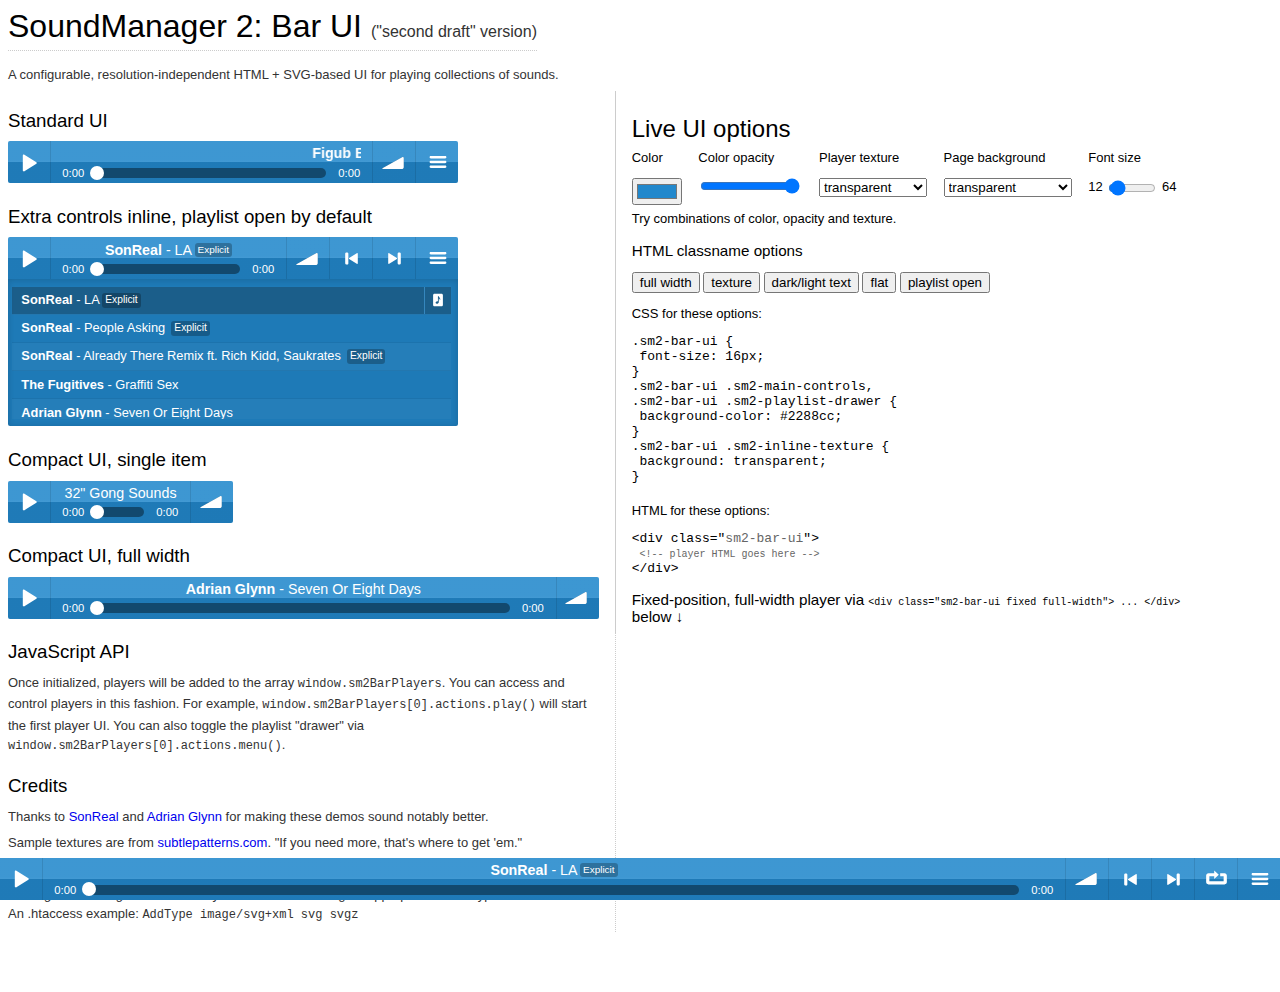
<file: soundmanager2/demo/bar-ui/index.html>
<!DOCTYPE html>
<head>
<meta charset="UTF-8" />
<title>SoundManager 2: Bar UI Player (prototype)</title>
<meta name="robots" content="noindex" />
<meta name="viewport" content="width=500, initial-scale=1">
<script type="text/javascript" src="../../script/soundmanager2.js"></script>
<script src="script/bar-ui.js"></script>
<link rel="stylesheet" href="css/bar-ui.css" />

<!-- demo for this page only, you don't need this stuff -->
<script src="script/demo.js"></script>
<link rel="stylesheet" href="css/demo.css" />

</head>

<body>

<h1><a href="http://www.schillmania.com/projects/soundmanager2/">SoundManager 2</a>: Bar UI <span class="note">("second draft" version)</span></h1>

<p class="about">A configurable, resolution-independent HTML + SVG-based UI for playing collections of sounds.</p>

<div class="demo-wrapper">

<div class="demo-left">

<div class="demo-bd">

<h3>Standard UI</h3>

<div class="sm2-bar-ui">

 <div class="bd sm2-main-controls">

  <div class="sm2-inline-texture"></div>
  <div class="sm2-inline-gradient"></div>

  <div class="sm2-inline-element sm2-button-element">
   <div class="sm2-button-bd">
    <a href="#play" class="sm2-inline-button play-pause">Play / pause</a>
   </div>
  </div>

  <div class="sm2-inline-element sm2-inline-status">

   <div class="sm2-playlist">
    <div class="sm2-playlist-target">
     <!-- playlist <ul> + <li> markup will be injected here -->
     <!-- if you want default / non-JS content, you can put that here. -->
     <noscript><p>JavaScript is required.</p></noscript>
    </div>
   </div>

   <div class="sm2-progress">
    <div class="sm2-row">
    <div class="sm2-inline-time">0:00</div>
     <div class="sm2-progress-bd">
      <div class="sm2-progress-track">
       <div class="sm2-progress-bar"></div>
       <div class="sm2-progress-ball"><div class="icon-overlay"></div></div>
      </div>
     </div>
     <div class="sm2-inline-duration">0:00</div>
    </div>
   </div>

  </div>

  <div class="sm2-inline-element sm2-button-element sm2-volume">
   <div class="sm2-button-bd">
    <span class="sm2-inline-button sm2-volume-control volume-shade"></span>
    <a href="#volume" class="sm2-inline-button sm2-volume-control">volume</a>
   </div>
  </div>

  <div class="sm2-inline-element sm2-button-element sm2-menu">
   <div class="sm2-button-bd">
    <a href="#menu" class="sm2-inline-button menu">menu</a>
   </div>
  </div>

 </div>

 <div class="bd sm2-playlist-drawer sm2-element">

  <div class="sm2-inline-texture">
   <div class="sm2-box-shadow"></div>
  </div>

  <!-- playlist content is mirrored here -->

  <div class="sm2-playlist-wrapper">
    
    <ul class="sm2-playlist-bd">

     <!-- example: playable link, "buy" link, "download" link -->
     <li>
      <div class="sm2-row">
       <div class="sm2-col sm2-wide">
        <a href="http://freshly-ground.com/data/audio/sm2/Figub%20Brazlevi%C4%8D%20-%20Bosnian%20Syndicate.mp3" class="exclude button-exclude inline-exclude"><b>Figub Brazlevič</b> - Bosnian Syndicate <span title="Published under a Creative Commons BY-NC-ND license" class="label">(BY-CC-ND license)</span></a>
       </div>
       <div class="sm2-col">
        <a href="http://figubbrazlevic.bandcamp.com/track/bosnian-syndicate" target="_blank" title="Buy &quot;Bosnian Syndicate&quot;" class="sm2-icon sm2-cart">Buy this track</a>
       </div>
       <div class="sm2-col">
        <a href="http://freshly-ground.com/data/audio/sm2/Figub%20Brazlevi%C4%8D%20-%20Bosnian%20Syndicate.mp3" target="_blank" title="Download &quot;Bosnian Syndicate&quot;" class="sm2-icon sm2-music sm2-exclude">Download this track</a>
       </div>
      </div>
     </li>

     <!-- example: playable link, "download" link -->
     <li>
      <div class="sm2-row">
       <div class="sm2-col sm2-wide">
        <a href="http://freshly-ground.com/data/audio/sm2/SonReal%20-%20Let%20Me%20%28Prod%202oolman%29.mp3"><b>SonReal</b> - Let Me <span class="label">Explicit</span></a>
       </div>
       <div class="sm2-col">
        <a href="http://freshly-ground.com/data/audio/sm2/SonReal%20-%20Let%20Me%20%28Prod%202oolman%29.mp3" target="_blank" title="Download &quot;Let Me&quot;" class="sm2-icon sm2-music sm2-exclude">Download this track</a>
       </div>
      </div>
     </li>

     <!-- standard one-line items, no extra links -->
     <li><a href="http://freshly-ground.com/data/audio/sm2/SonReal%20-%20LA%20%28Prod%20Chin%20Injetti%29.mp3"><b>SonReal</b> - LA (Prod. Chin Injetti)<span class="label">Explicit</span></a></li>
     <li><a href="http://freshly-ground.com/data/audio/sm2/SonReal%20-%20People%20Asking.mp3"><b>SonReal</b> - People Asking <span class="label">Explicit</span></a></li>
     <li><a href="http://freshly-ground.com/data/audio/sm2/SonReal%20-%20Already%20There%20Remix%20ft.%20Rich%20Kidd,%20Saukrates.mp3"><b>SonReal</b> - Already There Remix ft. Rich Kidd, Saukrates <span class="label">Explicit</span></a></li>
     <li><a href="http://freshly-ground.com/data/audio/sm2/The%20Fugitives%20-%20Graffiti%20Sex.mp3"><b>The Fugitives</b> - Graffiti Sex</a></li>
     <li><a href="http://freshly-ground.com/data/audio/sm2/Adrian%20Glynn%20-%20Seven%20Or%20Eight%20Days.mp3"><b>Adrian Glynn</b> - Seven Or Eight Days</a></li>
     <li><a href="http://freshly-ground.com/data/audio/sm2/SonReal%20-%20I%20Tried.mp3"><b>SonReal</b> - I Tried</a></li>
     <li><a href="http://freshly-ground.com/data/audio/sm2/gong-192kbps.mp3">32" Gong Sounds (rubber + standard mallets)</a></li>
     <li><a href="http://freshly-ground.com/data/audio/mpc/20060826%20-%20Armstrong.mp3">Armstrong Beat</a></li>
     <li><a href="http://freshly-ground.com/data/audio/mpc/20090119%20-%20Untitled%20Groove.mp3">Untitled Groove</a></li>
     <li><a href="http://freshly-ground.com/data/audio/sm2/birds-in-kauai-128kbps-aac-lc.mp4">Birds In Kaua'i (AAC)</a></li>
     <li><a href="http://freshly-ground.com/data/audio/sm2/20130320%20-%20Po%27ipu%20Beach%20Waves.ogg">Po'ipu Beach Waves (OGG)</a></li>
     <li><a href="http://freshly-ground.com/data/audio/sm2/bottle-pop.wav">A corked beer bottle (WAV)</a></li>
     <li><a href="../../demo/_mp3/rain.mp3">Rain</a></li>
    
    </ul>
  
  </div>

  <div class="sm2-extra-controls">

   <div class="bd">

    <div class="sm2-inline-element sm2-button-element">
     <a href="#prev" title="Previous" class="sm2-inline-button previous">&lt; previous</a>
    </div>

    <div class="sm2-inline-element sm2-button-element">
     <a href="#next" title="Next" class="sm2-inline-button next">&gt; next</a>
    </div>

    <!-- not implemented -->
    <!--
    <div class="sm2-inline-element sm2-button-element disabled">
     <div class="sm2-button-bd">
      <a href="#repeat" title="Repeat playlist" class="sm2-inline-button repeat">&infin; repeat</a>
     </div>
    </div>
    -->

    <!-- not implemented -->
    <!--
    <div class="sm2-inline-element sm2-button-element disabled">
     <a href="#shuffle" title="Shuffle" class="sm2-inline-button shuffle">shuffle</a>
    </div>
    -->

   </div>

  </div>

 </div>

</div>

<!-- player #2 -->

<h3>Extra controls inline, playlist open by default</h3>

<div class="sm2-bar-ui playlist-open">

 <div class="bd sm2-main-controls">

  <div class="sm2-inline-texture"></div>
  <div class="sm2-inline-gradient"></div>

  <div class="sm2-inline-element sm2-button-element">
   <div class="sm2-button-bd">
    <a href="#play" class="sm2-inline-button play-pause">Play / pause</a>
   </div>
  </div>

  <div class="sm2-inline-element sm2-inline-status">

   <div class="sm2-playlist">
    <div class="sm2-playlist-target">
     <!-- playlist <ul> + <li> markup will be injected here -->
     <!-- if you want default / non-JS content, you can put that here. -->
     <noscript><p>JavaScript is required.</p></noscript>
    </div>
   </div>

   <div class="sm2-progress">
    <div class="sm2-row">
    <div class="sm2-inline-time">0:00</div>
     <div class="sm2-progress-bd">
      <div class="sm2-progress-track">
       <div class="sm2-progress-bar"></div>
       <div class="sm2-progress-ball"><div class="icon-overlay"></div></div>
      </div>
     </div>
     <div class="sm2-inline-duration">0:00</div>
    </div>
   </div>

  </div>

  <div class="sm2-inline-element sm2-button-element sm2-volume">
   <div class="sm2-button-bd">
    <span class="sm2-inline-button sm2-volume-control volume-shade"></span>
    <a href="#volume" class="sm2-inline-button sm2-volume-control">volume</a>
   </div>
  </div>

  <div class="sm2-inline-element sm2-button-element">
   <div class="sm2-button-bd">
    <a href="#prev" title="Previous" class="sm2-inline-button previous">&lt; previous</a>
   </div>
  </div>

  <div class="sm2-inline-element sm2-button-element">
   <div class="sm2-button-bd">
    <a href="#next" title="Next" class="sm2-inline-button next">&gt; next</a>
   </div>
  </div>

  <div class="sm2-inline-element sm2-button-element sm2-menu">
   <div class="sm2-button-bd">
     <a href="#menu" class="sm2-inline-button menu">menu</a>
   </div>
  </div>

 </div>

 <div class="bd sm2-playlist-drawer sm2-element">

  <div class="sm2-inline-texture">
   <div class="sm2-box-shadow"></div>
  </div>

  <!-- playlist content is mirrored here -->

  <div class="sm2-playlist-wrapper">
    
    <ul class="sm2-playlist-bd">
     
     <!-- item with "download" link -->
     <li>
      <div class="sm2-row">
       <div class="sm2-col sm2-wide">
        <a href="http://freshly-ground.com/data/audio/sm2/SonReal%20-%20LA%20%28Prod%20Chin%20Injetti%29.mp3"><b>SonReal</b> - LA<span class="label">Explicit</span></a>
       </div>
       <div class="sm2-col">
        <a href="http://freshly-ground.com/data/audio/sm2/SonReal%20-%20LA%20%28Prod%20Chin%20Injetti%29.mp3" target="_blank" title="Download &quot;LA&quot;" class="sm2-icon sm2-music sm2-exclude">Download this track</a>
       </div>
      </div>
     </li>
     
     <!-- standard one-line items -->
     <li><a href="http://freshly-ground.com/data/audio/sm2/SonReal%20-%20People%20Asking.mp3"><b>SonReal</b> - People Asking <span class="label">Explicit</span></a></li>
     <li><a href="http://freshly-ground.com/data/audio/sm2/SonReal%20-%20Already%20There%20Remix%20ft.%20Rich%20Kidd%2C%20Saukrates.mp3"><b>SonReal</b> - Already There Remix ft. Rich Kidd, Saukrates <span class="label">Explicit</span></a></li>
     <li><a href="http://freshly-ground.com/data/audio/sm2/The%20Fugitives%20-%20Graffiti%20Sex.mp3"><b>The Fugitives</b> - Graffiti Sex</a></li>
     <li><a href="http://freshly-ground.com/data/audio/sm2/Adrian%20Glynn%20-%20Seven%20Or%20Eight%20Days.mp3"><b>Adrian Glynn</b> - Seven Or Eight Days</a></li>
     <li><a href="http://freshly-ground.com/data/audio/sm2/SonReal%20-%20I%20Tried.mp3"><b>SonReal</b> - I Tried</a></li>
     <li><a href="http://freshly-ground.com/data/audio/sm2/gong-192kbps.mp3">32" Gong Sounds (rubber + standard mallets)</a></li>
     <li><a href="http://freshly-ground.com/data/audio/mpc/20060826%20-%20Armstrong.mp3">Armstrong Beat</a></li>
     <li><a href="http://freshly-ground.com/data/audio/mpc/20090119%20-%20Untitled%20Groove.mp3">Untitled Groove</a></li>
     <li><a href="http://freshly-ground.com/data/audio/sm2/birds-in-kauai-128kbps-aac-lc.mp4">Birds In Kaua'i (AAC)</a></li>
     <li><a href="http://freshly-ground.com/data/audio/sm2/20130320%20-%20Po%27ipu%20Beach%20Waves.ogg">Po'ipu Beach Waves (OGG)</a></li>
     <li><a href="http://freshly-ground.com/data/audio/sm2/bottle-pop.wav">A corked beer bottle (WAV)</a></li>
     <li><a href="../../demo/_mp3/rain.mp3">Rain</a></li>
    
    </ul>
  
  </div>

  <div class="sm2-extra-controls">

   <div class="bd">

    <div class="sm2-inline-element sm2-button-element">
     <a href="#prev" title="Previous" class="sm2-inline-button previous">&lt; previous</a>
    </div>

    <div class="sm2-inline-element sm2-button-element">
     <a href="#next" title="Next" class="sm2-inline-button next">&gt; next</a>
    </div>

    <!-- not implemented -->
    <!--
    <div class="sm2-inline-element sm2-button-element disabled">
     <div class="sm2-button-bd">
      <a href="#repeat" title="Repeat playlist" class="sm2-inline-button repeat">&infin; repeat</a>
     </div>
    </div>

    <div class="sm2-inline-element sm2-button-element disabled">
     <a href="#shuffle" title="Shuffle" class="sm2-inline-button shuffle">shuffle</a>
    </div>
    -->

   </div>

  </div>

 </div>

</div>

<!-- player 3 -->

<h3>Compact UI, single item</h3>

<div class="sm2-bar-ui compact">

 <div class="bd sm2-main-controls">

  <div class="sm2-inline-texture"></div>
  <div class="sm2-inline-gradient"></div>

  <div class="sm2-inline-element sm2-button-element">
   <div class="sm2-button-bd">
    <a href="#play" class="sm2-inline-button play-pause">Play / pause</a>
   </div>
  </div>

  <div class="sm2-inline-element sm2-inline-status">

   <div class="sm2-playlist">
    <div class="sm2-playlist-target">
     <!-- playlist <ul> + <li> markup will be injected here -->
     <!-- if you want default / non-JS content, you can put that here. -->
     <noscript><p>JavaScript is required.</p></noscript>
    </div>
   </div>

   <div class="sm2-progress">
    <div class="sm2-row">
    <div class="sm2-inline-time">0:00</div>
     <div class="sm2-progress-bd">
      <div class="sm2-progress-track">
       <div class="sm2-progress-bar"></div>
       <div class="sm2-progress-ball"><div class="icon-overlay"></div></div>
      </div>
     </div>
     <div class="sm2-inline-duration">0:00</div>
    </div>
   </div>

  </div>

  <div class="sm2-inline-element sm2-button-element sm2-volume">
   <div class="sm2-button-bd">
    <span class="sm2-inline-button sm2-volume-control volume-shade"></span>
    <a href="#volume" class="sm2-inline-button sm2-volume-control">volume</a>
   </div>
  </div>

 </div>

 <div class="bd sm2-playlist-drawer sm2-element">

  <div class="sm2-inline-texture">
   <div class="sm2-box-shadow"></div>
  </div>

  <!-- playlist content is mirrored here -->

  <div class="sm2-playlist-wrapper">
    <ul class="sm2-playlist-bd">
     <li><a href="http://freshly-ground.com/data/audio/sm2/gong-192kbps.mp3">32" Gong Sounds</a></li>
    </ul>
  </div>

 </div>

</div>

<!-- player 4 -->

<h3>Compact UI, full width</h3>

<div class="sm2-bar-ui compact full-width">

 <div class="bd sm2-main-controls">

  <div class="sm2-inline-texture"></div>
  <div class="sm2-inline-gradient"></div>

  <div class="sm2-inline-element sm2-button-element">
   <div class="sm2-button-bd">
    <a href="#play" class="sm2-inline-button play-pause">Play / pause</a>
   </div>
  </div>

  <div class="sm2-inline-element sm2-inline-status">

   <div class="sm2-playlist">
    <div class="sm2-playlist-target">
     <!-- playlist <ul> + <li> markup will be injected here -->
     <!-- if you want default / non-JS content, you can put that here. -->
     <noscript><p>JavaScript is required.</p></noscript>
    </div>
   </div>

   <div class="sm2-progress">
    <div class="sm2-row">
    <div class="sm2-inline-time">0:00</div>
     <div class="sm2-progress-bd">
      <div class="sm2-progress-track">
       <div class="sm2-progress-bar"></div>
       <div class="sm2-progress-ball"><div class="icon-overlay"></div></div>
      </div>
     </div>
     <div class="sm2-inline-duration">0:00</div>
    </div>
   </div>

  </div>

  <div class="sm2-inline-element sm2-button-element sm2-volume">
   <div class="sm2-button-bd">
    <span class="sm2-inline-button sm2-volume-control volume-shade"></span>
    <a href="#volume" class="sm2-inline-button sm2-volume-control">volume</a>
   </div>
  </div>

 </div>

 <div class="bd sm2-playlist-drawer sm2-element">

  <div class="sm2-inline-texture">
   <div class="sm2-box-shadow"></div>
  </div>

  <!-- playlist content is mirrored here -->

  <div class="sm2-playlist-wrapper">
    <ul class="sm2-playlist-bd">
     <li><a href="http://freshly-ground.com/data/audio/sm2/Adrian%20Glynn%20-%20Seven%20Or%20Eight%20Days.mp3"><b>Adrian Glynn</b> - Seven Or Eight Days</a></li>
    </ul>
  </div>

 </div>

</div>

 <h3>JavaScript API</h3>

 <p class="about">Once initialized, players will be added to the array <code>window.sm2BarPlayers</code>. You can access and control players in this fashion. For example, <code>window.sm2BarPlayers[0].actions.play()</code> will start the first player UI. You can also toggle the playlist "drawer" via <code>window.sm2BarPlayers[0].actions.menu()</code>.</p>

 <h3>Credits</h3>

 <p class="about">Thanks to <a href="http://iamsonreal.com/" title="SonReal, Vancouver-based hip-hop artist">SonReal</a> and <a href="http://www.adrianglynn.com/" title="Adrian Glynn, Vancouver-based Singer/Songwriter">Adrian Glynn</a> for making these demos sound notably better.</p>
 <p class="about">Sample textures are from <a href="http://subtlepatterns.com/">subtlepatterns.com</a>. "If you need more, that's where to get 'em."</p>
 <p class="about">SVG icons are from <a href="http://icomoon.io/app/">IcoMoon</a>, "Entypo" (CC-BY SA 3.0) and "IcoMoon Free" (GPL) sets.</p>
 <p class="about"><i>Missing button images?</i> Make sure your server is returning an appropriate MIME type for SVG assets. An .htaccess example: <code>AddType image/svg+xml svg svgz</code></p>

<!-- end left wrapper -->
</div>

<!-- end left -->

</div>

<div class="demo-right">

<div class="demo-bd">

<h2 style="padding-top:1em">Live UI options</h2>

<div style="font-size:13px">

 <div style="display:inline-block;margin-right:1em;vertical-align:top">
   <p><b>Color</b></p>
  <input name="color-input" id="color-field" type="color" value="#2288cc" title="Color picker" />
 </div>

 <div style="display:inline-block;margin-right:1em;vertical-align:top">
  <p><b>Color opacity</b></p>
  <input name="opacity-input" id="opacity-field" type="range" value="100" min="0" max="100" style="display:block;width:100px" />
 </div>

 <div style="display:inline-block;margin-right:1em;vertical-align:top">
  <p><b>Player texture</b></p>
  <select id="player-background">
   <option value="transparent">transparent</option>
   <option value="#fff">white</option>
   <option value="#666" data-dark="true">grey</option>
   <option value="#000" data-dark="true">black</option>
   <option value="url(image/patterns/wood_pattern_dark.png)" data-dark="true">dark wood</option>
   <option value="url(image/patterns/wood_pattern.png)">light wood</option>
   <option value="url(image/patterns/tweed.png)" data-dark="true">tweed</option>
   <option value="url(image/patterns/textured_paper.png)" data-dark="true">textured paper</option>
   <option value="url(image/patterns/pinstriped_suit_vertical.png)" data-dark="true">pinstripe</option>
   <option value="url(image/patterns/pool_table.png)" data-dark="true">pool table</option>
   <option value="url(image/patterns/rubber_grip.png)" data-dark="true">rubber grip</option>
   <option value="url(image/patterns/tasky_pattern.png)" data-dark="true">tasky_pattern</option>
   <option value="url(image/patterns/woven.png)" data-dark="true">woven</option>
  </select>
 </div>

 <div style="display:inline-block;margin-right:1em;vertical-align:top">
  <p><b>Page background</b></p>
  <select id="page-background">
   <option value="transparent">transparent</option>
   <option value="#fff">white</option>
   <option value="#666" data-dark="true">grey</option>
   <option value="#000" data-dark="true">black</option>
   <option value="url(image/patterns/wood_pattern_dark.png)" data-dark="true">dark wood</option>
   <option value="url(image/patterns/wood_pattern.png)">light wood</option>
   <option value="url(image/paterns/tweed.png)" data-dark="true">tweed</option>
   <option value="url(image/patterns/textured_paper.png)" data-dark="true">textured paper</option>
   <option value="url(image/patterns/pinstriped_suit_vertical.png)" data-dark="true">pinstripe</option>
   <option value="url(image/patterns/pool_table.png)" data-dark="true">pool table</option>
   <option value="url(image/patterns/rubber_grip.png)" data-dark="true">rubber grip</option>
   <option value="url(image/patterns/tasky_pattern.png)" data-dark="true">tasky_pattern.png</option>
   <option value="url(image/patterns/woven.png)" data-dark="true">woven.png</option>
  </select>
 </div>

 <div style="display:inline-block;vertical-align:top">
  <p><b>Font size</b></p>
  12 <input name="size-input" id="size-field" type="range" value="15" min="12" max="64" style="display:inline-block;width:48px" /> 64
 </div>

 <p>Try combinations of color, opacity and texture.</p>

 <h3>HTML classname options</h3>

 <div style="margin-top:1em">
  <button id="fullwidth">full width</button> 
  <!-- <button id="fixed">fixed</button> -->
  <button id="textured">texture</button>
  <button id="dark">dark/light text</button>
  <button id="flat">flat</button>
  <button id="playlist-open">playlist open</button>
 </div>

 <div>

  <div style="display:inline-block;margin-top:0.5em;margin-right:1em;vertical-align:top">

   <p>CSS for these options:</p>

<pre>
.sm2-bar-ui {
 font-size: <span id="fontsize-output">16px;</span>
}
.sm2-bar-ui .sm2-main-controls,
.sm2-bar-ui .sm2-playlist-drawer {
 <span id="color-output">background-color: #2288cc;</span>
}
.sm2-bar-ui .sm2-inline-texture {
 <span id="texture-output">background: transparent;</span>
}
</pre>

  </div>

 </div>

<p>HTML for these options:</p>

 <div>
<pre>&lt;div class="<span id="player-code-example" style="color:#666">sm2-bar-ui</span>"&gt;
 <span style="color:#666;font-size:x-small">&lt;!-- player HTML goes here --&gt;</span>
&lt;/div&gt;</pre>
 </div>

 <h3>Fixed-position, full-width player via <code style="font-size:x-small">&lt;div class="sm2-bar-ui fixed full-width"&gt; ... &lt;/div&gt;</code> below &darr;</h3>

</div>

<!-- end right bd -->

</div>

<!-- end right -->

</div>

<!-- end demo -->

</div>

<!-- fixed, bottom-aligned, full-width player -->

<div class="sm2-bar-ui full-width fixed">

 <div class="bd sm2-main-controls">

  <div class="sm2-inline-texture"></div>
  <div class="sm2-inline-gradient"></div>

  <div class="sm2-inline-element sm2-button-element">
   <div class="sm2-button-bd">
    <a href="#play" class="sm2-inline-button play-pause">Play / pause</a>
   </div>
  </div>

  <div class="sm2-inline-element sm2-inline-status">

   <div class="sm2-playlist">
    <div class="sm2-playlist-target">
     <!-- playlist <ul> + <li> markup will be injected here -->
     <!-- if you want default / non-JS content, you can put that here. -->
     <noscript><p>JavaScript is required.</p></noscript>
    </div>
   </div>

   <div class="sm2-progress">
    <div class="sm2-row">
    <div class="sm2-inline-time">0:00</div>
     <div class="sm2-progress-bd">
      <div class="sm2-progress-track">
       <div class="sm2-progress-bar"></div>
       <div class="sm2-progress-ball"><div class="icon-overlay"></div></div>
      </div>
     </div>
     <div class="sm2-inline-duration">0:00</div>
    </div>
   </div>

  </div>

  <div class="sm2-inline-element sm2-button-element sm2-volume">
   <div class="sm2-button-bd">
    <span class="sm2-inline-button sm2-volume-control volume-shade"></span>
    <a href="#volume" class="sm2-inline-button sm2-volume-control">volume</a>
   </div>
  </div>

  <div class="sm2-inline-element sm2-button-element">
   <div class="sm2-button-bd">
    <a href="#prev" title="Previous" class="sm2-inline-button previous">&lt; previous</a>
   </div>
  </div>

  <div class="sm2-inline-element sm2-button-element">
   <div class="sm2-button-bd">
    <a href="#next" title="Next" class="sm2-inline-button next">&gt; next</a>
   </div>
  </div>

  <div class="sm2-inline-element sm2-button-element">
   <div class="sm2-button-bd">
    <a href="#repeat" title="Repeat playlist" class="sm2-inline-button repeat">&infin; repeat</a>
   </div>
  </div>

  <!-- not implemented -->
  <!--
  <div class="sm2-inline-element sm2-button-element disabled">
   <div class="sm2-button-bd">
    <a href="#shuffle" title="Shuffle" class="sm2-inline-button shuffle">shuffle</a>
   </div>
  </div>
  -->

  <div class="sm2-inline-element sm2-button-element sm2-menu">
   <div class="sm2-button-bd">
    <a href="#menu" class="sm2-inline-button menu">menu</a>
   </div>
  </div>

 </div>

 <div class="bd sm2-playlist-drawer sm2-element">

  <div class="sm2-inline-texture">
   <div class="sm2-box-shadow"></div>
  </div>

  <!-- playlist content is mirrored here -->

  <div class="sm2-playlist-wrapper">

    <ul class="sm2-playlist-bd">

     <!-- item with "download" link -->
     <li>
      <div class="sm2-row">
       <div class="sm2-col sm2-wide">
        <a href="http://freshly-ground.com/data/audio/sm2/SonReal%20-%20LA%20%28Prod%20Chin%20Injetti%29.mp3"><b>SonReal</b> - LA<span class="label">Explicit</span></a>
       </div>
       <div class="sm2-col">
        <a href="http://freshly-ground.com/data/audio/sm2/SonReal%20-%20LA%20%28Prod%20Chin%20Injetti%29.mp3" target="_blank" title="Download &quot;LA&quot;" class="sm2-icon sm2-music sm2-exclude">Download this track</a>
       </div>
      </div>
     </li>

     <!-- standard one-line items -->
     <li><a href="http://freshly-ground.com/data/audio/sm2/SonReal%20-%20Let%20Me%20%28Prod%202oolman%29.mp3"><b>SonReal</b> - Let Me <span class="label">Explicit</span></a></li>
     <li><a href="http://freshly-ground.com/data/audio/sm2/SonReal%20-%20People%20Asking.mp3"><b>SonReal</b> - People Asking <span class="label">Explicit</span></a></li>
     <li><a href="http://freshly-ground.com/data/audio/sm2/SonReal%20-%20Already%20There%20Remix%20ft.%20Rich%20Kidd%2C%20Saukrates.mp3"><b>SonReal</b> - Already There Remix ft. Rich Kidd, Saukrates <span class="label">Explicit</span></a></li>
     <li><a href="http://freshly-ground.com/data/audio/sm2/The%20Fugitives%20-%20Graffiti%20Sex.mp3"><b>The Fugitives</b> - Graffiti Sex</a></li>
     <li><a href="http://freshly-ground.com/data/audio/sm2/Adrian%20Glynn%20-%20Seven%20Or%20Eight%20Days.mp3"><b>Adrian Glynn</b> - Seven Or Eight Days</a></li>
     <li><a href="http://freshly-ground.com/data/audio/sm2/SonReal%20-%20I%20Tried.mp3"><b>SonReal</b> - I Tried</a></li>
     <li><a href="http://freshly-ground.com/data/audio/mpc/20060826%20-%20Armstrong.mp3">Armstrong Beat</a></li>
     <li><a href="http://freshly-ground.com/data/audio/mpc/20090119%20-%20Untitled%20Groove.mp3">Untitled Groove</a></li>
     <li><a href="http://freshly-ground.com/data/audio/sm2/birds-in-kauai-128kbps-aac-lc.mp4">Birds In Kaua'i (AAC)</a></li>
     <li><a href="http://freshly-ground.com/data/audio/sm2/20130320%20-%20Po%27ipu%20Beach%20Waves.ogg">Po'ipu Beach Waves (OGG)</a></li>
     <li><a href="http://freshly-ground.com/data/audio/sm2/bottle-pop.wav">A corked beer bottle (WAV)</a></li>
     <li><a href="../../demo/_mp3/rain.mp3">Rain</a></li>
    
    </ul>
  
  </div>

 </div>

</div>

</body>
</html>
</file>
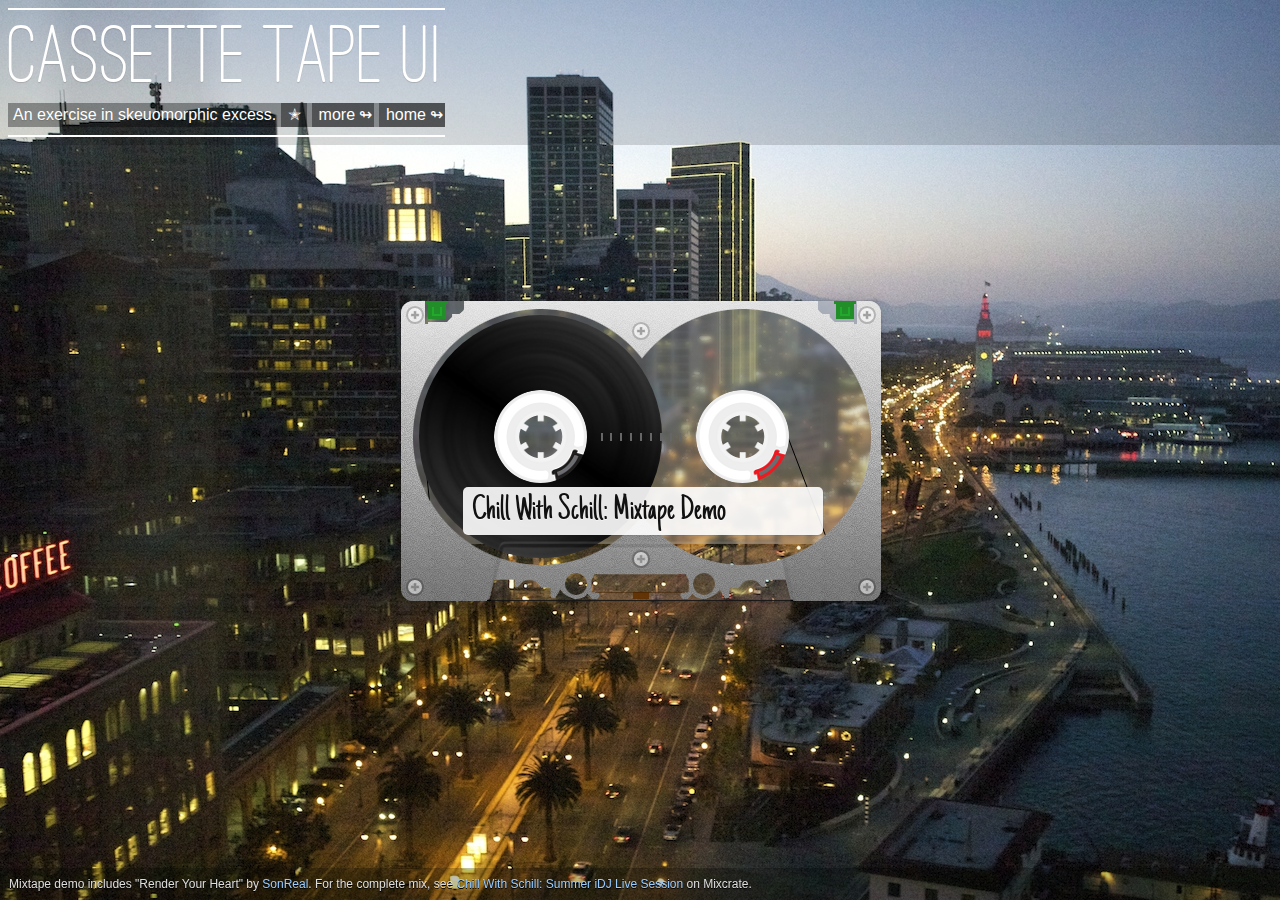
<file: soundmanager2/demo/cassette-tape/index.html>
<!DOCTYPE html>
<!--
/**
 * Cassette Tape UI Prototype (09/2012)
 * ALPHA build / experimental state, unsupported; use at own risk
 * Requires CSS3 border-radius + <canvas> support
 * http://www.schillmania.com/projects/soundmanager2/
 */
-->
<html>
<head>
<title>Cassette Tape Prototype: Canvas mask + blur effects version (MA-R90-style design)</title>
<meta name="robots" content="noindex" />
<meta name="description" content="An experimental web audio player UI based on the TDK MA-R90 cassette tape, a classic metal-alloy cassette model from 1982. Includes slight translucency and blurring effects." />
<meta name="keywords" content="javascript sound, html5 audio, css3, cassette tape, tdk, mar, ma-r, mar90, html5 sound, javascript audio, schill, schillmania, soundmanager, soundmanager2" />
<meta name="author" content="Scott Schiller" />
<meta http-equiv="Content-Type" content="text/html; charset=UTF-8" />
<link rel="stylesheet" type="text/css" media="screen" href="css/cassette-tape-ui.css" />
<link rel="stylesheet" type="text/css" media="screen" href="css/cassette-tape-ui-blur.css" />
<noscript>
 <!-- Legal? Probably not - but, works. -->
 <link rel="stylesheet" type="text/css" media="screen" href="css/cassette-tape-ui-blur-nojs.css" />
</noscript>
<link rel="stylesheet" type="text/css" media="screen" href="css/demo.css" />
<script src="../../script/soundmanager2.js"></script>
<script src="script/cassette-tape-ui.js"></script>
<script src="script/demo.js"></script>
</head>

<body>

<div id="demo-header-wrapper">
 <div id="demo-header">
  <h1>Cassette Tape UI</h1>
  <p>An exercise in skeuomorphic excess. <a id="nextBackground" href="#next" title="Change background">&#10029;&nbsp;</a> <a href="more.html" title="More cassette tape prototype designs">more &rarrlp;</a> <a href="../../" title="SoundManager 2 homepage">home &rarrlp;</a></p>
 </div>
</div>

<div id="tape-loader">
 <div class="spinner-box">
  <div class="spinner"></div>
 </div>
</div>

<!-- 
/**
 * DIV-tastic! Indeed, tons of elements in this version - but this allows for easy customization.
 * The basic version (no canvas + blur effects) uses more images for skinning and has a few less elements.
 */
-->

<div class="draggable clear ma-r90 cutout tape">
 <div class="blur-image-wrapper">
  <canvas class="blur-image"></canvas>
 </div>
 <div class="transparency-sheet"></div>
 <div class="tape-shell image-mask" data-image-repeat="true" data-mask-url="image/ma-r90-mask.png"></div>
 <div class="tape-gradient image-mask" data-mask-url="image/ma-r90-mask.png"></div>
 <div class="tab-left">
  <div class="notch"></div>
  <div class="ridge"></div>
 </div>
 <div class="tab-right">
  <div class="notch"></div>
  <div class="ridge"></div>
 </div>
 <div class="rail-left"></div>
 <div class="rail-right"></div>
 <div class="rail-middle">
  <div class="rail-middle-outline">
   <div class="tape-pad-holder">
    <div class="tape-pad"></div>
    <div class="tape-pad-line"></div>
   </div>
  </div>
  <div class="screw-bm"></div>
 </div>
 <div class="screw-tl"></div>
 <div class="screw-tr"></div>
 <div class="screw-bl"></div>
 <div class="screw-br"></div>
 <div class="screw-tm"></div>
 <div class="left reel-mask"></div>
 <div class="right reel-mask"></div>
 <canvas class="connecting-tape"></canvas>
 <div class="left reel"></div>
 <div class="left spokes"></div>
 <div class="right reel"></div>
 <div class="right spokes"></div>
 <div class="progress-notches">
  <div class="n1"></div>
  <div class="n2"></div>
  <div class="n3"></div>
  <div class="n4"></div>
  <div class="n5"></div>
  <div class="n6"></div>
  <div class="n7"></div>
  <div class="n8"></div>
  <div class="n9"></div>
 </div>

 <!-- static label version -->
 <!--
 <div class="label">Chill With Schill: Mixtape Demo</div>
 -->

 <!-- editable URL-based label for the demo, you don't need to use this -->
 <form id="tape-form" action="." method="get" onsubmit="return false">
  <input class="label" name="tape_url" placeholder="Type an MP3 URL here ..." title="Click to edit and provide your own MP3 URL" value="Chill With Schill: Mixtape Demo" data-default-value="Chill With Schill: Mixtape Demo" />
 </form>

 <div class="aqua controls">
  <div class="bd">
   <ul>
    <li><a href="#" title="play/pause" class="play">&#9668;</a></li>
    <li><a href="#" title="rewind" class="rew">&#171;</a></li>
    <li><a href="#" title="fast-forward" class="ffwd">&#187;</a></li>
    <li><a href="#" title="stop" class="stop">&#9632;</a></li>
   </ul>
  </div>
 </div>
</div>

<div class="thanks">
 <p>Mixtape demo includes "Render Your Heart" by <a href="http://sonreal.ca/" title="SonReal (official website)">SonReal</a>. For the complete mix, see <a href="http://www.mixcrate.com/schill/chill-with-schill-summer-idj-live-session-169722" title="Chill With Schill: Summer iDJ Live Session (mixcrate)">Chill With Schill: Summer iDJ Live Session</a> on Mixcrate.</p>
</div>

<script>
(function() {
  window.setTimeout(function() {
    // transition hack
    document.getElementById('tape-loader').className = 'visible';
  }, 1);
  // oh, what a hack! (demo only: no high-end unicode characters on WinXP)
  var char = '&infin;';
  if (navigator.userAgent.indexOf('Windows NT 5.1') !== -1) {
    document.getElementById('nextBackground').innerHTML = char + '&nbsp;';
  }
}());
</script>

</body>
</html>
</file>
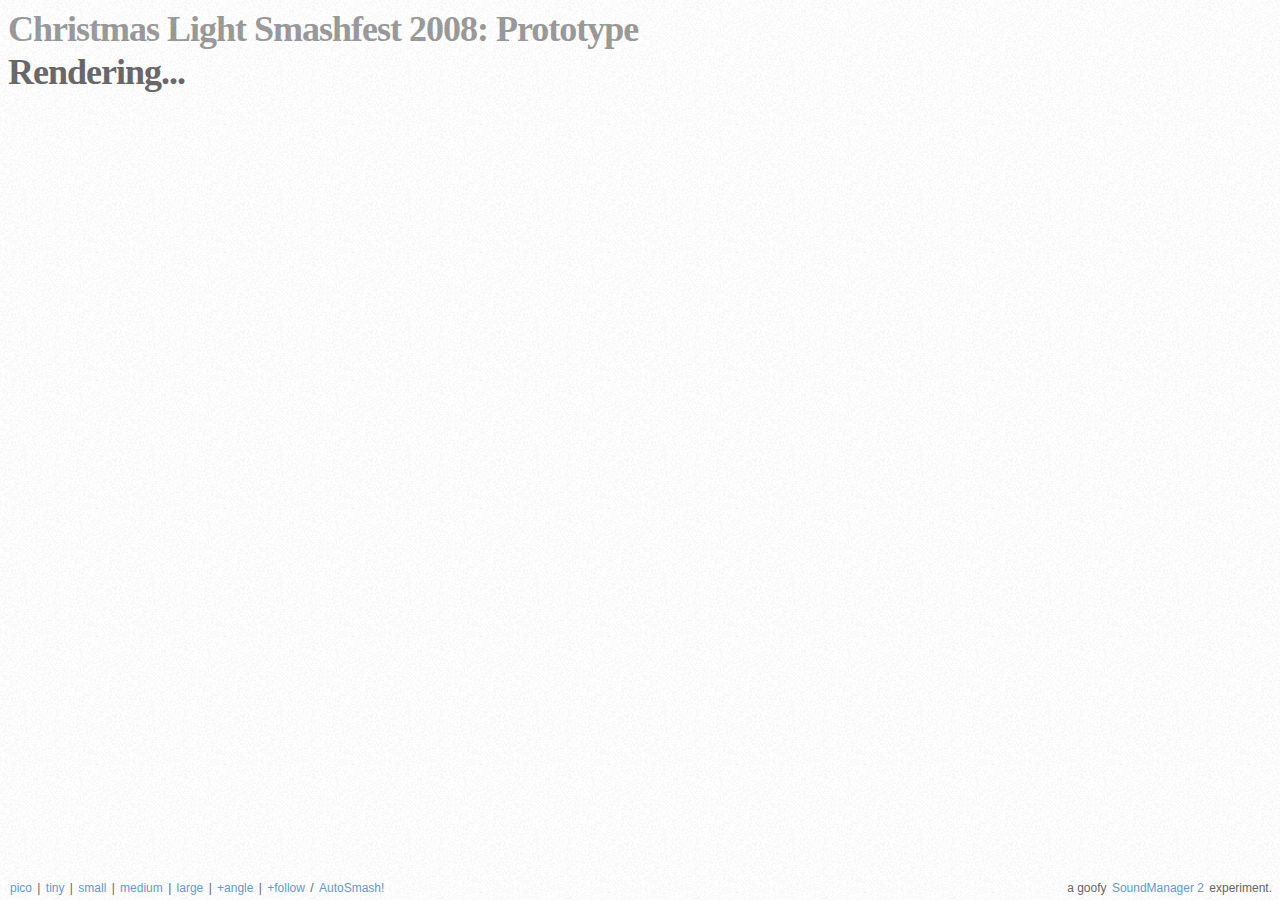
<file: soundmanager2/demo/christmas-lights/index.html>
<html>
<head>
<title>Smashable Christmas Lights</title>
<meta name="robots" content="noindex" />
<link rel="stylesheet" media="screen" href="christmaslights.css" />
<script type="text/javascript" src="../../script/soundmanager2.js"></script>
<script type="text/javascript" src="christmaslights.js"></script>
</head>

<body>

<div>

 <div id="loading">
  <h1>Christmas Light Smashfest 2008: Prototype</h1>
  <h2>Rendering...</h2>
 </div>

 <div id="lights">
  <div id="explosion-box-texture"></div>
  <!-- lights go here -->
 </div>

 <div style="position:absolute;bottom:5px;left:8px;z-index:10" class="allow-touch">
  <a href="?size=pico">pico</a> | <a href="?size=tiny">tiny</a> | <a href="?size=small">small</a> | <a href="?size=medium">medium</a> | <a href="?size=large">large</a> <span style="*display:none">| <a href="#angle=1" onclick="window.location.href=this.href;window.location.reload()">+angle</a> | <a href="#follow=1" onclick="window.location.href=this.href;window.location.reload()">+follow</a></span> / <a href="#" onclick="xlsf.destroyLights()">AutoSmash!</a>
 </div>

 <div style="position:absolute;bottom:5px;right:8px;z-index:10" class="allow-touch">
  a goofy <a href="http://www.schillmania.com/projects/soundmanager2/">SoundManager 2</a> experiment.
 </div>

</div>



</body>
</html>
</file>
<file: soundmanager2/demo/index-rollup.css>
/**
 * SoundManager 2 homepage demo CSS
 * --------------------------------
 * Numerous demo CSS minified + combined
 * for optimal performance.
 * For raw source, see individual demo pages.
 * --------------------------------
 * Source files:
 * demo/play-mp3-links/css/inlineplayer.css
 * demo/page-player/css/page-player.css
 * demo/bar-ui/css/bar-ui.css
 * demo/360-player/360player.css
 * demo/360-player/360player-visualization.css
 * demo/mp3-player-button/css/mp3-player-button.css
 * demo/turntable/css/turntable.css
 * demo/flashblock/flashblock.css
 * demo/index/index.css
 */

@font-face {
    /*
     * 'Chunk' font by Meredith Mandel - http://work.meredithmandel.com/#379252/Typeface-Chunk-Five
     * http://www.theleagueofmoveabletype.com/fonts/4-chunk
     * Provided under the SIL Open Font License (OFL)
     * http://scripts.sil.org/cms/scripts/page.php?site_id=nrsi&id=OFL&_sc=1
    */
    font-family: 'ChunkFiveRegular';
    src: url('_image/chunk-webfont.woff') format('woff'),
         url('_image/chunk-webfont.ttf') format('truetype'),
         url('_image/chunk-webfont.svg#ChunkFiveRegular') format('svg');
    font-weight: normal;
    font-style: normal;
}
ul.flat{list-style-type:none;padding-left:0}ul.flat li,ul.graphic li{padding-bottom:1px}ul.flat li a{display:inline-block;padding:2px 4px 2px 4px}ul.graphic{list-style-type:none;padding-left:0;margin-left:0}ul.graphic{list-style-type:none;margin:0;padding:0}ul.graphic li{margin-bottom:2px}ul.graphic li a,ul.graphic li a.sm2_link{display:inline-block;padding-left:22px;min-height:16px;vertical-align:middle;background-color:#369;border-radius:3px;padding:3px 3px 3px 25px;min-width:19em;_width:19em;text-decoration:none;font-weight:normal;color:#f6f9ff}ul.graphic li a.sm2_link{-webkit-transition-property:hover;-webkit-transition:background-color .15s linear;-moz-transition:background-color .15s linear 0;-o-transition-property:background-color;-o-transition-duration:.15s}ul.graphic li a,ul.graphic li a.sm2_paused:hover,ul.graphic li a.sm2_link:hover{background-image:url(play-mp3-links/image/icon_play.png);background-position:3px 50%;background-repeat:no-repeat;_background-image:url(play-mp3-links/image/icon_play.gif)}ul.graphic li a.sm2_link:hover{background-color:#036;color:#fff}ul.graphic li a.sm2_paused{background-color:#999}ul.graphic li a.sm2_paused:hover{background:#036 url(play-mp3-links/image/icon_play.png) no-repeat 3px 50%;_background-image:url(play-mp3-links/image/icon_play.gif)}ul.graphic li a.sm2_playing,ul.graphic li a.sm2_playing:hover{background:#036 url(play-mp3-links/image/icon_pause.png) no-repeat 3px 50%;_background-image:url(play-mp3-links/image/icon_pause.gif);text-decoration:none}body #sm2-container object,body #sm2-container embed{left:-9999em;top:-9999em}ul.flat a.sm2_link{border-left:6px solid #999;padding-left:4px;padding-right:4px}ul.flat a.sm2_link:hover{border-left-color:#333}ul.flat a.sm2_playing{border-left-color:#66f;background-color:#000;color:#fff;text-decoration:none}ul.flat a.sm2_playing:hover{border-left-color:#c33}ul.flat a.sm2_paused{background-color:#666;color:#fff;text-decoration:none}ul.flat a.sm2_paused:hover{border-left-color:#3c3}.spectrum-container{display:none}ul.use-spectrum li.sm2_playing .spectrum-container{position:absolute;left:0;top:0;margin-left:-266px;margin-top:-1px;display:block;background-color:#58b;border:1px solid #9cf;border-radius:4px}ul.use-spectrum .spectrum-box{position:relative;width:255px;font-size:1em;padding:2px 0;height:1.2em;overflow:hidden}ul.use-spectrum .spectrum-box .spectrum{position:absolute;left:0;top:-2px;margin-top:20px;display:block;font-size:1px;width:1px;height:1px;overflow:hidden;background-color:#fff}ul.playlist{list-style-type:none;margin:0;padding:0;-moz-osx-font-smoothing:grayscale;-webkit-font-smoothing:antialiased}ul.playlist li{position:relative;display:block;width:auto;font-size:2em;color:#666;padding:.25em .5em .25em .5em;border:0;letter-spacing:-1px;background-color:#f9f9f9;-webkit-transition-property:hover;-webkit-transition:background-color .15s ease-in-out;-moz-transition:background-color .15s linear 0;-o-transition-property:background-color;-o-transition-duration:.15s}ul.playlist li a{display:block;text-decoration:none;font-weight:normal;color:#000;font-size:120%;outline:0;position:relative;z-index:2}ul.playlist li.sm2_playing,ul.playlist li.sm2_paused,ul.playlist li.sm2_playing a{color:#fff;border-radius:3px}ul.playlist li:hover{background-color:#eee}ul.playlist li:hover a{color:#333}ul.playlist li.sm2_playing,ul.playlist li.sm2_playing:hover{background-color:#69c}ul.playlist li.sm2_paused{background-color:#999}ul.playlist li.sm2_playing:hover a,ul.playlist li.sm2_paused a{color:#fff}ul.playlist li .controls{display:none}ul.playlist li .peak,ul.playlist.use-peak li .peak{display:none;position:absolute;top:.55em;right:.5em}ul.playlist li.sm2_playing .controls,ul.playlist li.sm2_paused .controls{position:relative;display:block}ul.playlist.use-peak li.sm2_playing .peak,ul.playlist.use-peak li.sm2_paused .peak{display:inline;display:inline-block}ul.playlist.use-peak li .peak{display:none}ul.playlist li.sm2_paused .controls{background-color:#666}ul.playlist li:hover .controls .statusbar{position:relative;cursor:-moz-grab;cursor:-webkit-grab;cursor:grab}ul.playlist li.sm2_paused .controls .statusbar{background-color:#ccc}ul.playlist li .controls{position:relative;margin-top:.25em;margin-bottom:.25em;background-color:#9cf}ul.playlist li .controls .statusbar{position:relative;height:.5em;background-color:#cdf;border:2px solid #fff;border-radius:2px;overflow:hidden;cursor:-moz-grab;cursor:-webkit-grab;cursor:grab}ul.playlist li .controls.dragging .statusbar{cursor:-moz-grabbing;cursor:-webkit-grabbing;cursor:grabbing}ul.playlist li .controls .statusbar .position,ul.playlist li .controls .statusbar .loading,ul.playlist li .controls .statusbar .annotation{position:absolute;left:0;top:0;height:.5em}ul.playlist li .controls .statusbar .position{background-color:#369;border-right:3px solid #369;border-radius:3px}ul.playlist li.sm2_paused .controls .statusbar .position{background-color:#666;border-color:#666}ul.playlist li .controls .statusbar .loading{background-color:#eee}ul.playlist li .controls .statusbar .position,ul.playlist li .controls .statusbar .loading{width:0}ul.playlist li.sm2_playing a.sm2_link,ul.playlist li.sm2_paused a.sm2_link{margin-right:4.5em}ul.playlist li .timing{position:absolute;display:none;text-align:right;right:1em;top:1em;width:auto;height:1em;padding:3px 5px;background-color:#58b;border:1px solid #9cf;border-radius:4px;letter-spacing:0;font:44% monaco,"VT-100","lucida console",courier,system;line-height:1em;vertical-align:middle}ul.playlist.use-peak li .timing{right:4.25em}ul.playlist li:hover .timing{z-index:2}ul.playlist li .timing div.sm2_timing{margin:0;padding:0;margin-top:-1em}ul.playlist li.sm2_playing .timing,ul.playlist li.sm2_paused .timing{display:block}ul.playlist li.sm2_paused .timing .sm2_position{text-decoration:blink}ul.playlist li.sm2_paused .timing,ul.playlist.use-peak li.sm2_paused .peak{background-color:#888;border-color:#ccc}ul.playlist.use-peak li .peak{display:none;zoom:1;border:1px solid #9cf;padding:2px;height:.55em;border-radius:4px;background-color:#58b;width:.8em;height:.55em;margin-top:-3px}ul.playlist.use-peak li .peak-box{position:relative;width:100%;height:.55em;overflow:hidden}ul.playlist li .peak .l,ul.playlist li .peak .r{position:absolute;left:0;top:0;width:7px;height:50px;background:#fff;border:1px solid #fff;border-radius:1px;margin-top:1em}ul.playlist li .peak .l{margin-right:1px}ul.playlist li .peak .r{left:10px}#control-template{display:none}﻿ .sm2-bar-ui{position:relative;display:inline-block;width:100%;font-family:helvetica,arial,verdana,sans-serif;font-weight:normal;-webkit-background-clip:padding-box;background-clip:padding-box;-moz-osx-font-smoothing:grayscale;-webkit-font-smoothing:antialiased;font-smoothing:antialiased;text-rendering:optimizeLegibility;min-width:20em;max-width:30em;border-radius:2px;overflow:hidden;transition:max-width .2s ease-in-out}.sm2-bar-ui .sm2-playlist li{text-align:center;margin-top:-2px;font-size:95%;line-height:1em}.sm2-bar-ui.compact{min-width:1em;max-width:15em}.sm2-bar-ui ul{line-height:1em}.sm2-bar-ui.left .sm2-playlist li{text-align:left}.sm2-bar-ui .sm2-playlist li .load-error{cursor:help}.sm2-bar-ui.full-width{max-width:100%;z-index:5}.sm2-bar-ui.fixed{position:fixed;top:auto;bottom:0;left:0;border-radius:0;overflow:visible;z-index:999}.sm2-bar-ui.fixed .bd,.sm2-bar-ui.bottom .bd{border-radius:0;border-bottom:0}.sm2-bar-ui.bottom{top:auto;bottom:0;left:0;border-radius:0;overflow:visible}.sm2-bar-ui.playlist-open .bd{border-bottom-left-radius:0;border-bottom-right-radius:0;border-bottom-color:transparent}.sm2-bar-ui .bd,.sm2-bar-ui .sm2-extra-controls{position:relative;background-color:#28c}.sm2-bar-ui .sm2-inline-gradient{position:absolute;left:0;top:0;width:100%;height:100%;background-image:-moz-linear-gradient(to bottom,rgba(255,255,255,0.125) 5%,rgba(255,255,255,0.125) 45%,rgba(255,255,255,0.15) 52%,rgba(0,0,0,0.01) 51%,rgba(0,0,0,0.1) 95%);background-image:linear-gradient(to bottom,rgba(255,255,255,0.125) 5%,rgba(255,255,255,0.125) 45%,rgba(255,255,255,0.15) 50%,rgba(0,0,0,0.1) 51%,rgba(0,0,0,0.1) 95%)}
.sm2-bar-ui.flat .sm2-inline-gradient{background-image:none}.sm2-bar-ui.flat .sm2-box-shadow{display:none;box-shadow:none}.sm2-bar-ui.no-volume .sm2-volume{display:none}.sm2-bar-ui.textured .sm2-inline-texture{position:absolute;top:0;left:0;width:100%;height:100%;opacity:.75}.sm2-bar-ui.textured.dark-text .sm2-playlist-wrapper{background-color:transparent}.sm2-bar-ui.textured.dark-text .sm2-playlist-wrapper ul li:hover a,.sm2-bar-ui.textured.dark-text .sm2-playlist-wrapper ul li.selected a{background-color:rgba(0,0,0,0.1);background-image:url(bar-ui/image/black-10.png);background-image:none,none}.sm2-bar-ui .bd{display:table;border-bottom:0}.sm2-bar-ui .sm2-playlist-wrapper{background-color:rgba(0,0,0,0.1)}.sm2-bar-ui .sm2-extra-controls .bd{background-color:rgba(0,0,0,0.2)}.sm2-bar-ui.textured .sm2-extra-controls .bd{background-color:rgba(0,0,0,0.05)}.sm2-bar-ui .sm2-extra-controls{background-color:transparent;border:0}.sm2-bar-ui .sm2-extra-controls .bd{display:block;border:0}.sm2-bar-ui .sm2-extra-controls .sm2-inline-element{display:inline-block}.sm2-bar-ui,.sm2-bar-ui .bd a{color:#fff}.sm2-bar-ui.dark-text,.sm2-bar-ui.dark-text .bd a{color:#000}.sm2-bar-ui.dark-text .sm2-inline-button{-webkit-filter:invert(1);filter:url("data:image/svg+xml;utf8,<svgxmlns=\'http://www.w3.org/2000/svg\'><filterid=\'invert\'><feColorMatrixin='SourceGraphic'type='matrix'values='-100010-100100-10100010'/></filter></svg>#invert");filter:invert(1);filter:none\9}.sm2-bar-ui .bd a{text-decoration:none}.sm2-bar-ui .bd .sm2-button-element:hover{background-color:rgba(0,0,0,0.1);background-image:url(bar-ui/image/black-10.png);background-image:none,none}.sm2-bar-ui .bd .sm2-button-element:active{background-color:rgba(0,0,0,0.25);background-image:url(bar-ui/image/black-25.png);background-image:none,none}.sm2-bar-ui .bd .sm2-extra-controls .sm2-button-element:active .sm2-inline-button,.sm2-bar-ui .bd .active .sm2-inline-button{-ms-transform:scale(0.9);-webkit-transform:scale(0.9);-webkit-transform-origin:50% 50%;transform:scale(0.9);transform-origin:50% 50%;-moz-transform:none}.sm2-bar-ui .bd .sm2-extra-controls .sm2-button-element:hover,.sm2-bar-ui .bd .sm2-extra-controls .sm2-button-element:active,.sm2-bar-ui .bd .active{background-color:rgba(0,0,0,0.1);background-image:url(bar-ui/image/black-10.png);background-image:none,none}.sm2-bar-ui .bd .sm2-extra-controls .sm2-button-element:active{box-shadow:none}.sm2-bar-ui{font-size:15px;text-shadow:none}.sm2-bar-ui .sm2-inline-element{position:relative;display:inline-block;vertical-align:middle;padding:0;overflow:hidden}.sm2-bar-ui .sm2-inline-element,.sm2-bar-ui .sm2-button-element .sm2-button-bd{position:relative}.sm2-bar-ui .sm2-inline-element,.sm2-bar-ui .sm2-button-element .sm2-button-bd{min-width:2.8em;min-height:2.8em}.sm2-bar-ui .sm2-inline-button{position:absolute;top:0;left:0;width:100%;height:100%}.sm2-bar-ui .sm2-extra-controls .bd{background-image:none;background-color:rgba(0,0,0,0.15)}.sm2-bar-ui .sm2-extra-controls .sm2-inline-element{width:25px;min-height:1.75em;min-width:2.5em}.sm2-bar-ui .sm2-inline-status{line-height:100%;display:inline-block;min-width:200px;max-width:20em;padding-left:.75em;padding-right:.75em}.sm2-bar-ui .sm2-inline-element{border-right:.075em dotted #666;border-right:.075em solid rgba(0,0,0,0.1)}.sm2-bar-ui .sm2-inline-element.noborder{border-right:0}.sm2-bar-ui .sm2-inline-element.compact{min-width:2em;padding:0 .25em}.sm2-bar-ui .sm2-inline-element:first-of-type{border-top-left-radius:3px;border-bottom-left-radius:3px;overflow:hidden}.sm2-bar-ui .sm2-inline-element:last-of-type{border-right:0;border-top-right-radius:3px;border-bottom-right-radius:3px}.sm2-bar-ui .sm2-inline-status a:hover{background-color:transparent;text-decoration:underline}.sm2-inline-time,.sm2-inline-duration{display:table-cell;width:1%;font-size:75%;line-height:.9em;min-width:2em;vertical-align:middle}.sm2-bar-ui .sm2-playlist{position:relative;height:1.45em}.sm2-bar-ui .sm2-playlist-target{position:relative;min-height:1em}.sm2-bar-ui .sm2-playlist ul{position:absolute;left:0;top:0;width:100%;list-style-type:none;overflow:hidden;white-space:nowrap;text-overflow:ellipsis}.sm2-bar-ui p,.sm2-bar-ui .sm2-playlist ul,.sm2-bar-ui .sm2-playlist ul li{margin:0;padding:0}.sm2-bar-ui .sm2-playlist ul li{position:relative}.sm2-bar-ui .sm2-playlist ul li,.sm2-bar-ui .sm2-playlist ul li a{position:relative;display:block;height:1.5em;white-space:nowrap;overflow:hidden;text-overflow:ellipsis;text-align:center}.sm2-row{position:relative;display:table-row}.sm2-progress-bd{padding:0 .8em}.sm2-progress .sm2-progress-track,.sm2-progress .sm2-progress-ball,.sm2-progress .sm2-progress-bar{position:relative;width:100%;height:.65em;border-radius:.65em}.sm2-progress .sm2-progress-bar{position:absolute;left:0;top:0;width:0;background-color:rgba(0,0,0,0.33);background-image:url(bar-ui/image/black-33.png);background-image:none,none}.volume-shade,.playing .sm2-progress .sm2-progress-track,.paused .sm2-progress .sm2-progress-track{cursor:pointer}.playing .sm2-progress .sm2-progress-ball{cursor:-moz-grab;cursor:-webkit-grab;cursor:grab}.sm2-progress .sm2-progress-ball{position:absolute;top:0;left:0;width:1em;height:1em;margin:-0.2em 0 0 -0.5em;width:14px;height:14px;margin:-2px 0 0 -7px;width:.9333em;height:.9333em;margin:-0.175em 0 0 -0.466em;background-color:#fff;padding:0;-webkit-transition:-webkit-transform .15s ease-in-out;transition:transform .15s ease-in-out}.sm2-progress .sm2-progress-track{background-color:rgba(0,0,0,0.4);background-image:url(bar-ui/image/black-33.png);background-image:none,none}.sm2-playlist-wrapper ul::-webkit-scrollbar-track{background-color:rgba(0,0,0,0.4)}.playing.grabbing .sm2-progress .sm2-progress-track,.playing.grabbing .sm2-progress .sm2-progress-ball{cursor:-moz-grabbing;cursor:-webkit-grabbing;cursor:grabbing}.sm2-bar-ui.grabbing .sm2-progress .sm2-progress-ball{-webkit-transform:scale(1.15);transform:scale(1.15)}.sm2-inline-button{background-position:50% 50%;background-repeat:no-repeat;line-height:10em;image-rendering:-moz-crisp-edges;image-rendering:-webkit-optimize-contrast;image-rendering:crisp-edges;-ms-interpolation-mode:nearest-neighbor;-ms-interpolation-mode:bicubic}.play-pause,.play-pause:hover,.paused .play-pause:hover{background-image:url(bar-ui/image/icomoon/entypo-25px-ffffff/PNG/play.png);background-image:none,url(bar-ui/image/icomoon/entypo-25px-ffffff/SVG/play.svg);background-size:67.5%;background-position:40% 53%}.playing .play-pause{background-image:url(bar-ui/image/icomoon/entypo-25px-ffffff/PNG/pause.png);background-image:none,url(bar-ui/image/icomoon/entypo-25px-ffffff/SVG/pause.svg);background-size:57.6%;background-position:50% 53%}.sm2-volume-control{background-image:url(bar-ui/image/icomoon/entypo-25px-ffffff/PNG/volume.png);background-image:none,url(bar-ui/image/icomoon/entypo-25px-ffffff/SVG/volume.svg)}.sm2-volume-control,.sm2-volume-shade{background-position:42% 50%;background-size:56%}.volume-shade{filter:alpha(opacity=33);opacity:.33;background-image:url(bar-ui/image/icomoon/entypo-25px-000000/PNG/volume.png);background-image:none,url(bar-ui/image/icomoon/entypo-25px-000000/SVG/volume.svg)}.menu{background-image:url(bar-ui/image/icomoon/entypo-25px-ffffff/PNG/list2.png);background-image:none,url(bar-ui/image/icomoon/entypo-25px-ffffff/SVG/list2.svg);background-size:58%;background-position:54% 51%}.previous{background-image:url(bar-ui/image/icomoon/entypo-25px-ffffff/PNG/first.png);background-image:none,url(bar-ui/image/icomoon/entypo-25px-ffffff/SVG/first.svg)}.next{background-image:url(bar-ui/image/icomoon/entypo-25px-ffffff/PNG/last.png);background-image:none,url(bar-ui/image/icomoon/entypo-25px-ffffff/SVG/last.svg)}.previous,.next{background-size:49.5%;background-position:50% 50%}.sm2-extra-controls .previous,.sm2-extra-controls .next{backgound-size:53%}.shuffle{background-image:url(bar-ui/image/icomoon/entypo-25px-ffffff/PNG/shuffle.png);background-image:none,url(bar-ui/image/icomoon/entypo-25px-ffffff/SVG/shuffle.svg);background-size:45%;background-position:50% 50%}.repeat{background-image:url(bar-ui/image/icomoon/entypo-25px-ffffff/PNG/loop.png);background-image:none,url(bar-ui/image/icomoon/entypo-25px-ffffff/SVG/loop.svg);background-position:50% 43%;background-size:54%}
.sm2-extra-controls .repeat{background-position:50% 45%}.sm2-playlist-wrapper ul li .sm2-row{display:table;width:100%}.sm2-playlist-wrapper ul li .sm2-col{display:table-cell;vertical-align:top;width:0}.sm2-playlist-wrapper ul li .sm2-col.sm2-wide{width:100%}.sm2-playlist-wrapper ul li .sm2-icon{display:inline-block;overflow:hidden;width:2em;color:transparent !important;white-space:nowrap;padding-left:0;padding-right:0;text-indent:2em}.sm2-playlist-wrapper ul li .sm2-icon,.sm2-playlist-wrapper ul li:hover .sm2-icon,.sm2-playlist-wrapper ul li.selected .sm2-icon{background-size:55%;background-position:50% 50%;background-repeat:no-repeat}.sm2-playlist-wrapper ul li .sm2-col{border-right:1px solid rgba(0,0,0,0.075)}.sm2-playlist-wrapper ul li.selected .sm2-col{border-color:rgba(255,255,255,0.075)}.sm2-playlist-wrapper ul li .sm2-col:last-of-type{border-right:0}.sm2-playlist-wrapper ul li .sm2-cart,.sm2-playlist-wrapper ul li:hover .sm2-cart,.sm2-playlist-wrapper ul li.selected .sm2-cart{background-image:url(bar-ui/image/icomoon/entypo-25px-ffffff/PNG/cart.png);background-image:none,url(bar-ui/image/icomoon/entypo-25px-ffffff/SVG/cart.svg);background-position:48% 50%}.sm2-playlist-wrapper ul li .sm2-music,.sm2-playlist-wrapper ul li:hover .sm2-music,.sm2-playlist-wrapper ul li.selected .sm2-music{background-image:url(bar-ui/image/icomoon/entypo-25px-ffffff/PNG/music.png);background-image:none,url(bar-ui/image/icomoon/entypo-25px-ffffff/SVG/music.svg)}.sm2-bar-ui.dark-text .sm2-playlist-wrapper ul li .sm2-cart,.sm2-bar-ui.dark-text .sm2-playlist-wrapper ul li:hover .sm2-cart,.sm2-bar-ui.dark-text .sm2-playlist-wrapper ul li.selected .sm2-cart{background-image:url(bar-ui/image/icomoon/entypo-25px-000000/PNG/cart.png);background-image:none,url(bar-ui/image/icomoon/entypo-25px-000000/SVG/cart.svg)}.sm2-bar-ui.dark-text .sm2-playlist-wrapper ul li .sm2-music,.sm2-bar-ui.dark-text .sm2-playlist-wrapper ul li:hover .sm2-music,.sm2-bar-ui.dark-text .sm2-playlist-wrapper ul li.selected .sm2-music{background-image:url(bar-ui/image/icomoon/entypo-25px-000000/PNG/music.png);background-image:none,url(bar-ui/image/icomoon/entypo-25px-000000/SVG/music.svg)}.sm2-bar-ui.dark-text .sm2-playlist-wrapper ul li .sm2-col{border-left-color:rgba(0,0,0,0.15)}.sm2-playlist-wrapper ul li .sm2-icon:hover{background-color:rgba(0,0,0,0.33)}.sm2-bar-ui .sm2-playlist-wrapper ul li .sm2-icon:hover{background-color:rgba(0,0,0,0.45)}.sm2-bar-ui.dark-text .sm2-playlist-wrapper ul li.selected .sm2-icon:hover{background-color:rgba(255,255,255,0.25);border-color:rgba(0,0,0,0.125)}.sm2-progress-ball .icon-overlay{position:absolute;width:100%;height:100%;top:0;left:0;background:none,url(bar-ui/image/icomoon/free-25px-000000/SVG/spinner.svg);background-size:72%;background-position:50%;background-repeat:no-repeat;display:none}.playing.buffering .sm2-progress-ball .icon-overlay{display:block;-webkit-animation:spin .6s linear infinite;animation:spin .6s linear infinite}@-webkit-keyframes spin{0{-webkit-transform:rotate(0)}100%{-webkit-transform:rotate(360deg)}}@-moz-keyframes spin{0{transform:rotate(0)}100%{transform:rotate(360deg)}}@keyframes spin{0{transform:rotate(0)}100%{transform:rotate(360deg)}}.sm2-element ul{font-size:95%;list-style-type:none}.sm2-element ul,.sm2-element ul li{margin:0;padding:0}.bd.sm2-playlist-drawer{z-index:3;border-radius:0;width:100%;height:0;border:0;background-image:none;display:block;overflow:hidden;transition:height .2s ease-in-out}.sm2-bar-ui.fixed .bd.sm2-playlist-drawer,.sm2-bar-ui.bottom .bd.sm2-playlist-drawer{position:absolute}.sm2-bar-ui.fixed .sm2-playlist-wrapper,.sm2-bar-ui.bottom .sm2-playlist-wrapper{padding-bottom:0}.sm2-bar-ui.fixed .bd.sm2-playlist-drawer,.sm2-bar-ui.bottom .bd.sm2-playlist-drawer{bottom:2.8em}.sm2-bar-ui .bd.sm2-playlist-drawer{opacity:.5;transform:translateZ(0)}.sm2-bar-ui.playlist-open .bd.sm2-playlist-drawer{height:auto;opacity:1}.sm2-bar-ui.playlist-open .bd.sm2-playlist-drawer a{-webkit-filter:none}.sm2-bar-ui.fixed.playlist-open .bd.sm2-playlist-drawer .sm2-playlist-wrapper,.sm2-bar-ui.bottom.playlist-open .bd.sm2-playlist-drawer .sm2-playlist-wrapper{padding-bottom:.5em;box-shadow:none}.sm2-bar-ui .bd.sm2-playlist-drawer{transition:all .2s ease-in-out;transition-property:transform,height,opacity,background-color,-webkit-filter}.sm2-bar-ui .bd.sm2-playlist-drawer a{transition:-webkit-filter .2s ease-in-out}.sm2-bar-ui .bd.sm2-playlist-drawer .sm2-inline-texture{background-position:0 -2.8em}.sm2-box-shadow{position:absolute;left:0;top:0;width:100%;height:100%;box-shadow:inset 0 1px 6px rgba(0,0,0,0.15)}.sm2-playlist-wrapper{position:relative;padding:.5em .5em .5em .25em;background-image:none,none}.sm2-playlist-wrapper ul{max-height:9.25em;overflow:auto}.sm2-playlist-wrapper ul li{border-bottom:1px solid rgba(0,0,0,0.05)}.sm2-playlist-wrapper ul li:nth-child(odd){background-color:rgba(255,255,255,0.03)}.sm2-playlist-wrapper ul li a{display:block;padding:.5em .25em .5em .75em;margin-right:0;font-size:90%;vertical-align:middle}.sm2-playlist-wrapper ul li a.sm2-exclude{display:inline-block}.sm2-playlist-wrapper ul li a.sm2-exclude .label{font-size:95%;line-height:1em;margin-left:0;padding:2px 4px}.sm2-playlist-wrapper ul li:hover a{background-color:rgba(0,0,0,0.20);background-image:url(bar-ui/image/black-20.png);background-image:none,none}.sm2-bar-ui.dark-text .sm2-playlist-wrapper ul li:hover a{background-color:rgba(255,255,255,0.1);background-image:url(bar-ui/image/black-10.png);background-image:none,none}.sm2-playlist-wrapper ul li.selected a{background-color:rgba(0,0,0,0.25);background-image:url(bar-ui/image/black-20.png);background-image:none,none}.sm2-bar-ui.dark-text ul li.selected a{background-color:rgba(255,255,255,0.1);background-image:url(bar-ui/image/black-10.png);background-image:none,none}.sm2-bar-ui .disabled{filter:alpha(opacity=33);opacity:.33}.sm2-bar-ui .bd .sm2-button-element.disabled:hover{background-color:transparent}.sm2-bar-ui .active,.sm2-bar-ui.playlist-open .sm2-menu:hover{box-shadow:inset 0 0 2px rgba(0,0,0,0.1);background-image:none}.firefox-fix{position:relative;display:inline-block;width:100%;height:100%}.sm2-playlist-wrapper ul::-webkit-scrollbar{width:10px}.sm2-playlist-wrapper ul::-webkit-scrollbar-track{background:rgba(0,0,0,0.33);border-radius:10px}.sm2-playlist-wrapper ul::-webkit-scrollbar-thumb{border-radius:10px;background:#fff}.sm2-extra-controls{font-size:0;text-align:center}.sm2-bar-ui .label{position:relative;display:inline-block;font-size:.7em;margin-left:.25em;vertical-align:top;background-color:rgba(0,0,0,0.25);border-radius:3px;padding:0 3px;box-sizing:padding-box}.sm2-bar-ui.dark-text .label{background-color:rgba(0,0,0,0.1);background-image:url(bar-ui/image/black-10.png);background-image:none,none}.sm2-bar-ui .sm2-playlist-drawer .label{font-size:.8em;padding:0 3px}.sm2-bar-ui .sm2-inline-element{display:table-cell}.sm2-bar-ui .sm2-inline-element{width:1%}.sm2-bar-ui .sm2-inline-status{width:100%;min-width:100%;max-width:100%}.sm2-bar-ui>.bd{width:100%}.sm2-bar-ui .sm2-playlist-drawer{display:block;overflow:hidden}.ui360,.sm2-360ui{position:relative}.ui360{margin-bottom:5px;margin-right:5px}.ui360,.sm2-360ui{min-width:50px;min-height:50px}.sm2-360ui{width:50px;height:50px}.sm2-360ui{background-color:#f9f9f9;background-color:rgba(0,0,0,0.025);box-shadow:inset 0 0 8px rgba(0,0,0,0.15);border-radius:100%;-webkit-transition:all .1s ease-in-out;-moz-transition:all .1s ease-in-out;transition:all .1s ease-in-out;-moz-transition-property:background,border,box-shadow;-webkit-transition-property:background,border,box-shadow;transition-property:background,border,box-shadow}.sm2-360ui:hover{background-color:rgba(0,0,0,0.1);border-color:rgba(0,0,0,0.15);box-shadow:inset 0 0 5px rgba(0,0,0,0.15)}.ui360,.ui360 *{vertical-align:middle}.sm2-360ui{position:relative;display:inline-block;float:left;*display:inline;clear:left}.sm2-360ui.sm2_playing,.sm2-360ui.sm2_paused{z-index:10}.ui360 a{float:left;display:inline;position:relative;color:#000;text-decoration:none;left:3px;top:18px;text-indent:50px}
.ui360 a.sm2_link{text-indent:0}.ui360 a,.ui360 a:hover,.ui360 a:focus{padding:2px;margin-left:-2px;margin-top:-2px}.ui360 a:hover,.ui360 a:focus{background:#eee;border-radius:3px;outline:0}.ui360 .sm2-canvas{position:absolute;left:0;top:0}.ui360 .sm2-canvas.hi-dpi{top:-50%;left:-50%;-moz-transform:scale(0.5);-ms-transform:scale(0.5);-webkit-transform:scale(0.5);transform:scale(0.5)}.ui360 .sm2-timing{position:absolute;display:block;left:0;top:0;width:100%;height:100%;margin:0;font:11px "helvetica neue",helvetica,monaco,lucida,terminal,monospace;color:#666;text-align:center;line-height:50px}.ui360 .sm2-cover{position:absolute;left:0;top:0;width:100%;height:100%;z-index:2;display:none;background-image:url([data-uri])}.ui360 .sm2-360btn{position:absolute;display:block;top:50%;left:50%;width:50px;height:50px;margin-left:-25px;margin-top:-25px;border-radius:25px;cursor:pointer;z-index:3}.ui360 .sm2-360data{display:inline-block;font-family:helvetica}.sm2-inline-block .ui360 .sm2-360btn,.ui360 .sm2-360ui.sm2_playing .sm2-360btn,.ui360 .sm2-360ui.sm2_paused .sm2-360btn{width:22px;height:22px;margin-left:-11px;margin-top:-11px}.ui360 .sm2-360ui.sm2_playing .sm2-cover,.ui360 .sm2-360ui.sm2_paused .sm2-cover{display:block}.ui360,.ui360 .sm2-360btn-default,.ui360 .sm2-360ui.sm2_paused .sm2-360btn{background:transparent url(360-player/360-button-play.png) no-repeat;background-image:url([data-uri]);background-image:none,url(360-player/360-button-play-2x.png);background-size:22px 22px;*background-image:url(360-player/360-button-play.png);background-repeat:no-repeat}.ui360{background-position:14px 50%;_background:transparent url(360-player/360-button-play.gif) no-repeat 14px 50%}.ui360 .sm2-360btn-default,.ui360 .sm2-360ui.sm2_paused .sm2-360btn{background-position:50% 50%;_background:transparent url(360-player/360-button-play.gif) no-repeat 50% 50%}.ui360 .sm2-360btn-default,.ui360 .sm2-360ui.sm2_paused .sm2-360btn{cursor:pointer}.ui360 .sm2-360btn-default:hover,.ui360 .sm2-360ui.sm2_paused .sm2-360btn:hover{background:transparent url(360-player/360-button-play-light.png) no-repeat 50% 50%;background-image:none,url(360-player/360-button-play-light-2x.png);background-size:22px 22px;_background:transparent url(360-player/360-button-play.gif) no-repeat 50% 50%;cursor:pointer}.ui360 .sm2-360ui.sm2_playing .sm2-360btn:hover,.ui360 .sm2-360btn-playing:hover{background:transparent url(360-player/360-button-pause-light.png) no-repeat 50% 50%;background-image:none,url(360-player/360-button-pause-light-2x.png);background-size:22px 22px;_background:transparent url(360-player/360-button-pause-light.gif) no-repeat 50% 50%;cursor:pointer}.ui360 .sm2-360ui.sm2_playing .sm2-timing{visibility:visible}.ui360 .sm2-360ui.sm2_buffering .sm2-timing{visibility:hidden}.ui360 .sm2-360ui .sm2-timing,.ui360 .sm2-360ui .sm2-360btn:hover+.sm2-timing,.ui360 .sm2-360ui.sm2_paused .sm2-timing{visibility:hidden}.ui360 .sm2-360ui.sm2_dragging .sm2-timing,.ui360 .sm2-360ui.sm2_dragging .sm2-360btn:hover+.sm2-timing{visibility:visible}.ui360 .sm2-360ui.sm2_playing .sm2-360btn,.ui360 .sm2-360ui.sm2_dragging .sm2-360btn,.ui360 .sm2-360ui.sm2_dragging .sm2-360btn:hover,.ui360 .sm2-360ui.sm2_dragging .sm2-360btn-playing:hover{background:transparent;cursor:auto}.ui360 .sm2-360ui.sm2_buffering .sm2-360btn,.ui360 .sm2-360ui.sm2_buffering .sm2-360btn:hover{background:transparent url(360-player/icon_loading_spinner.gif) no-repeat 50% 50%;opacity:.5;visibility:visible}.sm2-inline-list .ui360,.sm2-inline-block .ui360{position:relative;display:inline-block;float:left;_display:inline}.sm2-inline-block .ui360{margin-right:8px}.sm2-inline-list .ui360 a{display:none}ul.ui360playlist{list-style-type:none}ul.ui360playlist,ul.ui360playlist li{margin:0;padding:0}div.ui360 div.metadata{display:none}div.ui360 a span.metadata,div.ui360 a span.metadata *{vertical-align:baseline}.ui360-vis,.ui360-vis .sm2-360ui,.sm2-inline-list .ui360-vis{width:256px;height:256px}.ui360-vis{position:relative;padding-top:1px;padding-bottom:1px;padding-left:248px;margin-left:0;background-position:22.6% 50%}.sm2-inline-list .ui360-vis{cursor:pointer}.ui360-vis a{font:14px "helvetica neue",helvetica,monaco,lucida,terminal,monospace;white-space:nowrap;text-indent:0;top:46%}.sm2-inline-list .ui360-vis a{line-height:256px;top:auto}.ui360-vis .sm2-360ui{margin-left:-256px}.ui360-vis .sm2-timing{font:bold 24px "helvetica neue",helvetica,monaco,lucida,terminal,monospace;color:#333;text-align:center;line-height:256px;text-indent:0}.sm2-inline-list .ui360-vis,.sm2-inline-list .ui360-vis .sm2-360ui{margin-left:0}.sm2-inline-list .ui360-vis{margin:8px 13px 7px 0;padding-left:0;background-position:50% 50%}.sm2-inline-list .ui360-vis .sm2-360ui{border:1px solid #eee;margin-left:-1px;margin-top:-1px}.sm2-inline-list .ui360-vis a{position:absolute;display:inline;left:0;bottom:0;top:1px;width:100%;height:99%;*height:256px;overflow:hidden;font-size:small;font-weight:300;color:#333;margin:0;padding:0;line-height:488px;*line-height:480px;text-align:center;border-radius:0}.sm2-inline-list .ui360 a:hover{background-color:transparent}.sm2-inline-list .ui360-vis:hover .sm2-360ui,.sm2-inline-list .ui360-vis a.sm2_link:hover,.sm2-inline-list .ui360-vis a.sm2_link:active,.sm2-inline-list .ui360-vis a.sm2_link:focus{background-color:transparent}.ui360-vis .sm2-360btn,.ui360-vis .sm2-360ui.sm2_paused .sm2-360btn,.ui360-vis .sm2-360ui.sm2_playing .sm2-360btn{width:48px;height:48px;margin-left:-24px;margin-top:-24px;border-radius:none}.ui360-vis,.ui360-vis .sm2-360ui.sm2_paused .sm2-360btn,.ui360-vis .sm2-360btn-default{background:transparent url(360-player/360-button-vis-play.png) no-repeat 50% 50%;background-image:url([data-uri]);*background-image:url(360-player/360-button-vis-play.png);_background:transparent url(360-player/360-button-vis-play.gif) no-repeat 50% 50%;cursor:pointer}.ui360-vis:hover .sm2-360btn,.ui360-vis .sm2-360btn-default:hover,.ui360-vis .sm2-360ui.sm2_paused .sm2-360btn:hover{background:transparent url(360-player/360-button-vis-play-light.png) no-repeat 50% 50%;_background:transparent url(360-player/360-button-vis-play.gif) no-repeat 50% 50%;cursor:pointer}.ui360-vis .sm2-360ui.sm2_playing .sm2-360btn:hover,.ui360-vis .sm2-360btn-playing:hover{background:transparent url(360-player/360-button-vis-pause-light.png) no-repeat 50% 50%;_background:transparent url(360-player/360-button-vis-pause-light.gif) no-repeat 50% 50%;cursor:pointer}.ui360-vis{background-position:21% 50%;_background:transparent url(360-player/360-button-vis-play.gif) no-repeat 21% 50%}.ui360-vis .sm2-360btn-default{_background:transparent url(360-player/360-button-vis-play.gif) no-repeat 50% 50%}.ui360-vis .sm2-360ui.sm2_dragging .sm2-360btn{visibility:hidden}a.sm2_button{position:relative;display:inline-block;width:18px;height:18px;text-indent:-9999px;overflow:hidden;vertical-align:middle;border-radius:2px;margin-top:-1px;-webkit-transition-property:hover;-webkit-transition:all .2s ease-in-out;-moz-transition:all .2s ease-in-out 0;-o-transition-property:background-color;-o-transition-duration:.15s;*text-indent:0;*line-height:99em;*vertical-align:top}a.sm2_button:focus{outline:0}a.sm2_button,a.sm2_button.sm2_paused:hover{background-color:#39c;background-image:url(mp3-player-button/image/arrow-right-white.png);background-image:url([data-uri]);background-image:none,url(mp3-player-button/image/arrow-right-white-2x.png);background-size:9px 10px;*background-image:url(mp3-player-button/image/arrow-right-white.gif);background-repeat:no-repeat;background-position:5px 50%;*background-position:5px 4px}a.sm2_button:hover,a.sm2_button.sm2_playing,a.sm2_button.sm2_playing:hover{background-color:#c33}a.sm2_button.sm2_playing,a.sm2_button.sm2_playing:hover{-moz-transform:rotate(90deg);-webkit-transform:rotate(90deg);-ms-transform:rotate(90deg)}a.sm2_button.sm2_paused,a.sm2_button.sm2_paused:hover{background-color:#666}
.turntable{position:relative}.turntable,.turntable img.stub{width:100%;max-width:1256px}.turntable .table-bg{position:absolute;top:0;left:0;width:100%;height:100%;background:transparent url(turntable/image/tt_table.png) no-repeat 0 0;background-size:contain}.turntable .frame,.turntable .bd{position:absolute;top:9.7%;left:5.4936%;height:82.25%;width:88.15%;padding:.054936% 0 0 .099%;border-radius:5px;-webkit-background-clip:padding-box;background-clip:padding-box;overflow:hidden}.turntable .frame{background:#262626;padding:1px;margin-left:-1px}.turntable .platter{position:absolute;top:.33%;left:5.025%;width:72.75%;height:100%;background:transparent url(turntable/image/platter.png) no-repeat 50% 50%;background-size:contain;border-radius:100%;overflow:hidden}.turntable .slipmat,.turntable .record,.turntable .record-grooves{position:absolute;top:6.3%;left:8.35%;width:66.2%;height:87.994%;border-radius:100%;overflow:hidden}.turntable .label{position:absolute;top:37.25%;left:31.45%;width:20%;height:26.5%;background:#fff;border-radius:100%}.turntable.has-artwork.hide-label-with-artwork .label{display:none}.turntable .slipmat{background:transparent url(turntable/image/slipmat.jpg) no-repeat 50% 50%;background-size:contain}.turntable.power-on.motor-on .platter,.turntable.power-on.motor-on .spindle,.turntable.power-on.motor-on .record-grooves,.turntable.power-on.motor-on.has-artwork .record,.turntable.power-on.motor-on .slipmat{-webkit-transition-property:-webkit-transform;-webkit-transform-origin:50% 50%;transition-property:transform;transform-origin:50% 50%;-webkit-animation:spin 2.33s linear infinite;animation:spin 2.33s linear infinite}.turntable.power-on.motor-on .slipmat{-webkit-animation-duration:1.75s;animation-duration:1.75s}.turntable .record-holder,.turntable .slipmat-holder{position:absolute;top:0;left:0;width:100%;height:100%;opacity:0;-webkit-transition:all .35s;transition:all .35s;transform:scale3d(1.15,1.15,1.15);transform-origin:42% 50%}.turntable.has-record .record-holder,.turntable.has-slipmat .slipmat-holder{opacity:1;transform:scale3d(1,1,1);-webkit-filter:none;filter:none}.turntable .record{background-color:#000;background-size:cover;background-position:50% 50%;background-repeat:no-repeat}.turntable .record-grooves{background:transparent url(turntable/image/record-grooves-1440x1440-white.png) no-repeat 50% 50%;background-size:contain;opacity:.15}.turntable .spindle{position:absolute;left:40.78%;top:49.45%;width:1.17%;height:1.55%;background-color:rgba(0,0,0,0.65);border-radius:100%;border:1px solid rgba(0,0,0,0.15);background-image:-webkit-radial-gradient(center,ellipse cover,rgba(255,255,255,1) 0,rgba(128,128,128,0) 100%);background-image:-o-radial-gradient(center,ellipse cover,rgba(255,255,255,1) 0,rgba(128,128,128,0) 100%);background-image:-ms-radial-gradient(center,ellipse cover,rgba(255,255,255,1) 0,rgba(128,128,128,0) 100%);background-image:radial-gradient(ellipse at center,rgba(255,255,255,1) 0,rgba(128,128,128,0) 100%);-webkit-background-clip:padding-box;background-clip:padding-box}.turntable .tonearm-holder,.turntable .tonearm{-webkit-transform-origin:54% 27%;transform-origin:54% 27%}.turntable .tonearm-holder{position:absolute;right:0;top:0;margin-top:-4%;margin-right:2.75%;width:28.55%;height:99.75%}.turntable .tonearm{position:absolute;right:0;top:0;width:100%;height:100%;background:transparent url(turntable/image/tt_arm.png) no-repeat 0 0;background-size:contain;-webkit-transition:-webkit-transform .1s;transition:transform .1s}.turntable.motor-on.has-record .tonearm-holder{-webkit-animation:wobble 1s ease-in-out alternate infinite;animation:wobble 1s ease-in-out alternate infinite}.turntable .button:active{transform-origin:50% 50%;transform:scale(0.975);opacity:.9}.turntable .start-stop{position:absolute;top:85.85%;left:2%;width:10.58983%;height:10.65%;background:transparent url(turntable/image/tt_startstop.png) no-repeat 0 0;background-size:contain;margin:.175% 0 0 -0.175%;border-radius:5px}.turntable .power-light{position:absolute;bottom:18.5%;left:5.75%;width:15.95%;height:17.9%;background:transparent url(turntable/image/power-light.png) no-repeat 0 0;background-size:contain;-webkit-transform:rotate(12.5deg);transform:rotate(12.5deg);-webkit-transform-origin:50% 50%;transform-origin:50% 50%;-webkit-transition:opacity .25s;transition:opacity .25s;opacity:0}.turntable.power-on .power-light{opacity:1}.turntable.power-on.motor-on .power-light{-webkit-animation:flicker .08s linear infinite;animation:flicker .08s linear infinite}.turntable .power-dial{position:absolute;bottom:17.5%;left:2.75%;width:5.95%;height:7.9%;-webkit-transform:rotate(0);-webkit-transform-origin:50% 50%;-webkit-transition:transform .2s ease-out;transform:rotate(0);transform-origin:50% 50%;-webkit-transition:-webkit-transform .2s ease-out;transition:transform .2s ease-out;background:transparent url(turntable/image/tt_powerdial.png) no-repeat 0 0;background-size:contain}.turntable.power-on .power-dial{-webkit-transform:rotate(22.5deg);transform:rotate(22.5deg)}.turntable .speed-33{position:absolute;bottom:4%;left:13.4%;width:5.12%;height:1.85%;background:transparent url(turntable/image/tt_33.png) no-repeat 0 0;background-size:contain}.turntable.power-on .speed-33.on{background-image:url(turntable/image/tt_33_on.png)}.turntable .speed-45{position:absolute;bottom:4%;left:19.05%;width:5.12%;height:1.85%;background:transparent url(turntable/image/tt_45.png) no-repeat 0 0;background-size:contain}.turntable.power-on .speed-45.on{background-image:url(turntable/image/tt_45_on.png)}.turntable .light{position:absolute;bottom:2%;left:48.25%;width:21.7%;height:24.9%;background:transparent url(turntable/image/tt_lightoff.png) no-repeat 0 0;background-size:contain}.turntable .light-on{position:absolute;bottom:3.15%;left:52.25%;width:18.7%;height:19.9%;background:transparent url(turntable/image/tt_lighton.png) no-repeat 0 0;background-size:contain;transform:rotate(12deg);opacity:0;-webkit-transition:opacity .2s;transition:opacity .2s}.turntable.power-on .light-on{opacity:1}@-webkit-keyframes flicker{from{opacity:.85}to{opacity:1}}@keyframes flicker{from{opacity:.85}to{opacity:1}}@-webkit-keyframes spin{from{-webkit-transform:rotate(180deg)}to{-webkit-transform:rotate(540deg)}}@keyframes spin{from{transform:rotate(180deg)}to{transform:rotate(540deg)}}@-webkit-keyframes wobble{from{-webkit-transform:rotate(0)}to{-webkit-transform:rotate(0.33deg)}}@keyframes wobble{from{transform:rotate(0)}to{transform:rotate(0.33deg)}}#sm2-container{position:absolute;width:1px;height:1px;overflow:hidden;_overflow:hidden}#sm2-container object,#sm2-container embed{width:48px;height:48px;max-width:48px;max-height:48px}#sm2-container.swf_timedout{position:relative;width:48px;height:48px}#sm2-container.swf_timedout,#sm2-container.swf_timedout object,#sm2-container.swf_timedout embed{min-width:48px;min-height:48px}#sm2-container.swf_unblocked{width:1px;height:1px}#sm2-container.swf_loaded object,#sm2-container.swf_loaded embed,#sm2-container.swf_unblocked object,#sm2-container.swf_unblocked embed{left:-9999em;top:-9999em}#sm2-container.swf_error{display:none}#sm2-container.high_performance,#sm2-container.high_performance.swf_timeout{position:absolute;position:fixed}#sm2-container.high_performance{overflow:hidden;_top:-9999px;_left:-9999px;bottom:0;left:0;z-index:99}#sm2-container.high_performance.swf_loaded,#sm2-container.high_performance.swf_unblocked{z-index:auto}#sm2-container.high_performance.swf_loaded,#sm2-container.high_performance.swf_unblocked,#sm2-container.high_performance.swf_unblocked object,#sm2-container.high_performance.swf_unblocked embed{height:8px;width:8px}#sm2-container.high_performance.swf_loaded{top:auto;bottom:0;left:0}#sm2-container.high_performance.swf_loaded object,#sm2-container.high_performance.swf_loaded embed,#sm2-container.high_performance.swf_unblocked object,#sm2-container.high_performance.swf_unblocked embed{left:auto;top:auto}#sm2-container.high_performance.swf_timedout{z-index:99}
body{background:#fff;color:#333;margin:0;padding:0;font:76% "helvetica neue",helvetica,arial,verdana,tahoma,"sans serif";_width:99.5%;-moz-transition:font-size .1s;-webkit-transition:font-size .1s;-moz-osx-font-smoothing:grayscale;-webkit-font-smoothing:antialiased}@media all and (min-width:1280px){body{font-size:85%}}@media all and (min-width:1600px){body{font-size:90%}#nav>ul>li>strong>a{padding-bottom:.5em !important}}@media all and (min-width:1800px){body{font-size:105%}}body.home{min-width:80em}body,#main-wrapper,#nav ul li strong a{background:#fff url(../demo/_image/noise.png)}body,#main-wrapper,#nav ul li strong a{background:#fff url(../demo/_image/tiny_grid.png);background-image:url([data-uri]);*background:#fff url(../demo/_image/tiny_grid.png)}#nav ul li strong a{background-position:0 5px}@font-face{font-family:'DejaVuSansMonoBook';src:url('../demo/_image/dejavusansmono-webfont.eot');src:url('../demo/_image/dejavusansmono-webfont.eot?#iefix') format('embedded-opentype'),url('../demo/_image/dejavusansmono-webfont.woff') format('woff'),url('../demo/_image/dejavusansmono-webfont.ttf') format('truetype');font-weight:normal;font-style:normal}h2.special{font-family:"ChunkFive","ChunkFiveRegular","helvetica neue",helvetica,arial,verdana,tahoma,"sans serif";font-weight:normal;display:inline}h1,h2,h3,h4{font-size:1em;margin:0;padding:0;vertical-align:middle;font-weight:500}h4.new,h4.recent,h4.flash9{min-height:24px}h1{font-size:2em;font-weight:500}h2{font-size:1.5em}h3{font-size:1.17em;font-weight:bold;border-top:.25em solid #333;border-bottom:1px dotted #999;padding-top:.25em;padding-bottom:.25em;_margin-top:1.5em}body.home h3{border-top:.25em solid #444;margin-top:1.25em}#doc .c2 h3{position:relative;background:#333;color:#fff;padding:.25em .75em;border:0;line-height:1.4em}h3,.likeh3,.home .columnar .c2 #about-sm2 h3:first-child{margin-top:1.5em}h4{margin:1.5em 0 .5em 0;font-size:1.15em;font-weight:500}h5{font-size:1.2em;font-weight:500;color:#333}.c2 h5{border-bottom:1px solid #ccc;padding-bottom:.25em}.sub-heading{color:#666;font-weight:400}h2.special a{top:-0.65em}#turntable-video{width:100%;max-width:1920px;max-height:500px;overflow:hidden}body.home #about-header{position:relative;background-size:contain;padding-left:18%;margin-right:19em;min-height:175px;padding-top:1.75em}body.home .sm2-speaker{position:absolute;left:0;top:0;width:20%;height:120%;background:transparent url(../demo/_image/soundmanager2-speaker.png) no-repeat 50% 50%;max-width:256px;max-height:250px;background-size:contain}body.home #about-header .feature{position:relative;vertical-align:middle;font-size:1.2em}body.home #about-sm2 h2.special,body.home #about-sm2 h3,body.home #about-sm2 h4{font-weight:500;font-size:2em;border-bottom:0;padding-bottom:0}body.home #about-sm2 h2.special{font-size:3.5em;color:#333;margin-top:.1em}body.home #about-sm2 h3{font-size:2.25em}body.home #about-sm2 b{font-weight:500}body.home #about-sm2 ul b{font-weight:600}body.home #about-sm2 strong{font-weight:500;color:#333}#col3 a.button,a.feature-hot,a.feature{display:inline-block;-moz-transition:all .25s ease-in-out;-webkit-transition:all .25s ease-in-out;transition:all .25s ease-in-out;text-shadow:0 1px 0 rgba(0,0,0,0.33)}@-moz-keyframes highlight{from{box-shadow:0 0 0 rgba(255,64,64,0)}to{box-shadow:0 0 16px rgba(255,64,64,0.75)}}@-webkit-keyframes highlight{from{box-shadow:0 0 0 rgba(255,64,64,0)}to{box-shadow:0 0 16px rgba(255,64,64,0.75)}}#col3 a.feature{margin-top:0}a.feature-hot:hover,a.feature:hover,#col3 a.button:hover{-moz-animation-duration:.5s;-moz-animation-name:highlight;-moz-animation-iteration-count:infinite;-moz-animation-direction:alternate;-webkit-animation-duration:.5s;-webkit-animation-name:highlight;-webkit-animation-iteration-count:infinite;-webkit-animation-direction:alternate}body.home #about-sm2 h3{color:#444;font-weight:bold;padding-bottom:0;margin-bottom:0;font-weight:300}body.home h4{border-bottom:1px solid #e9e9e9;padding-bottom:.33em;margin-bottom:.75em}body.home #about-sm2 h4{font-weight:600;color:#777;font-size:1.3em;margin-bottom:1.25em;margin-top:.15em}body.home #about-sm2 h4 b{color:#777}body.home #about-sm2 h3+h4{color:#666;font-size:1.25em;font-weight:400;margin-bottom:2em;border-bottom:1px dotted #b0b0b0;padding-bottom:.75em}body.home .demo-more,body.home .demo-more-abs{text-align:right;font-size:100%;margin-right:.25em;white-space:nowrap}body.home .demo-more-abs{position:absolute;right:0;bottom:0}body.home #about-sm2 h4.home-shopping-network{font-style:italic}em em{color:#036;background:#e9f3ff;font-weight:bold;margin-top:-0.3em;padding:.2em .25em}pre{border-left:2px solid #f3f3f3;padding-left:.5em}dl pre{border-color:#e9f3ff}dl.alt pre{border-color:#f3f3f3}pre,code,pre code,.code,.code-block,dt,#soundmanager-debug,.c3 ul li ul li{font-family:Menlo,"DejaVu Sans Mono","DejaVuSansMonoBook",monaco,"Andale Mono","VT-100","Lucida Console","Courier New",monospace,courier,system,sans-serif}pre,code,.code,dt,#soundmanager-debug{font-weight:normal;line-height:auto;color:#069;background:#f6fcff}.no-code-highlight pre,.no-code-highlight code,.no-code-highlight .code .no-code-highlight{background:transparent}pre,#soundmanager-debug{font-size:100%}body.home p code{font-size:91%}pre code{font-size:100%}pre{line-height:1.75em}pre.specialcommentblock span span{*line-height:1.75em}.block.small{font-size:92%}p pre,p.in pre{font-size:.97em}#soundmanager-debug{background:#fff;padding-left:.75em;border:2px solid #def;font-size:85%;line-height:1.7em}body.home #soundmanager-debug{position:fixed;_position:absolute;bottom:1em;right:1em;height:12em;width:auto;overflow:auto;padding:0;margin:1em 6px 6px 1em;opacity:.95;color:#333;border:1px solid #cde;border-radius:3px;background:#f3f9ff;z-index:10;font-size:85%;line-height:1.2em}body.home #soundmanager-debug div{padding-left:.5em}#soundmanager-debug div{margin:0;padding:.25em 0;font-size:100%;color:#333}#soundmanager-debug div{background-color:#fff}#soundmanager-debug div.sm2-alt{background-color:#f3f9ff;color:#369}#live-debug{display:table;*display:block}dd pre,dd code{background:transparent}pre code{font-size:1em}pre{white-space:-moz-pre-wrap;white-space:pre-wrap;word-wrap:break-word}ul.code-block em,pre span,code span,dt span{color:#393}ul.code-block em{font-style:normal}ul.code-block span,pre span span,code span span,dt span span{color:#567}pre.block,pre.block code,div.block div.code,ul.code-block{position:relative;display:table;*display:block;border:1px solid #ccc;border-radius:3px}div.block,pre.block{background:#e9f3ff;border-color:#eee;padding:3px}pre.block code,.block .code{background:#fff;border:1px solid #cde;padding:.5em;font-size:100%;line-height:1.75em;background-image:-webkit-linear-gradient(#fcfcfc 50%,#fff 50%);background-image:-o-linear-gradient(#fcfcfc 50%,#fff 50%);background-image:linear-gradient(#fcfcfc 50%,#fff 50%);background-size:100% 3.5em;background-origin:content-box}#sm2-properties .code{background-image:none}pre.block code{padding:1em}h2 code{background:0;font-size:93%}dl{background:#f9fcff;padding-bottom:1px;border:1px solid #cde;border-radius:3px;margin-top:1em}dd{margin:1em 0;padding:0 1em;line-height:1.75em}dt{padding:0;margin:0;border-bottom:1px solid #def;padding:.5em .5em .5em .75em;background:#eef6ff;font-size:1.15em}dt.alt{background:#f3f3f3;border-bottom-color:#e6e6e6}dl:nth-child(2n+1),dl.alt{background:#fcfcfc;padding:0 0 1px 0;border-color:#ddd}dl.tight dt.alt{background:#fcfcfc}#smsound-methods dl a{font-weight:normal}#smsound-methods dt:last-of-type{border-bottom:0}h2{padding-top:.5em}#top{position:relative;padding:1em 1em 0 1.5em;max-width:95.5em;color:#fff;z-index:3;margin:0 auto}
#content{background:#222 url(../demo/_image/noise-dark.png)}#top,#top div{*zoom:1}#top h1{display:inline}#top h2{font-size:1.25em;font-weight:300;padding-top:2px}#top h1,#top h2,#version{text-shadow:0 1px 0 rgba(0,0,0,0.5)}#main-wrapper{position:relative;box-shadow:inset 0 0 16px #fff}#main{position:relative;padding:0 0 2em 0;padding-top:1px;margin:0 auto;*padding:0 1em 2em 1em;zoom:1}#main{max-width:98em}body.home #main{box-shadow:none;max-width:104em}.columnar{position:relative;margin:0;padding:0;margin:1.9em .5em .5em 1em}.columnar .c1{position:absolute;left:0;top:0;width:20em;height:30px;_position:relative;_height:auto}#doc .columnar .c1{left:auto;right:1em;_right:auto}.columnar .c1 h2{position:relative;font-size:1.2em;padding:.37em .5em;vertical-align:middle;background:#333;color:#fff;text-indent:.25em}.columnar .c1 p{margin:.5em 0 1em 0;padding-left:.5em;padding-right:.5em;font-size:.95em;line-height:1.35em;color:#666}.columnar .c1 p code{color:#369}.columnar .c2{position:relative;margin-top:0;margin-left:22em;margin-bottom:1.5em}.triple .columnar .c2{margin-right:21.25em;min-width:20em}#doc .triple .columnar .c2{margin-left:21.5em;margin-right:23em;_margin-right:0}#doc.special .triple .columnar .c2{margin-right:.75em;max-width:70em}#doc .triple .columnar .c1{margin-right:0;margin-left:21.25em}.columnar .c2 p:first-child{margin-top:.2em}.columnar .c2>.f-block:first-child>h4{margin-top:.5em}.columnar .c2 strong strong{display:block;padding:.5em;border-bottom:1px solid #999;background:#f0f6ff;color:#369}.columnar .c2 p{line-height:1.75em;padding-top:.25em;padding-bottom:.25em}p code,.columnar .c2 p code{font-size:97%}.three .columnar{position:relative}.three .columnar .c1{position:relative;width:20em}.three .columnar .c2{position:relative;margin-right:16em}.c3{position:absolute;right:1em;margin-right:16px;top:2em;width:16em;margin-top:-0.5em}#doc .c3{right:auto;margin-right:0;margin-left:16px;left:1.25em;z-index:1}#nav{position:relative;margin-top:.75em;margin-left:-0.5em}ul{line-height:1.75em}ul li{margin-bottom:.75em}#nav ul{margin:0;padding:0;line-height:1em;list-style-type:none}#nav ul li{position:relative;margin:0;padding:0;float:left;display:inline;padding-right:1px}#nav ul li ul{position:absolute;z-index:1;display:none;min-width:19em;max-width:21em;background:#39c;background:-moz-linear-gradient(top,rgba(51,153,204,0.99) 0,rgba(35,96,127,0.96) 100%);background:-webkit-gradient(linear,left top,left bottom,color-stop(0,rgba(51,153,204,0.99)),color-stop(100%,rgba(35,96,127,0.96)));background:-webkit-linear-gradient(top,rgba(51,153,204,0.99) 0,rgba(35,96,127,0.96) 100%);background:-o-linear-gradient(top,rgba(51,153,204,0.99) 0,rgba(35,96,127,0.96) 100%);background:-ms-linear-gradient(top,rgba(51,153,204,0.99) 0,rgba(35,96,127,0.96) 100%);background:linear-gradient(top,rgba(51,153,204,0.99) 0,rgba(35,96,127,0.96) 100%);text-shadow:0 1px 0 rgba(0,0,0,0.25);_width:19em;*top:2.3em;*left:0}#nav ul li:last-child ul{right:1px}#nav ul li:hover ul,#nav ul li ul:hover{display:block}#nav ul li ul li{float:none;display:block;width:100%}#nav ul li ul li a{display:block;width:auto;border:0;padding:.5em 0 .5em 1em;font-size:1.1em;line-height:1.1em;color:#fff;font-weight:400;color:rgba(255,255,255,0.9);border-bottom:1px dotted rgba(0,0,0,0.2);border-top:1px dotted rgba(255,255,255,0.2)}#nav ul li ul li:first-of-type a{border-top:0}#nav ul li a{display:inline-block;padding:.5em 1em;text-decoration:none;font-weight:bold;color:#fff}#nav ul li ul li a:hover{background-color:#369;background-color:rgba(0,0,0,0.45)}#nav>ul>li>a,#nav>ul>li>strong>a{color:#ddd;font-size:1.25em;font-weight:400;vertical-align:bottom}#nav ul li strong a{color:#333}#nav>ul>li>strong>a{padding-bottom:9px}#nav ul li a:hover,#nav>ul>li:hover>a{background:#39c;color:#fff;text-shadow:0 1px 0 rgba(0,0,0,0.25)}#version{position:relative;float:right;display:inline;margin-left:1em;font-size:90%;margin-bottom:0;bottom:-0.9em;color:#ccc}div.clear{clear:both;font-size:1px;line-height:1px}.note{margin-top:.5em;font-size:.95em;color:#999}.note a{color:#666;padding:1px;margin:-1px}.note a:hover{color:#fff;background:#666}.medium-note{padding-top:1.5em;font-size:1em}ul.standard{line-height:1.5em;padding-left:1.2em;*padding-left:0;color:#333;margin-top:1em;margin-bottom:1em;list-style-type:square}ul.standard li{margin-bottom:.5em}ul.standard ul{margin-top:.5em;margin-bottom:1.5em;padding-left:1.2em}.c3 ul{list-style-type:none}.c3 ul,.c3 ul li{margin:0;padding:0}.c3 h2{font-size:1.1em;text-indent:.4em}.c3 ul li a{display:block;text-decoration:none}.c3 ul li,.c3 ul li a,.c3 ul li a:hover,.c3 ul li a:focus{color:#333;_color:#333;outline:0}.c3 ul li.active{box-shadow:0 0 6px #036 inset;border-radius:1px}.c3 ul li.active a{border-radius:2px;text-shadow:0 1px 0 rgba(0,0,0,0.25)}.c3 ul li.active,.c3 ul li.active a,.c3 ul li ul li:hover,.c3 ul li ul li:hover a{color:#fff}.c3 ul li.active a:hover{_color:#fff}.c3 .box{margin-top:6px}.wedge,.c3 h2{position:relative;background:#333;color:#fff;margin:0;padding:0;height:2.101em;line-height:1.65em}.c3 h2{height:2em;line-height:2em}.c3 h2,#doc .c2 h3{text-shadow:0 1px 0 #000}.wedge{background-color:#39c}.wedge-dark{background:#333}.wedge .l,.wedge .r{border-top:1.75em solid #333}.c3 h2 .l,.c3 h2 .r{border-top:2em solid #333;border-top:2.1em solid #333\9}.wedge .l,.c3 h2 .l,.wedge .r,.wedge-dark .r,.c3 h2 .r{background:transparent url(../demo/_image/wedge.png) no-repeat;background-image:url([data-uri]);*background-image:url(../demo/_image/wedge.png)}.wedge .l,.c3 h2 .l{background-position:-64px 0;position:absolute;left:0;top:0;width:16px;height:100%;margin-left:-16px}.wedge .r,.wedge-dark .r,.c3 h2 .r{background-position:-48px 0;position:absolute;right:0;top:0;width:16px;height:100%;margin-right:-16px}.wedge .l,.wedge .r{border-color:#39c}.wedge .l{background-position:-64px -64px;border-top:2em solid #39c}.wedge .r{margin-top:-15px;border-top:0;height:16px;border-bottom:2em solid #39c;background-position:0 -192px}.wedge-dark .l,.wedge-dark .r{border-color:#333}.wedge-dark .l{background-position:-64px 0}.wedge-dark .r{background-position:0 -128px}.c3 h2 .r.up{margin-top:-16px;border-top:0;height:16px;border-bottom:1.66em solid #333;background-position:0 -128px}.c3 h2 .l.flat,.wedge .l.flat,.c3 h2 .r.flat,.wedge .r.flat{background-image:none}.c3 ul{margin:0;padding:0;list-style-type:none}.c3 ul li{border:1px solid #f3f3f3;border-top:0;border-bottom:0}.c3 ul ul li{border:0}.c3 ul li{margin:0;padding:0}.c3 ul li ul li{background-color:#fcfcfc;background-color:rgba(255,255,255,0.5);font-size:97%;line-height:2.4em;text-indent:.5em;padding:0 .25em;cursor:hand;border-bottom:1px dotted #eee}.c3 ul li ul li:hover{background-color:#999;cursor:pointer;cursor:hand}.c3 ul li ul li.active{background-color:#39c;color:#fff}.c3 h3{position:relative;margin:0;padding:0;height:auto;min-height:25px;background:#39c;border:0;color:#fff;text-indent:.5em;font-size:1em;line-height:2em;text-shadow:0 1px 0 rgba(0,0,0,0.25)}.c3 h4{font-size:1em;margin:0;padding:.4em .2em .4em .75em;vertical-align:middle;color:#333;background-color:#f3f3f3;background-color:rgba(0,0,0,0.05);border-top:1px dotted #d6d6d6;border-bottom:1px dashed #e9e9e9;text-shadow:0 1px 0 #fff}.c3 h4:first-of-type{border-top-color:transparent}#get-satisfaction h2 a{color:#fff}#get-satisfaction a{color:#444}#get-satisfaction a:hover{color:#fff}.c3 h2 a{color:#fff}.c3 h2 a:hover{color:#fff;text-decoration:underline}.flash9{background-image:url(../demo/_image/flash9.png);background-repeat:no-repeat;background-position:bottom right;_background-image:none}li.flash9{background-position:bottom right}.flash9:hover,.flash9.active{background-image:url(../demo/_image/flash9-dark.png);_background-image:none}.new{background-image:url(../demo/_image/new.png);background-repeat:no-repeat;background-position:bottom right;_background-image:none}.recent{background-image:url(../demo/_image/new-bw.png);background-repeat:no-repeat;background-position:bottom right;_background-image:none}
.new:hover,.new.active,.recent:hover,.recent.active{background-image:url(../demo/_image/new-dark.png);background-repeat:no-repeat;background-position:bottom right;_background-image:none}.deprecated{font-style:italic;color:#333 !important}span.nevermind,.removed{text-decoration:line-through;opacity:.33}strong.removed{font-weight:normal;opacity:.5}.padded{padding:.5em}dd.deprecation-note{color:#933;background-color:#fff6f6}.c3 p{font-size:.9em;padding-left:.75em;padding-right:.5em}.c1 pre code{margin-top:0;color:#369;margin-left:0}.c1 pre{margin-top:0;padding-top:0;margin-left:.5em}#reset-filter{position:relative;font-family:"Helvetica Neue","Helvetica",helvetica,arial,verdana,sans-serif;font-weight:300;font-size:2.5em}.c2 .option{font-size:85%;float:right;display:inline;margin-left:1em;margin-right:.5em;margin-top:3px;line-height:1em;white-space:nowrap}.c2 .option a{padding:.1em .35em .1em .35em;color:#39c}#filter-box{position:relative;display:none}#get-satisfaction{position:relative}#support-wrapper{position:relative;background:#fff;border:1px solid rgba(0,0,0,0.03);box-shadow:0 0 1px rgba(0,0,0,0.075)}body.home #support-wrapper{position:absolute;width:100%}#gsfn_content{position:relative;padding:.5em 0 .5em 0}#gsfn_content ul{position:relative;overflow:hidden;height:0;margin:0;-webkit-transition:height .5s ease-in-out;-moz-transition:height .5s ease-in-out;transition:height .5s ease-in-out}#gsfn_content ul li{border:0}div#gsfn_list_widget img{border:0}div#gsfn_list_widget a{text-decoration:none}div#gsfn_list_widget a.widget_title{display:block;margin-bottom:10px;font-weight:bold}div#gsfn_list_widget .powered_by{font-family:verdana,arial;margin:-0.25em 1em 0 1em;padding:.25em 0 .5em 0;border-top:1px dotted #ddd;font-size:75%}body.home div#gsfn_list_widget .powered_by{padding-bottom:0}div#gsfn_list_widget .powered_by a{font-style:italic;color:#999}div#gsfn_list_widget .powered_by a:hover{color:#333}div#gsfn_list_widget div#gsfn_content{font-size:.88em;padding-left:.5em;padding-right:.5em}div#gsfn_list_widget div#gsfn_content li{text-align:left;position:relative;clear:right;*zoom:1}div#gsfn_list_widget div#gsfn_content li:hover,div#gsfn_list_widget div#gsfn_content li:hover a{background:#39c;color:#fff}div#gsfn_list_widget div#gsfn_content a.gsfn_link{display:block;line-height:1.2em;padding:5px 0 5px 5px}div#gsfn_list_widget div#gsfn_content a.gsfn_link:hover{_color:#fff;_background-color:#39c}div#gsfn_list_widget div#gsfn_content span.time{font-size:85%;color:#999;padding-left:3px;padding-right:3px;text-align:right;float:right;display:inline;margin-top:1px}div#gsfn_list_widget div#gsfn_content li:hover span.time{color:#fff}div#gsfn_list_widget div#gsfn_content p.gsfn_summary{margin-top:2px;position:relative;z-index:2}.tight{margin-top:0}.compact{margin-bottom:.25em !important}.smaller{margin-top:0 !important;margin-bottom:.25em !important;line-height:1.2em !important}.c2 a,a.cta{margin-top:-0.3em;padding:.2em .25em;margin-left:-0.25em;margin-right:-0.25em;*margin:0;*padding:0 2px;*margin:0 -2px 0 -2px;text-decoration:none;color:#39c;font-weight:500;border-radius:.25em;zoom:1}body.home .c2 a:hover,body.home a.cta:hover{text-shadow:none}pre code a,.c2 pre code a{color:#39c;font-weight:400;text-decoration:none;text-shadow:none}pre code a:hover,.c2 pre code a:hover{background-color:#39c;color:#fff;font-weight:400}.c2 a.sm2_button{border-radius:6px}.c2 a.sm2_button.type-2{border-radius:9px}.c2 a{color:#39c;font-weight:500;text-decoration:none}.c2 a.cta{text-decoration:none}a.cta span{font-size:1.5em;line-height:1em}a.cta:hover,.c2 a:hover,#sm2-options a:hover{position:relative;z-index:1;background-color:#39c;border-color:#39c;color:#fff;text-decoration:none}.c2 a.sm2_button:hover{background-color:#c33}dt a:hover span{color:#fff}a.cta-more{color:#def;font-size:.8em;position:absolute;right:0;margin:0;padding:1px;bottom:.9em;line-height:1em}a.cta-more:hover{background:#fff;color:#39c}div.html5support{clear:both;padding-top:2em}div.html5support span{padding:0 5px;display:inline-block;text-align:center;font-weight:400;background:#ccc;color:#fff;margin-bottom:.25em;border-right:1px dotted #fff;border-radius:0;margin-right:none}div.html5support em{font-weight:bold}div.html5support span.true{background:#696}div.html5support span.partial{background:#933}div.html5support em.partial{color:#933}div.html5support em.true{color:#696}#nav ul li ul{box-shadow:2px 2px 2px rgba(51,153,204,0.2)}.newer{vertical-align:middle;margin-top:1em;margin-bottom:1em}.newer a,a.feature,.feature-hot{position:relative;display:inline-block;background:#39f;font-size:1.1em;line-height:1.75em;padding:0 .5em;margin:0 .125em;color:#fff;font-weight:bold;border:3px solid #cce6ff;border:3px solid rgba(255,255,255,0.66);border-radius:8px;text-decoration:none}a.feature{margin-left:0}.newer a,.feature-hot{background:red;border-color:#f66;color:#fff}.newer a:hover,.c2 .feature-hot:hover{background:#900;border-color:#c00}a.feature:focus,a.feature:hover{background:red;border-color:#f66;color:#fff}# a.warning,span.warning{font-weight:bold}a.warning,span.warning,a.warning code,span.warning code{color:#930}a.warning:hover{color:#fff;background:#930}.newer p{margin:0;padding:0}.scratched-out{display:inline-block;text-decoration:line-through;color:#999;font-size:.9em;margin-top:-0.75em;-webkit-transform:rotate(-15deg);-moz-transform:rotate(-15deg);transform:rotate(-15deg)}div.inthewild{position:relative;margin-top:1em}ul.inthewild{display:inline;margin:0 auto;list-style-type:none}ul.inthewild,ul.inthewild li{position:relative;margin:0;padding:0}ul.inthewild{margin-bottom:2em}ul.inthewild li{display:inline-block;*float:left;*display:inline;width:128px;width:24%;min-width:64px;height:64px;vertical-align:middle;text-align:center;margin:2px 0;background-color:#fcfcfc;background-color:rgba(255,255,255,0.5);border-radius:2px;border:1px solid #eee;border-color:rgba(0,0,0,0.05)}ul.inthewild a,ul.inthewild a img{border:0;vertical-align:middle}ul.inthewild a{position:absolute;left:50%;top:50%;overflow:hidden;margin:0;padding:0;border-radius:0;background:transparent url(../demo/_image/logo-sprite.png) no-repeat 0 0;line-height:96px;vertical-align:middle}ul.inthewild a:hover{background-color:transparent}ul.inthewild a span{position:absolute;text-indent:-9999em}#tidal{background:transparent url([data-uri]) 50% 50% no-repeat;color:#000;width:85%;height:85%;left:0;color:#fff;top:0;margin:3.5% 0 5% 7%}#eight-tracks{background-position:0 0;width:64px;height:20px;margin:-10px 0 0 -32px}#audiogalaxy{width:100px;height:22px;background-position:0 -37px;margin:-11px 0 0 -50px}#discogs{background-position:0 -72px;width:55px;height:20px;margin:-10px 0 0 -27px}#hypem{background-position:0 -111px;width:80px;height:38px;margin:-19px 0 0 -40px}#lastfm{background-position:0 -176px;width:80px;height:28px;margin:-14px 0 0 -40px}#pitchfork{background-position:0 -688px;width:100px;height:20px;margin:-10px 0 0 -50px}#nyancat{background-position:0 -312px;width:64px;height:40px;margin:-20px 0 0 -32px}#earbits{background-position:0 -471px;width:100px;height:58px;margin:-29px 0 0 -50px}#songza{background-position:0 -424px;width:100px;height:58px;margin:-29px 0 0 -50px}#beats-music{background-position:0 -230px;width:100px;height:64px;margin:-34px 0 0 -48px}#baroque-me{background-position:0 -541px;width:88px;height:47px;margin:-23px 0 0 -42px}#freesound{background-position:0 -635px;width:100px;height:27px;margin:-15px 0 0 -50px}div.inthewild.active li:hover{background-color:rgba(255,255,255,0.9);border-color:#ccc;box-shadow:0 0 3px rgba(0,0,0,0.075)}.sidenote{font-size:85%;opacity:.75}ul.playlist{font-size:85%}ul.playlist li{margin-bottom:.2em}ul.playlist li a{font-size:1em;color:#333}ul.playlist li a,ul.playlist li a:hover{background:transparent;border-radius:0;line-height:1em}ul.playlist li .timing{margin-right:.1em;font-size:50%;top:.5em}ul.playlist.use-peak li .peak{height:.61em;margin-top:-5px;width:.92em}
html.isSafari ul.playlist.use-peak li .peak{margin-top:-4px}ul.playlist.use-peak li .timing{right:4em}ul.playlist.use-peak li .peak-box{height:.66em}ul.playlist li .peak .l{margin-right:0}ul.playlist li .peak .l,ul.playlist li .peak .r{width:6px}ul.playlist li .peak .r{left:9px}a.not-supported{text-decoration:line-through;color:#666;opacity:.25}ul.graphic li{line-height:1.5em}ul.graphic li a,ul.graphic li a.sm2_link{min-width:17.75em;width:auto}ul.graphic li a,ul.graphic li a.sm2_link{background-color:#ddd;border-color:#ddd;color:#333;vertical-align:middle}ul.graphic li a{background:#ddd url(../demo/play-mp3-links/image/icon_play.png) no-repeat 3px 50%;background-image:url([data-uri]);*background-image:url(../demo/play-mp3-links/image/icon_play.png);_background-image:url(../demo/play-mp3-links/image/icon_play.gif)}ul.graphic li a:hover,ul.graphic li a.sm2_paused:hover,ul.graphic li a.sm2_link:hover,ul.graphic li a.sm2_playing,ul.graphic li a.sm2_playing:hover{background-color:#369;border-color:#369;color:#fff}ul.graphic li a.sm2_link{-webkit-transition-property:none;-webkit-transition:none}.c2 ul.playlist li a{margin:0;padding:0;letter-spacing:-0.02em}ul.inline-playlist{min-height:49px;min-width:512px;margin-top:4em}ul.inline-playlist li{float:left;display:inline;width:45%;margin-right:.25%}body.home .sm2-inline-list .ui360-vis{margin-right:0}body.home #special-demo-left .ui360:last-child{margin-right:0}body.home .columnar .c2 p{font-size:1.1em;line-height:1.6em;color:#333}body.home .c2 ul.playlist li a{_color:#000}body.home .c2 ul.playlist li.sm2_paused a,body.home .c2 ul.playlist li.sm2_playing a{_color:#fff}body.home .c2 ul.standard{_margin-left:1.5em}body.home .ie6sucks{_background:transparent !important;_display:none !important}body.home .ie7sucks{*display:none !important}body.home #sm2-container{position:fixed;bottom:0;left:0;width:48px;height:48px;_margin:-8px 0 0 0}@-moz-keyframes flashblock{from{border-color:#f33}to{border-color:#fff}}@-webkit-keyframes flashblock{from{border-color:#f33}to{border-color:#fff}}body.home #sm2-container.swf_timedout{border:1px solid #f33;-moz-animation-duration:1s;-moz-animation-name:flashblock;-moz-animation-iteration-count:5;-webkit-animation-duration:1s;-webkit-animation-name:flashblock;-webkit-animation-iteration-count:5;width:48px;height:48px}body.home #sm2-container.swf_unblocked,body.home #sm2-container.swf_loaded{top:auto;left:0;bottom:0;margin:0;width:6px;height:6px}#sm2-support-warning{display:none;border:1px solid #f99;padding:.5em;margin-top:1.5em;font-weight:bold}#sm2-support{display:none;font-size:.9em !important;margin-top:1.5em}#sm2-support-warning,#sm2-support{background:#fff6f0;border:1px solid #f33}body.home #about-sm2 #sm2-support h3{border-color:#f99;margin-top:.25em}body.home #special-demo-left{min-height:70px;position:relative;float:left;display:inline;margin-right:14px;padding-right:.9em;border-right:1px dotted #e0e0e0;*border-right:0;_width:210px}body.home #special-demo-right{min-height:51px;position:relative;float:left;display:inline;margin-top:18px;*width:90px;_display:none}body.home #inline-playlist{clear:both;float:right;display:inline;width:256px;min-height:49px;margin-top:2em;padding-bottom:0}#demo-box{position:relative;float:right;display:inline;margin-top:-4px;background:#fff;padding-left:3em;width:256px;z-index:1}hr{visibility:hidden;margin:0;padding:0}.demo-block{position:relative;background:#f9f9f9;border:1px solid #e6e6e6;padding:4px;padding-top:.5em;margin-top:-0.55em;border-top:0}#demo-header{color:#333;background:#f9f9f9;border:1px solid #e6e6e6;border-bottom:0;margin-bottom:0;padding:.5em}#demos h3{padding-bottom:0;text-indent:.5em;font-weight:normal}#demos h3 a{font-weight:normal}#revision-list>li{margin-top:3em;margin-bottom:2em}#revision-list>li:first-child{margin-top:2em}body.home.has-lights{overflow-x:hidden}body.home #lights{position:absolute;border-top:1px solid #060;left:0;top:0;width:100%;z-index:4;display:none}.xlsf-light{position:absolute;margin-top:-1px}body.fast .xlsf-light{opacity:.9}.xlsf-light{opacity:.9}#explosion-box{position:absolute;left:0;top:0;width:100%;z-index:10}.xlsf-fragment{position:absolute;background:transparent url(christmas-lights/image/bulbs-50x50-fragments.png) no-repeat 0 0;width:50px;height:50px}.xlsf-fragment-box{position:absolute;left:0;top:0;width:50px;height:50px;*width:100%;*height:100%;display:none}.figure{display:inline;display:inline-block;border:1px solid #def;padding:.5em;margin:.5em 0 .5em 0}.figure .code span{padding:.25em;border:1px solid #f0f9ff;background:#fff}.figure .code span.mid{color:#666}#sm2-container.flash_debug{position:relative;width:auto;height:300px;width:100%;background:#f6f6f6;border:1px solid #ccc}#sm2-container.flash_debug object,#sm2-container.flash_debug embed{width:100%;height:100%;left:auto;top:auto}ul.file-structure ul{padding-left:1.5em}ul.file-structure li{list-style-type:square;margin-top:.25em;margin-left:0}ul.file-structure li span{color:#999}#sm2-filesizes{border:1px solid #ddd;background:#fff}#sm2-filesizes tr:nth-child(2n+1){background:#f9f9f9}#sm2-filesizes th{background:#eee;font-weight:bold;text-align:left}#sm2-filesizes th{padding:4px 6px}#sm2-filesizes td{padding:0 6px;border:1px solid #eee}#sm2-filesizes p{margin-top:.5em;margin-bottom:0}#sm2-filesizes pre{border-left:0;margin-top:.5em;margin-bottom:.5em}#sm2-filesizes .nw{white-space:nowrap}#sm2-filesizes .booyaa{background:#fff9f9;color:#900}#history li.in>p.compact{font-weight:bold}#sm2-options{position:relative;clear:both;color:#666;margin:.33em .75em 0 .75em;border-top:1px dotted #ddd}#sm2-options .options-divider{font-size:85%;color:#ccc}#sm2-options p{font-size:85%;padding-left:0;padding-bottom:0;margin-bottom:.75em}#sm2-options p:first-child{margin-top:.75em}#sm2-options a{color:#39c;text-decoration:none;padding:1px;margin-top:-2px 0 0 -2px}#without-html5{display:none}body.home #about-sm2 #inline-demo-header{margin-top:1.5em;border-bottom:1px solid #eee;padding-bottom:.5em}body.home #about-sm2 #inline-demo-header,body.home #about-sm2 .home-shopping-network{display:block}#about-sm2 a img{border:0}ul.code-block{list-style-type:none;position:relative;padding:3px;font-size:85%}ul.code-block,ul.code-block li{position:relative;margin:0;padding:0;line-height:1.5em}ul.code-block li{padding:.75em .5em}ul.code-block li:nth-child(2n+1){background-color:#fcfcfc}ul.code-block li:last-child{padding-bottom:0}ul.code-block li div{position:absolute;left:.5em;top:.75em;width:22em;z-index:2}ul.code-block li span{position:relative;display:block;padding-left:22.5em;text-indent:-2em}#soundmanager-properties ul.code-block{min-width:43em}div.oneup,div.twoup,div.threeup{position:relative;clear:both;padding:2em 1em 2.5em 1em;*zoom:1}div.oneup .column{position:relative;width:100%}div.twoup .column,div.threeup .column{position:relative;float:left;display:inline;width:33.3%;_width:32%}div.twoup .column{width:50%;_width:49%}div.oneup .column,div.twoup .column,div.threeup .column{padding-bottom:.5em}div.oneup .column-wrapper,div.twoup .column-wrapper,div.threeup .column-wrapper{margin:0 2.5em}div.oneup .column-wrapper.spaced-out,div.twoup .column-wrapper.spaced-out,div.threeup .column-wrapper.spaced-out{padding-top:6.25em}div.threeup.first{padding-top:.75em}div.threeup.first .column-wrapper{border-top:0}body.home #main .oneup p,body.home #main .twoup p,body.home #main .threeup p{font-size:1.1em;line-height:1.5em;margin-bottom:1.5em}body.home #main p.sidenote{font-size:92%;color:#666}body.home h2{margin-top:0}body.home div.c3{position:relative;float:right;display:inline;margin-left:30px;margin-top:-6px;z-index:2;margin-bottom:2.5em}body.home #inline-playlist{float:none;display:block;width:auto}body.home .sm2-inline-list .ui360-vis{margin:0 auto}body.home ul.playlist{font-size:85%}body.home ul.playlist li{font-size:1.75em;letter-spacing:-0.02em}body.home ul.playlist .sidenote{font-size:85%}body.home ul.graphic{margin-top:1em}body.home ul.graphic{position:relative}
body.home ul.graphic li{float:left;display:inline;width:50%;margin-bottom:0}body.home ul.graphic li a,body.home ul.graphic li a.sm2_link{display:block;width:auto;min-width:8em;margin-right:.5em;margin-bottom:.5em}body.home ul li a:hover,body.home ul.graphic a.sm2_playing,body.home #inline-playlist li.sm2_paused a,body.home #inline-playlist li.sm2_playing a,body.home ul.playlist li div.timing,body.home .feature-hot,body.home #html5-support-li span{text-shadow:none}body.home .feature-hot{font-size:13px}body.home ul.graphic li a,ul.playlist li a{overflow:hidden;white-space:nowrap;text-overflow:ellipsis;*overflow:auto;*white-space:wrap}body.home ul.playlist li a,body.home ul.playlist li a:hover{line-height:1.2em}body.home .demo-more a span,body.home .demo-more-abs a span{font-size:1.5em;line-height:1em;vertical-align:bottom}body.home #sm2-visualization{clear:both;margin-top:2em}body.home #sm2-visualization .ui360{float:none;display:block}body.home #sm2-visualization .ui360 .sm2-360ui{border-color:rgba(0,0,0,0.05);background-color:rgba(255,255,255,0.5);box-shadow:inset 0 0 32px rgba(0,0,0,0.075)}body.home #sm2-visualization .ui360 canvas,body.home #sm2-visualization .ui360 .sm2-360ui,body.home #sm2-visualization .ui360 a{border-radius:100%}body.home #sm2-visualization .ui360 a{line-height:340px;*line-height:480px;line-height:480px\9;color:#666 !important;text-shadow:0 1px 0 #fff}:root body.home #sm2-visualization .ui360 a{line-height:340px\0/IE9}body.home #sm2-visualization .ui360 a,body.home #sm2-visualization .ui360 canvas{-webkit-transition:all .2s ease-in-out;-moz-transition:all .2s ease-in-out;transition:all .2s ease-in-out;-moz-transition-property:background-color,border,box-shadow;-webkit-transition-property:background-color,border,box-shadow;transition-property:background-color,border,box-shadow}body.home #sm2-visualization .ui360:hover{background-color:rgba(0,0,0,0)}body.home #sm2-visualization .ui360:hover a{background-color:rgba(0,0,0,0.01);border-color:rgba(0,0,0,0.1);box-shadow:inset 0 0 32px rgba(0,0,0,0.05)}body.home #sm2-visualization .ui360 .sm2_playing canvas,body.home #sm2-visualization .ui360 .sm2_paused canvas{background-color:#fafafa;*background-color:transparent;background-color:transparent\9}body.home #sm2-visualization .ui360 .sm2_playing canvas,body.home #sm2-visualization .ui360 .sm2_paused canvas{background-color:#fafafa;box-shadow:inset 0 0 32px rgba(0,0,0,0.066)}body.home #sm2-visualization .ui360:hover .sm2_playing canvas,body.home #sm2-visualization .ui360:hover .sm2_paused canvas{background-color:#fafafa;box-shadow:inset 0 0 32px rgba(0,0,0,0.1)}body.home .gsfn_topic_list li{display:none}body.home .gsfn_topic_list .gsfn-item-1,body.home .gsfn_topic_list .gsfn-item-2,body.home .gsfn_topic_list .gsfn-item-3{display:block}div.clearfix{font-size:0;height:0;overflow:hidden}div.icons ul{list-style-type:none}div.icons ul,div.icons ul li{margin:0;padding:0}div.icons ul li,.icon{position:relative;display:inline-block;vertical-align:middle;*display:none;background:transparent url([data-uri]) no-repeat;width:32px;height:24px;padding-right:4px;text-indent:-999em;overflow:hidden;cursor:help;opacity:.75}div.icons ul li:hover,.icon:hover{opacity:1}.icon{display:inline-block;*display:none;width:32px;height:30px;margin-left:16px;margin-top:5px;opacity:.85;cursor:default}div.icons ul li.desktop{background-position:-11px -12px;height:24px}div.icons ul li.laptop{background-position:-59px -13px;height:22px}div.icons ul li.ipad{background-position:-109px -10px;width:28px;height:28px}div.icons ul li.iphone{background-position:-256px -9px;width:22px;height:28px}div.icons ul li.android{background-position:-299px -7px;width:28px;height:32px}.icon.performance,div.icons ul li.performance{background-position:-205px -9px}.icon.performance{width:18px;height:28px;margin-top:-7px}.icon.music-note,div.icons ul li.music-note{background-position:-155px -13px}.icon.music-note{width:19px;height:23px;margin-top:-4px}.icon.package,div.icons ul li.package{background-position:-347px -7px;height:28px}.icon.package{width:22px;margin-top:-8px}.bonus-demos{position:relative;list-style-type:none}.bonus-demos,.bonus-demos li{margin:0;padding:0}.bonus-demos li{float:left;display:inline;width:24%;margin-right:1%;text-align:center}.bonus-demos li img{border-radius:4px}#client-requests ul.flat{list-style-type:none;padding-left:.5em;margin-top:.5em}#client-requests ul.flat li{margin-bottom:0}#inline-video{position:relative;margin-top:4.25em;margin-right:.5em}#bar-ui-1{position:relative;top:-45px}#bar-ui-1 .bd,#bar-ui-1 .sm2-bar-ui .sm2-extra-controls,#bar-ui-1 .sm2-bar-ui .sm2-playlist-drawer{background-color:#29c;background-color:rgba(0,128,224,0.65)}#about-sm2 .sm2-bar-ui .sm2-playlist-drawer{transform:scale3d(1,1,1)}
</file>
<file: soundmanager2/demo/index.css>
body {
  background:#fff;
  color: #333; /* scandalous. */
  margin:0px;
  padding:0px;
  font:76% "helvetica neue",helvetica,arial,verdana,tahoma,"sans serif";
  /* wacky IE 6 horizontal scrollbar hack */
  _width:99.5%;
  /* a little fun: transition font size with media shift. */
  -moz-transition: font-size 0.1s;
  -webkit-transition: font-size 0.1s;
  /* font trickery */
  -moz-osx-font-smoothing: grayscale;
  -webkit-font-smoothing: antialiased;
}

@media all and (min-width: 1280px) {
  /* holy CSS3 media queries, Batman! (in this case, larger screen widths get this rule.) */
  body {
    font-size: 85%;
  }
}

@media all and (min-width: 1600px) {
  /* holy CSS3 media queries, Batman! (in this case, larger screen widths get this rule.) */
  body {
    font-size: 90%;
  }
  /* nav vertical align tweak */
  #nav > ul > li > strong > a {
    padding-bottom: 0.5em !important;
  }
}

@media all and (min-width: 1800px) {
  /* holy CSS3 media queries, Batman! (in this case, larger screen widths get this rule.) */
  body {
    font-size: 105%;
  }
}

body.home {
  min-width: 80em;
}

body,
#main-wrapper,
#nav ul li strong a {
  background: #fff url(../demo/_image/noise.png);
}

body,
#main-wrapper,
#nav ul li strong a {
  background: #fff url(../demo/_image/tiny_grid.png);
  background-image:url([data-uri]);
  /* old IE */
  *background: #fff url(../demo/_image/tiny_grid.png);
}

#nav ul li strong a {
  background-position: 0px 5px;
}

/* below block commented out as it crashes YUI Compressor (as of 12/2011) - moved out to make-rollups script. */

/*
* "Chunk" font by Meredith Mandel - http://work.meredithmandel.com/#379252/Typeface-Chunk-Five
* http://www.theleagueofmoveabletype.com/fonts/4-chunk
* Provided under the SIL Open Font License (OFL)
* http://scripts.sil.org/cms/scripts/page.php?site_id=nrsi&id=OFL&_sc=1
*/

/*
@font-face {
  font-family: 'ChunkFiveRegular';
  src: url('_image/chunk-webfont.woff') format('woff'),
  url('_image/chunk-webfont.ttf') format('truetype'),
  url('_image/chunk-webfont.svg#ChunkFiveRegular') format('svg');
  font-weight: normal;
  font-style: normal;
}
*/

@font-face {
  /**
   * DejaVu font license
   * http://dejavu-fonts.org/wiki/index.php?title=Main_Page
   */
  font-family: 'DejaVuSansMonoBook';
  src: url('../demo/_image/dejavusansmono-webfont.eot');
  src: url('../demo/_image/dejavusansmono-webfont.eot?#iefix') format('embedded-opentype'),
       url('../demo/_image/dejavusansmono-webfont.woff') format('woff'),
       url('../demo/_image/dejavusansmono-webfont.ttf') format('truetype');
  font-weight: normal;
  font-style: normal;
}

h2.special {
  font-family:"ChunkFive","ChunkFiveRegular","helvetica neue",helvetica,arial,verdana,tahoma,"sans serif";
  font-weight: normal;
  display: inline;
}

h1, h2, h3, h4 {
  font-size: 1em;
  margin: 0px;
  padding: 0px;
  vertical-align: middle;
  font-weight: 500;
}

h4.new,
h4.recent,
h4.flash9 {
  min-height: 24px;
}

h1 {
  font-size: 2em;
  font-weight: 500;
}

h2 {
  font-size: 1.5em;
}

h3 {
  font-size: 1.17em;
  font-weight: bold;
  border-top: 0.25em solid #333;
  border-bottom: 1px dotted #999;
  padding-top: 0.25em;
  padding-bottom: 0.25em;
  _margin-top: 1.5em; /* fark IE6 */
}

body.home h3 {
  border-top: 0.25em solid #444;
  margin-top: 1.25em;
}

#doc .c2 h3 {
  position: relative;
  background: #333;
  color: #fff;
  padding: 0.25em 0.75em;
  border: none;
  line-height: 1.4em; /* windoze alignment */
}

h3,
.likeh3,
.home .columnar .c2 #about-sm2 h3:first-child { /* silly override */
  margin-top:1.5em;
}

h4 {
  margin:1.5em 0px 0.5em 0px;
  font-size:1.15em;
  font-weight: 500;
}

h5 {
  font-size:1.2em;
  font-weight: 500;
  color:#333;
}

.c2 h5 {
  border-bottom:1px solid #ccc;
  padding-bottom:0.25em;
}

.sub-heading {
  color: #666;
  font-weight: 400;
}

h2.special a {
	/* download SM2 link */
	top: -0.65em;
}

#turntable-video {
  width: 100%;
  max-width: 1920px;
  /* Safari 7.0.5 rendering bug makes <video> go full viewport height before loading? */
  max-height: 500px;
  overflow: hidden;
}

body.home #about-header {
  /* speaker image, etc. */
  position: relative;
  /* margin-left: 18%; */
  background-size: contain;
  padding-left: 18%;
  margin-right: 19em; /* room for right support column */
  min-height: 175px;
  padding-top: 1.75em;
}

body.home .sm2-speaker {
  position: absolute;
  left: 0px;
  top: 0px;
  width: 20%;
  height: 120%; /* hackish, but works. */
  background: transparent url(../demo/_image/soundmanager2-speaker.png) no-repeat 50% 50%;
  max-width: 256px;
  max-height: 250px;
  background-size: contain;
}

body.home #about-header .feature {
 /* special alignment tweak */
 position: relative;
 vertical-align: middle;
 font-size: 1.2em;
}

body.home #about-sm2 h2.special,
body.home #about-sm2 h3,
body.home #about-sm2 h4 {
  font-weight:500;
  font-size:2em;
  border-bottom:none;
  padding-bottom:0px;
}

body.home #about-sm2 h2.special {
  font-size:3.5em;
  color: #333;
  margin-top:0.1em;
}

body.home #about-sm2 h3 {
  font-size: 2.25em;
}

body.home #about-sm2 b {
 font-weight: 500;
}

body.home #about-sm2 ul b {
 /* restore regular bold */
 font-weight: 600;
}

body.home #about-sm2 strong {
 font-weight: 500;
 color: #333;
}

#col3 a.button, /* "newer version available" */
a.feature-hot,
a.feature {
  display: inline-block;
  -moz-transition: all 0.25s ease-in-out;
  -webkit-transition: all 0.25s ease-in-out;
  transition: all 0.25s ease-in-out;
  text-shadow: 0px 1px 0px rgba(0,0,0,0.33);
}

@-moz-keyframes highlight {
  from {
    box-shadow: 0px 0px 0px rgba(255,64,64,0);
  }
  to {
    box-shadow: 0px 0px 16px rgba(255,64,64,0.75);
  }
}

@-webkit-keyframes highlight {
  from {
    box-shadow: 0px 0px 0px rgba(255,64,64,0);
  }
  to {
    box-shadow: 0px 0px 16px rgba(255,64,64,0.75);
  }
}

#col3 a.feature {
 /* "newer version available" hack */
 margin-top: 0px;
}

a.feature-hot:hover,
a.feature:hover,
#col3 a.button:hover {
  -moz-animation-duration: 0.5s;
  -moz-animation-name: highlight;
  -moz-animation-iteration-count: infinite;
  -moz-animation-direction: alternate;
  -webkit-animation-duration: 0.5s;
  -webkit-animation-name: highlight;
  -webkit-animation-iteration-count: infinite;
  -webkit-animation-direction: alternate;
}

body.home #about-sm2 h3 {
  color:#444;
  font-weight: bold;
  padding-bottom: 0px;
  margin-bottom: 0px;
  font-weight: 300;
}

body.home h4 {
  border-bottom: 1px solid #e9e9e9;
  padding-bottom: 0.33em;
  margin-bottom: 0.75em;
}

body.home #about-sm2 h4 {
  font-weight: 600;
  color: #777;
  font-size: 1.3em;
  margin-bottom: 1.25em;
  margin-top: 0.15em;
}

body.home #about-sm2 h4 b {
 color: #777;
}

body.home #about-sm2 h3 + h4 {
	/* sub-headers directly under headers */
	color: #666;
	font-size: 1.25em;
	font-weight: 400;
	margin-bottom: 2em;
	border-bottom: 1px dotted #b0b0b0;
	padding-bottom: 0.75em;
}

body.home .demo-more,
body.home .demo-more-abs {
  text-align:right;
  font-size: 100%;
  margin-right:0.25em;
  white-space:nowrap;
}

body.home .demo-more-abs {
  position:absolute;
  right:0px;
  bottom:0px;
}

body.home #about-sm2 h4.home-shopping-network {
  font-style:italic;
}

em em {
  /* special highlight */
  color:#003366;
  background:#e9f3ff;
  font-weight:bold;
  margin-top:-0.3em;
  padding:0.2em 0.25em;
}

pre {
  border-left:2px solid #f3f3f3;
  padding-left:0.5em;
}

dl pre {
  border-color:#e9f3ff;
}

dl.alt pre {
  border-color:#f3f3f3;
}

pre,
code,
pre code,
.code,
.code-block,
dt,
#soundmanager-debug,
.c3 ul li ul li {
  font-family:Menlo,"DejaVu Sans Mono","DejaVuSansMonoBook",monaco,"Andale Mono","VT-100","Lucida Console","Courier New",monospace,courier,system,sans-serif;
}

pre,
code,
.code,
dt,
#soundmanager-debug {
  font-weight:normal;
  line-height:auto;
  color:#006699;
  background:#f6fcff;
}

.no-code-highlight pre,
.no-code-highlight code,
.no-code-highlight .code
.no-code-highlight {
  background: transparent;
}

pre,
#soundmanager-debug {
  font-size: 100%;
}

body.home p code {
  font-size: 91%;
}

pre code {
  /* don't scale further down, of course... */
  font-size: 100%;
}

pre {
  line-height:1.75em;
}

pre.specialcommentblock span span {
  *line-height:1.75em;
}

.block.small {
  font-size:92%;
}

p pre,
p.in pre {
  font-size:0.97em;
}

#soundmanager-debug {
  background:#fff;
  padding-left:0.75em;
  border:2px solid #ddeeff;
  font-size: 85%;
  line-height:1.7em;
}

body.home #soundmanager-debug {
  position:fixed;
  _position:absolute; /* IE &lt;7 */
  bottom:1em;
  right:1em;
  height:12em;
  width:auto;
  overflow:auto;
  padding:0px;
  margin:1em 6px 6px 1em;
  opacity:0.95;
  color:#333;
  border:1px solid #ccddee;
  border-radius:3px;
  background:#f3f9ff;
  z-index:10;
  font-size: 85%;
  line-height:1.2em;
}

body.home #soundmanager-debug div {
  padding-left:0.5em;
}

#soundmanager-debug div {
  margin:0px;
  padding:0.25em 0px;
  font-size: 100%;
  color:#333;
}

#soundmanager-debug div {
  background-color:#fff;
}

#soundmanager-debug div.sm2-alt {
  background-color: #f3f9ff;
  color:#336699;
}

#live-debug {
  display:table;
  *display:block;
}

dd pre,
dd code {
  background:transparent;
}

pre code {
  font-size:1em;
}

pre {
  white-space:-moz-pre-wrap;
  white-space:pre-wrap;
  word-wrap:break-word; /* IE */
}

ul.code-block em,
pre span,
code span,
dt span {
  color:#339933;
}

ul.code-block em {
  font-style: normal;
}

ul.code-block span,
pre span span,
code span span,
dt span span {
  color:#556677;
}

pre.block,
pre.block code,
div.block div.code,
ul.code-block {
  position:relative;
  display:table;
  *display:block;
  border:1px solid #ccc;
  border-radius:3px;
}

div.block,
pre.block {
  background:#e9f3ff;
  border-color:#eee;
  padding:3px;
}

pre.block code,
.block .code {
  background:#fff;
  border:1px solid #ccddee;
  padding:0.5em;
  font-size: 100%;
  line-height:1.75em;
  background-image: -webkit-linear-gradient(#fcfcfc 50%, #fff 50%);
  background-image: -o-linear-gradient(#fcfcfc 50%, #fff 50%);
  background-image: linear-gradient(#fcfcfc 50%, #fff 50%);
  background-size: 100% 3.5em;
  background-origin: content-box;
}

#sm2-properties .code {
 /* special case: no zebra striping for this one. */
 background-image: none;
}

pre.block code {
  padding: 1em;
}

h2 code {
 /* common header stuffs */
 background: none;
 font-size: 93%;
}

dl {
  background:#f9fcff;
  padding-bottom: 1px;
  border: 1px solid #ccddee;
  border-radius: 3px;
  margin-top: 1em;
}

dd {
  margin:1em 0px;
  padding:0px 1em;
  line-height:1.75em;
}

dt {
  padding:0px;
  margin:0px;
  border-bottom:1px solid #ddeeff;
  padding:0.5em 0.5em 0.5em 0.75em;
  background:#eef6ff;
  font-size:1.15em;
}

dt.alt {
  background:#f3f3f3;
  border-bottom-color:#e6e6e6;
}

dl:nth-child(2n+1),
dl.alt {
  background:#fcfcfc;
  padding:0px 0px 1px 0px;
  border-color:#ddd;
}

dl.tight dt.alt {
  background: #fcfcfc;
}

#smsound-methods dl a {
  font-weight: normal;
}

#smsound-methods dt:last-of-type {
  border-bottom: none;
}

h2 {
  padding-top:0.5em;
}

#top {
  position:relative;
  padding:1em 1em 0px 1.5em;
  max-width: 95.5em;
  color:#fff;
  z-index:3;
  margin: 0px auto;
}

#content { /* #top #content */
  background: #222 url(../demo/_image/noise-dark.png);
}

#top,
#top div {
  *zoom:1;
}

#top h1 {
  /* special christmas light case */
  display:inline;
}

#top h2 {
  /* tagline */
  font-size:1.25em;
  font-weight:300;
  padding-top:2px;
}

#top h1,
#top h2,
#version {
  text-shadow: 0px 1px 0px rgba(0,0,0,0.5);
}

#main-wrapper {
  position: relative;
  /* fade out the body texture */
  /*
  border: 1px solid #fff;
  */
  box-shadow: inset 0px 0px 16px #fff;
}

#main {
  position:relative;
  padding:0px 0px 2em 0px;
  padding-top:1px;
  margin:0px auto;
  *padding:0px 1em 2em 1em;
  zoom:1;
  /*
  box-shadow: 0px 0px 32px rgba(0,0,0,0.05);
  */
}

#main {
  max-width: 98em;
}

body.home #main {
  box-shadow: none;
  max-width: 104em;
}

.columnar {
  position:relative;
  margin:0px;
  padding:0px;
  margin:1.9em 0.5em 0.5em 1em; /* slight left tweak */
}

.columnar .c1 {
  position:absolute;
  left:0px;
  top:0px;
  width:20em;
  height:30px;
  _position:relative; /* IE 6 hackery */
  _height:auto;
}

#doc .columnar .c1 {
  left:auto;
  right:1em;
  _right:auto;
}

.columnar .c1 h2 {
  position:relative;
  font-size:1.2em;
  padding:0.37em 0.5em;
  vertical-align:middle;
  background:#333;
  color:#fff;
  text-indent: 0.25em;
}

.columnar .c1 p {
  margin:0.5em 0px 1em 0px;
  padding-left:0.5em;
  padding-right:0.5em;
  font-size:0.95em;
  line-height:1.35em;
  color:#666;
}

.columnar .c1 p code {
  color:#336699;
}

.columnar .c2 {
  position:relative;
  margin-top:0px;
  margin-left:22em;
  margin-bottom:1.5em;
}

.triple .columnar .c2 {
  margin-right:21.25em;
  min-width:20em;
}

#doc .triple .columnar .c2 {
  margin-left:21.5em;
  margin-right:23em;
  _margin-right:0px; /* not you, IE 6. */
}

#doc.special .triple .columnar .c2 {
  /* override case: make c2 extra-wide. */
  margin-right: 0.75em;
  max-width: 70em;
}

#doc .triple .columnar .c1 {
  margin-right:0px;
  margin-left:21.25em;
}

.columnar .c2 p:first-child {
  margin-top:0.2em;
}

.columnar .c2 > .f-block:first-child > h4 {
  margin-top:0.5em;
}

.columnar .c2 strong strong {
  display:block;
  padding:0.5em;
  border-bottom:1px solid #999;
  background:#f0f6ff;
  color:#336699;
}

.columnar .c2 p {
  line-height:1.75em;
  padding-top: 0.25em;
  padding-bottom: 0.25em;
}

p code,
.columnar .c2 p code {
  font-size: 97%;
}

.three .columnar {
  position:relative;
}

.three .columnar .c1 {
  position:relative;
  width:20em;
}

.three .columnar .c2 {
  position:relative;
  margin-right:16em;
}

.c3 {
  position:absolute;
  right:1em;
  margin-right:16px;
  top:2em;
  width:16em;
  margin-top:-0.5em;
}

#doc .c3 {
  right:auto;
  margin-right:0px;
  margin-left:16px;
  left:1.25em;
  z-index: 1;
}

#nav {
  position:relative;
  margin-top:0.75em;
  margin-left:-0.5em;
}

ul {
	/* lists inside main content area */
	line-height: 1.75em;
}

ul li {
	margin-bottom: 0.75em;
}

#nav ul {
  margin:0px;
  padding:0px;
  line-height:1em;
  list-style-type:none;
}

#nav ul li {
  position:relative;
  margin:0px;
  padding:0px;
  float:left;
  display:inline;
  padding-right:1px;
}

#nav ul li ul {
  position:absolute;
  z-index:1;
  display:none;
  min-width:19em;
  max-width:21em;
  background:#3399cc;
  background: -moz-linear-gradient(top, rgba(51,153,204,0.99) 0%, rgba(35,96,127,0.96) 100%); /* FF3.6+ */
  background: -webkit-gradient(linear, left top, left bottom, color-stop(0%,rgba(51,153,204,0.99)), color-stop(100%,rgba(35,96,127,0.96))); /* Chrome,Safari4+ */
  background: -webkit-linear-gradient(top, rgba(51,153,204,0.99) 0%,rgba(35,96,127,0.96) 100%); /* Chrome10+,Safari5.1+ */
  background: -o-linear-gradient(top, rgba(51,153,204,0.99) 0%,rgba(35,96,127,0.96) 100%); /* Opera 11.10+ */
  background: -ms-linear-gradient(top, rgba(51,153,204,0.99) 0%,rgba(35,96,127,0.96) 100%); /* IE10+ */
  background: linear-gradient(top, rgba(51,153,204,0.99) 0%,rgba(35,96,127,0.96) 100%); /* W3C */
  text-shadow: 0px 1px 0px rgba(0,0,0,0.25);
  _width:19em;
  *top:2.3em;
  *left:0px;
}

#nav ul li:last-child ul {
  right:1px;
}

#nav ul li:hover ul,
#nav ul li ul:hover {
  display:block;
}

#nav ul li ul li {
  float: none;
  display: block;
  width: 100%;
}

#nav ul li ul li a {
  display: block;
  width: auto;
  border: none;
  padding: 0.5em 0px 0.5em 1em;
  font-size: 1.1em;
  line-height: 1.1em;
  color: #fff;
  font-weight: 400;
  color:rgba(255,255,255,0.9);
  border-bottom: 1px dotted rgba(0,0,0,0.2);
  border-top: 1px dotted rgba(255,255,255,0.2);
}

#nav ul li ul li:first-of-type a {
	border-top: none;
}

#nav ul li a {
  display: inline-block;
  padding: 0.5em 1em;
  text-decoration: none;
  font-weight: bold;
  color: #fff;
}

#nav ul li ul li a:hover {
  background-color: #336699;
  background-color: rgba(0,0,0,0.45);
}

#nav>ul>li>a,
#nav>ul>li>strong>a {
  /* top-level links */
  color:#ddd;
  font-size: 1.25em;
  font-weight: 400;
  vertical-align: bottom;
}

#nav ul li strong a {
  color:#333;
}

#nav > ul > li > strong > a {
  /* tweak for good browsers that respect larger font size */
  padding-bottom: 9px;
}

#nav ul li a:hover,
#nav>ul>li:hover>a {
  /* top-level */
  background: #3399cc;
  color:#fff;
  text-shadow: 0px 1px 0px rgba(0,0,0,0.25);
}

#version {
  position:relative;
  float:right;
  display:inline;
  margin-left:1em;
  font-size:90%;
  margin-bottom:0px;
  bottom: -0.9em;
  color:#ccc;
}

div.clear {
  clear:both;
  font-size:1px;
  line-height:1px;
}

.note {
  margin-top:0.5em;
  font-size:0.95em;
  color:#999;
}

.note a {
  color:#666;
  padding:1px;
  margin:-1px;
}

.note a:hover {
  color:#fff;
  background:#666;
}

.medium-note {
  padding-top:1.5em;
  font-size:1em;
}

ul.standard {
  line-height:1.5em;
  padding-left:1.2em;
  *padding-left:0px;
  color:#333;
  margin-top:1em;
  margin-bottom:1em;
  list-style-type:square;
}

ul.standard li {
  margin-bottom:0.5em;
}

ul.standard ul {
  margin-top:0.5em;
  margin-bottom:1.5em;
  padding-left:1.2em;
}

.c3 ul {
  list-style-type:none;
}

.c3 ul,
.c3 ul li {
  margin:0px;
  padding:0px;
}

.c3 h2 {
  font-size:1.1em;
  text-indent:0.4em;
}

.c3 ul li a {
  display: block;
  text-decoration:none;
}

.c3 ul li,
.c3 ul li a,
.c3 ul li a:hover,
.c3 ul li a:focus {
  color:#333;
  _color:#333;
  outline:none;
}

.c3 ul li.active {
  box-shadow: 0 0 6px #003366 inset;
  border-radius: 1px;
}

.c3 ul li.active a {
  border-radius: 2px;
  text-shadow: 0px 1px 0px rgba(0,0,0,0.25);
}

.c3 ul li.active,
.c3 ul li.active a,
.c3 ul li ul li:hover,
.c3 ul li ul li:hover a {
  color: #fff;
}

.c3 ul li.active a:hover {
  _color:#fff;
}

.c3 .box {
  margin-top:6px;
}

.wedge,
.c3 h2 {
  position:relative;
  background:#333;
  color:#fff;
  margin:0px;
  padding:0px;
  height:2.101em;
  line-height:1.65em;
}

.c3 h2 {
  height:2em;
  line-height:2em;
}

.c3 h2,
#doc .c2 h3 {
  text-shadow: 0px 1px 0px #000;
}

.wedge {
  background-color:#3399cc;
}

.wedge-dark {
  background:#333;
}

.wedge .l,
.wedge .r {
  border-top:1.75em solid #333;
}

.c3 h2 .l,
.c3 h2 .r {
  border-top: 2em solid #333;
  border-top: 2.1em solid #333\9; /* IE 8 */
}

.wedge .l,
.c3 h2 .l,
.wedge .r,
.wedge-dark .r,
.c3 h2 .r {
  background:transparent url(../demo/_image/wedge.png) no-repeat;
  background-image:url([data-uri]);
  *background-image:url(../demo/_image/wedge.png);
}

.wedge .l,
.c3 h2 .l {
  background-position: -64px 0px;
  position:absolute;
  left:0px;
  top:0px;
  width:16px;
  height:100%;
  margin-left:-16px;
}

.wedge .r,
.wedge-dark .r,
.c3 h2 .r {
  background-position: -48px 0px;
  position:absolute;
  right:0px;
  top:0px;
  width:16px;
  height:100%;
  margin-right:-16px;
}

.wedge .l,
.wedge .r {
  border-color:#3399cc;
}

.wedge .l {
  background-position:-64px -64px;
  border-top: 2em solid #3399cc
}

.wedge .r {
  margin-top:-15px;
  border-top:none;
  height:16px;
  border-bottom:2em solid #3399cc;
  background-position:0px -192px;
}

.wedge-dark .l,
.wedge-dark .r {
  border-color:#333;
}

.wedge-dark .l {
  background-position:-64px 0px;
}

.wedge-dark .r {
  background-position:0px -128px;
}

.c3 h2 .r.up {
  margin-top:-16px;
  border-top:none;
  height:16px;
  border-bottom:1.66em solid #333;
  background-position:0px -128px;
}

.c3 h2 .l.flat,
.wedge .l.flat,
.c3 h2 .r.flat,
.wedge .r.flat {
  background-image:none;
}

.c3 ul {
  margin:0px;
  padding:0px;
  list-style-type:none;
}

.c3 ul li {
  border:1px solid #f3f3f3;
  border-top:none;
  border-bottom:none;
}

.c3 ul ul li {
  border:none;
}

.c3 ul li {
  margin:0px;
  padding:0px;
}

.c3 ul li ul li {
  background-color: #fcfcfc;
  background-color: rgba(255,255,255,0.5);
  font-size: 97%;
  line-height:2.4em;
  text-indent:0.5em;
  padding: 0px 0.25em;
  cursor:hand;
  border-bottom: 1px dotted #eee;
}

.c3 ul li ul li:hover {
  background-color:#999;
  cursor:pointer;
  cursor:hand;
}

.c3 ul li ul li.active {
  background-color:#3399cc;
  color:#fff;
}

.c3 h3 {
  position: relative;
  margin: 0px;
  padding: 0px;
  height: auto;
  min-height: 25px;
  background: #3399cc;
  border: none;
  color: #fff;
  text-indent: 0.5em;
  font-size: 1em;
  line-height: 2em;
  text-shadow: 0px 1px 0px rgba(0,0,0,0.25);
}

.c3 h4 {
  font-size:1em;
  margin:0px;
  padding:0.4em 0.2em 0.4em 0.75em;
  vertical-align:middle;
  color:#333;
  background-color: #f3f3f3;
  background-color: rgba(0,0,0,0.05);
  border-top: 1px dotted #d6d6d6;
  border-bottom: 1px dashed #e9e9e9;
  text-shadow: 0px 1px 0px #fff;
}

.c3 h4:first-of-type {
  border-top-color: transparent;
}

#get-satisfaction h2 a {
  color:#fff;
}

#get-satisfaction a {
  color:#444;
}

#get-satisfaction a:hover {
  color:#fff;
}

.c3 h2 a {
  color:#fff;
}

.c3 h2 a:hover {
  color:#fff;
  text-decoration:underline;
}

.flash9 {
  background-image:url(../demo/_image/flash9.png);
  background-repeat:no-repeat;
  background-position:bottom right;
  _background-image:none;
}

li.flash9 {
  background-position:bottom right;
}

.flash9:hover,
.flash9.active {
  background-image:url(../demo/_image/flash9-dark.png);
  _background-image:none;
}

.new {
  background-image:url(../demo/_image/new.png);
  background-repeat:no-repeat;
  background-position:bottom right;
  _background-image:none;
}

.recent {
  background-image:url(../demo/_image/new-bw.png);
  background-repeat:no-repeat;
  background-position:bottom right;
  _background-image:none;
}

.new:hover,
.new.active,
.recent:hover,
.recent.active {
  background-image:url(../demo/_image/new-dark.png);
  background-repeat:no-repeat;
  background-position:bottom right;
  _background-image:none;
}

.deprecated {
  font-style: italic;
  color: #333 !important;
}

span.nevermind,
.removed {
  text-decoration:line-through;
  opacity:0.33;
}

strong.removed {
  font-weight: normal;
  opacity:0.5;
}

.padded {
  padding:0.5em;
}

dd.deprecation-note {
  color: #993333;
  background-color: #fff6f6;
}

.c3 p {
  font-size:0.9em;
  padding-left:0.75em;
  padding-right:0.5em;
}

.c1 pre code {
  margin-top:0px;
  color:#336699;
  margin-left:0px;
}

.c1 pre {
  margin-top:0px;
  padding-top:0px;
  margin-left:0.5em;
}

#reset-filter {
  position:relative;
  font-family:"Helvetica Neue","Helvetica",helvetica,arial,verdana,sans-serif;
  font-weight:300;
  font-size:2.5em;
}

.c2 .option {
  font-size:85%;
  float:right;
  display:inline;
  margin-left:1em;
  margin-right:0.5em;
  margin-top:3px;
  line-height:1em;
  white-space:nowrap;
}

.c2 .option a {
  padding:0.1em 0.35em 0.1em 0.35em;
  color:#3399cc;
}

#filter-box {
  position:relative;
  display:none;
}

#get-satisfaction {
  position:relative;
}

#support-wrapper {
  position: relative;
  background: #fff;
  border: 1px solid rgba(0,0,0,0.03);
  box-shadow: 0px 0px 1px rgba(0,0,0,0.075);
}

body.home #support-wrapper {
  position: absolute;
  width: 100%;
}

#gsfn_content {
  position: relative;
  padding:0.5em 0px 0.5em 0px;
}

#gsfn_content ul {
  position: relative;
  /* initially, hide and then expand. */
  overflow: hidden;
  height: 0px;
  margin: 0px;
  /* smooth height transitions, why not */
  -webkit-transition: height 0.5s ease-in-out;
  -moz-transition: height 0.5s ease-in-out;
  transition: height 0.5s ease-in-out;
}

#gsfn_list_widget.loaded ul {
  /* JS callback assigns this class when load is complete */
}

#gsfn_content ul li {
  border:none;
}

div#gsfn_list_widget img {
  border: none;
}

div#gsfn_list_widget a {
  text-decoration:none;
}

div#gsfn_list_widget a.widget_title {
  display: block;
  margin-bottom: 10px;
  font-weight: bold;
}

div#gsfn_list_widget .powered_by {
  font-family:verdana,arial;
  margin:-0.25em 1em 0px 1em;
  padding:0.25em 0px 0.5em 0px;
  border-top: 1px dotted #ddd;
  font-size:75%;
}

body.home div#gsfn_list_widget .powered_by {
  padding-bottom: 0px;
}

div#gsfn_list_widget .powered_by a {
  font-style: italic;
  color: #999;
}

div#gsfn_list_widget .powered_by a:hover {
  color:#333;
}

div#gsfn_list_widget div#gsfn_content {
  font-size:0.88em;
  padding-left:0.5em;
  padding-right:0.5em;
}

div#gsfn_list_widget div#gsfn_content li {
  text-align:left;
  position: relative;
  clear:right;
  *zoom:1;
}

div#gsfn_list_widget div#gsfn_content li:hover,
div#gsfn_list_widget div#gsfn_content li:hover a {
  background:#3399cc;
  color:#fff;
}

div#gsfn_list_widget div#gsfn_content a.gsfn_link {
  display:block;
  line-height:1.2em;
  padding:5px 0px 5px 5px;
}

div#gsfn_list_widget div#gsfn_content a.gsfn_link:hover {
  _color:#fff;
  _background-color:#3399cc;
}

div#gsfn_list_widget div#gsfn_content span.time {
  font-size: 85%;
  color:#999;
  padding-left:3px;
  padding-right:3px;
  text-align:right;
  float:right;
  display:inline;
  margin-top:1px;
}

div#gsfn_list_widget div#gsfn_content li:hover span.time {
  color:#fff;
}

div#gsfn_list_widget div#gsfn_content p.gsfn_summary {
  margin-top: 2px;
  position:relative;
  z-index:2;
}

.tight {
  margin-top:0px;
}

.compact {
  margin-bottom:0.25em !important;
}

.smaller {
 margin-top: 0px !important;
 margin-bottom: 0.25em !important;
 line-height: 1.2em !important;
}

.c2 a,
a.cta {
  margin-top:-0.3em;
  padding:0.2em 0.25em;
  margin-left: -0.25em;
  margin-right: -0.25em;
  *margin: 0px;
  *padding: 0px 2px;
  *margin: 0px -2px 0px -2px;
  text-decoration:none;
  color:#3399cc;
  font-weight: 500;
  border-radius:0.25em;
  zoom:1;
}

body.home .c2 a,
body.home a.cta {
/*
 text-shadow: 0px 1px 0px #fff;
*/
}


body.home .c2 a:hover,
body.home a.cta:hover {
 text-shadow: none;
}

pre code a,
.c2 pre code a {
	color: #3399cc;
	font-weight: 400;
	text-decoration: none;
	text-shadow: none;
}

pre code a:hover,
.c2 pre code a:hover {
	background-color: #3399cc;
	color: #fff;
	font-weight: 400;
}

/* redefine for simple mp3 button demo */
.c2 a.sm2_button {
  border-radius:6px;
}

.c2 a.sm2_button.type-2 {
  border-radius:9px;
}

.c2 a {
  color:#3399cc;
  font-weight:500;
  text-decoration:none;
}

.c2 a.cta {
  text-decoration:none;
}

a.cta span {
  font-size:1.5em;
  line-height:1em;
}

a.cta:hover,
.c2 a:hover,
#sm2-options a:hover {
  position: relative;
  z-index: 1;
  background-color:#3399cc;
  border-color:#3399cc;
  color:#fff;
  text-decoration:none;
}

.c2 a.sm2_button:hover {
  /* arg. not specific enough, redefine here. */
  background-color:#cc3333;
}

dt a:hover span {
	color: #fff;
}

a.cta-more {
  color:#ddeeff;
  font-size:0.8em;
  position:absolute;
  right:0px;
  margin:0px;
  padding:1px;
  bottom:0.9em;
  line-height:1em;
}

a.cta-more:hover {
  background:#fff;
  color:#3399cc;
}

div.html5support {
  clear: both;
  padding-top: 2em;
}

div.html5support span {
  padding:0px 5px;
  display:inline-block;
  text-align:center;
  font-weight:400;
  background:#ccc;
  color:#fff;
  margin-bottom:0.25em;
  border-right: 1px dotted #fff;
  border-radius: 0px;
  margin-right: none;
}

div.html5support em {
  font-weight:bold;
}

div.html5support span.true {
  background:#669966;
}

div.html5support span.partial {
  background:#993333;
}

div.html5support em.partial {
  color:#993333;
}

div.html5support em.true {
  color:#669966;
}

#nav ul li ul {
  /* eh, why not. */
  box-shadow:2px 2px 2px rgba(51,153,204,0.2);
}

.newer {
  vertical-align: middle;
  margin-top: 1em;
  margin-bottom: 1em;
}

.newer a,
a.feature,
.feature-hot {
  position:relative;
  display:inline-block;
  background:#3399ff;
  font-size: 1.1em;
  line-height: 1.75em;
  padding: 0px 0.5em;
  margin: 0px 0.125em;
  color:#fff;
  font-weight:bold;
  border:3px solid #cce6ff;
  border:3px solid rgba(255,255,255,0.66);
  border-radius:8px;
  text-decoration:none;
}

a.feature {
  margin-left:0px;
}

.newer a,
.feature-hot {
  background:#ff0000;
  border-color:#ff6666;
  color:#fff;
}

.newer a:hover,
.c2 .feature-hot:hover {
  background:#990000;
  border-color:#cc0000;
}

a.feature:focus,
a.feature:hover {
  background:#ff0000;
  border-color:#ff6666;
  color:#fff;
}
#
a.warning,
span.warning {
  font-weight:bold;
}

a.warning,
span.warning,
a.warning code,
span.warning code {
  color:#993300;
}

a.warning:hover {
  color:#fff;
  background:#993300;
}

.newer p {
  margin:0px;
  padding:0px;
}

.scratched-out {
  display: inline-block;
  text-decoration:line-through;
  color:#999;
  font-size:0.9em;
  margin-top:-0.75em;
  -webkit-transform:rotate(-15deg);
  -moz-transform:rotate(-15deg);
  transform:rotate(-15deg);
}

div.inthewild {
  position: relative;
  margin-top:1em;
}

ul.inthewild {
  display: inline;
  margin: 0px auto;
  list-style-type: none;
}

ul.inthewild,
ul.inthewild li {
  position: relative;
  margin: 0px;
  padding: 0px;
}

ul.inthewild {
  margin-bottom: 2em;
}

ul.inthewild li {
  display: inline-block;
  *float: left;
  *display: inline;
  width: 128px;
  width: 24%;
  min-width: 64px;
  height: 64px;
  vertical-align: middle;
  text-align: center;
  margin: 2px 0px;
  background-color: #fcfcfc;
  background-color: rgba(255,255,255,0.5);
  border-radius: 2px;
  border: 1px solid #eee;
  border-color: rgba(0,0,0,0.05)
}

ul.inthewild a,
ul.inthewild a img {
  border:none;
  vertical-align:middle;
}

ul.inthewild a {
  position: absolute;
  left: 50%;
  top: 50%;
  overflow:hidden;
  margin: 0px;
  padding: 0px;
  border-radius: 0px;
  background: transparent url(../demo/_image/logo-sprite.png) no-repeat 0px 0px;
  line-height: 96px;
  vertical-align: middle;
}

ul.inthewild a:hover {
  background-color: transparent;
}

ul.inthewild a span {
  position:absolute;
  text-indent:-9999em;
}

#tidal {
  background: transparent url([data-uri]) 50% 50% no-repeat;
  color: #000;
  width: 85%;
  height: 85%;
  left: 0px;
  color: rgb(255, 255, 255);
  top: 0%;
  margin: 3.5% 0px 5% 7%;
}

#eight-tracks {
  background-position: 0 0;
  width: 64px;
  height: 20px;
  margin: -10px 0px 0px -32px;
}

#audiogalaxy {
  width: 100px;
  height: 22px;
  background-position: 0 -37px;
  margin: -11px 0px 0px -50px;
}

#discogs {
  background-position: 0 -72px;
  width: 55px;
  height: 20px;
  margin: -10px 0px 0px -27px;
}

#hypem {
  background-position: 0 -111px;
  width: 80px;
  height: 38px;
  margin: -19px 0px 0px -40px;
}

#lastfm {
  background-position: 0 -176px;
  width: 80px;
  height: 28px;
  margin: -14px 0px 0px -40px;
}

#pitchfork {
  background-position: 0 -688px;
  width: 100px;
  height: 20px;
  margin: -10px 0px 0px -50px;
}

#nyancat {
  background-position: 0 -312px;
  width: 64px;
  height: 40px;
  margin: -20px 0px 0px -32px;
}

#earbits {
  background-position: 0 -471px;
  width: 100px;
  height: 58px;
  margin: -29px 0px 0px -50px;
}

#songza {
  background-position: 0 -424px;
  width: 100px;
  height: 58px;
  margin: -29px 0px 0px -50px;
}

#beats-music {
  background-position: 0 -230px;
  width: 100px;
  height: 64px;
  margin: -34px 0px 0px -48px;
}

#baroque-me {
  background-position: 0 -541px;
  width: 88px;
  height: 47px;
  margin: -23px 0px 0px -42px;
}

#freesound {
  background-position: 0 -635px;
  width: 100px;
  height: 27px;
  margin: -15px 0px 0px -50px;
}

div.inthewild.active li:hover {
  background-color: rgba(255,255,255,0.9);
  border-color: #ccc;
  box-shadow: 0px 0px 3px rgba(0,0,0,0.075);
}

/* homepage-specific demo shiz */

.sidenote {
  font-size:85%;
  opacity:0.75;
}

ul.playlist {
  font-size:85%;
}

ul.playlist li {
  margin-bottom:0.2em;
}

ul.playlist li a {
  font-size:1em;
  color:#333;
}

ul.playlist li a,
ul.playlist li a:hover {
  background:transparent;
  border-radius:0px;
  line-height:1em;
}

ul.playlist li .timing {
  margin-right: 0.1em;
  font-size: 50%;
  top: 0.5em;
}

ul.playlist.use-peak li .peak {
  /* overrides */
  height:0.61em;
  margin-top:-5px;
  width:0.92em;
}

html.isSafari ul.playlist.use-peak li .peak {
  margin-top:-4px; /* dumb tweak */
}

ul.playlist.use-peak li .timing {
  right:4em;
}

ul.playlist.use-peak li .peak-box {
  height:0.66em;
}

ul.playlist li .peak .l {
  margin-right:0px;
}

ul.playlist li .peak .l,
ul.playlist li .peak .r {
  width:6px;
}

ul.playlist li .peak .r {
  left:9px;
}

a.not-supported {
  /* give user a hint that the format doesn't work */
  text-decoration:line-through;
  color:#666;
  opacity:0.25;
}

ul.graphic li {
  line-height:1.5em;
}

ul.graphic li a,
ul.graphic li a.sm2_link {
  min-width:17.75em;
  width:auto;
}

ul.graphic li a,
ul.graphic li a.sm2_link {
  background-color:#ddd;
  border-color:#ddd;
  color:#333;
  vertical-align:middle;
}

ul.graphic li a {
  background:#ddd url(../demo/play-mp3-links/image/icon_play.png) no-repeat 3px 50%;
  background-image: url([data-uri]);
  *background-image: url(../demo/play-mp3-links/image/icon_play.png);
  _background-image:url(../demo/play-mp3-links/image/icon_play.gif);
}

ul.graphic li a:hover,
ul.graphic li a.sm2_paused:hover,
ul.graphic li a.sm2_link:hover,
ul.graphic li a.sm2_playing,
ul.graphic li a.sm2_playing:hover {
  background-color:#336699;
  border-color:#336699;
  color:#fff;
}

ul.graphic li a.sm2_link {
  /* Doesn't work on this page. */
  -webkit-transition-property: none;
  -webkit-transition: none;
}

.c2 ul.playlist li a {
  margin:0px;
  padding:0px;
  letter-spacing: -0.02em;
}

ul.inline-playlist {
  min-height:49px;
  min-width:512px;
  margin-top:4em;
}

ul.inline-playlist li {
  float:left;
  display:inline;
  width:45%;
  margin-right:0.25%;
}

body.home .sm2-inline-list .ui360-vis {
  margin-right:0px;
}

body.home #special-demo-left .ui360:last-child {
  margin-right: 0px;
}

body.home .columnar .c2 p {
  font-size: 1.1em;
  line-height:1.6em;
  color:#333;
}

body.home .c2 ul.playlist li a {
  _color:#000; /* stupid IE */
}

body.home .c2 ul.playlist li.sm2_paused a,
body.home .c2 ul.playlist li.sm2_playing a {
  _color:#fff; /* argh */
}

body.home .c2 ul.standard {
  _margin-left:1.5em;
}

body.home .ie6sucks {
  _background: transparent !important;
  _display: none !important;
}

body.home .ie7sucks {
  *display: none !important;
}

/* Flash positioning and flashblock / clicktoflash handling */

/* special-case for the SM2 homepage only */

body.home #sm2-container {
  position: fixed;
  bottom: 0px;
  left: 0px;
  width: 48px;
  height: 48px;
  /* IE 6 hax, unlikely to have flashblock anyway... */
  _margin:-8px 0px 0px 0px;
}

@-moz-keyframes flashblock {
  from {
    border-color: #ff3333;
  }
  
  to {
    border-color: #fff;
  }
}

@-webkit-keyframes flashblock {
  from {
    border-color: #ff3333;
  }
  
  to {
    border-color: #fff;
  }
}

body.home #sm2-container.swf_timedout {
  /* blocked state */
  border:1px solid #ff3333;
  -moz-animation-duration: 1s;
  -moz-animation-name: flashblock;
  -moz-animation-iteration-count: 5;
  -webkit-animation-duration: 1s;
  -webkit-animation-name: flashblock;
  -webkit-animation-iteration-count: 5;
  width:48px;
  height:48px;
}

body.home #sm2-container.swf_unblocked {
  /* unblocked state */
}

body.home #sm2-container.swf_unblocked,
body.home #sm2-container.swf_loaded {
  top:auto;
  left:0px;
  bottom:0px;
  margin:0px;
  width: 6px;
  height: 6px;
}

#sm2-support-warning {
  display:none;
  border:1px solid #ff9999;
  padding:0.5em;
  margin-top:1.5em;
  font-weight:bold;
}

#sm2-support {
  display:none;
  font-size:0.9em !important;
  margin-top: 1.5em;
}

#sm2-support-warning,
#sm2-support {
  background:#fff6f0;
  border:1px solid #ff3333;
}

body.home #about-sm2 #sm2-support h3 {
  border-color:#ff9999;
  margin-top:0.25em;
}

body.home #special-demo-left {
  min-height:70px;
  position:relative;
  float:left;
  display:inline;
  margin-right:14px;
  padding-right:0.9em;
  border-right:1px dotted #e0e0e0;
  *border-right:none;
  _width:210px;
}

body.home #special-demo-right {
  min-height:51px;
  position:relative;
  float:left;
  display:inline;
  margin-top:18px;
  /*
  padding-right:15px;
  */
  *width: 90px;
  _display: none;
}

body.home #inline-playlist {
  clear:both;
  float:right;
  display:inline;
  width:256px;
  min-height:49px;
  margin-top:2em;
  padding-bottom:0px;
}

#demo-box {
  position:relative;
  float:right;
  display:inline;
  margin-top:-4px;
  background:#fff;
  padding-left:3em;
  width:256px;
  z-index: 1;
}

hr {
  visibility:hidden;
  margin:0px;
  padding:0px;
}

.demo-block {
  position:relative;
  background:#f9f9f9;
  border:1px solid #e6e6e6;
  padding:4px;
  padding-top:0.5em;
  margin-top:-0.55em;
  border-top:none;
}

#demo-header {
  color:#333;
  background:#f9f9f9;
  border:1px solid #e6e6e6;
  border-bottom:0px;
  margin-bottom:0px;
  padding:0.5em;
}

#demos h3 {
  padding-bottom:0px;
  text-indent:0.5em;
  font-weight:normal;
}

#demos h3 a {
  font-weight:normal;
}

#revision-list > li {
  margin-top:3em;
  margin-bottom:2em;
}

#revision-list > li:first-child {
  margin-top:2em;
}

/* seasonal decorations */

body.home.has-lights {
  /* prevent ugly scrollbars from explosion fragments */
  overflow-x: hidden;
}

body.home #lights {
  position:absolute;
  border-top:1px solid #006600;
  left:0px;
  top:0px;
  width:100%;
  z-index:4;
  display:none;
}

.xlsf-light {
  position:absolute;
  margin-top:-1px;
}

body.fast .xlsf-light {
  opacity:0.9;
}

.xlsf-light {
  opacity:0.9;
}

#explosion-box {
  position: absolute;
  left: 0px;
  top: 0px;
  width: 100%;
  z-index: 10;
}

.xlsf-fragment {
  position:absolute;
  background:transparent url(christmas-lights/image/bulbs-50x50-fragments.png) no-repeat 0px 0px;
  width:50px;
  height:50px;
}

.xlsf-fragment-box {
  position:absolute;
  left:0px;
  top:0px;
  width:50px;
  height:50px;
  *width:100%;
  *height:100%;
  display:none;
}

.figure {
  display:inline;
  display:inline-block;
  border:1px solid #ddeeff;
  padding:0.5em;
  margin:0.5em 0px 0.5em 0px;
}

.figure .code span {
  padding:0.25em;
  border:1px solid #f0f9ff;
  background:#fff;
}

.figure .code span.mid {
  color:#666;
}

#sm2-container.flash_debug {
  /* flash movie, when soundManager.debugFlash = true */
  position:relative;
  width:auto;
  height:300px;
  width:100%;
  background:#f6f6f6;
  border:1px solid #ccc;
}

#sm2-container.flash_debug object,
#sm2-container.flash_debug embed {
  width:100%;
  height:100%;
  left:auto;
  top:auto;
}

ul.file-structure ul {
  padding-left:1.5em;
}

ul.file-structure li {
  list-style-type:square;
  margin-top:0.25em;
  margin-left:0px;
}

ul.file-structure li span {
  color:#999;
}

#sm2-filesizes {
  border:1px solid #ddd;
  background:#fff;
}

#sm2-filesizes tr:nth-child(2n+1) {
  background:#f9f9f9;
}

#sm2-filesizes th {
  background:#eee;
  font-weight:bold;
  text-align:left;
}

#sm2-filesizes th {
  padding:4px 6px;
}

#sm2-filesizes td {
  padding:0px 6px;
  border:1px solid #eee;
}

#sm2-filesizes p {
  margin-top:0.5em;
  margin-bottom:0px;
}

#sm2-filesizes pre {
  border-left:none;
  margin-top:0.5em;
  margin-bottom:0.5em;
}

#sm2-filesizes .nw {
  white-space:nowrap;
}

#sm2-filesizes .booyaa {
  /* in the words of Paris Hilton, "that's hot." (in the nerdy sense, I suppose.) */
  background:#fff9f9;
  color:#990000;
}

#history li.in > p.compact {
  font-weight:bold;
}

#sm2-options {
  /* -html5, -debug etc. */
  position: relative;
  clear: both;
  color: #666;
  margin: 0.33em 0.75em 0px 0.75em;
  border-top: 1px dotted #ddd;
}

#sm2-options .options-divider {
  font-size: 85%;
  color: #ccc;
}

#sm2-options p {
  font-size: 85%;
  padding-left: 0px;
  padding-bottom: 0px;
  margin-bottom: 0.75em;
}

#sm2-options p:first-child {
  margin-top: 0.75em;
}

#sm2-options a {
  color: #3399cc;
  text-decoration: none;
  padding: 1px;
  margin-top: -2px 0px 0px -2px;
}

#without-html5 {
  display: none;
}

body.home #about-sm2 #inline-demo-header {
  margin-top: 1.5em;
  border-bottom: 1px solid #eee;
  padding-bottom: 0.5em;
}

body.home #about-sm2 #inline-demo-header,
body.home #about-sm2 .home-shopping-network {
  display: block;
}

#about-sm2 a img {
  border: none;
}

/* alternate code + comment blocks */

ul.code-block {
  list-style-type: none;
  position: relative;
  padding: 3px;
  font-size: 85%;
}

ul.code-block,
ul.code-block li {
  position: relative;
  margin: 0px;
  padding: 0px;
  line-height: 1.5em;
}

ul.code-block li {
  padding: 0.75em 0.5em;
}

ul.code-block li:nth-child(2n+1) {
  background-color: #fcfcfc;
}

ul.code-block li:last-child {
  padding-bottom: 0px;
}

ul.code-block li div {
  position: absolute;
  left: 0.5em;
  top: 0.75em; /* note: match LI padding */
  width: 22em; /* left gutter */
  z-index: 2; /* sit on top */
}

ul.code-block li span {
  position: relative;
  display: block;
  padding-left: 22.5em; /* room for left gutter */
  text-indent: -2em;
}

/* special min-width case */
#soundmanager-properties ul.code-block {
  min-width: 43em;
}

/**
* November 2011 homepage redesign
*/

div.oneup,
div.twoup,
div.threeup {
  position: relative;
  clear: both;
  padding: 2em 1em 2.5em 1em;
  *zoom:1; /* god damn shite IE */
}

div.oneup .column {
  position: relative;
  width: 100%;
}

div.twoup .column,
div.threeup .column {
  position: relative;
  float: left;
  display: inline;
  width: 33.3%;
  _width: 32%; /* IE 6 */
}

div.twoup .column {
  width: 50%;
  _width: 49%; /* IE 6 can die */
}

div.oneup .column,
div.twoup .column,
div.threeup .column {
  padding-bottom: 0.5em;
}

div.oneup .column-wrapper,
div.twoup .column-wrapper,
div.threeup .column-wrapper {
/*
  border-top: 1px dotted #d0d0d0;
*/
  margin: 0px 2.5em;
}

div.oneup .column-wrapper.spaced-out,
div.twoup .column-wrapper.spaced-out,
div.threeup .column-wrapper.spaced-out {
  /* spacing for columns without an &lt;h3> header */
  padding-top: 6.25em;
}

div.threeup.first {
  padding-top: 0.75em;
}

div.threeup.first .column-wrapper {
  border-top: none;
}

body.home #main .oneup p,
body.home #main .twoup p,
body.home #main .threeup p {
  font-size: 1.1em;
  line-height: 1.5em;
  margin-bottom: 1.5em;
}

body.home #main p.sidenote {
  /* disclaimer */
  font-size: 92%;
  color: #666;
}

body.home h2 {
  margin-top: 0px;
}

body.home div.c3 {
  /* pop discussion/support on top of margin */
  position: relative;
  float: right;
  display: inline;
  margin-left: 30px; /* a little extra spacing, so the &lt;h2> doesn't overlap */
  margin-top: -6px;
  z-index: 2;
  margin-bottom: 2.5em;
}

body.home #inline-playlist {
  float: none;
  display: block;
  width: auto;
}

body.home .sm2-inline-list .ui360-vis {
  /* center */
  margin: 0px auto;
}

body.home ul.playlist {
  font-size: 85%;
}

body.home ul.playlist li {
  font-size: 1.75em;
  letter-spacing: -0.02em;
}

body.home ul.playlist .sidenote {
  font-size: 85%;
}

body.home ul.graphic {
  margin-top: 1em;
}

body.home ul.graphic {
  position: relative;
}

body.home ul.graphic li {
  float: left;
  display: inline;
  width: 50%;
  margin-bottom: 0px;
}

body.home ul.graphic li a,
body.home ul.graphic li a.sm2_link {
  display: block;
  width: auto;
  min-width: 8em;
  margin-right: 0.5em;
  margin-bottom: 0.5em;
}

body.home ul li a:hover,
body.home ul.graphic a.sm2_playing,
body.home #inline-playlist li.sm2_paused a,
body.home #inline-playlist li.sm2_playing a,
body.home ul.playlist li div.timing,
body.home .feature-hot,
body.home #html5-support-li span {
  /* take out shadow on most demo links */
  text-shadow: none;
}

body.home .feature-hot {
 /* hack: font size fix */
 font-size: 13px;
}

body.home ul.graphic li a,
ul.playlist li a {
  /* "..." on titles */
  overflow: hidden;
  white-space: nowrap;
  text-overflow: ellipsis;
  /* crap IE */
  *overflow: auto;
  *white-space: wrap;
}

body.home ul.playlist li a,
body.home ul.playlist li a:hover {
  line-height: 1.2em;
}

body.home .demo-more a span,
body.home .demo-more-abs a span {
  font-size: 1.5em;
  line-height: 1em;
  vertical-align: bottom;
}

body.home #sm2-visualization {
  clear: both;
  margin-top: 2em;
}

body.home #sm2-visualization .ui360 {
  float: none;
  display: block;
}

body.home #sm2-visualization .ui360 .sm2-360ui {
  border-color: rgba(0,0,0,0.05);
  background-color: rgba(255,255,255,0.5);
  box-shadow: inset 0px 0px 32px rgba(0,0,0,0.075);
}

body.home #sm2-visualization .ui360 canvas,
body.home #sm2-visualization .ui360 .sm2-360ui,
body.home #sm2-visualization .ui360 a {
  border-radius: 100%;
}

body.home #sm2-visualization .ui360 a {
  /* put title underneath button */
  line-height: 340px;
  *line-height: 480px; /* not crap IE, though. */
  line-height: 480px\9; /* nor IE 8. */
  color: #666 !important; /* hax */
  text-shadow: 0px 1px 0px #fff;
}

:root body.home #sm2-visualization .ui360 a {
  /* IE 9 correction */
  line-height: 340px\0/IE9;
}

body.home #sm2-visualization .ui360 a,
body.home #sm2-visualization .ui360 canvas {
  -webkit-transition: all 0.2s ease-in-out;
  -moz-transition: all 0.2s ease-in-out;
  transition: all 0.2s ease-in-out;
  -moz-transition-property: background-color, border, box-shadow;
  -webkit-transition-property: background-color, border, box-shadow;
  transition-property: background-color, border, box-shadow;
}

body.home #sm2-visualization .ui360:hover {
  background-color: rgba(0,0,0,0);
}

body.home #sm2-visualization .ui360:hover a {
  background-color: rgba(0,0,0,0.01);
  border-color: rgba(0,0,0,0.1);
  box-shadow: inset 0px 0px 32px rgba(0,0,0,0.05);
}

body.home #sm2-visualization .ui360 .sm2_playing canvas,
body.home #sm2-visualization .ui360 .sm2_paused canvas {
  /* hide song title while playing */
  background-color: #fafafa;
  *background-color: transparent; /* not you, crap IE. */
  background-color: transparent\9; /* nor IE 8. */
}

body.home #sm2-visualization .ui360 .sm2_playing canvas,
body.home #sm2-visualization .ui360 .sm2_paused canvas {
  background-color: #fafafa;
  box-shadow: inset 0px 0px 32px rgba(0,0,0,0.066);
}

body.home #sm2-visualization .ui360:hover .sm2_playing canvas,
body.home #sm2-visualization .ui360:hover .sm2_paused canvas {
  background-color: #fafafa;
  box-shadow: inset 0px 0px 32px rgba(0,0,0,0.1);
}

body.home .gsfn_topic_list li {
  /* by default, hide (and only show first X items.) */
  display: none;
}

body.home .gsfn_topic_list .gsfn-item-1,
body.home .gsfn_topic_list .gsfn-item-2,
body.home .gsfn_topic_list .gsfn-item-3 {
  /* show these items only. */
  display: block;
}

div.clearfix {
  font-size: 0px;
  height: 0px;
  overflow: hidden;
}

div.icons ul {
  list-style-type: none;
}

div.icons ul,
div.icons ul li {
  margin: 0px;
  padding: 0px;
}

div.icons ul li,
.icon {
  position: relative;
  display: inline-block;
  vertical-align: middle;
  *display: none; /* not you, crap IE. */
  background: transparent url([data-uri]) no-repeat;
  width: 32px;
  height: 24px;
  padding-right: 4px;
  text-indent: -999em;
  overflow: hidden;
  cursor: help;
  opacity: 0.75;
}

div.icons ul li:hover,
.icon:hover {
  opacity: 1;
}

.icon {
  display: inline-block;
  *display: none;
  width: 32px;
  height: 30px;
  margin-left: 16px;
  margin-top: 5px;
  opacity: 0.85;
  cursor: default;
}

div.icons ul li.desktop {
  background-position: -11px -12px;
  height: 24px;
}

div.icons ul li.laptop {
  background-position: -59px -13px;
  height: 22px;
}

div.icons ul li.ipad {
  background-position: -109px -10px;
  width: 28px;
  height: 28px;
}

div.icons ul li.iphone {
  background-position: -256px -9px;
  width: 22px;
  height: 28px;
}

div.icons ul li.android {
  background-position: -299px -7px;
  width: 28px;
  height: 32px;
}

.icon.performance,
div.icons ul li.performance {
  background-position: -205px -9px;
}

.icon.performance {
  width: 18px;
  height: 28px;
  margin-top: -7px;
}

.icon.music-note,
div.icons ul li.music-note {
  background-position: -155px -13px;
}

.icon.music-note {
  width: 19px;
  height: 23px;
  margin-top: -4px;
}

.icon.package,
div.icons ul li.package {
  background-position: -347px -7px;
  height: 28px;
}

.icon.package {
  width: 22px;
  margin-top: -8px;
}

.bonus-demos {
  position: relative;
  list-style-type: none;
}

.bonus-demos,
.bonus-demos li {
  margin: 0px;
  padding: 0px;
}

.bonus-demos li {
 float: left;
 display: inline;
 width: 24%;
 margin-right: 1%;
 text-align: center;
}

.bonus-demos li img {
 border-radius: 4px;
}

#client-requests ul.flat {
	/* nested examples as in HTML5 vs. flash download behaviours */
	list-style-type: none;
	padding-left: 0.5em;
	margin-top: 0.5em;
}

#client-requests ul.flat li {
	margin-bottom: 0px;
}

#inline-video {
 position: relative;
 margin-top: 4.25em;
 margin-right: 0.5em;
}

#bar-ui-1 {
 position: relative;
 top: -45px;
}

#bar-ui-1 .bd,
#bar-ui-1 .sm2-bar-ui .sm2-extra-controls,
#bar-ui-1 .sm2-bar-ui .sm2-playlist-drawer {
 background-color: #2299cc; /* non-RGBA fallback */
 background-color: rgba(0,128,224,0.65);
}

#about-sm2 .sm2-bar-ui .sm2-playlist-drawer {
 /* weird Chrome mac (retina display?) fix, otherwise BG color doesn't draw. */
 transform: scale3d(1,1,1);
}
</file>
<file: soundmanager2/demo/flashblock/flashblock.css>
/**
 * SoundManager 2 + useFlashBlock
 * ------------------------------
 * Flash positioning and flashblock / clicktoflash handling
 */

#sm2-container {
 /**
  * where the SM2 flash movie goes. by default, relative container.
  * set relative or absolute here, and don't touch it later or bad things will happen (see below comments.)
  */
 position: absolute;
 width: 1px;
 height: 1px;
 overflow: hidden;
 /* screw IE 6, just make it display nice */
 _overflow: hidden;
}

#sm2-container object,
#sm2-container embed {
 /**
  * the actual SWF movie bit.
  * important: The SWF needs to be able to be moved off-screen without display: or position: changes.
  * changing display: or position: or overflow: here or on parent can cause SWF reload or other weird issues after unblock
  * e.g., SM2 starts but strange errors, no whileplaying() etc.
  */
 width: 48px;
 height: 48px;
 /* some flash blockers may also respect this rule */
 max-width: 48px;
 max-height: 48px;
}

#sm2-container.swf_timedout {
 /* expand to show the timed-out SWF content */
 position: relative;
 width: 48px;
 height: 48px;
}

#sm2-container.swf_timedout,
#sm2-container.swf_timedout object,
#sm2-container.swf_timedout embed {
 /**
  * when SM2 didn't start normally, time-out case. flash blocked, missing SWF, no flash?
  * 48px square flash placeholder is typically used by blockers.
  */
 min-width: 48px;
 min-height: 48px;
}

#sm2-container.swf_unblocked {
 /* SWF unblocked, or was never blocked to begin with; try to collapse container as much as possible. */
 width: 1px;
 height: 1px;
}

#sm2-container.swf_loaded object,
#sm2-container.swf_loaded embed,
#sm2-container.swf_unblocked object,
#sm2-container.swf_unblocked embed {
 /* hide flash off-screen (relative to container) when it has loaded OK */
 left: -9999em;
 top: -9999em;
}

#sm2-container.swf_error {
 /* when there is a fatal error (flash loaded, but SM2 failed) */
 display: none;
}

#sm2-container.high_performance,
#sm2-container.high_performance.swf_timeout {
 /* "high performance" case: keep on-screen at all times */
 position: absolute;
 position: fixed;
}

#sm2-container.high_performance {
 overflow: hidden;
 _top: -9999px; /* IE 6 hax, no position:fixed */
 _left: -9999px;
 bottom: 0px;
 left: 0px;
 /**
  * special case: show at first with w/h, hide when unblocked.
  * might be bad/annoying.
  * try to stay within ClickToFlash "invisible" limits (so it won't be blocked.)
  */
 z-index: 99; /* try to stay on top */
}

#sm2-container.high_performance.swf_loaded,
#sm2-container.high_performance.swf_unblocked {
 z-index: auto;
}

#sm2-container.high_performance.swf_loaded,
#sm2-container.high_performance.swf_unblocked,
#sm2-container.high_performance.swf_unblocked object,
#sm2-container.high_performance.swf_unblocked embed {
 /**
  * 8x8px is required minimum to load in fx/win32 in some cases(?)
  * 6x6+ good for fast performance, even better when on-screen via position:fixed
  * also, clickToFlash (Safari <5.1) may auto-load "invisible" SWFs at this size
  */
 height: 8px;
 width: 8px;
}

#sm2-container.high_performance.swf_loaded {
 /* stay bottom/left */
 top: auto;
 bottom: 0px;
 left: 0px;
}

#sm2-container.high_performance.swf_loaded object,
#sm2-container.high_performance.swf_loaded embed,
#sm2-container.high_performance.swf_unblocked object,
#sm2-container.high_performance.swf_unblocked embed {
 /* high-performance case must stay on-screen */
 left: auto;
 top: auto;
}

#sm2-container.high_performance.swf_timedout {
 z-index: 99; /* try to stay on top */
}
</file>
<file: soundmanager2/demo/360-player/360player.css>
/* General warning: Beta-ish. Code could be a bit cleaner. */

.ui360, /* entire UI */
.sm2-360ui { /* canvas container */
 position:relative;
}

.ui360 {
 margin-bottom: 5px;
 margin-right: 5px;
}

.ui360,
.sm2-360ui {
 min-width:50px; /* should always be at least this. */
 min-height:50px;
}

.sm2-360ui {
 width:50px;
 height:50px;
}

.sm2-360ui {
 /* slight inner shadow + BG color + border */
 background-color: #f9f9f9;
 background-color: rgba(0,0,0,0.025);
 box-shadow: inset 0px 0px 8px rgba(0,0,0,0.15);
 /* a little radii, modern browsers only */
 border-radius: 100%;
 -webkit-transition: all 0.1s ease-in-out;
 -moz-transition: all 0.1s ease-in-out;
 transition: all 0.1s ease-in-out;
 /* specifics */
 -moz-transition-property: background, border, box-shadow;
 -webkit-transition-property: background, border, box-shadow;
 transition-property: background, border, box-shadow;
}

.sm2-360ui:hover {
 background-color: rgba(0,0,0,0.1);
 border-color: rgba(0,0,0,0.15);
 box-shadow: inset 0px 0px 5px rgba(0,0,0,0.15);
}

.ui360,
.ui360 * {
 vertical-align:middle;
}

.sm2-360ui {
 position:relative;
 display:inline-block; /* firefox 3 et al */
 float:left; /* IE 6+7, firefox 2 needs this, inline-block would work with fx3 and others */
 *display:inline;
 clear:left;
}

.sm2-360ui.sm2_playing,
.sm2-360ui.sm2_paused {
 /* bump on top when active */
 z-index:10;
}

.ui360 a { /* .sm2_link class added to playable links by SM2 */
 float:left;
 display:inline;
 position:relative;
 color:#000;
 text-decoration:none;
 left:3px; /* slight spacing on left UI */
 top:18px; /* vertical align */
 text-indent:50px; /* make room for UI at left */
}

.ui360 a.sm2_link { /* SM2 has now started */
 text-indent:0px; /* UI now in place. */
}

.ui360 a,
.ui360 a:hover,
.ui360 a:focus {
 padding:2px;
 margin-left:-2px;
 margin-top:-2px;
}

.ui360 a:hover,
.ui360 a:focus {
 background:#eee;
 border-radius:3px;
 outline:none;
}

.ui360 .sm2-canvas {
 position:absolute;
 left:0px;
 top:0px;
}

.ui360 .sm2-canvas.hi-dpi {
 /* hi-dpi / "retina" screens */
 top: -50%;
 left: -50%;
 -moz-transform: scale(0.5);
 -ms-transform: scale(0.5);
 -webkit-transform: scale(0.5);
 transform: scale(0.5);
}

.ui360 .sm2-timing {
 position:absolute;
 display:block;
 left:0px;
 top:0px;
 width:100%;
 height:100%;
 margin:0px;
 font:11px "helvetica neue",helvetica,monaco,lucida,terminal,monospace;
 color:#666;
 text-align:center;
 line-height:50px;
}

.ui360 .sm2-timing.alignTweak {
 /* devious center-alignment tweak for Safari (might break things for others.) */
 /* no longer applies. */
 /*
 text-indent:1px;
 */
}

.ui360 .sm2-cover {
 position:absolute;
 left:0px;
 top:0px;
 width:100%;
 height:100%;
 z-index:2;
 display:none;
 background-image: url([data-uri]); /* old-skool bug: IE 9 won't catch mouse events otherwise. /smash */
}

.ui360 .sm2-360btn {
 position:absolute;
 display:block;
 top:50%;
 left:50%;
/*
 width:22px;
 height:22px;
 margin-left:-11px;
 margin-top:-11px;
*/
 /* by default, cover whole space. make smaller when playing. */
 width:50px;
 height:50px;
 margin-left:-25px;
 margin-top:-25px;
 border-radius: 25px;
 cursor:pointer;
 z-index:3;
}

.ui360 .sm2-360data {
 display:inline-block;
 font-family:helvetica;
}

.sm2-inline-block .ui360 .sm2-360btn,
.ui360 .sm2-360ui.sm2_playing .sm2-360btn,
.ui360 .sm2-360ui.sm2_paused .sm2-360btn {
 /* smaller clickable button, in center */
 width:22px;
 height:22px;
 margin-left:-11px;
 margin-top:-11px;
}

.ui360 .sm2-360ui.sm2_playing .sm2-cover,
.ui360 .sm2-360ui.sm2_paused .sm2-cover {
 display:block;
}

/* this could be optimized a fair bit. */

.ui360,
.ui360 .sm2-360btn-default,
.ui360 .sm2-360ui.sm2_paused .sm2-360btn {
 background:transparent url(360-button-play.png) no-repeat;
 /* if you change the source image, update these data: URIs as well. */
 background-image: url([data-uri]);
 /* hi-dpi, we presume */
 background-image: none, url(360-button-play-2x.png);
 background-size: 22px 22px;
 *background-image: url(360-button-play.png);
 background-repeat: no-repeat;
}

.ui360 {
 /*
  "fake" button shown before SM2 has started, non-JS/non-SM2 case etc.
  background image will be removed via JS, in threeSixyPlayer.init()
 */
 background-position: 14px 50%;
 _background:transparent url(360-button-play.gif) no-repeat 14px 50%; /* IE 6-only: special crap GIF */
}

.ui360 .sm2-360btn-default,
.ui360 .sm2-360ui.sm2_paused .sm2-360btn {
 background-position:50% 50%;
 _background:transparent url(360-button-play.gif) no-repeat 50% 50%; /* IE 6-only: special crap GIF */
}

.ui360 .sm2-360btn-default,
.ui360 .sm2-360ui.sm2_paused .sm2-360btn {
 cursor:pointer;
}

.ui360 .sm2-360btn-default:hover,
.ui360 .sm2-360ui.sm2_paused .sm2-360btn:hover {
 background:transparent url(360-button-play-light.png) no-repeat 50% 50%;
 /* hi-dpi, we presume */
 background-image: none, url(360-button-play-light-2x.png);
 background-size: 22px 22px;
 _background:transparent url(360-button-play.gif) no-repeat 50% 50%;
 cursor:pointer;
}

.ui360 .sm2-360ui.sm2_playing .sm2-360btn:hover,
.ui360 .sm2-360btn-playing:hover {
 background:transparent url(360-button-pause-light.png) no-repeat 50% 50%;
 background-image: none, url(360-button-pause-light-2x.png);
 background-size: 22px 22px;
 _background:transparent url(360-button-pause-light.gif) no-repeat 50% 50%;
 cursor:pointer;
}

.ui360 .sm2-360ui.sm2_playing .sm2-timing {
 visibility:visible;
}

.ui360 .sm2-360ui.sm2_buffering .sm2-timing {
 visibility:hidden;
}

.ui360 .sm2-360ui .sm2-timing,
.ui360 .sm2-360ui .sm2-360btn:hover + .sm2-timing,
.ui360 .sm2-360ui.sm2_paused .sm2-timing {
 visibility:hidden;
}

.ui360 .sm2-360ui.sm2_dragging .sm2-timing,
.ui360 .sm2-360ui.sm2_dragging .sm2-360btn:hover + .sm2-timing {
 /* paused + dragging */
 visibility:visible;
}

.ui360 .sm2-360ui.sm2_playing .sm2-360btn,
.ui360 .sm2-360ui.sm2_dragging .sm2-360btn,
.ui360 .sm2-360ui.sm2_dragging .sm2-360btn:hover,
.ui360 .sm2-360ui.sm2_dragging .sm2-360btn-playing:hover {
 /* don't let pause button show on hover when dragging (or paused and dragging) */
 background:transparent;
 cursor:auto;
}

.ui360 .sm2-360ui.sm2_buffering .sm2-360btn,
.ui360 .sm2-360ui.sm2_buffering .sm2-360btn:hover {
  background:transparent url(icon_loading_spinner.gif) no-repeat 50% 50%;
  opacity:0.5;
  visibility:visible;
}

/* inline list style */

.sm2-inline-list .ui360,
.sm2-inline-block .ui360 {
 position:relative;
 display:inline-block;
 float:left;
 _display:inline;
 /*
 margin-bottom:-15px;
 */
}

.sm2-inline-block .ui360 {
 margin-right:8px;
}

.sm2-inline-list .ui360 a {
 display:none;
}

/* annotations */

ul.ui360playlist {
 list-style-type:none;
}

ul.ui360playlist,
ul.ui360playlist li {
 margin:0px;
 padding:0px;
}

div.ui360 div.metadata {
 display:none;
}

div.ui360 a span.metadata,
div.ui360 a span.metadata * {
 /* name of track, note etc. */
 vertical-align:baseline;
}
</file>
<file: soundmanager2/demo/360-player/demo.css>
/** 
 * In-page demo CSS - see external CSS for actual relevant stuff.
*/

#soundmanager-debug {
 /* SM2 debug container (optional, makes debug more useable) */
 position:absolute;position:fixed;*position:absolute;bottom:10px;right:10px;width:50em;height:18em;overflow:auto;background:#fff;margin:1em;padding:1em;border:1px solid #999;font-family:"lucida console",verdana,tahoma,"sans serif";font-size:x-small;line-height:1.5em;opacity:0.9;filter:alpha(opacity=90);
}

body {
 font:75% normal verdana,arial,tahoma,"sans serif";
}

h1, h2, h3 {
 font:3em arial,tahoma,verdana;
 font-weight:normal;
 margin-bottom:0px;
}

h1 {
 margin-top:0.25em;
}

h1, h2 {
 letter-spacing: -0.005em; /* zomg web x.0! ;) */ 
}

h2 {
 font-size:2em;
 margin-top:0px;
 margin-bottom:0.1em;
}

h3 {
 font-size:1.5em;
 margin-bottom:1em;
}

h1 a,
h1 a:hover {
 color:#000;
 text-decoration:none;
}

h1 a:hover {
 text-decoration:underline;
}

ul.notes {
 margin-left:0px;
 padding-left:1.5em;
}

.note {
 margin-top:0px;
 font-style:italic;
 color:#999;
 margin-bottom:0px;
}

#left {
 max-width:56em;
 margin-left:1em;
}
</file>
<file: soundmanager2/demo/template/template.css>
/**
 *
 * SoundManager 2: TEMPLATE EXAMPLE / DEMO ONLY, just to make the demo page pretty.
 *
 * You don't need this stuff for SM2 to work. :)
 *
 */

body {
 font-size:75%;
 background: #fff url(../../demo/_image/noise.png);
}

pre {
 padding: 0.5em;
 background: #f9f9f9;
}

code, pre {
 font-family:"lucida console",monaco,courier,system;
 font-size:100%;
 color:#2233cc;
}

em em {
 font-weight:normal;
 font-style:normal;
 color:#339933;
}

h1,
h2.special {
 letter-spacing: -0.005em;
}

h1, h2, h3, h4 {
 font-family:"helvetica neue",helvetica,verdana,arial,tahoma,"sans serif";
 font-size:1em;
 margin:0px;
 padding:0px;
 vertical-align:middle;
}

h1 {
 font-size:2em;
 border-bottom: 1px dotted #999;
}

h2 {
 font-family:"helvetica neue",helvetica,arial,verdana,tahoma,"sans serif";
 font-size:1.5em;
 margin-top: 1.5em;
 margin-bottom: 0px;
}

h2 code {
 font-size: 85%;
}

h3 {
 font-size:1.17em;
 border-bottom:1px solid #ccc;
 padding-bottom:0.25em;
 margin-top:1.5em;
}

h4 {
 margin:1.5em 0px 0.5em 0px;
 font-size:1.1em;
}


p,
li {
 font:normal 1em verdana,tahoma,arial,"sans serif";
 line-height: 1.4em;
}

code span,
pre span {
 color:#666;
}

ul.file-structure ul {
  padding-left:1.5em;
}

ul.file-structure li {
  list-style-type:square;
  margin-top:0.25em;
  margin-left:0px;
}

ul.file-structure li span {
  color:#999;
}

/* re-used bits from index.css */

pre code {
  font-size:1em;
}

pre {
  white-space:-moz-pre-wrap;
  white-space:pre-wrap;
  word-wrap:break-word; /* IE */
}

ul.code-block em,
pre span,
code span,
dt span {
  color:#339933;
}

ul.code-block em {
  font-style: normal;
}

ul.code-block span,
pre span span,
code span span,
dt span span {
  color:#667788;
}

pre.block,
pre.block code,
div.block div.code,
ul.code-block {
  position:relative;
  display:table;
  *display:block;
  border:1px solid #ccc;
  border-radius:3px;
}

div.block,
pre.block {
  background:#e9f3ff;
  border-color:#eee;
  padding:3px;
}

pre.block code,
.block .code {
  background:#fff;
  border:1px solid #ccddee;
  padding:0.5em;
  font-size: 100%;
  line-height:1.75em;
  background-image: -webkit-linear-gradient(#fcfcfc 50%, #fff 50%);
  background-image: -o-linear-gradient(#fcfcfc 50%, #fff 50%);
  background-image: linear-gradient(#fcfcfc 50%, #fff 50%);
  background-size: 100% 3.5em;
  background-origin: content-box;
}

pre.block code {
  padding: 1em;
}
</file>
<file: soundmanager2/demo/animation-1/css/animation.css>
body {
 font-size:75%;
}

h1, h2, h3 {
 font:normal 3em "Helvetica Neue",helvetica,georgia,"times new roman","Arial Rounded MT Bold",verdana,tahoma,arial,"sans serif";
 font-weight:normal;
 margin-bottom:0px;
}

h1, h2 {
 letter-spacing:-1px; /* zomg web x.0! ;) */ 
}

h1, h2, h3 {
 padding-bottom:1px;
 margin-bottom:0.25em;
}

h1 {
 margin-top:0px;
 margin-bottom:0px;
 background-color:#666;
 color:#ccc;
 margin-left:-5px;
 padding-left:5px;
 padding-right:5px;
 padding-bottom:5px;
}

h1,
h1 a {
 color:#fff;
 text-decoration:none;
}

h1 a:hover {
 text-decoration:underline;
}

h2 {
 font-size:2em;
 margin-top:1em;
 background-color:#aaa;
 color:#fff;
 padding:5px;
 margin-left:-5px;
 min-width:23em;
}

h3 {
 font-size:1.65em;
 margin-top:0.5em;
 margin-bottom:0.25em;
 color:#333;
 min-width:28em;
}

h3 a {
 font-size:small;
}

h4 {
 color:#444;
}
p {
 font:normal 1em/2em verdana,tahoma,arial,"sans serif";
}

.balls img {
 position:absolute;
 width:12px;
 height:12px;
}
</file>
<file: soundmanager2/demo/animation-2b/css/animation.css>
body {
 font-size:75%;
 background:#667788;
 color:#fff;
 text-shadow:0 0 0 #fff; /* Safari nonsense */
}

h1, h2, h3 {
 font:normal 3em "Helvetica Neue",georgia,"times new roman","Arial Rounded MT Bold",helvetica,verdana,tahoma,arial,"sans serif";
 font-weight:normal;
 margin-bottom:0px;
}


h1 {
 margin-top:0px;
}

h1, h2 {
 letter-spacing:-1px; /* zomg web x.0! ;) */ 
}

h2 {
 font-size:2em;
 margin-top:0.25em;
}

p {
 font:normal 1em verdana,tahoma,arial,"sans serif";
}

.point {
 position:absolute;
 width:32px;
 height:32px;
}
</file>
<file: soundmanager2/demo/bar-ui/css/bar-ui.css>
﻿/**
 * SoundManager 2: "Bar UI" player - CSS
 * Copyright (c) 2014, Scott Schiller. All rights reserved.
 * http://www.schillmania.com/projects/soundmanager2/
 * Code provided under BSD license.
 * http://schillmania.com/projects/soundmanager2/license.txt
 */

.sm2-bar-ui {
 position: relative;
 display: inline-block;
 width: 100%;
 font-family: helvetica, arial, verdana, sans-serif;
 font-weight: normal;
 /* prevent background border bleed */
 -webkit-background-clip: padding-box;
 background-clip: padding-box;
 /* because indeed, fonts do look pretty "fat" otherwise in this case. */
 -moz-osx-font-smoothing: grayscale;
 -webkit-font-smoothing: antialiased;
 /* general font niceness? */
 font-smoothing: antialiased;
 text-rendering: optimizeLegibility;
 min-width: 20em;
 max-width: 30em;
 /* take out overflow if you want an absolutely-positioned playlist dropdown. */
 border-radius: 2px;
 overflow: hidden;
 /* just for fun (animate normal / full-width) */
 transition: max-width 0.2s ease-in-out;
}

.sm2-bar-ui .sm2-playlist li {
 text-align: center;
 margin-top: -2px;
 font-size: 95%;
 line-height: 1em;
}

.sm2-bar-ui.compact {
 min-width: 1em;
 max-width: 15em;
}

.sm2-bar-ui ul {
 line-height: 1em;
}

/* want things left-aligned? */
.sm2-bar-ui.left .sm2-playlist li {
 text-align: left;
}

.sm2-bar-ui .sm2-playlist li .load-error {
  cursor: help;
}

.sm2-bar-ui.full-width {
 max-width: 100%;
 z-index: 5;
}

.sm2-bar-ui.fixed {
 position: fixed;
 top: auto;
 bottom: 0px;
 left: 0px;
 border-radius: 0px;
 /* so the absolutely-positioned playlist can show... */
 overflow: visible;
 /* and this should probably have a high z-index. tweak as needed. */
 z-index: 999;
}

.sm2-bar-ui.fixed .bd,
.sm2-bar-ui.bottom .bd {
 /* display: table; */
 border-radius: 0px;
 border-bottom: none;
}

.sm2-bar-ui.bottom {
 /* absolute bottom-aligned UI */
 top: auto;
 bottom: 0px;
 left: 0px;
 border-radius: 0px;
 /* so the absolutely-positioned playlist can show... */
 overflow: visible;
}

.sm2-bar-ui.playlist-open .bd {
 border-bottom-left-radius: 0px;
 border-bottom-right-radius: 0px;
 border-bottom-color: transparent;
}

.sm2-bar-ui .bd,
.sm2-bar-ui .sm2-extra-controls {
 position: relative;
 background-color: #2288cc;
 /*
 transition: background 0.2s ease-in-out;
 */
}

.sm2-bar-ui .sm2-inline-gradient {
 /* gradient */
 position: absolute;
 left: 0px;
 top: 0px;
 width: 100%;
 height: 100%;
 background-image: -moz-linear-gradient(to bottom, rgba(255,255,255,0.125) 5%, rgba(255,255,255,0.125) 45%, rgba(255,255,255,0.15) 52%, rgba(0,0,0,0.01) 51%, rgba(0,0,0,0.1) 95%); /* W3C */
 background-image: linear-gradient(to bottom, rgba(255,255,255,0.125) 5%, rgba(255,255,255,0.125) 45%, rgba(255,255,255,0.15) 50%, rgba(0,0,0,0.1) 51%, rgba(0,0,0,0.1) 95%); /* W3C */
}

.sm2-bar-ui.flat .sm2-inline-gradient {
 background-image: none;
}

.sm2-bar-ui.flat .sm2-box-shadow {
 display: none;
 box-shadow: none;
}

.sm2-bar-ui.no-volume .sm2-volume {
 /* mobile devices (android + iOS) ignore attempts to set volume. */
 display: none;
}

.sm2-bar-ui.textured .sm2-inline-texture {
 position: absolute;
 top: 0px;
 left: 0px;
 width: 100%;
 height: 100%;
 /* for example */
 /* background-image: url(../image/wood_pattern_dark.png); */
 /* additional opacity effects can be applied here. */
 opacity: 0.75;

}

.sm2-bar-ui.textured.dark-text .sm2-inline-texture {
 /* dark text + textured case: use light wood background (for example.) */
 /* background-image: url(../image/patterns/wood_pattern.png); */
}

.sm2-bar-ui.textured.dark-text .sm2-playlist-wrapper {
 /* dark text + textured case: ditch 10% dark on playlist body. */
 background-color: transparent;
}

.sm2-bar-ui.textured.dark-text .sm2-playlist-wrapper ul li:hover a,
.sm2-bar-ui.textured.dark-text .sm2-playlist-wrapper ul li.selected a {
 /* dark + textured case: dark highlights */
 background-color: rgba(0,0,0,0.1);
 background-image: url(../image/black-10.png);
 /* modern browsers don't neeed the image */
 background-image: none, none;
}

.sm2-bar-ui .bd {
 display: table;
 border-bottom: none;
}

.sm2-bar-ui .sm2-playlist-wrapper {
 background-color: rgba(0,0,0,0.1);
}

.sm2-bar-ui .sm2-extra-controls .bd {
 background-color: rgba(0,0,0,0.2);
}


.sm2-bar-ui.textured .sm2-extra-controls .bd {
 /* lighten extra color overlays */
 background-color: rgba(0,0,0,0.05);
}

.sm2-bar-ui .sm2-extra-controls {
 background-color: transparent;
 border: none;
}

.sm2-bar-ui .sm2-extra-controls .bd {
 /* override full-width table behaviour */
 display: block;
 border: none;
}

.sm2-bar-ui .sm2-extra-controls .sm2-inline-element {
 display: inline-block;
}

.sm2-bar-ui,
.sm2-bar-ui .bd a {
 color: #fff;
}

.sm2-bar-ui.dark-text,
.sm2-bar-ui.dark-text .bd a {
 color: #000;
}

.sm2-bar-ui.dark-text .sm2-inline-button {
 /* Warning/disclaimer: SVG might be fuzzy when inverted on Chrome, losing resolution on hi-DPI displays. */
 -webkit-filter: invert(1);
 /* SVG-based invert filter for Firefox */
 filter: url("data:image/svg+xml;utf8,<svg xmlns=\'http://www.w3.org/2000/svg\'><filter id=\'invert\'><feColorMatrix in='SourceGraphic' type='matrix' values='-1 0 0 0 1 0 -1 0 0 1 0 0 -1 0 1 0 0 0 1 0'/></filter></svg>#invert");
 /* IE 8 inverse filter, may only match pure black/white */
 /* filter: xray; */
 /* pending W3 standard */
 filter: invert(1);
 /* not you, IE < 10. */
 filter: none\9;
}

.sm2-bar-ui .bd a {
 text-decoration: none;
}

.sm2-bar-ui .bd .sm2-button-element:hover {
 background-color: rgba(0,0,0,0.1);
 background-image: url(../image/black-10.png);
 background-image: none, none;
}

.sm2-bar-ui .bd .sm2-button-element:active {
 background-color: rgba(0,0,0,0.25);
 background-image: url(../image/black-25.png);
 background-image: none, none;
}

.sm2-bar-ui .bd .sm2-extra-controls .sm2-button-element:active .sm2-inline-button,
.sm2-bar-ui .bd .active .sm2-inline-button/*,
.sm2-bar-ui.playlist-open .sm2-menu a */{
 -ms-transform: scale(0.9);
 -webkit-transform: scale(0.9);
 -webkit-transform-origin: 50% 50%;
 /* firefox doesn't scale quite right. */
 transform: scale(0.9);
 transform-origin: 50% 50%;
 /* firefox doesn't scale quite right. */
 -moz-transform: none;
}

.sm2-bar-ui .bd .sm2-extra-controls .sm2-button-element:hover,
.sm2-bar-ui .bd .sm2-extra-controls .sm2-button-element:active,
.sm2-bar-ui .bd .active {
 background-color: rgba(0,0,0,0.1);
 background-image: url(../image/black-10.png);
 background-image: none, none;
}

.sm2-bar-ui .bd .sm2-extra-controls .sm2-button-element:active {
 /* box shadow is excessive on smaller elements. */
 box-shadow: none;
}

.sm2-bar-ui {
 /* base font size */
 font-size: 15px;
 text-shadow: none;
}

.sm2-bar-ui .sm2-inline-element {
 position: relative;
 display: inline-block;
 vertical-align: middle;
 padding: 0px;
 overflow: hidden;
}

.sm2-bar-ui .sm2-inline-element,
.sm2-bar-ui .sm2-button-element .sm2-button-bd {
 position: relative;
 /**
  * .sm2-button-bd exists because of a Firefox bug from 2000
  * re: nested relative / absolute elements inside table cells.
  * https://bugzilla.mozilla.org/show_bug.cgi?id=63895
  */
}

.sm2-bar-ui .sm2-inline-element,
.sm2-bar-ui .sm2-button-element .sm2-button-bd {
 /**
  * if you play with UI width/height, these are the important ones.
  * NOTE: match these values if you want square UI buttons.
  */
 min-width: 2.8em;
 min-height: 2.8em;
}

.sm2-bar-ui .sm2-inline-button {
 position: absolute;
 top: 0px;
 left: 0px;
 width: 100%;
 height: 100%;
}

.sm2-bar-ui .sm2-extra-controls .bd {
 /* don't double-layer. */
 background-image: none;
 background-color: rgba(0,0,0,0.15);
}

.sm2-bar-ui .sm2-extra-controls .sm2-inline-element {
 width: 25px; /* bare minimum */
 min-height: 1.75em;
 min-width: 2.5em;
}

.sm2-bar-ui .sm2-inline-status {
 line-height: 100%;
 /* how much to allow before truncating song artist / title with ellipsis */
 display: inline-block;
 min-width: 200px;
 max-width: 20em;
 /* a little more spacing */
 padding-left: 0.75em;
 padding-right: 0.75em;
}

.sm2-bar-ui .sm2-inline-element {
 /* extra-small em scales up nicely, vs. 1px which gets fat */
 border-right: 0.075em dotted #666; /* legacy */
 border-right: 0.075em solid rgba(0,0,0,0.1);
}

.sm2-bar-ui .sm2-inline-element.noborder {
 border-right: none;
}

.sm2-bar-ui .sm2-inline-element.compact {
 min-width: 2em;
 padding: 0px 0.25em;
}

.sm2-bar-ui .sm2-inline-element:first-of-type {
 border-top-left-radius: 3px;
 border-bottom-left-radius: 3px;
 overflow: hidden;
}

.sm2-bar-ui .sm2-inline-element:last-of-type {
 border-right: none;
 border-top-right-radius: 3px;
 border-bottom-right-radius: 3px;
}

.sm2-bar-ui .sm2-inline-status a:hover {
 background-color: transparent;
 text-decoration: underline;
}

.sm2-inline-time,
.sm2-inline-duration {
 display: table-cell;
 width: 1%;
 font-size: 75%;
 line-height: 0.9em;
 min-width: 2em; /* if you have sounds > 10:00 in length, make this bigger. */
 vertical-align: middle;
}

.sm2-bar-ui .sm2-playlist {
 position: relative;
 height: 1.45em;
}

.sm2-bar-ui .sm2-playlist-target {
 /* initial render / empty case */
 position: relative;
 min-height: 1em;
}

.sm2-bar-ui .sm2-playlist ul {
 position: absolute;
 left: 0px;
 top: 0px;
 width: 100%;
 list-style-type: none;
 overflow: hidden;
 white-space: nowrap;
 text-overflow: ellipsis;
}

.sm2-bar-ui p,
.sm2-bar-ui .sm2-playlist ul,
.sm2-bar-ui .sm2-playlist ul li {
 margin: 0px;
 padding: 0px;
}

.sm2-bar-ui .sm2-playlist ul li {
 position: relative;
}

.sm2-bar-ui .sm2-playlist ul li,
.sm2-bar-ui .sm2-playlist ul li a {
 position: relative;
 display: block;
 /* prevent clipping of characters like "g" */
 height: 1.5em;
 white-space: nowrap;
 overflow: hidden;
 text-overflow: ellipsis;
 text-align: center;
}

.sm2-row {
 position: relative;
 display: table-row;
}

.sm2-progress-bd {
 /* spacing between progress track/ball and time (position) */
 padding: 0px 0.8em;
}

.sm2-progress .sm2-progress-track,
.sm2-progress .sm2-progress-ball,
.sm2-progress .sm2-progress-bar {
 position: relative;
 width: 100%;
 height: 0.65em;
 border-radius: 0.65em;
}

.sm2-progress .sm2-progress-bar {
 /* element which follows the progres "ball" as it moves */
 position: absolute;
 left: 0px;
 top: 0px;
 width: 0px;
 background-color: rgba(0,0,0,0.33);
 background-image: url(../image/black-33.png);
 background-image: none, none;
}

.volume-shade,
.playing .sm2-progress .sm2-progress-track,
.paused .sm2-progress .sm2-progress-track {
 cursor: pointer;
}

.playing .sm2-progress .sm2-progress-ball {
 cursor: -moz-grab;
 cursor: -webkit-grab;
 cursor: grab;
}

.sm2-progress .sm2-progress-ball {
 position: absolute;
 top: 0px;
 left: 0px;
 width: 1em;
 height: 1em;
 margin: -0.2em 0px 0px -0.5em;
 width: 14px;
 height: 14px;
 margin: -2px 0px 0px -7px;
 width: 0.9333em;
 height: 0.9333em;
 margin: -0.175em 0px 0px -0.466em;
 background-color: #fff;
 padding: 0px;
/*
 z-index: 1;
*/
 -webkit-transition: -webkit-transform 0.15s ease-in-out;
 transition: transform 0.15s ease-in-out;
}

/*
.sm2-bar-ui.dark-text .sm2-progress .sm2-progress-ball {
 background-color: #000;
}
*/

.sm2-progress .sm2-progress-track {
 background-color: rgba(0,0,0,0.4);
 background-image: url(../image/black-33.png); /* legacy */
 background-image: none, none; /* modern browsers */
}

/* scrollbar rules have to be separate, browsers not supporting this syntax will skip them when combined. */
.sm2-playlist-wrapper ul::-webkit-scrollbar-track {
 background-color: rgba(0,0,0,0.4);
}

.playing.grabbing .sm2-progress .sm2-progress-track,
.playing.grabbing .sm2-progress .sm2-progress-ball {
 cursor: -moz-grabbing;
 cursor: -webkit-grabbing;
 cursor: grabbing;
}

.sm2-bar-ui.grabbing .sm2-progress .sm2-progress-ball {
 -webkit-transform: scale(1.15);
 transform: scale(1.15);
}

.sm2-inline-button {
 background-position: 50% 50%;
 background-repeat: no-repeat;
 /* hide inner text */
 line-height: 10em;
 /**
  * image-rendering seems to apply mostly to Firefox in this case. Use with caution.
  * https://developer.mozilla.org/en-US/docs/Web/CSS/image-rendering#Browser_compatibility
  */
 image-rendering: -moz-crisp-edges;
 image-rendering: -webkit-optimize-contrast;
 image-rendering: crisp-edges;
 -ms-interpolation-mode: nearest-neighbor;
 -ms-interpolation-mode: bicubic;
}

.play-pause,
.play-pause:hover,
.paused .play-pause:hover {
 background-image: url(../image/icomoon/entypo-25px-ffffff/PNG/play.png);
 background-image: none, url(../image/icomoon/entypo-25px-ffffff/SVG/play.svg);
 background-size: 67.5%;
 background-position: 40% 53%;
}

.playing .play-pause {
 background-image: url(../image/icomoon/entypo-25px-ffffff/PNG/pause.png);
 background-image: none, url(../image/icomoon/entypo-25px-ffffff/SVG/pause.svg);
 background-size: 57.6%;
 background-position: 50% 53%;
}

.sm2-volume-control {
 background-image: url(../image/icomoon/entypo-25px-ffffff/PNG/volume.png);
 background-image: none, url(../image/icomoon/entypo-25px-ffffff/SVG/volume.svg);
}

.sm2-volume-control,
.sm2-volume-shade {
 background-position: 42% 50%;
 background-size: 56%;
}

.volume-shade {
 filter: alpha(opacity=33); /* <= IE 8 */
 opacity: 0.33;
/* -webkit-filter: invert(1);*/
 background-image: url(../image/icomoon/entypo-25px-000000/PNG/volume.png);
 background-image: none, url(../image/icomoon/entypo-25px-000000/SVG/volume.svg);
}

.menu {
 background-image: url(../image/icomoon/entypo-25px-ffffff/PNG/list2.png);
 background-image: none, url(../image/icomoon/entypo-25px-ffffff/SVG/list2.svg);
 background-size: 58%;
 background-position: 54% 51%;
}

.previous {
 background-image: url(../image/icomoon/entypo-25px-ffffff/PNG/first.png);
 background-image: none, url(../image/icomoon/entypo-25px-ffffff/SVG/first.svg);
}

.next {
 background-image: url(../image/icomoon/entypo-25px-ffffff/PNG/last.png);
 background-image: none, url(../image/icomoon/entypo-25px-ffffff/SVG/last.svg);
}

.previous,
.next {
 background-size: 49.5%;
 background-position: 50% 50%;
}


.sm2-extra-controls .previous,
.sm2-extra-controls .next {
 backgound-size: 53%;
}

.shuffle {
 background-image: url(../image/icomoon/entypo-25px-ffffff/PNG/shuffle.png);
 background-image: none, url(../image/icomoon/entypo-25px-ffffff/SVG/shuffle.svg);
 background-size: 45%;
 background-position: 50% 50%;
}

.repeat {
 background-image: url(../image/icomoon/entypo-25px-ffffff/PNG/loop.png);
 background-image: none, url(../image/icomoon/entypo-25px-ffffff/SVG/loop.svg);
 background-position: 50% 43%;
 background-size: 54%;
}

.sm2-extra-controls .repeat {
 background-position: 50% 45%;
}

.sm2-playlist-wrapper ul li .sm2-row {
  display: table;
  width: 100%;
}

.sm2-playlist-wrapper ul li .sm2-col {
 display: table-cell;
 vertical-align: top;
 /* by default, collapse. */
 width: 0%;
}

.sm2-playlist-wrapper ul li .sm2-col.sm2-wide {
 /* take 100% width. */
 width: 100%;
}

.sm2-playlist-wrapper ul li .sm2-icon {
 display: inline-block;
 overflow: hidden;
 width: 2em;
 color: transparent !important; /* hide text */
 white-space: nowrap; /* don't let text affect height */
 padding-left: 0px;
 padding-right: 0px;
 text-indent: 2em; /* IE 8, mostly */
}

.sm2-playlist-wrapper ul li .sm2-icon,
.sm2-playlist-wrapper ul li:hover .sm2-icon,
.sm2-playlist-wrapper ul li.selected .sm2-icon {
 background-size: 55%;
 background-position: 50% 50%;
 background-repeat: no-repeat;
}

.sm2-playlist-wrapper ul li .sm2-col {
 /* sibling table cells get borders. */
 border-right: 1px solid rgba(0,0,0,0.075);
}

.sm2-playlist-wrapper ul li.selected .sm2-col {
 border-color: rgba(255,255,255,0.075);
}

.sm2-playlist-wrapper ul li .sm2-col:last-of-type {
  border-right: none;
}

.sm2-playlist-wrapper ul li .sm2-cart,
.sm2-playlist-wrapper ul li:hover .sm2-cart,
.sm2-playlist-wrapper ul li.selected .sm2-cart {
 background-image: url(../image/icomoon/entypo-25px-ffffff/PNG/cart.png);
 background-image: none, url(../image/icomoon/entypo-25px-ffffff/SVG/cart.svg);
 /* slight alignment tweak */
 background-position: 48% 50%;
}

.sm2-playlist-wrapper ul li .sm2-music,
.sm2-playlist-wrapper ul li:hover .sm2-music,
.sm2-playlist-wrapper ul li.selected .sm2-music {
 background-image: url(../image/icomoon/entypo-25px-ffffff/PNG/music.png);
 background-image: none, url(../image/icomoon/entypo-25px-ffffff/SVG/music.svg);
}

.sm2-bar-ui.dark-text .sm2-playlist-wrapper ul li .sm2-cart,
.sm2-bar-ui.dark-text .sm2-playlist-wrapper ul li:hover .sm2-cart,
.sm2-bar-ui.dark-text .sm2-playlist-wrapper ul li.selected .sm2-cart {
 background-image: url(../image/icomoon/entypo-25px-000000/PNG/cart.png);
 background-image: none, url(../image/icomoon/entypo-25px-000000/SVG/cart.svg);
}

.sm2-bar-ui.dark-text .sm2-playlist-wrapper ul li .sm2-music,
.sm2-bar-ui.dark-text .sm2-playlist-wrapper ul li:hover .sm2-music,
.sm2-bar-ui.dark-text .sm2-playlist-wrapper ul li.selected .sm2-music {
 background-image: url(../image/icomoon/entypo-25px-000000/PNG/music.png);
 background-image: none, url(../image/icomoon/entypo-25px-000000/SVG/music.svg);
}


.sm2-bar-ui.dark-text .sm2-playlist-wrapper ul li .sm2-col {
 border-left-color: rgba(0,0,0,0.15);
}

.sm2-playlist-wrapper ul li .sm2-icon:hover {
 background-color: rgba(0,0,0,0.33);
}

.sm2-bar-ui .sm2-playlist-wrapper ul li .sm2-icon:hover {
 background-color: rgba(0,0,0,0.45);
}

.sm2-bar-ui.dark-text .sm2-playlist-wrapper ul li.selected .sm2-icon:hover {
 background-color: rgba(255,255,255,0.25);
 border-color: rgba(0,0,0,0.125);
}

.sm2-progress-ball .icon-overlay {
 position: absolute;
 width: 100%;
 height: 100%;
 top: 0px;
 left: 0px;
 background: none, url(../image/icomoon/free-25px-000000/SVG/spinner.svg);
 background-size: 72%;
 background-position: 50%;
 background-repeat: no-repeat;
 display: none; 
}

.playing.buffering .sm2-progress-ball .icon-overlay {
 display: block;
 -webkit-animation: spin 0.6s linear infinite;
 animation: spin 0.6s linear infinite;
}

@-webkit-keyframes spin {
 0% {
  -webkit-transform: rotate(0deg);
 }
 100% {
  -webkit-transform: rotate(360deg);
 }
}

@-moz-keyframes spin {
 0% {
  transform: rotate(0deg);
 }
 100% {
  transform: rotate(360deg);
 }
}

@keyframes spin {
 0% {
  transform: rotate(0deg);
 }
 100% {
  transform: rotate(360deg);
 }
}

.sm2-element ul {
 font-size: 95%;
 list-style-type: none;
}

.sm2-element ul,
.sm2-element ul li {
 margin: 0px;
 padding: 0px;
}

.bd.sm2-playlist-drawer {
 /* optional: absolute positioning */
 /* position: absolute; */
 z-index: 3;
 border-radius: 0px;
 width: 100%;
 height: 0px;
 border: none;
 background-image: none;
 display: block;
 overflow: hidden;
 transition: height 0.2s ease-in-out;
}

.sm2-bar-ui.fixed .bd.sm2-playlist-drawer,
.sm2-bar-ui.bottom .bd.sm2-playlist-drawer {
 position: absolute;
}

.sm2-bar-ui.fixed .sm2-playlist-wrapper,
.sm2-bar-ui.bottom .sm2-playlist-wrapper {
 padding-bottom: 0px;
}

.sm2-bar-ui.fixed .bd.sm2-playlist-drawer,
.sm2-bar-ui.bottom .bd.sm2-playlist-drawer {
 /* show playlist on top */
 bottom: 2.8em;
}

.sm2-bar-ui .bd.sm2-playlist-drawer {
 opacity: 0.5;
 /* redraw fix for Chrome, background color doesn't always draw when playlist drawer open. */
 transform: translateZ(0);
}

/* experimental, may not perform well. */
/*
.sm2-bar-ui .bd.sm2-playlist-drawer a {
 -webkit-filter: blur(5px);
}
*/

.sm2-bar-ui.playlist-open .bd.sm2-playlist-drawer {
 height: auto;
 opacity: 1;
}

.sm2-bar-ui.playlist-open .bd.sm2-playlist-drawer a {
 -webkit-filter: none; /* blur(0px) was still blurred on retina displays, as of 07/2014 */
}

.sm2-bar-ui.fixed.playlist-open .bd.sm2-playlist-drawer .sm2-playlist-wrapper,
.sm2-bar-ui.bottom.playlist-open .bd.sm2-playlist-drawer .sm2-playlist-wrapper {
 /* extra padding when open */
 padding-bottom: 0.5em;
 box-shadow: none;
}

.sm2-bar-ui .bd.sm2-playlist-drawer {
 transition: all 0.2s ease-in-out;
 transition-property: transform, height, opacity, background-color, -webkit-filter;
}

.sm2-bar-ui .bd.sm2-playlist-drawer a {
 transition: -webkit-filter 0.2s ease-in-out;
}

.sm2-bar-ui .bd.sm2-playlist-drawer .sm2-inline-texture {
 /* negative offset for height of top bar, so background is seamless. */
 background-position: 0px -2.8em;
}

.sm2-box-shadow {
 position: absolute;
 left: 0px;
 top: 0px;
 width: 100%;
 height: 100%;
 box-shadow: inset 0px 1px 6px rgba(0,0,0,0.15);
}

.sm2-playlist-wrapper {
 position: relative;
 padding: 0.5em 0.5em 0.5em 0.25em;
 background-image: none, none;
}

.sm2-playlist-wrapper ul {
 max-height: 9.25em;
 overflow: auto;
}

.sm2-playlist-wrapper ul li {
 border-bottom: 1px solid rgba(0,0,0,0.05);
}

.sm2-playlist-wrapper ul li:nth-child(odd) {
 background-color: rgba(255,255,255,0.03);
}

.sm2-playlist-wrapper ul li a {
 display: block;
 padding: 0.5em 0.25em 0.5em 0.75em;
 margin-right: 0px;
 font-size: 90%;
 vertical-align: middle;
}

.sm2-playlist-wrapper ul li a.sm2-exclude {
 display: inline-block;
}

.sm2-playlist-wrapper ul li a.sm2-exclude .label {
 font-size: 95%;
 line-height: 1em;
 margin-left: 0px;
 padding: 2px 4px;
}

.sm2-playlist-wrapper ul li:hover a {
 background-color: rgba(0,0,0,0.20);
 background-image: url(../image/black-20.png);
 background-image: none, none;
}

.sm2-bar-ui.dark-text .sm2-playlist-wrapper ul li:hover a {
 background-color: rgba(255,255,255,0.1);
 background-image: url(../image/black-10.png);
 background-image: none, none;
}

.sm2-playlist-wrapper ul li.selected a {
 background-color: rgba(0,0,0,0.25);
 background-image: url(../image/black-20.png);
 background-image: none, none;
}

.sm2-bar-ui.dark-text ul li.selected a {
 background-color: rgba(255,255,255,0.1);
 background-image: url(../image/black-10.png);
 background-image: none, none; 
}

.sm2-bar-ui .disabled {
 filter: alpha(opacity=33); /* <= IE 8 */
 opacity: 0.33;
}

.sm2-bar-ui .bd .sm2-button-element.disabled:hover {
 background-color: transparent;
}

.sm2-bar-ui .active,
/*.sm2-bar-ui.playlist-open .sm2-menu,*/
.sm2-bar-ui.playlist-open .sm2-menu:hover {
 /* depressed / "on" state */
 box-shadow: inset 0px 0px 2px rgba(0,0,0,0.1);
 background-image: none;
}

.firefox-fix {
 /**
  * This exists because of a Firefox bug from 2000
  * re: nested relative / absolute elements inside table cells.
  * https://bugzilla.mozilla.org/show_bug.cgi?id=63895
  */
 position: relative;
 display: inline-block;
 width: 100%;
 height: 100%;
}

/* some custom scrollbar trickery, where supported */

.sm2-playlist-wrapper ul::-webkit-scrollbar {
 width: 10px;
}

.sm2-playlist-wrapper ul::-webkit-scrollbar-track {
 background: rgba(0,0,0,0.33);
 border-radius: 10px;
}
 
.sm2-playlist-wrapper ul::-webkit-scrollbar-thumb {
 border-radius: 10px;
 background: #fff;
}

.sm2-extra-controls {
 font-size: 0px;
 text-align: center;
}

.sm2-bar-ui .label {
 position: relative;
 display: inline-block;
 font-size: 0.7em;
 margin-left: 0.25em;
 vertical-align: top;
 background-color: rgba(0,0,0,0.25);
 border-radius: 3px;
 padding: 0px 3px;
 box-sizing: padding-box;
}

.sm2-bar-ui.dark-text .label {
 background-color: rgba(0,0,0,0.1);
 background-image: url(../image/black-10.png);
 background-image: none, none;
}

.sm2-bar-ui .sm2-playlist-drawer .label {
 font-size: 0.8em;
 padding: 0px 3px;
}

/* --- full width stuff --- */

.sm2-bar-ui .sm2-inline-element {
 display: table-cell;
}

.sm2-bar-ui .sm2-inline-element {
 /* collapse */
 width: 1%;
}

.sm2-bar-ui .sm2-inline-status {
 /* full width */
 width: 100%;
 min-width: 100%;
 max-width: 100%;
}

.sm2-bar-ui > .bd {
 width: 100%;
}

.sm2-bar-ui .sm2-playlist-drawer {
 /* re-hide playlist */
 display: block;
 overflow: hidden;
}
</file>
<file: soundmanager2/demo/bar-ui/css/demo.css>
/* demo only */

html {
 position: relative;
 width: 100%;
 height: 100%;
 min-width: 980px; /* enough for two-column demo UI */
 -moz-osx-font-smoothing: grayscale;
 -webkit-font-smoothing: antialiased;
 /* http://files.christophzillgens.com/webkit-font-smoothing.html */
 /* font-smoothing: subpixel-antialiased; */
 /* general font niceness? */
 font-smoothing: antialiased;
 text-rendering: optimizeLegibility;
 background: #fff;
 color: #000;
 transition: background 0.2s ease-in-out;
}

body {
 font-family: helvetica, verdana, tahoma, arial, sans-serif;
 font-weight: 300;
 margin: 0px;
 padding: 0.5em;
 transition: color 0.2s ease-in-out;
 padding-bottom: 64px; /* room for the bottom bar UI player */
}

h1 {
 display: inline-block;
 font-family: "helvetica neue", helvetica, verdana, tahoma, arial, sans-serif;
 font-size: 2em;
 font-weight: 300;
 margin: 0px 0px 0.25em 0px;
 padding: 0px 0px 0.15em 0px;
 border-bottom: 1px dotted #ccc;
}

h1 a {
 font-size: 100%;
 text-decoration: none;
 color: #000;
}

h1 a:hover {
 color: #336699;
 text-decoration: underline;
}

h2 {
 margin: 0px;
 padding: 0px;
 font-weight: 300;
}

h3 {
 font-weight: 300;
 margin: 1em 0px 0.5em 0px;
 padding: 0px;
}

p {
 margin-top: 0.5em;
}

.demo-wrapper {
 position: relative;
 width: 100%;
 /* whitespace trickery */
 font-size: 0px;
}

.demo-left,
.demo-right {
 font-size: 16px;
 font-size: 1rem;
 position: relative;
 display: inline-block;
 width: 48%;
 vertical-align: top;
}

.demo-left {
 margin-right: 2%;
 border-right: 1px dotted transparent;
}

.demo-wrapper .demo-bd {
 padding-right: 1em;
}

.demo-right {
 left: -1px; /* sneaky */
 margin-left: -2%;
 border-left: 1px dotted transparent;
}

.demo-left,
.demo-right {
 border-color: #ccc;
}

.demo-right .demo-bd {
 padding-left: 1em;
 padding-right: 0.5em;
}

.about {
 color: #333;
 font-size: small;
 line-height: 1.5em;
 margin-bottom: 0.5em;
}

.about a {
 text-decoration: none;
}

.note {
 font-size: 0.5em;
 color: #333;
}

#size-field {
 vertical-align: middle;
}

#colors {
 margin-bottom: 0.5em;
}

#colors * {
 vertical-align: middle;
}

.sm2-bar-ui {
 /* demo silliness */
 transition: all 0.2s ease-in-out;
}
</file>
<file: soundmanager2/demo/cassette-tape/css/cassette-tape-ui.css>
/**
 * Cassette Tape UI Prototype (09/2012)
 * ALPHA build / experimental state, unsupported; use at own risk
 * Requires CSS3 border-radius + <canvas> support
 * --------------------------------------------------
 * http://www.schillmania.com/projects/soundmanager2/
 *
 * Tape UI elements (spokes, reels, textures) by Brian Scates
 * http://sxates.com/
 */

@font-face {
    font-family: 'JustAnotherHandRegular';
    src: url('../font/justanotherhand-webfont.eot');
    src: url('../font/justanotherhand-webfont.eot?#iefix') format('embedded-opentype'),
         url('../font/justanotherhand-webfont.woff') format('woff'),
         url('../font/justanotherhand-webfont.ttf') format('truetype');
    font-weight: normal;
    font-style: normal;
}

.tape {
 position: relative;
 display: inline-block;
 width: 480px;
 height: 300px;
 border: 1px solid rgba(0,0,0,0.1);
 cursor: pointer;
 margin: 0.5em;
 z-index: 1;
}

.tape,
.tape .rail-middle {
 border-radius: 12px;
}

.tape .rail-middle {
 border-top-left-radius: 0px;
 border-top-right-radius: 0px;
}

.tape .left,
.tape .right {
 position: absolute;
 top: 45%;
}

.tape .left {
 /* the left side */
 left: 29%;
}

.tape .right {
 /* the right side */
 left: 71%;
}

.tape .window {
 position: absolute;
 top: 11%;
 left: 0px;
 width: 100%;
 height: 69%;
 background: rgba(0,0,0,0.033);
}

.tape .reel,
.tape .spokes {
 border-radius: 100%;
}

.tape .spokes {
 width: 93px;
 height: 93px;
}

.tape .reel {
 width: 91px;
 height: 91px;
 background: transparent url(../image/tape-texture.png) no-repeat 50% 50%;
 border: 76px solid transparent;
 border-radius: 100%;
 margin-left: -121px;
 margin-top: -121px;
}

.tape .reel-mask {
 position: absolute;
 top: 2.4%;
 width: 256px;
 height: 256px;
 background: #fff;
 border-radius: 100%;
 margin-left: -128px;
 display: none\9; /* IE 8 */
}

.tape .reel.right {
 border-width: 0px;
 margin-left: -45px;
 margin-top: -45px;
}

.tape .spokes {
 margin-left: -46px;
 margin-top: -46px;
 background: transparent url(../image/tape-spokes-sxates.png) no-repeat 50% 50%;
 background-size: 100% 100%;
 z-index: 5;
}

.tape.dark .spokes {
 /* hack: override */
 background-color: #ccc;
}

.tape .spokes-overlay {
 position: absolute;
 top: 50%;
 left: 50%;
 width: 160px;
 height: 160px;
 background: #fff;
 border-radius: 100%;
 margin: -80px 0px 0px -80px;
 background: transparent url(../image/tape-reel.png) no-repeat 50% 50%;
 background-size: contain;
}

.tape.clear .spokes {
 background: transparent url(../image/spool-metal-black.png) no-repeat 50% 50%;
}

.tape.clear .spokes.right {
 background: transparent url(../image/spool-metal.png) no-repeat 50% 50%;
}

.tape .label {
 position: absolute;
 top: 59%;
 left: 11%;
 width: 78.5%;
 height: 16%;
 background-color: #fff;
 background-color: rgba(0,0,0,0.1);
 border-radius: 5px;
 text-indent: 0.25em;
 font: normal 36px JustAnotherHandRegular, helvetica, sans-serif;
 line-height: 140%;
 color: #111;
 text-shadow: 0px 1px 0px rgba(255,255,255,0.5);
 box-shadow: 1px 1px 0px rgba(0,0,0,0.05);
 /* a slightly-human element */
 /*
 -moz-transform: rotate(-0.25deg);
 -webkit-transform: rotate(-0.25deg);
 -o-transform: rotate(-0.25deg);
 transform: rotate(-0.25deg);
 */
 white-space: nowrap;
 text-overflow: ellipsis;
 overflow: hidden;
 z-index: 6;
}

.tape.ma-r90 .label {
 top: 62%;
 width: 75%;
 left: 13%;
}

.tape.playing .tape-guide,
.tape.playing .spokes {
 -moz-animation-duration: 5s;
 -moz-animation-name: spin;
 -moz-animation-iteration-count: infinite;
 -moz-animation-timing-function: linear;
 -webkit-animation-duration: 5s;
 -webkit-animation-name: spin;
 -webkit-animation-iteration-count: infinite;
 -webkit-animation-timing-function: linear;
 -ms-animation-duration: 5s;
 -ms-animation-name: spin;
 -ms-animation-iteration-count: infinite;
 -ms-animation-timing-function: linear;
 -o-animation-duration: 5s;
 -o-animation-name: spin;
 -o-animation-iteration-count: infinite;
 -o-animation-timing-function: linear;
 animation-duration: 5s;
 animation-name: spin;
 animation-iteration-count: infinite;
 animation-timing-function: linear;
}

.tape.playing .tape-guide {
 -moz-animation-duration: 4.5s;
 -webkit-animation-duration: 4.5s;
 -ms-animation-duration: 4.5s;
 -o-animation-duration: 4.5s;
 animation-duration: 4.5s;
 z-index: 2;
}

.tape.stopped .tape-guide,
.tape.stopped .spokes {
 -moz-animation: none;
 -webkit-animation: none;
 -ms-animation: none;
 -o-animation: none;
 animation: none;
}

.tape .reel.right,
.tape .spokes.right {
 -moz-animation-duration: 3.5s;
 -webkit-animation-duration: 3.5s;
 -ms-animation-duration: 3.5s;
 -o-animation-duration: 3.5s;
 animation-duration: 3.5s;
}

.tape.clear,
.tape.clear .rail-left,
.tape.clear .rail-right {
 background: #f0f0f0;
}

.tape.clear.blue,
.tape.clear.blue .rail-left,
.tape.clear.blue .rail-right {
 background: #3399cc;
}

.tape.clear.blue .screw-tl,
.tape.clear.blue .screw-tr,
.tape.clear.blue .screw-bl,
.tape.clear.blue .screw-tm,
.tape.clear.blue .screw-bm,
.tape.clear.blue .screw-br {
 border-color: rgba(0,32,96,0.5);
}

.tape.clear.green,
.tape.clear.green .rail-left,
.tape.clear.green .rail-right {
 background: #33cc33;
}

.tape.clear.blue .window {
 background: rgba(0,0,0,0.075);
}

.tape.clear .label {
 background: rgba(255,255,255,0.9);
}

.tape.texture .rail-middle {
 /* background: transparent url(../image/body-texture-strips.png); */
 background: transparent url([data-uri]);
}

.tape.clear .reel.right {
 border-width: 0px;
}

@-moz-keyframes spin {
 from {
  -moz-transform: rotate(360deg);
 }
 to {
  -moz-transform: rotate(0deg);
 }
}

@-webkit-keyframes spin {
 from {
  -webkit-transform: rotate(360deg);
 }
 to {
  -webkit-transform: rotate(0deg);
 }
}

@-ms-keyframes spin {
 from {
  -ms-transform: rotate(360deg);
 }
 to {
  -ms-transform: rotate(0deg);
 }
}

@-o-keyframes spin {
 from {
  -o-transform: rotate(360deg);
 }
 to {
  -o-transform: rotate(0deg);
 }
}

@keyframes spin {
 from {
  transform: rotate(360deg);
 }
 to {
  transform: rotate(0deg);
 }
}

.screw-tl,
.screw-tr,
.screw-bl,
.screw-tm,
.screw-bm,
.screw-br {
 position: absolute;
 width: 3.74%;
 height: 5.95%;
 max-width: 32px;
 max-height: 32px;
 /*
 background: rgba(255,255,255,0.5) url(../image/tape-screw.png) no-repeat 50% 50%;
 */
 background: rgba(255,255,255,0.5) url([data-uri]) no-repeat 50% 50%;
 background-size: 100% 100%;
 border: 2px solid rgba(0,0,0,0.25);
 border-radius: 100%;
 -moz-box-sizing: border-box;
 -webkit-box-sizing: border-box;
 box-sizing: border-box;
/*
 -moz-transform: rotate(22.5deg);
 -webkit-transform: rotate(22.5deg);
 transform: rotate(22.5deg);
*/
}

.screw-bl,
.screw-bm,
.screw-br {
 border-color: rgba(0,0,0,0.5);
}

.tape.dark .screw-tl,
.tape.dark .screw-tr,
.tape.dark .screw-bl,
.tape.dark .screw-tm,
.tape.dark .screw-bm,
.tape.dark .screw-br {
/*
 background: transparent url(../image/tape-screw-dark.png) no-repeat 50% 50%;
*/
 background: transparent url([data-uri]) no-repeat 50% 50%;
 background-size: 100% 100%;
 border-color: rgba(0,0,0,0.9);
 opacity: 0.9;
}

.tape.color .screw-tl,
.tape.color .screw-tr,
.tape.color .screw-bl,
.tape.color .screw-tm,
.tape.color .screw-bm,
.tape.color .screw-br {
 border: 2px solid rgba(0,0,0,0.25);
 box-shadow: none;
}

.screw-tl {
 top: 1.6%;
 left: 1%;
}

.screw-tr {
 top: 1.6%;
 right: 1%;
}

.screw-bl {
 bottom: 1.6%;
 left: 1%;
}

.screw-bm {
 top: 15%;
 left: 50%;
 width: 3.85%;
 height: 30%;
 margin: 0px 0px 0px -1.925%;
}

.screw-tm {
 top: 7%;
 left: 50%;
 width: 3.85%;
 height: 6%;
 margin: 0px 0px 0px -1.925%;
}

.screw-br {
 bottom: 1.6%;
 right: 1%;
}

.rail-left,
.rail-right {
 position: absolute;
 bottom: 9%;
 width: 3px;
 height: 22.5%;
 background: #ccc;
 border-radius: 0px 6px 6px 0px;
 border: 1px solid rgba(255,255,255,0.1);
}

.rail-left {
 left: 0px;
 margin-left: -5px;
 border-radius: 6px 0px 0px 6px;
 border-left: none;
}

.rail-right {
 right: 0px;
 margin-right: -5px;
 border-right: none;
}

.rail-middle {
 position: absolute;
 bottom: 0px;
 width: 100%;
 height: 20%;
}

.rail-middle-outline {
 position: absolute;
 top: 0px;
 left: 0px;
 width: 66%;
 height: 100%;
 margin-left: 17%;
 border-top: none;
 border-bottom: none;
 -moz-box-sizing: border-box;
 -webkit-box-sizing: border-box;
 box-sizing: border-box;
}

.tape .rail-middle-outline {
 background: transparent url(../image/rail-middle-outline.png) no-repeat 50% 100%;
 background-size: contain;
 z-index: 2;
}

.hole-1,
.hole-2,
.hole-3,
.hole-4 {
 position: absolute;
 bottom: 5%;
 background: rgba(0,0,0,0.1);
 background: #fff;
 width: 16px;
 height: 16px;
 margin: -8px 0px 0px -8px;
 -moz-box-sizing: border-box;
 -webkit-box-sizing: border-box;
 box-sizing: border-box;
}

.hole-1,
.hole-4 {
 /* circles */
 border-radius: 100%;
}

.hole-2,
.hole-3 {
 width: 18px;
 margin-top: -9px;
 border-radius: 33%;
 bottom: 15%;
}

.hole-1 {
 left: 15%;
}

.hole-2 {
 left: 30%;
}

.hole-3 {
 left: 70%;
}

.hole-4 {
 left: 85%;
}

.tape-pad-holder {
 position: absolute;
 bottom: 1px;
 left: 50%;
 width: 15%;
 height: 25%;
 margin: 0px 0px 0px -7.5%;
 background: #fff;
}

.tape-pad-holder .tape-pad {
 position: absolute;
 bottom: 0px;
 left: 50%;
 width: 35%;
 height: 45%;
 margin: -1px 0px 0px -17.5%;
 background: rgba(0,0,0,0.2);
}

.tape.dark .tape-pad-holder .tape-pad {
 background: rgba(0,0,0,0.5);
}

.tape-pad-holder .tape-pad-line {
 position: absolute;
 left: 0px;
 top: 50%;
 width: 100%;
 height: 0px;
 margin-top: -2px;
 border-top: 1px solid rgba(0,0,0,0.25);
 /* hide by default */
 display: none;
}

.progress-notches {
 position: absolute;
 top: 50%;
 left: 50%;
 width: 25%;
 height: 2.5%;
 margin: -18px 0px 0px -12.5%;
 font-size: 11px;
 text-align: center;
 white-space: nowrap;
}

.progress-notches div {
 display: inline-block;
 background: #666;
 width: 2%;
 margin-left: 4%;
 height: 100%;
 vertical-align: top;
 /* due to rounding errors, this doesn't always work out. */
 width: 2px;
}

.progress-notches div:first-of-type {
 margin-left: 0px;
}

.tape .tape-guide {
 position: absolute;
 top: auto;
 bottom: 0px;
 width: 6.875%;
 height: 11%;
 margin: -10.5% 0px 0px -3.4375%;
 background: rgba(0,0,0,0.1) url(../image/tape-guide.png) no-repeat 50% 50%;
 border-radius: 100%;
}

.tape.color .tape-guide {
 background-color: transparent;
}

.tape .tape-guide.left {
 left: 11%;
}

.tape .tape-guide.right {
 left: 89%;
}

.tape canvas {
 position: absolute;
 left: 0px;
 top: 0px;
 width: 100%;
 height: 100%;
}

.tape canvas.connecting-tape {
 visibility: hidden;
}

.tape .tape-guide,
.tape .label {
 /* stacking corrections (so tape goes through bottom holes) */
 z-index: 4;
}

.skin-overlay {
 position: absolute;
 top: 0px;
 left: 0px;
 width: 100%;
 height: 100%;
 /* potentially ugly */
 background-size: contain;
}

.tape.black-micro,
.tape.black-micro .rail-left,
.tape.black-micro .rail-right {
 /* background: transparent url(../image/black-micro.png); */
 background: transparent url([data-uri]);
}

.tape.ma-r90,
.tape.ma-r90 .rail-left,
.tape.ma-r90 .rail-right {
 background: transparent url(../image/ma-r90-body-skin.png) 0px 0px no-repeat;
}

.tape.ma-r90 .rail-right {
 /* hack? */
 width: 4px;
}

.tape.ma-r90 .rail-left,
.tape.ma-r90 .rail-right {
 background-position: 0px 75%;
}

.tape.ma-r90 .rail-middle {
 background: transparent;
}

.tape.ma-r90 .tab-left,
.tape.ma-r90 .tab-right {
 position: absolute;
 top: 0px;
 width: 3.74%;
 height: 6.1%;
 max-width: 32px;
 max-height: 32px;
 background-color: rgb(34,142,41);
}

.tape.ma-r90 .tab-left {
 left: 5.65%;
}

.tape.ma-r90 .tab-right {
 right: 5.65%;
}

.tape .tab-left .ridge,
.tape .tab-right .ridge {
 position: absolute;
 left: -10%;
 top: 0px;
 width: 120%;
 height: 3px;
 background-color: rgb(34,142,41);
}

.tape .tab-left .notch,
.tape .tab-right .notch {
 position: absolute;
 left: 50%;
 top: 50%;
 width: 6px;
 height: 7px;
 margin: -3px 0px 0px -5px;
 border: 2px solid rgb(33,169,43);
 border-top: none;
}

.tape .controls {
 position: absolute;
 left: 0px;
 top: -1px;
 width: 100%;
 height: 20px;
 margin-top: -20px;
 vertical-align: bottom;
 z-index: -1;
 overflow: hidden;
}

.tape .controls ul {
 position: relative;
 margin-top: 21px;
 -moz-transition: all 0.2s ease-out;
 -moz-transition-property: height, margin;
 -ms-transition: all 0.2s ease-out;
 -ms-transition-property: height, margin;
 -o-transition: all 0.2s ease-out;
 -o-transition-property: height, margin;
 -webkit-transition: all 0.2s ease-out;
 -webkit-transition-property: height, margin;
 transition: all 0.2s ease-out;
 transition-property: height, margin;
}

.tape:hover .controls ul {
 margin-top: 0px;
}

.tape .controls .bd {
 margin: 0px auto;
 text-align: center;
}

.tape .controls ul {
 list-style-type: none;
 padding: 0px;
 font-size: 0px; /* collapse */
 background-color: rgba(255,255,255,0.9);
 border-radius: 2px 2px 0px 0px;
 overflow: hidden;
 /* http://www.colorzilla.com/gradient-editor/ */
 background: rgb(255,255,255); /* Old browsers */
 background: -moz-linear-gradient(top, rgba(255,255,255,1) 0%, rgba(241,241,241,1) 50%, rgba(225,225,225,1) 51%, rgba(246,246,246,1) 100%); /* FF3.6+ */
 background: -webkit-gradient(linear, left top, left bottom, color-stop(0%,rgba(255,255,255,1)), color-stop(50%,rgba(241,241,241,1)), color-stop(51%,rgba(225,225,225,1)), color-stop(100%,rgba(246,246,246,1))); /* Chrome,Safari4+ */
 background: -webkit-linear-gradient(top, rgba(255,255,255,1) 0%,rgba(241,241,241,1) 50%,rgba(225,225,225,1) 51%,rgba(246,246,246,1) 100%); /* Chrome10+,Safari5.1+ */
 background: -o-linear-gradient(top, rgba(255,255,255,1) 0%,rgba(241,241,241,1) 50%,rgba(225,225,225,1) 51%,rgba(246,246,246,1) 100%); /* Opera 11.10+ */
 background: -ms-linear-gradient(top, rgba(255,255,255,1) 0%,rgba(241,241,241,1) 50%,rgba(225,225,225,1) 51%,rgba(246,246,246,1) 100%); /* IE10+ */
 background: linear-gradient(to bottom, rgba(255,255,255,1) 0%,rgba(241,241,241,1) 50%,rgba(225,225,225,1) 51%,rgba(246,246,246,1) 100%); /* W3C */
 box-shadow: 0px 0px 2px rgba(0,0,0,0.1);
}

#tape1 .controls.aqua ul {
 /* http://www.colorzilla.com/gradient-editor/ */
 background: rgb(255,255,255); /* Old browsers */
 background: -moz-linear-gradient(top, rgba(255,255,255,1) 0%, rgba(241,241,241,1) 50%, rgba(225,225,225,1) 51%, rgba(246,246,246,1) 100%); /* FF3.6+ */
 background: -webkit-gradient(linear, left top, left bottom, color-stop(0%,rgba(255,255,255,1)), color-stop(50%,rgba(241,241,241,1)), color-stop(51%,rgba(225,225,225,1)), color-stop(100%,rgba(246,246,246,1))); /* Chrome,Safari4+ */
 background: -webkit-linear-gradient(top, rgba(255,255,255,1) 0%,rgba(241,241,241,1) 50%,rgba(225,225,225,1) 51%,rgba(246,246,246,1) 100%); /* Chrome10+,Safari5.1+ */
 background: -o-linear-gradient(top, rgba(255,255,255,1) 0%,rgba(241,241,241,1) 50%,rgba(225,225,225,1) 51%,rgba(246,246,246,1) 100%); /* Opera 11.10+ */
 background: -ms-linear-gradient(top, rgba(255,255,255,1) 0%,rgba(241,241,241,1) 50%,rgba(225,225,225,1) 51%,rgba(246,246,246,1) 100%); /* IE10+ */
 background: linear-gradient(to bottom, rgba(255,255,255,1) 0%,rgba(241,241,241,1) 50%,rgba(225,225,225,1) 51%,rgba(246,246,246,1) 100%); /* W3C */
 box-shadow: 0px 1px 2px rgba(0,0,0,0.1);
}

.tape .controls ul,
.tape .controls ul li a {
 border: 1px solid rgba(255,255,255,0.9);
}

.tape .controls ul li {
 border: 1px solid rgba(0,0,0,0.1);
 border-right: none;
 border-top: none;
 border-bottom: none;
}

.tape .controls ul li:first-of-type,
.tape .controls ul li:first-of-type a {
 border-left: none;
}

.tape .controls ul {
 position: relative;
 border: none;
 display: inline-block;
 height: 20px;
 overflow: hidden;
}

.tape .controls ul li {
 position: relative;
 display: inline-block;
 text-align: center;
}

.tape .controls ul li a {
 position: relative;
 display: block;
 text-decoration: none;
 color: #999;
 font-size: 16px;
 line-height: 20px;
 padding: 0px 16px;
 border-left: none;
 border-top: none;
 border-bottom: none;
}

.tape .controls ul:hover li a {
 color: #999;
 text-shadow: 0px 1px 1px #fff;
}

.tape .controls ul li a:hover {
 background: #ccc;
 color: #fff;
 border-color: transparent;
 text-shadow: none;
}

.tape .controls.aqua ul li a:hover {
 background-color: rgba(0,0,0,0.1);
 background: rgb(184,225,252); /* Old browsers */
 background: -moz-linear-gradient(top, rgba(184,225,252,1) 0%, rgba(169,210,243,1) 10%, rgba(144,186,228,1) 25%, rgba(144,188,234,1) 37%, rgba(144,191,240,1) 50%, rgba(107,168,229,1) 51%, rgba(162,218,245,1) 83%, rgba(189,243,253,1) 100%); /* FF3.6+ */
 background: -webkit-gradient(linear, left top, left bottom, color-stop(0%,rgba(184,225,252,1)), color-stop(10%,rgba(169,210,243,1)), color-stop(25%,rgba(144,186,228,1)), color-stop(37%,rgba(144,188,234,1)), color-stop(50%,rgba(144,191,240,1)), color-stop(51%,rgba(107,168,229,1)), color-stop(83%,rgba(162,218,245,1)), color-stop(100%,rgba(189,243,253,1))); /* Chrome,Safari4+ */
 background: -webkit-linear-gradient(top, rgba(184,225,252,1) 0%,rgba(169,210,243,1) 10%,rgba(144,186,228,1) 25%,rgba(144,188,234,1) 37%,rgba(144,191,240,1) 50%,rgba(107,168,229,1) 51%,rgba(162,218,245,1) 83%,rgba(189,243,253,1) 100%); /* Chrome10+,Safari5.1+ */
 background: -o-linear-gradient(top, rgba(184,225,252,1) 0%,rgba(169,210,243,1) 10%,rgba(144,186,228,1) 25%,rgba(144,188,234,1) 37%,rgba(144,191,240,1) 50%,rgba(107,168,229,1) 51%,rgba(162,218,245,1) 83%,rgba(189,243,253,1) 100%); /* Opera 11.10+ */
 background: -ms-linear-gradient(top, rgba(184,225,252,1) 0%,rgba(169,210,243,1) 10%,rgba(144,186,228,1) 25%,rgba(144,188,234,1) 37%,rgba(144,191,240,1) 50%,rgba(107,168,229,1) 51%,rgba(162,218,245,1) 83%,rgba(189,243,253,1) 100%); /* IE10+ */
 background: linear-gradient(to bottom, rgba(184,225,252,1) 0%,rgba(169,210,243,1) 10%,rgba(144,186,228,1) 25%,rgba(144,188,234,1) 37%,rgba(144,191,240,1) 50%,rgba(107,168,229,1) 51%,rgba(162,218,245,1) 83%,rgba(189,243,253,1) 100%); /* W3C */
 color: #fff;
}


.tape .controls.aqua ul li a:active {
 background: #999;
}

.tape .controls ul li:first-child a {
 border-left: none;
}

.tape .controls ul li:last-child a {
 border-right: none;
}
</file>
<file: soundmanager2/demo/cassette-tape/css/cassette-tape-ui-blur.css>
/**
 * Cassette Tape UI Prototype (09/2012)
 * ALPHA build / experimental state, unsupported; use at own risk
 * Requires CSS3 border-radius + <canvas> support
 * --------------------------------------------------
 * http://www.schillmania.com/projects/soundmanager2/
 *
 * Tape UI elements (spokes, reels, textures) by Brian Scates
 * http://sxates.com/
 */

html {
 position: relative;
 width: 100%;
 height: 100%;
 /* prevent scrollbars within the draggable case. */
 overflow: hidden;
 background: #000 url(../image/demo_backgrounds/sfatnight_1600.jpg) no-repeat 0px 0px;
}

body {
 color: #fff;
}

.tape.draggable {
 position: absolute;
 display: inline-block;
 margin: 0px;
 box-shadow: 0px 0px 16px rgba(0,0,0,0.1);
 border-color: rgba(0,0,0,0.25);
 background: transparent;
 border: 1px solid rgba(0,0,0,0.1);
}

.tape.draggable .rail-left,
.tape.draggable .rail-right {
 /* hack: would reuse metal texture, but not dark enough due to dynamically-applied gradient. */
 display: none;
}

.tape.draggable .reel-mask {
 background-color: rgba(255,255,255,0.1);
 background-color: transparent;
}

.tape.draggable .blur-image-wrapper {
 position: absolute;
 left: 0px;
 top: 0px;
 width: 100%;
 border-radius: 12px;
 overflow: hidden;
 z-index: -1;
}

.tape.draggable .blur-image {
 position: absolute;
 left: 0px;
 top: 0px;
 width: 100%;
 height: 100%;
 border-radius: 12px;
 /* hack for now */
 margin-left: 100%;
 margin-right: 100%;
}

.tape.draggable .transparency-sheet {
 /* wash out everything slightly */
 position: absolute;
 left: 0px;
 top: 0px;
 width: 100%;
 background: rgba(255,255,255,0.25);
 border-radius: 12px;
}

.tape.draggable .blur-image-wrapper,
.tape.draggable .transparency-sheet {
 /* fade and blur, same height */
 height: 81%;
}

.tape.draggable .tape-shell {
 background: transparent url(../image/ma-r90-metal-pattern-v2.png);
 background-size: normal;
}

.tape.draggable .tape-gradient {
 background: transparent url(../image/gradient.png) no-repeat 0px 0px;
 /* TODO: use a native CSS gradient. Save 2 KB image request, but maybe slower to draw? */
 /* display: none; */
}

.tape.draggable .tape-shell,
.tape.draggable .tape-gradient {
 position: absolute;
 left: 0px;
 top: 0px;
 width: 100%;
 height: 100%;
 border-radius: 12px;
 /**
  * TODO: consider using webkit-mask-box-image where supported, and canvas otherwise?
  */
 /*
 -webkit-mask-box-image: url(../image/ma-r90-mask.png);
 -moz-mask-image: url(../image/ma-r90-mask.png);
 -moz-mask-image: -moz-linear-gradient(bottom, rgba(255,0,0,1), rgba(0,255,0,1), rgba(0,0,255,0), rgba(128,0,128,0));
 -moz-mask-size: 480px 300px;
 */
}

.tape.draggable .tape-pad-holder {
 background: transparent;
 bottom: 0px;
 height: 7px;
}

.tape.draggable .tape-pad {
 background: rgba(96,48,0,0.9);
 height: 100%;
 top: -1px;
}

.tape.draggable .tape-pad-line {
 display: block;
 border-top: 1px solid rgba(64,32,0,0.5);
 bottom: auto;
 top: 0px;
 margin-left: -46%;
 width: 188%;
}

.tape.draggable .controls {
 top: 0px;
}

/* a few loading transition bits */

.tape.draggable {
 opacity: 0;
}

.tape.draggable.ready {
 opacity: 1;
}

.tape.draggable.dropin {
 -o-animation: dropin 0.75s;
 -moz-animation: dropin 0.75s;
 -ms-animation: dropin 0.75s;
 -webkit-animation: dropin 0.75s;
}

@-o-keyframes dropin {
 0% {
  opacity: 0;
  -o-transform: scale(2);
  -o-animation-timing-function: ease-out;
 }
 33% {
  opacity: 0.5;
  -o-transform: scale(0.85);
  -o-animation-timing-function: ease-in-out;
 }
 55% {
  opacity: 1;
  -o-transform: scale(1);
  -o-animation-timing-function: ease-in-out;
 }
 77% {
  opacity: 1;
  -o-transform: scale(0.98);
  -o-animation-timing-function: ease-in-out;
 }
 100% {
  opacity: 1;
  -o-transform: scale(1);
  -o-animation-timing-function: ease-in-out;
 }
}

@-moz-keyframes dropin {
 0% {
  opacity: 0;
  -moz-transform: scale3d(2, 2, 1);
  -moz-animation-timing-function: ease-out;
 }
 33% {
  opacity: 0.5;
  -moz-transform: scale3d(0.85, 0.85, 1);
  -moz-animation-timing-function: ease-in-out;
 }
 55% {
  opacity: 1;
  -moz-transform: scale3d(1.05, 1.05, 1);
  -moz-animation-timing-function: ease-in-out;
 }
 77% {
  opacity: 1;
  -moz-transform: scale3d(0.98, 0.98, 1);
  -moz-animation-timing-function: ease-in-out;
 }
 100% {
  opacity: 1;
  -moz-transform: scale3d(1, 1, 1);
  -moz-animation-timing-function: ease-in-out;
 }
}

@-ms-keyframes dropin {
 0% {
  opacity: 0;
  -ms-transform: scale3d(2, 2, 1);
  -ms-animation-timing-function: ease-out;
 }
 33% {
  opacity: 0.5;
  -ms-transform: scale3d(0.85, 0.85, 1);
  -ms-animation-timing-function: ease-in-out;
 }
 55% {
  opacity: 1;
  -ms-transform: scale3d(1.05, 1.05, 1);
  -ms-animation-timing-function: ease-in-out;
 }
 77% {
  opacity: 1;
  -ms-transform: scale3d(0.98, 0.98, 1);
  -ms-animation-timing-function: ease-in-out;
 }
 100% {
  opacity: 1;
  -ms-transform: scale3d(1, 1, 1);
  -ms-animation-timing-function: ease-in-out;
 }
}

@-webkit-keyframes dropin {
 0% {
  opacity: 0;
  -webkit-transform: scale3d(2, 2, 1);
  -webkit-animation-timing-function: ease-out;
 }
 33% {
  opacity: 0.5;
  -webkit-transform: scale3d(0.85, 0.85, 1);
  -webkit-animation-timing-function: ease-in-out;
 }
 55% {
  opacity: 1;
  -webkit-transform: scale3d(1.05, 1.05, 1);
  -webkit-animation-timing-function: ease-in-out;
 }
 77% {
  opacity: 1;
  -webkit-transform: scale3d(0.98, 0.98, 1);
  -webkit-animation-timing-function: ease-in-out;
 }
 100% {
  opacity: 1;
  -webkit-transform: scale3d(1, 1, 1);
  -webkit-animation-timing-function: ease-in-out;
 }
}

.tape.draggable .blur-image-wrapper {
 opacity: 0;
 -moz-transition: opacity 0.1s ease-out;
 -webkit-transition: opacity 0.1s ease-out;
 transition: opacity 0.1s ease-out;
}

.tape.draggable.ready .blur-image-wrapper {
 opacity: 1;
}

.tape.draggable {
 -moz-transition: -moz-transform 0.1s ease-out;
 -moz-transform: scale3d(1, 1, 1);
 -ms-transition: -ms-transform 0.1s ease-out;
 -ms-transform: scale3d(1, 1, 1);
 -o-transition: -o-transform 0.1s ease-out;
 -o-transform: scale(1);
 -webkit-transition: -webkit-transform 0.1s ease-out;
 -webkit-transform: scale3d(1, 1, 1);
}

.tape.draggable.dragging {
 -ms-transform: scale3d(1.025, 1.025, 1);
 -moz-transform: scale3d(1.025, 1.025, 1);
 -o-transform: scale(1.025);
 -webkit-transform: scale3d(1.025, 1.025, 1);
}

.tape.draggable.dropping {
 -o-animation: dragdrop 0.5s;
 -ms-animation: dragdrop 0.5s;
 -moz-animation: dragdrop 0.5s;
 -webkit-animation: dragdrop 0.5s;
}

@-ms-keyframes dragdrop {
 0% {
  -ms-transform: scale3d(1.025, 1,025, 1);
  -ms-animation-timing-function: ease-in-out;
 }
 33% {
  -ms-transform: scale3d(0.99, 0.99, 1);
  -ms-animation-timing-function: ease-in-out;
 }
 55% {
  -ms-transform: scale3d(1.005, 1.005, 1);
  -ms-animation-timing-function: ease-in-out;
 }
 77% {
  -ms-transform: scale3d(0.997, 0.997, 1);
  -ms-animation-timing-function: ease-in-out;
 }
 100% {
  -ms-transform: scale3d(1, 1, 1);
  -ms-animation-timing-function: ease-in-out;
 }
}

@-moz-keyframes dragdrop {
 0% {
  -moz-transform: scale3d(1.025, 1,025, 1);
  -moz-animation-timing-function: ease-in-out;
 }
 33% {
  -moz-transform: scale3d(0.99, 0.99, 1);
  -moz-animation-timing-function: ease-in-out;
 }
 55% {
  -moz-transform: scale3d(1.005, 1.005, 1);
  -moz-animation-timing-function: ease-in-out;
 }
 77% {
  -moz-transform: scale3d(0.997, 0.997, 1);
  -moz-animation-timing-function: ease-in-out;
 }
 100% {
  -moz-transform: scale3d(1, 1, 1);
  -moz-animation-timing-function: ease-in-out;
 }
}

@-o-keyframes dragdrop {
 0% {
  -o-transform: scale(1.025);
  -o-animation-timing-function: ease-in-out;
 }
 33% {
  -o-transform: scale(0.99);
  -o-animation-timing-function: ease-in-out;
 }
 55% {
  -o-transform: scale(1.005);
  -o-animation-timing-function: ease-in-out;
 }
 77% {
  -o-transform: scale(0.997);
  -o-animation-timing-function: ease-in-out;
 }
 100% {
  -o-transform: scale(1);
  -o-animation-timing-function: ease-in-out;
 }
}


@-webkit-keyframes dragdrop {
 0% {
  -webkit-transform: scale3d(1.025, 1,025, 1);
  -webkit-animation-timing-function: ease-in-out;
 }
 33% {
  -webkit-transform: scale3d(0.99, 0.99, 1);
  -webkit-animation-timing-function: ease-in-out;
 }
 55% {
  -webkit-transform: scale3d(1.005, 1.005, 1);
  -webkit-animation-timing-function: ease-in-out;
 }
 77% {
  -webkit-transform: scale3d(0.997, 0.997, 1);
  -webkit-animation-timing-function: ease-in-out;
 }
 100% {
  -webkit-transform: scale3d(1, 1, 1);
  -webkit-animation-timing-function: ease-in-out;
 }
}
</file>
<file: soundmanager2/demo/cassette-tape/css/cassette-tape-ui-blur-nojs.css>
/**
 * Cassette Tape UI Prototype (09/2012)
 * Non-JS view
 * ALPHA build / experimental state, unsupported; use at own risk
 * Requires CSS3 border-radius + <canvas> support
 * --------------------------------------------------
 * http://www.schillmania.com/projects/soundmanager2/
 *
 * Tape UI elements (spokes, reels, textures) by Brian Scates
 * http://sxates.com/
 */

#tape-loader {
 display: none;
}

#demo-header-wrapper {
 opacity: 1 !important;
}

.tape.draggable {
 top: 50%;
 left: 50%;
 margin: -150px 0px 0px -240px;
 opacity: 1;
}

.tape.draggable .controls {
 display: none;
}
</file>
<file: soundmanager2/demo/cassette-tape/css/demo.css>
/**
 * Cassette demo page CSS - you don't need this part.
 */

body {
 margin: 0px;
 padding: 0px;
 font-size: 100%;
 font-family: "Helvetica Neue", Helvetica, verdana, arial, tahoma, sans-serif;
 color: #fff;
 /* font trickery */
 -moz-osx-font-smoothing: grayscale;
 -webkit-font-smoothing: antialiased;
}

body#page-more {
 color: #222;
}

@font-face {
 /**
  * http://www.theleagueofmoveabletype.com/ostrich-sans
  */
  font-family: 'ostrich-sans-roundedmedium';
  src: url('../font/ostrich-rounded-webfont.eot');
  src: url('../font/ostrich-rounded-webfont.eot?#iefix') format('embedded_opentype'),
   url('../font/ostrich-rounded-webfont.woff') format('woff'),
   url('../font/ostrich-rounded-webfont.ttf') format('truetype'),
   url('../font/ostrich-rounded-webfont.svg#ostrich-sans_roundedmedium') format('svg');
  font-weight: normal;
  font-style: normal;
}

#demo-header-wrapper {
 position: relative;
 background: rgba(0,0,0,0.15);
 opacity: 0;
}

#demo-header-wrapper.visible {
 opacity: 1;
}

#demo-header-wrapper.visible {
 -moz-transition: opacity 0.2s ease-in-out;
 -ms-transition: opacity 0.2s ease-in-out;
 -o-transition: opacity 0.2s ease-in-out;
 -webkit-transition: opacity 0.2s ease-in-out;
 transition: opacity 0.2s ease-in-out;
}

#demo-header {
 position: relative;
 display: inline-block;
 margin: 0.5em;
 border-top: 2px solid #fff;
 border-bottom: 2px solid #fff;
 padding: 0.5em 0px;
 text-shadow: 0px 1px 1px rgba(0,0,0,0.15);
 white-space: nowrap;
}

#demo-header,
.demo-subheader {
 margin: 0.5em;
}

#demo-header-wrapper.light #demo-header {
 border-color: #222;
 text-shadow: none;
}

#demo-header h1,
#demo-header p,
#demo-header h2 {
 font-weight: normal;
 margin: 0px;
 padding: 0px;
}

#demo-header h1,
#demo-header h2 {
 font-family: ostrich-sans-roundedmedium, verdana, tahoma, arial, sans-serif;
}

#demo-header h1 {
 font-size: 533%;
}

#demo-header h2 {
 font-size: 300%;
}

#demo-header p {
 background: rgba(0,0,0,0.35);
 margin-bottom: 0.5em;
 vertical-align: middle;
 text-indent: 5px;
 font-weight: 400;
}

#demo-header-wrapper.light,
#demo-header-wrapper.light #demo-header p {
 background: transparent;
}

#demo-header-wrapper.light p {
 font-size: 131%;
 text-indent: 2px;
}

#demo-header p:last-of-type {
 margin-bottom: 0px;
}

#demo-header a {
 display: inline-block;
 color: #fff;
 text-decoration: none;
 text-shadow: none;
 padding: 2px;
 line-height: 20px;
 min-height: 20px;
 background: rgba(0,0,0,0.4);
}

#demo-header a:hover {
 color: #fff;
 background: rgba(32,128,255,0.5);
}

.demo-subheader p {
 max-width: 660px;
 font-size: 95%;
 line-height: 1.4em;
}

.demo-subheader h2 {
 font-weight: 400;
 margin: 1em 0px 0px 0px;
 padding: 0px;
}

.demo-subheader h2:first-of-type {
 margin-top: 0.5em;
}

.demo-subheader p {
 margin-top: 0.5em;
 font-weight: 300;
}

.demo-subheader a {
 display: inline-block;
 color: #222;
 background-color: #f3f3f3;
 text-decoration: none;
 padding: 0px 3px;
 margin: 0px -1px;
 border-radius: 2px;
 text-shadow: 0px 1px 0px #fff;
}

.demo-subheader a:hover {
 color: #fff;
 background-color: rgba(32, 128, 255, 0.5);
 text-shadow: none;
}

.demo-subheader a img {
 padding: 3px 0px;
 vertical-align: bottom;
}

#tape-loader {
 position: absolute;
 top: 50%;
 left: 50%;
 width: 36px;
 height: 36px;
 margin: -42px 0px 0px -28px;
 border: 9px solid rgba(0,0,0,0.66);
 border-radius: 100%;
 opacity: 1;
}

#tape-loader .spinner-box {
 position: absolute;
 left: -3px;
 top: -3px;
 width: 42px;
 height: 42px;
 -moz-animation-duration: 0.66s;
 -moz-animation-name: spin;
 -moz-animation-iteration-count: infinite;
 -moz-animation-timing-function: linear;
 -ms-animation-duration: 0.66s;
 -ms-animation-name: spin;
 -ms-animation-iteration-count: infinite;
 -ms-animation-timing-function: linear;
 -o-animation-duration: 0.66s;
 -o-animation-name: spin;
 -o-animation-iteration-count: infinite;
 -o-animation-timing-function: linear;
 -webkit-animation-duration: 0.66s;
 -webkit-animation-name: spin;
 -webkit-animation-iteration-count: infinite;
 -webkit-animation-timing-function: linear;
 animation-duration: 0.66s;
 animation-name: spin;
 animation-iteration-count: infinite;
 animation-timing-function: linear;
}

#tape-loader .spinner {
 position: absolute;
 left: 0px;
 top: 0px;
 width: 10px;
 height: 10px;
 border-radius: 100%;
 background: rgba(255,255,255,0.75);
 background: rgb(109,179,242);
 background: -moz-radial-gradient(center, ellipse cover, rgba(109,179,242,1) 0%, rgba(84,163,238,1) 50%, rgba(54,144,240,1) 51%, rgba(30,105,222,1) 100%); /* FF3.6+ */
 background: -webkit-gradient(radial, center center, 0px, center center, 100%, color-stop(0%,rgba(109,179,242,1)), color-stop(50%,rgba(84,163,238,1)), color-stop(51%,rgba(54,144,240,1)), color-stop(100%,rgba(30,105,222,1))); /* Chrome,Safari4+ */
 background: -webkit-radial-gradient(center, ellipse cover, rgba(109,179,242,1) 0%,rgba(84,163,238,1) 50%,rgba(54,144,240,1) 51%,rgba(30,105,222,1) 100%); /* Chrome10+,Safari5.1+ */
 background: -o-radial-gradient(center, ellipse cover, rgba(109,179,242,1) 0%,rgba(84,163,238,1) 50%,rgba(54,144,240,1) 51%,rgba(30,105,222,1) 100%); /* Opera 12+ */
 background: -ms-radial-gradient(center, ellipse cover, rgba(109,179,242,1) 0%,rgba(84,163,238,1) 50%,rgba(54,144,240,1) 51%,rgba(30,105,222,1) 100%); /* IE10+ */
 background: radial-gradient(ellipse at center, rgba(109,179,242,1) 0%,rgba(84,163,238,1) 50%,rgba(54,144,240,1) 51%,rgba(30,105,222,1) 100%); /* W3C */

}

@-moz-keyframes tape_loading {
 from {
  background-position: 0px 0px;
 }
 to {
  background-position: -20px 0px;
 }
}

@-webkit-keyframes tape_loading {
 from {
  background-position: 0px 0px;
 }
 to {
  background-position: -20px 0px;
 }
}


#tape-loader,
#tape-loader.hidden {
 -moz-transition: all 0.33s ease-in-out;
 -moz-transition-property: opacity, -moz-transform;
 -ms-transition: all 0.33s ease-in-out;
 -ms-transition-property: opacity, -ms-transform;
 -o-transition: all 0.33s ease-in-out;
 -o-transition-property: opacity, -o-transform;
 -webkit-transition: all 0.33s ease-in-out;
 -webkit-transition-property: opacity, -webkit-transform;
 transition: all 0.33s ease-in-out;
 transition-property: opacity, transform;
}

#tape-loader,
#tape-loader.hidden,
#tape-loader.visible.hidden {
 -o-transform: scale(0);
 -moz-transform: scale3d(0, 0, 1);
 -webkit-transform: scale3d(0, 0, 1);
 -ms-transform: scale3d(0, 0, 1);
 transform: scale3d(0, 0, 1);
 opacity: 0;
}

#tape-loader.visible {
 -o-transform: scale(1);
 -moz-transform: scale3d(1, 1, 1);
 -webkit-transform: scale3d(1, 1, 1);
 -ms-transform: scale3d(1, 1, 1);
 transform: scale3d(1, 1, 1);
 opacity: 1;
}

/* demo loader */
.tape form {
 margin: 0px;
 padding: 0px;
}

.tape form input {
 margin: 0px;
 padding: 0px;
 border: none;
}

.tape form input:-moz-placeholder {
 color: #999;
}

.tape form input {
 -moz-transition: box-shadow 0.2s ease-in-out;
 -ms-transition: box-shadow 0.2s ease-in-out;
 -o-transition: box-shadow 0.2s ease-in-out;
 -webkit-transition: box-shadow 0.2s ease-in-out;
 transition: box-shadow 0.2s ease-in-out;
 box-shadow: none;
}

.tape form input:hover,
.tape form input:focus {
 box-shadow: 0px 0px 12px rgb(0,192,255);
}

/**
 * Oh, what a hack! Let some of the background show through, so we don't entirely mask the header + HTML content with the blurred image.
 * to truly blur the content behind the tape window, one would have to clone the entire DOM (including webfonts, etc.)
 * to mix with the canvas content before blurring, and that is a fairly significant challenge at present.
 */
.tape .blur-image-wrapper .blur-image {
 opacity: 0.9;
}

/* "more" demo page */

#col1 {
 width: 640px;
 margin-right: 20px;
}

#col2 {
 width: 500px;
}

#col1,
#col2 {
 display: inline-block;
 vertical-align: top;
 -moz-box-sizing: border-box;
 -webkit-box-sizing: border-box;
 box-sizing: border-box;
}

#col2 .tape {
 margin-top: 1em;
}

.thanks {
 position: fixed;
 bottom: 0px;
 left: 0px;
 margin: 0px;
 width: 100%;
}

.thanks p {
 display: block;
 margin: 0px;
 padding: 0.75em;
 background: rgba(0,0,0,0.25);
 text-shadow: 0px 1px #000;
 font-weight: normal;
 font-size: 12px;
 color: #ddd;
}

.thanks a {
 color: #99ccff;
 text-decoration: none;
}
</file>
<file: soundmanager2/demo/christmas-lights/christmaslights.css>
/* XLSF 2007 */

body {
 font-family:"Helvetica Neue",helvetica,georgia,"times new roman","Arial Rounded MT Bold",helvetica,verdana,tahoma,arial,"sans serif";
 font-size:75%;
 color:#666;
 *background:#333 url(image/bg-strip-dark.png) 0px 0px; /* IE */
}

#explosion-box {
 position:absolute;
 left:0px;
 top:0px;
 width:100%;
 height:100%;
 overflow:hidden;
 background:#333 url(image/bg-strip-dark.png) 0px 0px;
 background: -webkit-gradient(
  linear,
  left bottom,
  left top,
  color-stop(0, rgb(16,16,32)),
  color-stop(1, rgb(32,132,202))
 );
 background: -moz-linear-gradient(
  center bottom,
  rgb(16,16,32) 0%,
  rgb(32,132,202) 100%
 );
}

#explosion-box-texture {
 position:absolute;
 left:0px;
 top:0px;
 width:100%;
 height:100%;
 background: transparent url(image/noise-pattern.png);
 opacity: 0.035;
}

h1, h1 a {
 color:#999;
 text-decoration:none;
}

h1 {
 color:#999;
 margin-bottom:0;
 margin-left:-5px;
 margin-top:0;
 padding-left:5px;
 padding-right:5px;
}

h1, h2, h3 {
 clear:both;
 float:left;
 font-family:"Helvetica Neue",georgia,"times new roman","Arial Rounded MT Bold",helvetica,verdana,tahoma,arial,"sans serif";
 font-size:3em;
 font-size-adjust:none;
 margin-bottom:0.25em;
 padding-bottom:1px;
}

h1, h2 {
 letter-spacing:-1px;
 margin-bottom:0;
 margin-left:-5px;
 margin-top:0;
 padding-left:5px;
 padding-right:5px;
}

a {
 color:#6699cc;
 padding:0px 2px;
 text-decoration:none;
}

a:hover {
 background:#6699cc;
 color:#fff;
}

#lights {
 position:absolute;
 left:0px;
 top:0px;
 width:100%;
 height:100%;
 overflow:hidden;
 z-index:2;
 pointer-events: none; /* https://developer.mozilla.org/en/CSS/pointer-events */
}

.xlsf-light {
 position:absolute;
 z-index:2;
}

.xlsf-angled {
 -webkit-transform: rotate(45deg);
 -moz-transform:rotate(45deg);
 -o-transform:rotate(45deg);
 transform:rotate(45deg);
}

body.fast .xlsf-light {
 opacity:0.9;
}

.xlsf-fragment,
.xlsf-fragment-box {
 pointer-events: none; /* https://developer.mozilla.org/en/CSS/pointer-events */
}

.xlsf-fragment {
 position:absolute;
 background:transparent url(image/bulbs-50x50-fragments.png) no-repeat 0px 0px;
 width:50px;
 height:50px;
}

.xlsf-fragment-box {
 position:absolute;
 left:0px;
 top:0px;
 width:50px;
 height:50px;
 *width:100%;
 *height:100%;
 z-index:2;
 display:none;
}

/*
.xlsf-light.bottom {
 height:49px;
 border-bottom:1px solid #006600;
}

.xlsf-light.top {
 height:49px;
 border-top:1px solid #009900;
}
*/
</file>
